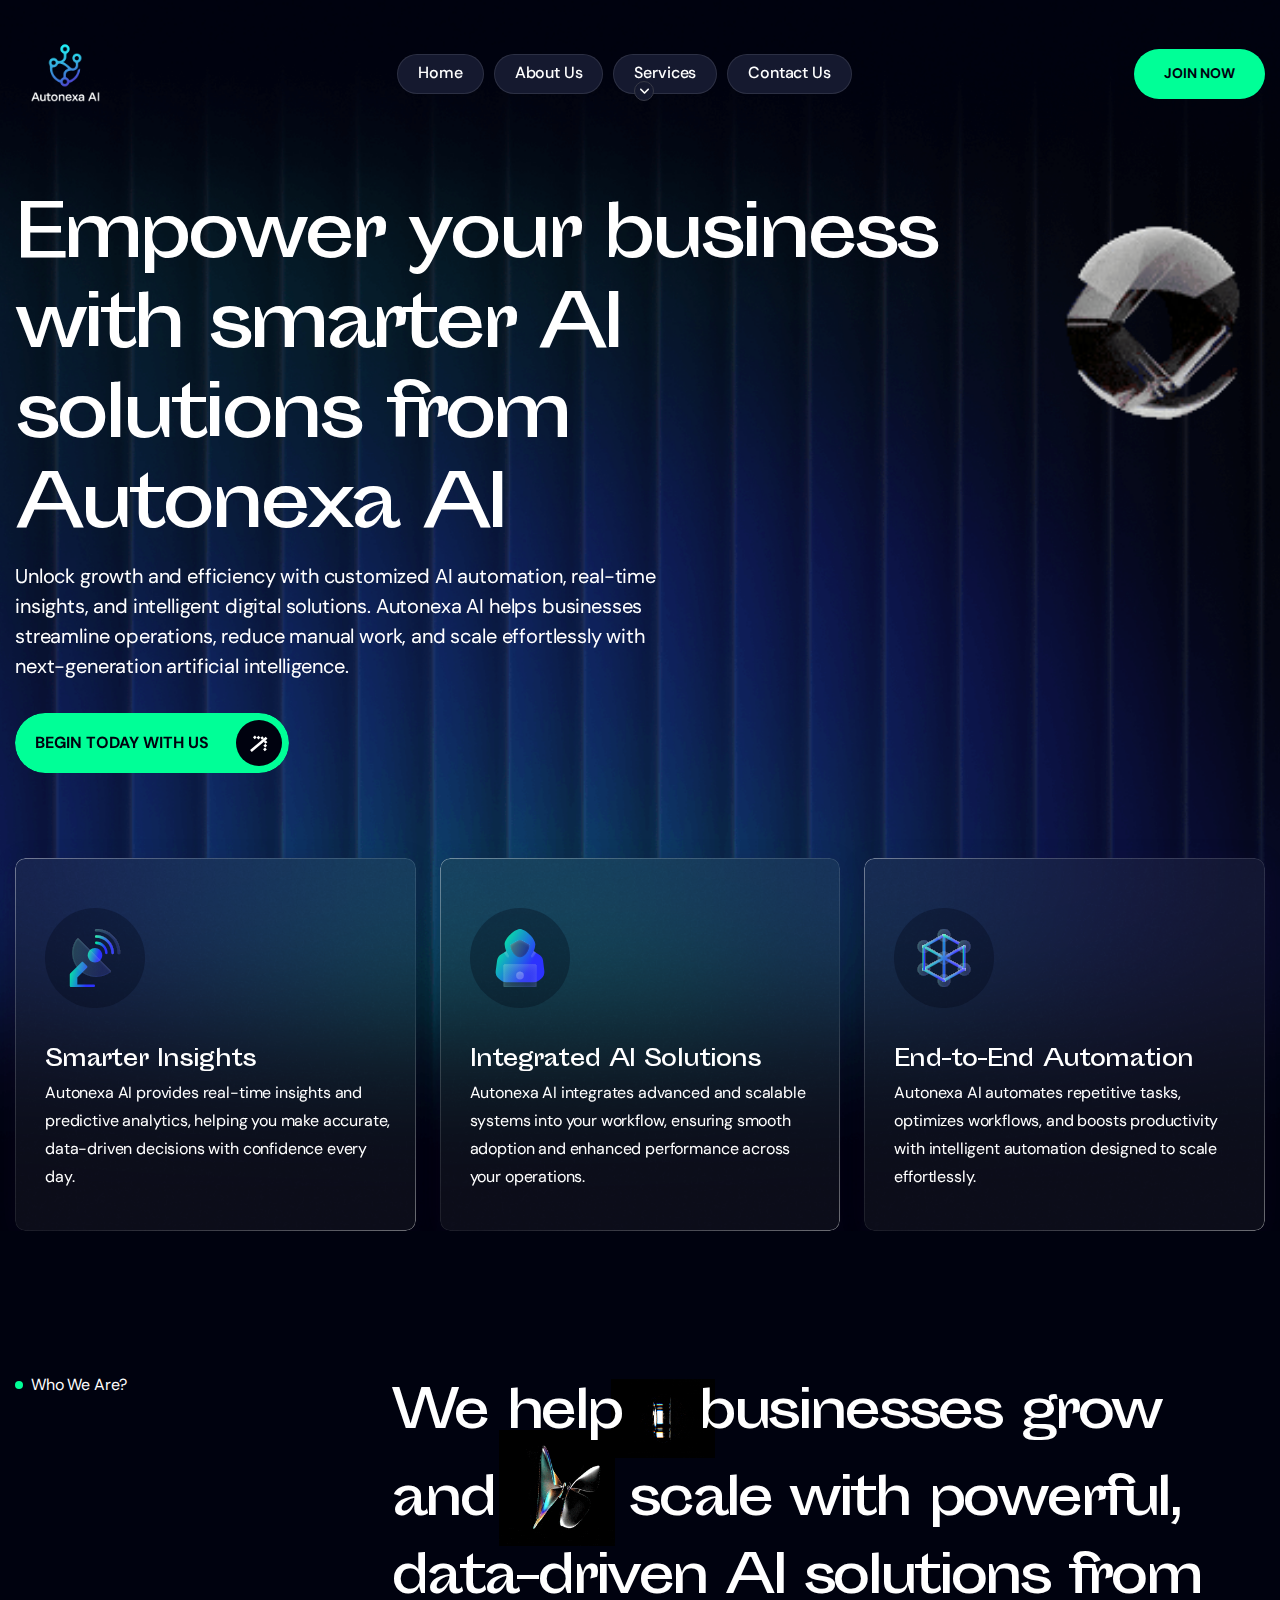
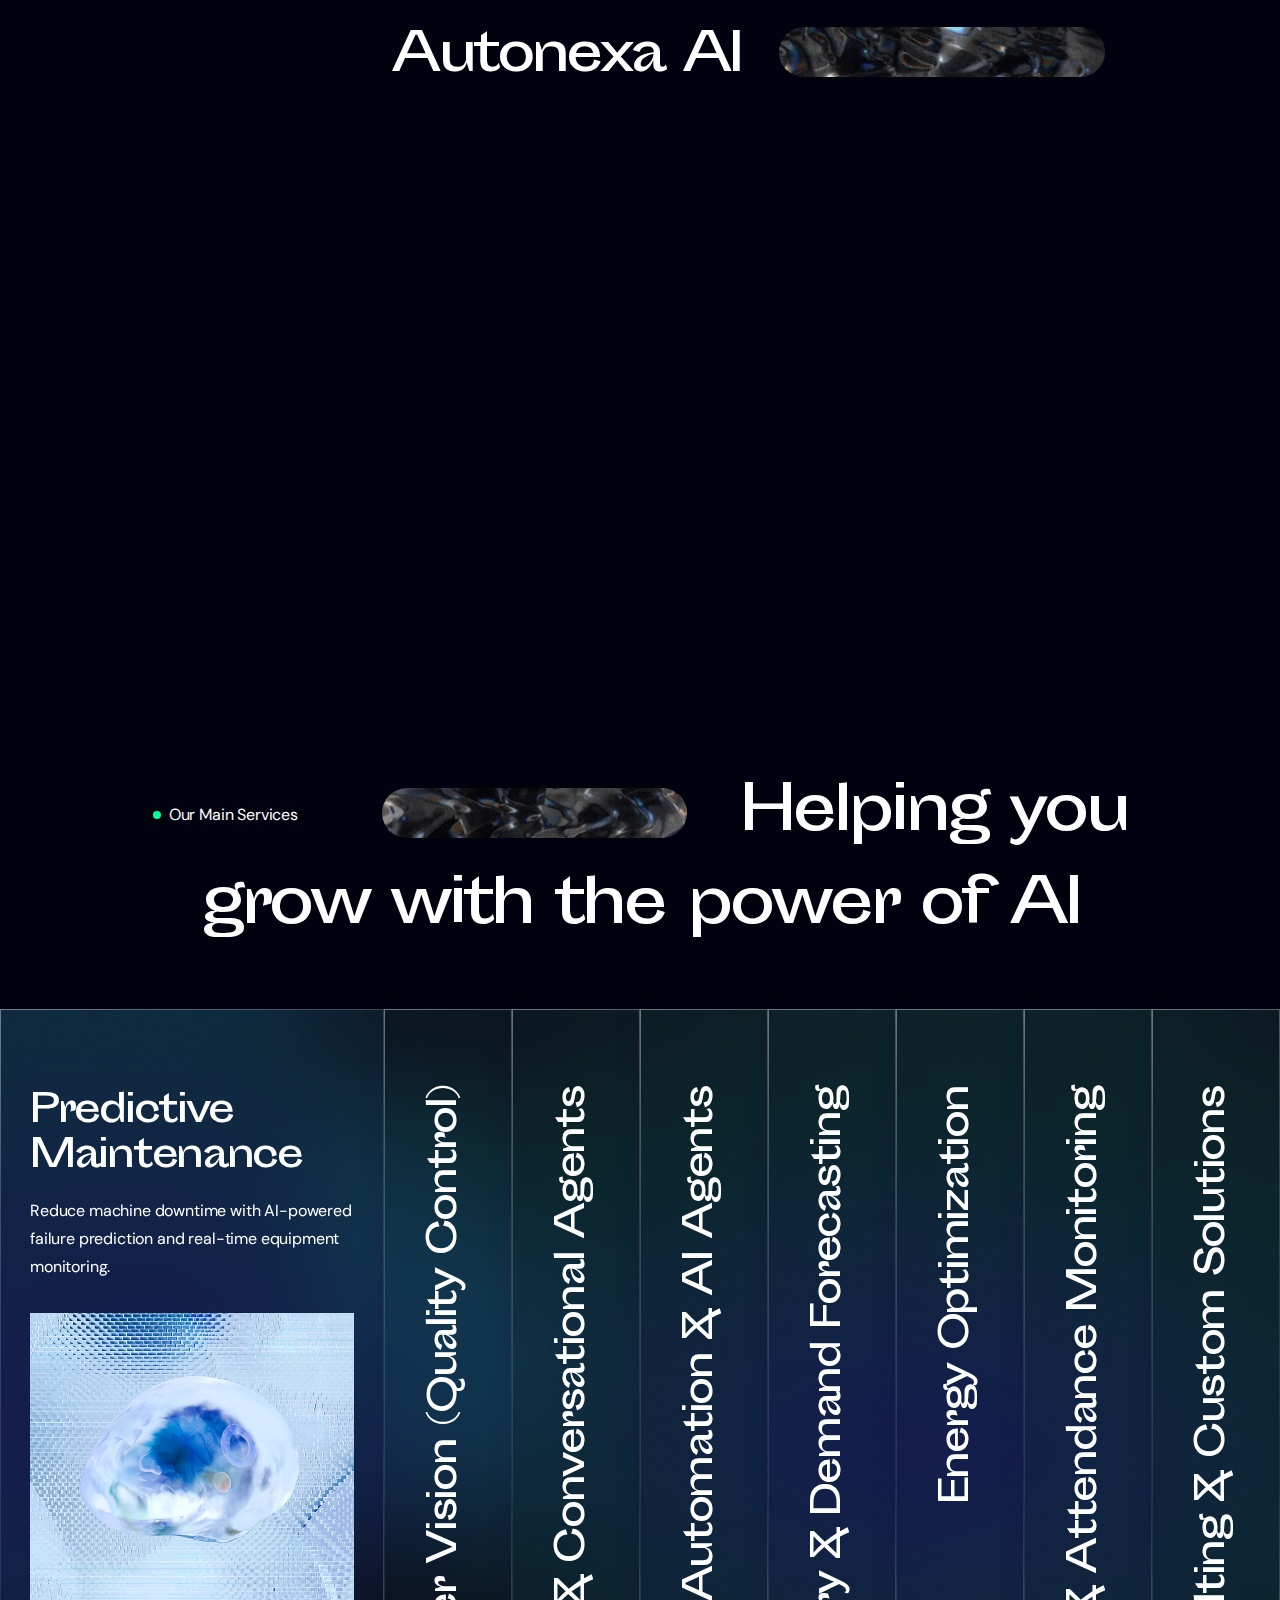
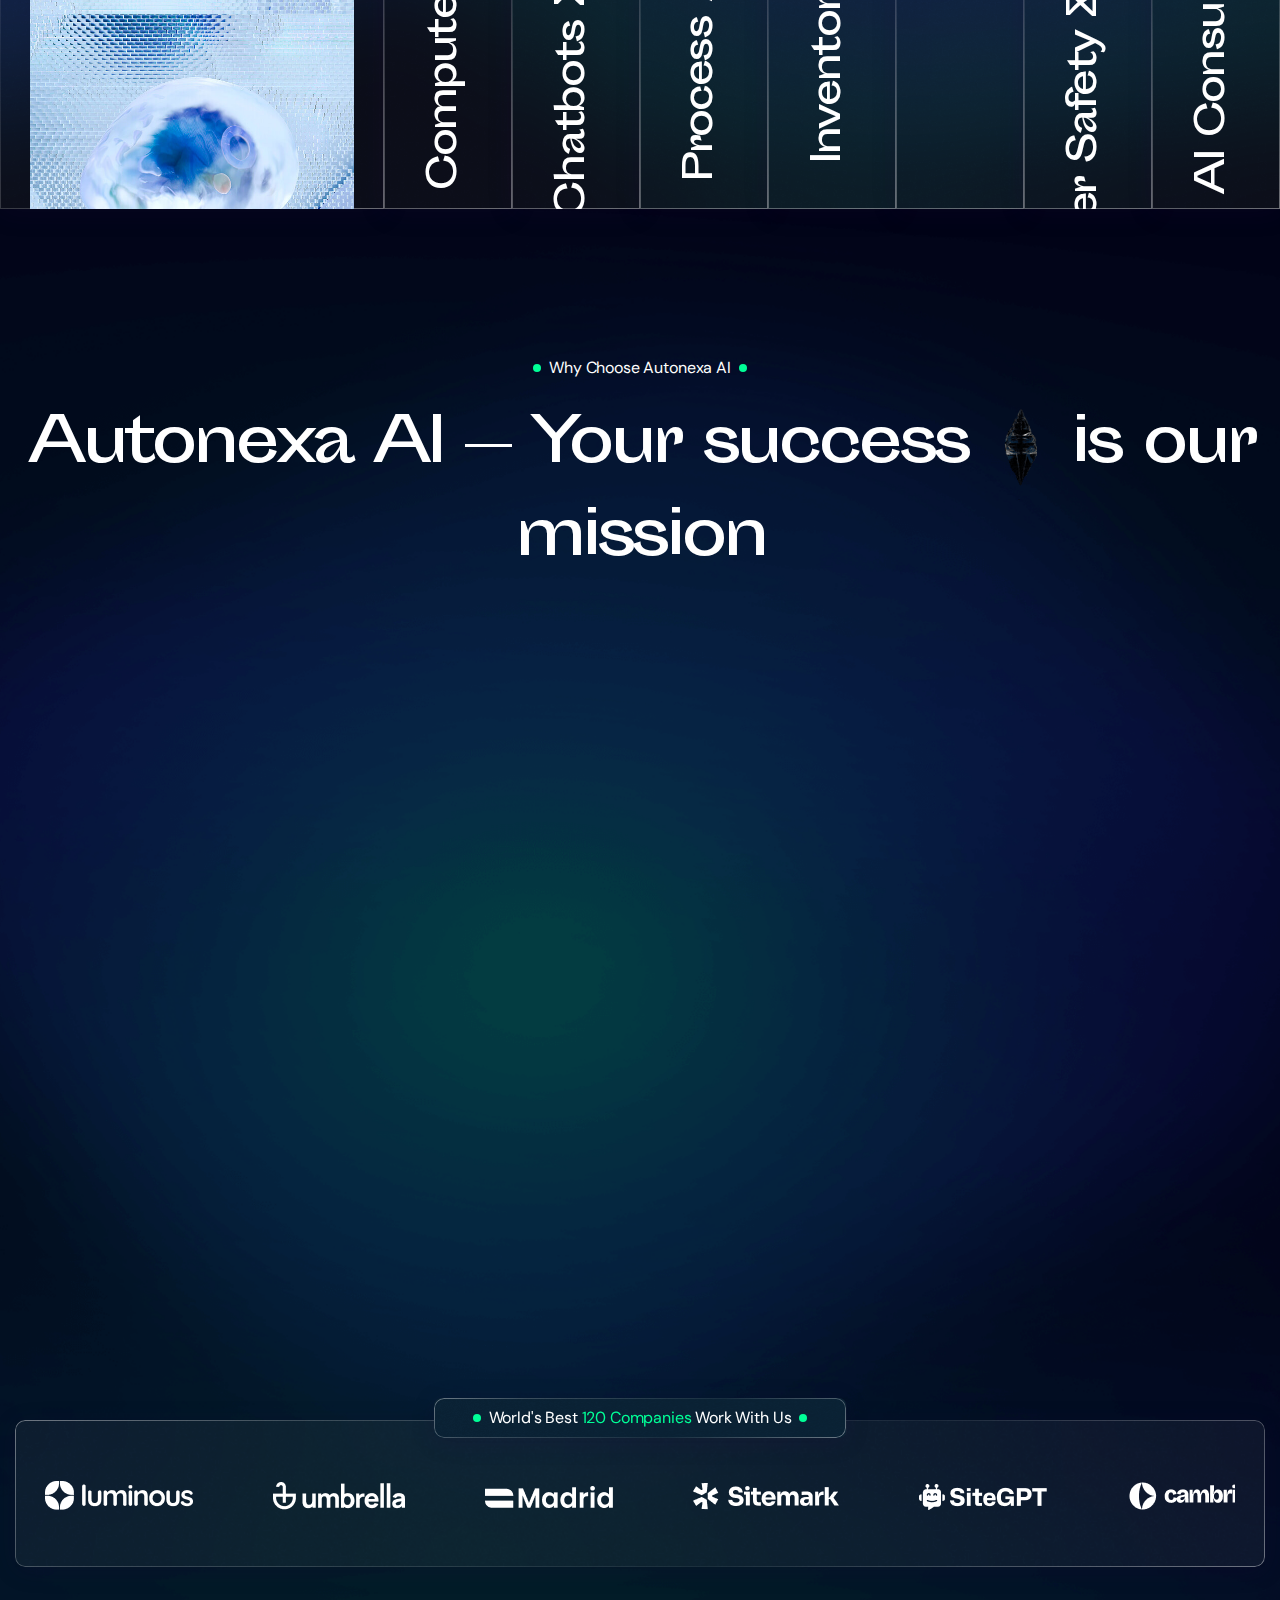
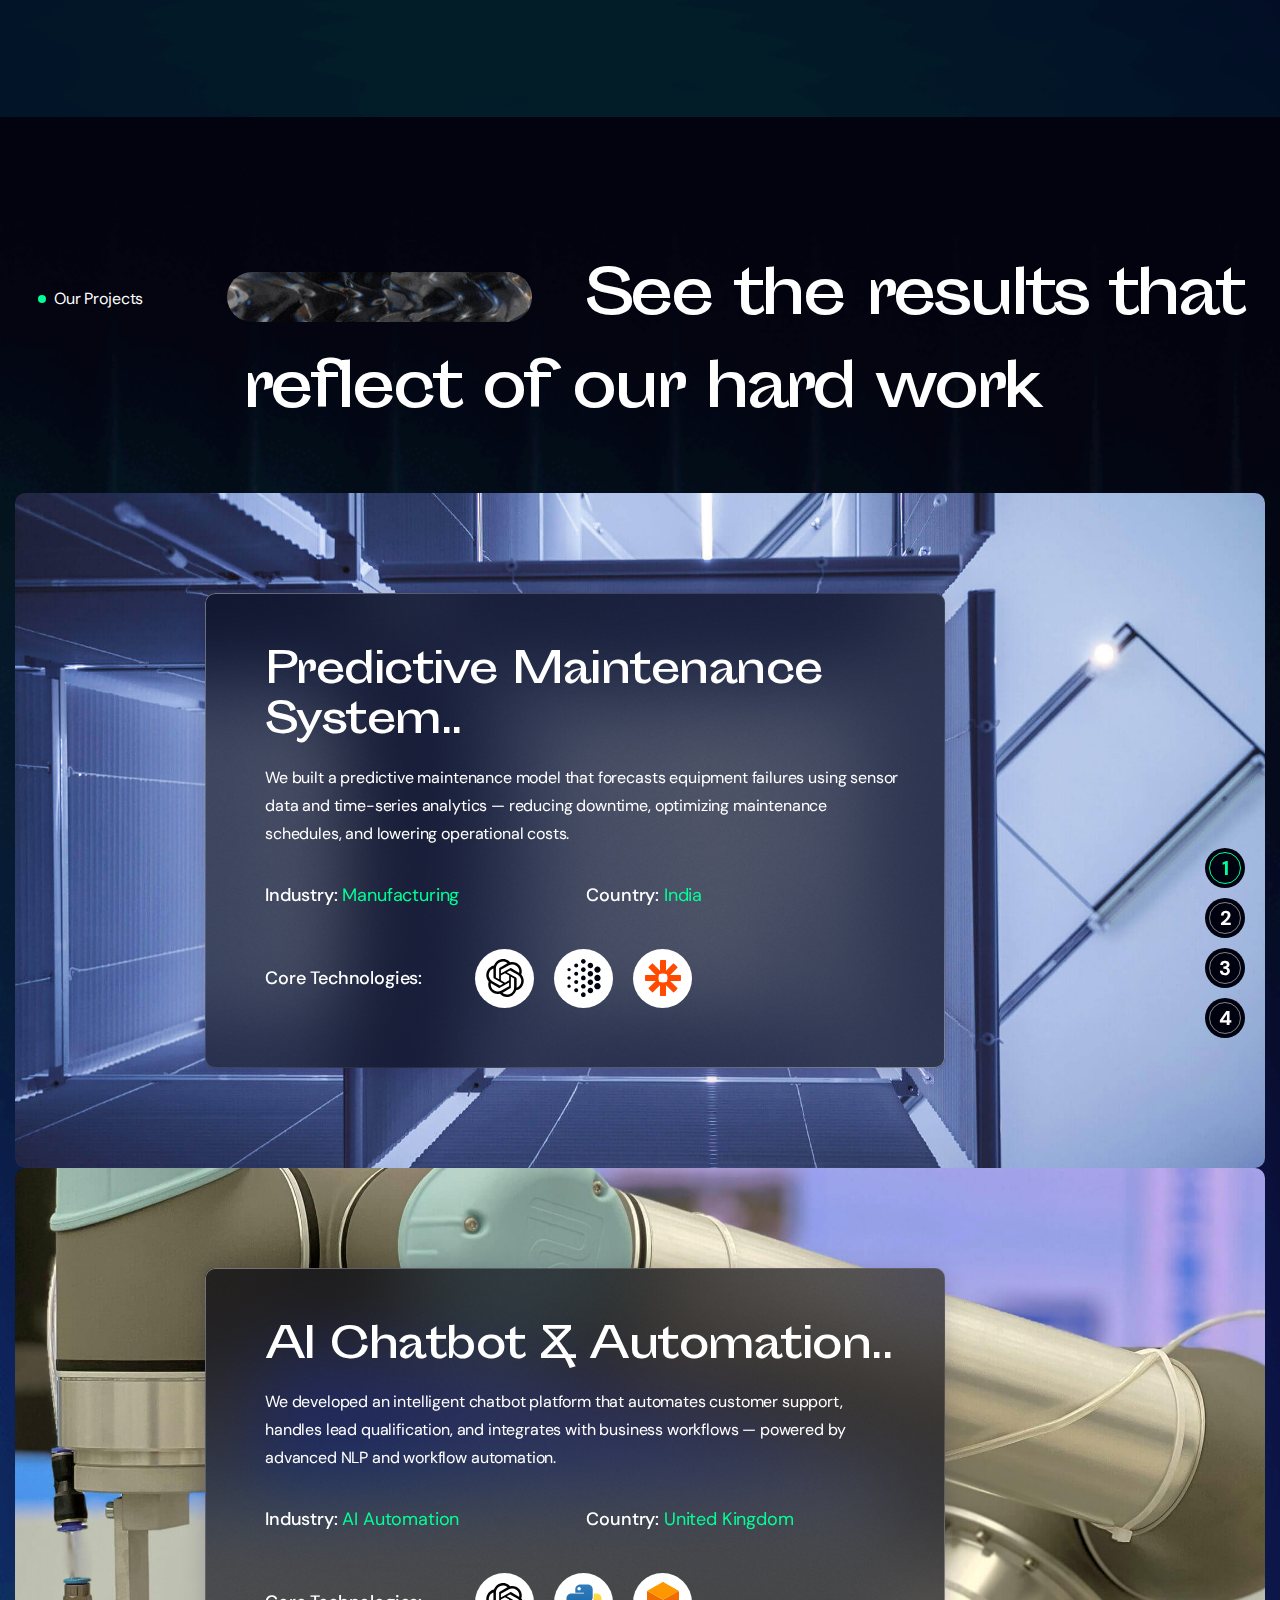
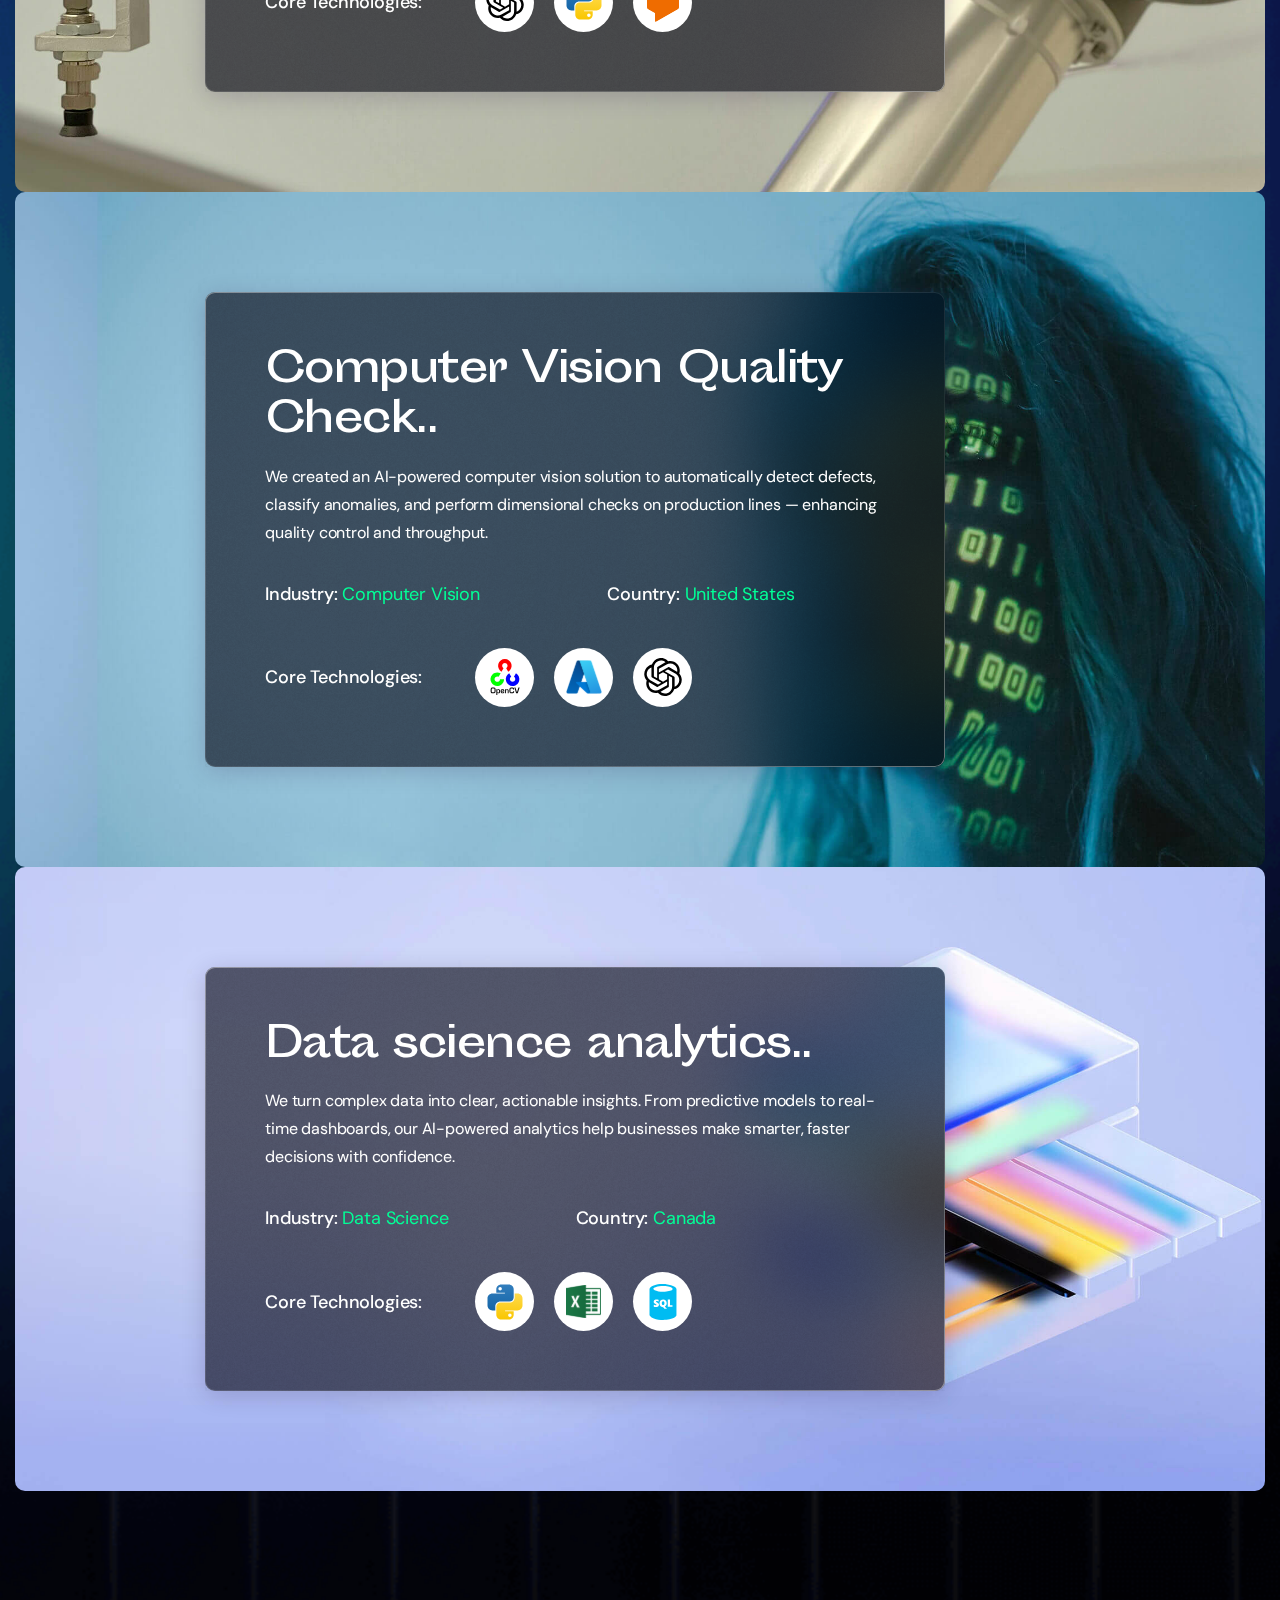
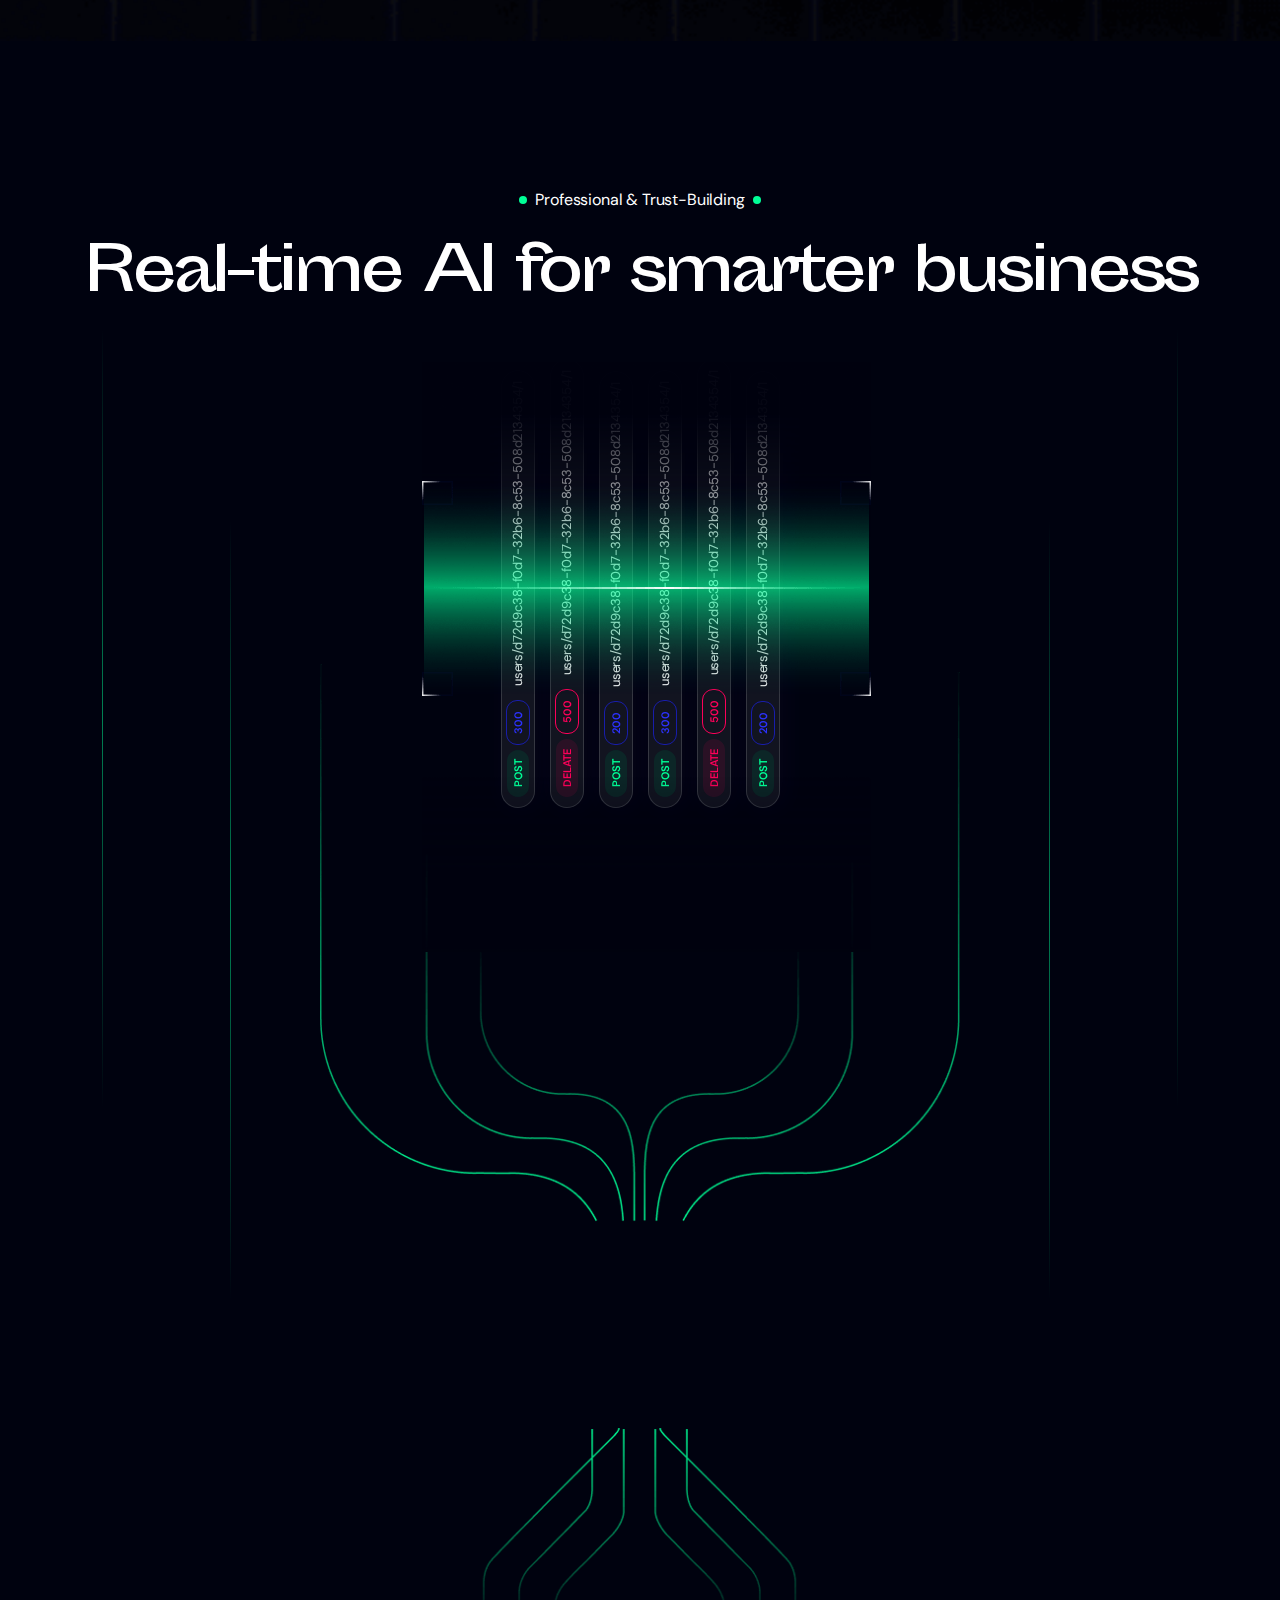
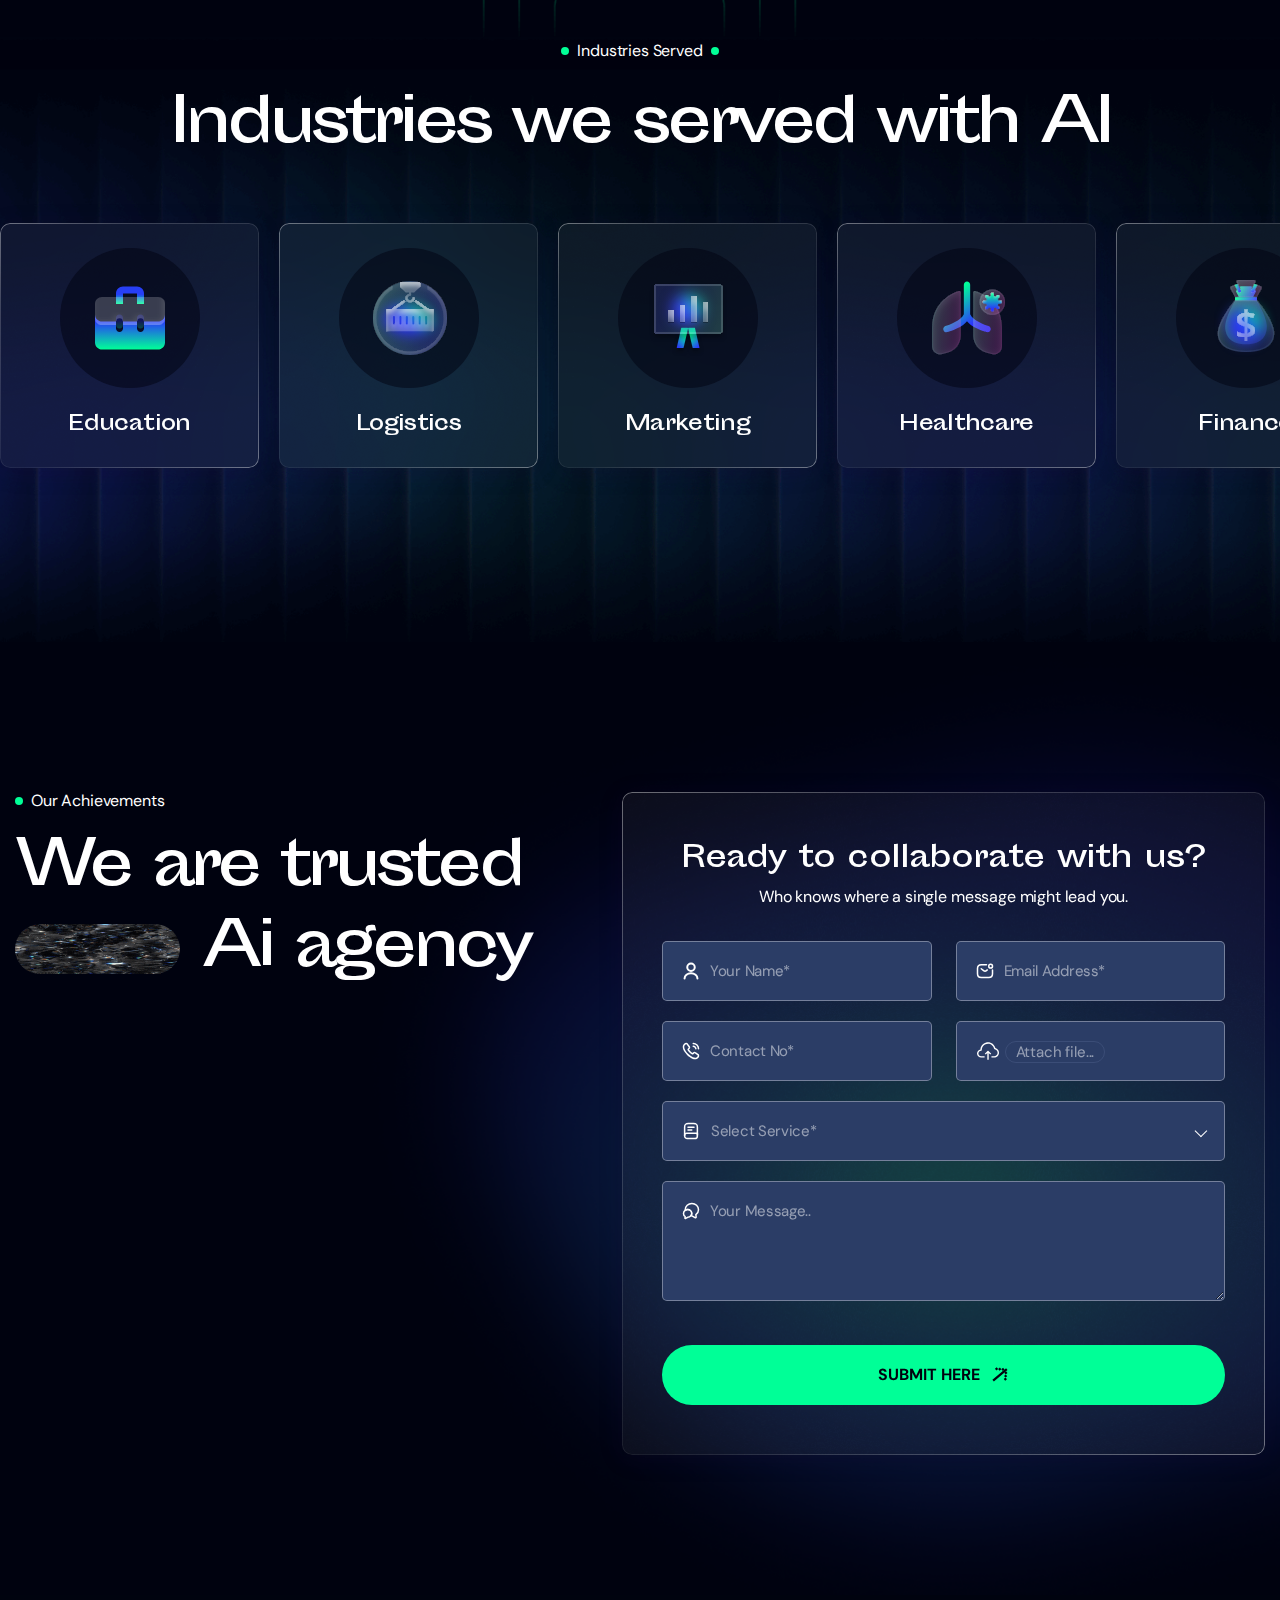
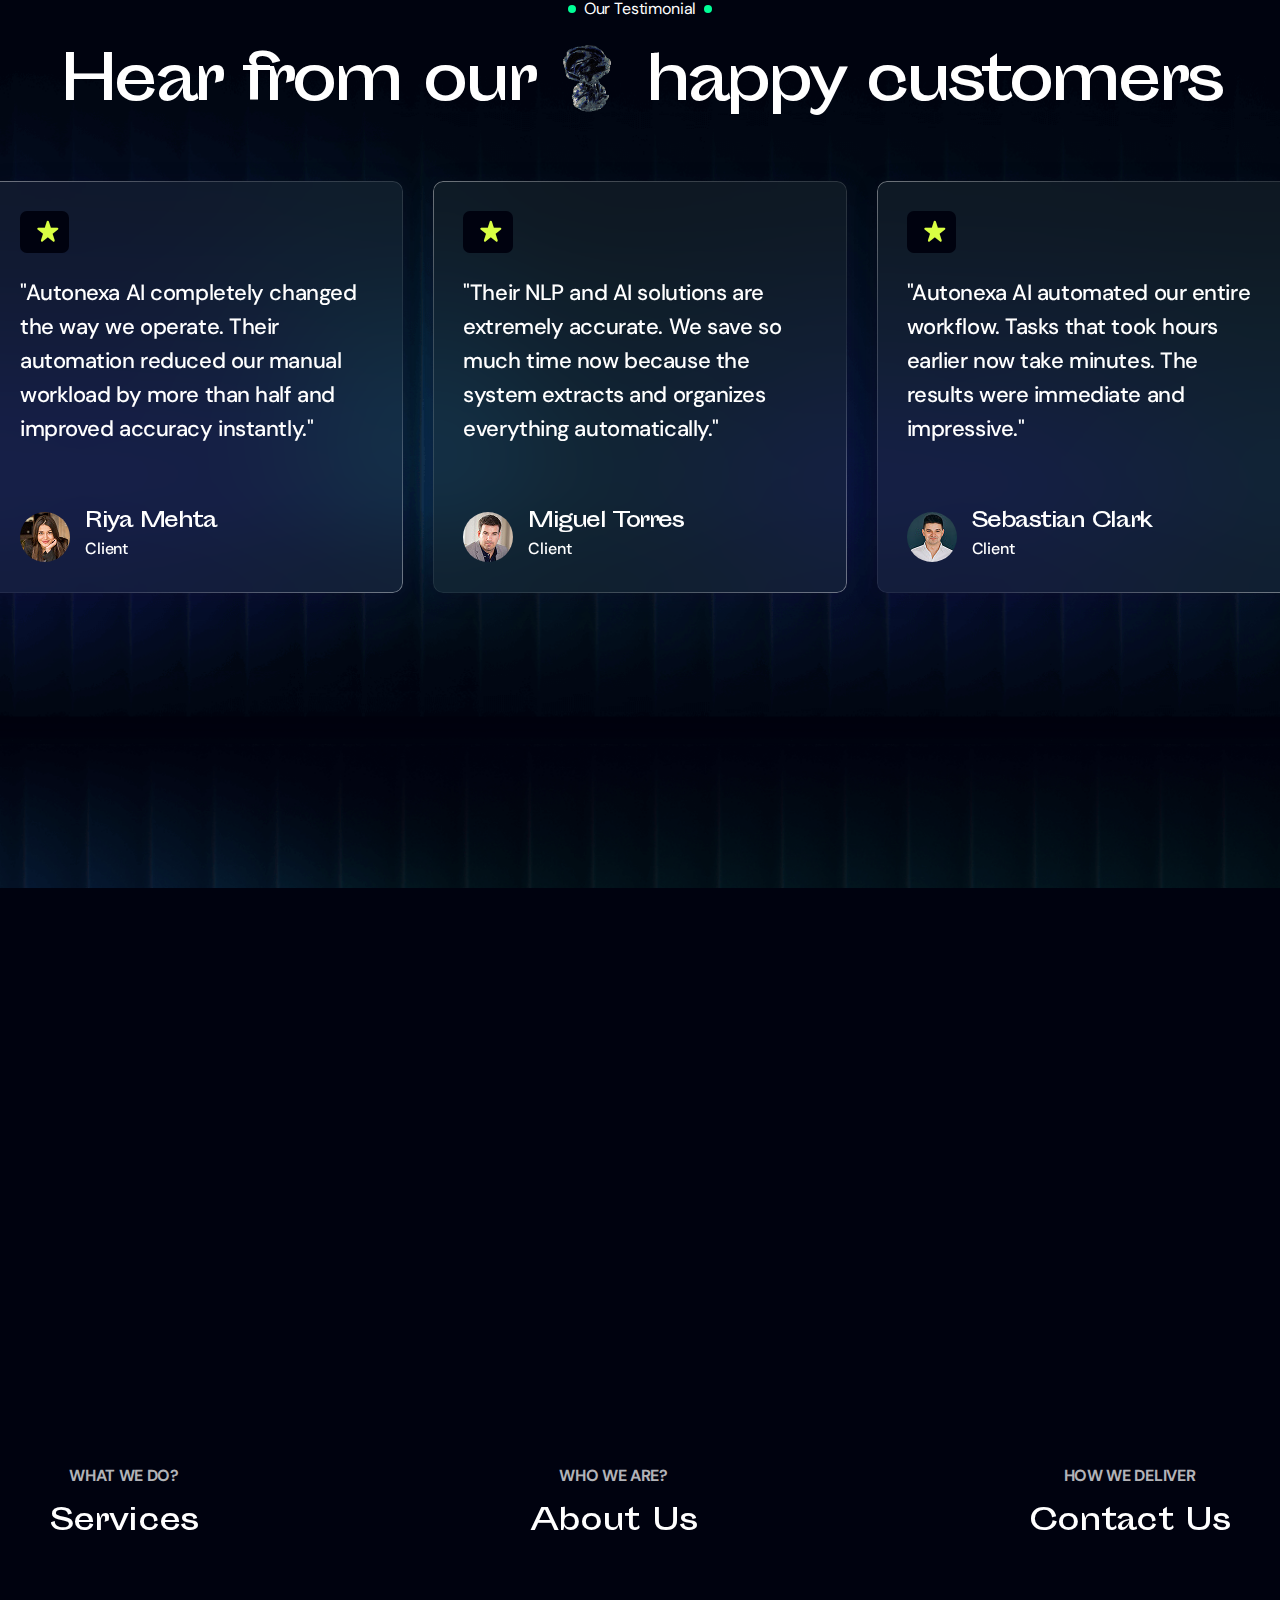
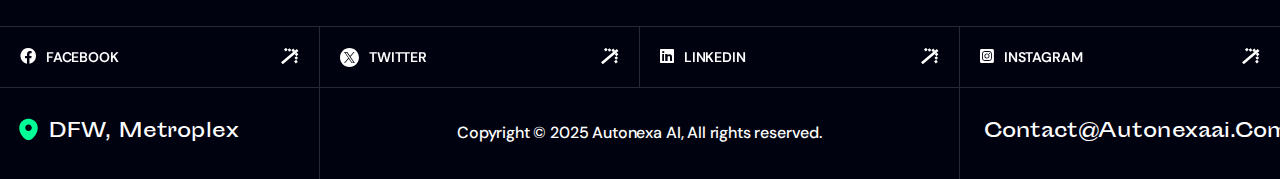
<file: index.html>
<!doctype html>
<html lang="zxx">

<head>

    <!--========= Required meta tags =========-->
    <meta charset="utf-8">
    <meta http-equiv="x-ua-compatible" content="ie=edge">
    <meta name="description" content="">
    <meta name="viewport" content="width=device-width, initial-scale=1, shrink-to-fit=no">

    <title>Autonexa AI</title>

    <link rel="shortcut icon" href="assets/img/logo/Logo.png" type="images/x-icon">

    <!-- css include -->
    <link rel="stylesheet" href="assets/css/bootstrap.min.css">
    <link rel="stylesheet" href="assets/css/fontawesome.css">
    <link rel="stylesheet" href="assets/css/animate.css">
    <link rel="stylesheet" href="assets/css/swiper.min.css">
    <link rel="stylesheet" href="assets/css/odometer.css">
    <link rel="stylesheet" href="assets/css/mousecursor.css">
    <link rel="stylesheet" href="assets/css/nice-select.css">
    <link rel="stylesheet" href="assets/css/custom-fonts.css">
    <link rel="stylesheet" href="assets/css/magnific-popup.css">
    <link rel="stylesheet" href="assets/css/jquery-ui.css">
    <link rel="stylesheet" href="assets/css/main.css">
</head>

<body class="ai-agency">

    <!-- backtotop-start -->
    <div class="xb-backtotop">
        <a href="#" class="scroll">
        <i class="far fa-arrow-up"></i>
    </a>
    </div>
    <!-- backtotop-end -->

    <!-- Preloader-Start -->
    <div id="preloader" class="preloader">
        <div class="loader-circle">
            <div class="loader-line-mask">
                <div class="loader-line"></div>
            </div>
            <div class="loader-logo">
                <img src="assets/img/logo/Logo.png" alt="Site Logo – aivora – AI Agency & Technology HTML Template" style="width: 100px;">
            </div>
        </div>
    </div>
    <!-- Preloader-end -->

    <div class="body_wrap o-clip">

        <!-- header start -->
        <header id="xb-header-area" class="header-area header-style--one header-transparent is-sticky">
            <div class="xb-header stricky">
                <div class="container mxw-1650">
                    <div class="header__wrap ul_li_between">
                        <div class="xb-header-logo">
                            <a href="index.html" class="logo1"><img src="assets/img/logo/Logo.png" alt="" style="width: 100px;"></a>
                        </div>
                        <div class="main-menu__wrap  navbar navbar-expand-lg p-0">
                            <nav class="main-menu collapse navbar-collapse">
                                <ul>
                                    <li class="active">
                                        <a href="index.html"><span>Home</span></a>
                                      
                                    </li>
                                    <li class=""><a href="#about"><span>About Us</span></a></li>
                                  
                                    <li class="menu-item-has-children megamenu">
                                        <a href="service.html"><span>Services</span></a>
                                        <ul class="submenu">
                                            <li>
                                                <div class="mega_menu_wrapper">
                                                    <div class="container-fluid p-0">
                                                        <div class="mega_menu_wrapper_inner megamenu_widget_wrapper">
                                                            <div class="row justify-content-lg-between">
                                                                <div class="col-xl-9 col-lg-8">
                                                                    <div class="mega_menu_box">
                                                                        <div class="megamenu_widget_inner">
                                                                            <div class="row">
                                                                                <div class="col-xl-4 col-lg-6 megamenu-col">
                                                                                    <div class="megamenu_widget">
                                                                                        <ul class="icon_list unordered_list_block">
                                                                                            <li>
                                                                                                
                                                                                                <span class="icon_list_text">Predictive Maintenance</span>
                                                                                            </a>
                                                                                            </li>
                                                                                            <li>
                                                                                                
                                                                                                <span class="icon_list_text">Computer Vision (Quality Control)</span>
                                                                                            </a>
                                                                                            </li>
                                                                                            <li>
                                                                                                
                                                                                                <span class="icon_list_text">AI Chatbots & Conversational Agents</span>
                                                                                            </a>
                                                                                            </li>
                                                                                            <li>
                                                                                               
                                                                                                <span class="icon_list_text">Process Automation & AI Agents</span>
                                                                                            </a>
                                                                                            </li>
                                                                                        </ul>
                                                                                    </div>
                                                                                </div>
                                                                                <div class="col-xl-8 col-lg-6 megamenu-col">
                                                                                    <div class="megamenu_widget">
                                                                                        <ul class="icon_list unordered_list_block">
                                                                                            <li>
                                                                                                
                                                                                                <span class="icon_list_text">Inventory & Demand Forecasting</span>
                                                                                            </a>
                                                                                            </li>
                                                                                            <li>
                                                                                                
                                                                                                <span class="icon_list_text">Energy Optimization</span>
                                                                                            </a>
                                                                                            </li>
                                                                                            <li>
                                                                                                
                                                                                                <span class="icon_list_text">Worker Safety & Attendance Monitoring</span>
                                                                                            </a>
                                                                                            </li>
                                                                                            <li>
                                                                                              
                                                                                                <span class="icon_list_text">AI Consulting & Custom Solutions</span>
                                                                                            </a>
                                                                                            </li>
                                                                                        </ul>
                                                                                    </div>
                                                                                </div>
                                                                            </div>
                                                                        </div>
                                                                      
                                                                    </div>
                                                                </div>
                                                                
                                                            </div>
                                                        </div>
                                                    </div>
                                                </div>
                                            </li>
                                        </ul>
                                    </li>
                                   
                                    <li><a href="contact.html"><span>Contact Us</span></a></li>
                                </ul>
                            </nav>
                        </div>
                        <div class="header-btn">
                            <a class="thm-btn" href="contact.html">join now</a>
                        </div>
                        <div class="header-bar-mobile side-menu d-lg-none">
                            <a class="xb-nav-mobile" href="javascript:void(0);">
                            <i class="far fa-bars"></i>
                        </a>
                        </div>
                    </div>
                    <div class="xb-header-wrap">
                        <div class="xb-header-menu">
                            <div class="xb-header-menu-scroll">
                                <div class="xb-menu-close xb-hide-xl xb-close"></div>
                                <div class="xb-logo-mobile xb-hide-xl">
                                    <a href="index.html" rel="home"><img src="assets/img/logo/Logo.png" alt=""></a></div>
                                <div class="xb-header-mobile-search xb-hide-xl">
                                    <form role="search" action="#">
                                        <input type="text" placeholder="Search..." name="s" class="search-field">
                                        <button class="search-submit" type="submit"><i class="far fa-search"></i></button>
                                    </form>
                                </div>
                                <nav class="xb-header-nav">
                                    <ul class="xb-menu-primary clearfix">
                                        <li class="menu-item menu-item-has-children">
                                            <a href="index.html"><span>Home</span></a>
                                           
                                        </li>
                                        <li><a href="#about"><span>about us</span></a></li>
                                       
                                        <li class="menu-item menu-item-has-children">
                                            <a href="#services"><span>services</span></a>
                                            <ul class="sub-menu">
                                                <li>
                                                                                                
                                                                                                <span class="icon_list_text">Predictive Maintenance</span>
                                                                                            </a>
                                                                                            </li>
                                                                                            <li>
                                                                                                
                                                                                                <span class="icon_list_text">Computer Vision (Quality Control)</span>
                                                                                            </a>
                                                                                            </li>
                                                                                            <li>
                                                                                              
                                                                                                <span class="icon_list_text">AI Chatbots & Conversational Agents</span>
                                                                                            </a>
                                                                                            </li>
                                                                                            <li>
                                                                                               
                                                                                                <span class="icon_list_text">Process Automation & AI Agents</span>
                                                                                            </a>
                                                                                            </li>
                                                                                            <li>
                                                                                              
                                                                                                <span class="icon_list_text">Inventory & Demand Forecasting</span>
                                                                                            </a>
                                                                                            </li>
                                                                                            <li>
                                                                                                
                                                                                                <span class="icon_list_text">Energy Optimization</span>
                                                                                            </a>
                                                                                            </li>
                                                                                            <li>
                                                                                               
                                                                                                <span class="icon_list_text">Worker Safety & Attendance Monitoring</span>
                                                                                            </a>
                                                                                            </li>
                                                                                            <li>
                                                                                               
                                                                                                <span class="icon_list_text">AI Consulting & Custom Solutions</span>
                                                                                            </a>
                                                                                            </li>
                                            </ul>
                                        </li>
                                       
                                        <li><a href="contact.html"><span>Contact Us</span></a></li>
                                    </ul>
                                </nav>
                            </div>
                        </div>
                        <div class="xb-header-menu-backdrop"></div>
                    </div>
                </div>
            </div>
        </header>
        <!-- header end -->

        <div class="body-overlay"></div>

        <!-- main area start -->
        <main>
            <!-- hero start -->
            <section class="hero hero-style pos-rel bg_img" data-background="assets/img/bg/hero_bg.png">
                <div class="container">
                    <div class="row">
                        <div class="col-lg-9 col-md-9">
                            <div class="hero-content">
                               <h2 class="title scale-animation wow">
    Empower your business with smarter AI solutions from Autonexa AI
</h2>
<p class="sub-title scale-animation wow">
    Unlock growth and efficiency with customized AI automation, real-time insights, and intelligent digital solutions. Autonexa AI helps businesses streamline operations, reduce manual work, and scale effortlessly with next-generation artificial intelligence.
</p>

                                <div class="hero-btn scale-animation wow">
                                    <a class="thm-btn agency-btn" href="contact.html">
                                    <span class="text">
                                        Begin Today with us
                                    </span>
                                    <span class="arrow">
                                        <span class="arrow-icon">
                                            <svg width="28" height="28" viewBox="0 0 28 28" fill="none" xmlns="http://www.w3.org/2000/svg">
                                            <rect x="5.06592" y="19.9785" width="20.5712" height="2.61221" transform="rotate(-40.2798 5.06592 19.9785)" fill="white" />
                                            <rect x="7.97095" y="7.24463" width="2.61221" height="2.61221" transform="rotate(-40.2798 7.97095 7.24463)" fill="white" />
                                            <rect x="11.6523" y="7.54834" width="2.61221" height="2.61221" transform="rotate(-40.2798 11.6523 7.54834)" fill="white" />
                                            <rect x="15.334" y="7.85205" width="2.61221" height="2.61221" transform="rotate(-40.2798 15.334 7.85205)" fill="white" />
                                            <rect x="18.7119" y="11.8374" width="2.61221" height="2.61221" transform="rotate(-40.2798 18.7119 11.8374)" fill="white" />
                                            <rect x="18.4084" y="15.52" width="2.61221" height="2.61221" transform="rotate(-40.2798 18.4084 15.52)" fill="white" />
                                            <rect x="18.104" y="19.2012" width="2.61221" height="2.61221" transform="rotate(-40.2798 18.104 19.2012)" fill="white" />
                                            </svg>
                                            <svg width="28" height="28" viewBox="0 0 28 28" fill="none" xmlns="http://www.w3.org/2000/svg">
                                            <rect x="5.06592" y="19.9785" width="20.5712" height="2.61221" transform="rotate(-40.2798 5.06592 19.9785)" fill="white" />
                                            <rect x="7.97095" y="7.24463" width="2.61221" height="2.61221" transform="rotate(-40.2798 7.97095 7.24463)" fill="white" />
                                            <rect x="11.6523" y="7.54834" width="2.61221" height="2.61221" transform="rotate(-40.2798 11.6523 7.54834)" fill="white" />
                                            <rect x="15.334" y="7.85205" width="2.61221" height="2.61221" transform="rotate(-40.2798 15.334 7.85205)" fill="white" />
                                            <rect x="18.7119" y="11.8374" width="2.61221" height="2.61221" transform="rotate(-40.2798 18.7119 11.8374)" fill="white" />
                                            <rect x="18.4084" y="15.52" width="2.61221" height="2.61221" transform="rotate(-40.2798 18.4084 15.52)" fill="white" />
                                            <rect x="18.104" y="19.2012" width="2.61221" height="2.61221" transform="rotate(-40.2798 18.104 19.2012)" fill="white" />
                                            </svg>
                                        </span>
                                    </span>
                                </a>
                                </div>
                            </div>
                        </div>
                        <div class="col-lg-3 col-md-3">
                            <div class="hero-icon wow zoomIn" data-wow-delay="700ms" data-wow-duration="800ms">
                                <img src="assets/img/icon/animated-gif02.gif" alt="icon">
                            </div>
                        </div>
                    </div>
                    <div class="row mt-55">
    <div class="col-lg-4 col-md-6 mt-30">
        <div class="xb-feature-item wow fadeInUp" data-wow-delay="700ms" data-wow-duration="600ms">
            <div class="xb-item--inner xb-border">
                <span class="xb-item--icon"><img src="assets/img/icon/feature-icon01.svg" alt="icon"></span>
                <div class="xb-item--holder">
                    <h2 class="xb-item--title">Smarter Insights</h2>
                    <p class="xb-item--content">Autonexa AI provides real-time insights and predictive analytics, helping you make accurate, data-driven decisions with confidence every day.</p>
                </div>
            </div>
        </div>
    </div>

    <div class="col-lg-4 col-md-6 mt-30">
        <div class="xb-feature-item wow fadeInUp" data-wow-delay="800ms" data-wow-duration="600ms">
            <div class="xb-item--inner xb-border">
                <span class="xb-item--icon"><img src="assets/img/icon/feature-icon02.svg" alt="icon"></span>
                <div class="xb-item--holder">
                    <h2 class="xb-item--title">Integrated AI Solutions</h2>
                    <p class="xb-item--content">Autonexa AI integrates advanced and scalable systems into your workflow, ensuring smooth adoption and enhanced performance across your operations.</p>
                </div>
            </div>
        </div>
    </div>

    <div class="col-lg-4 col-md-6 mt-30">
        <div class="xb-feature-item wow fadeInUp" data-wow-delay="900ms" data-wow-duration="600ms">
            <div class="xb-item--inner xb-border">
                <span class="xb-item--icon"><img src="assets/img/icon/feature-icon03.svg" alt="icon"></span>
                <div class="xb-item--holder">
                    <h2 class="xb-item--title">End-to-End Automation</h2>
                    <p class="xb-item--content">Autonexa AI automates repetitive tasks, optimizes workflows, and boosts productivity with intelligent automation designed to scale effortlessly.</p>
                </div>
            </div>
        </div>
    </div>
</div>
      </section>
            <!-- hero end -->

            <!-- about start -->
            <section class="about pt-140" id="about">
                <div class="container">
                    <div class="sec-title about-sec-title mb-75">
                        <span class="sub-title">Who We are?</span>
                       <h2 class="title">
    We help<span><img src="assets/img/icon/original-66948a0d81d.gif" alt="image"></span> businesses grow and<span><img src="assets/img/icon/0deec720000b2066289b.gif" alt="image"></span> scale with powerful, data-driven AI solutions from Autonexa AI
    <span><img src="assets/img/icon/b10c3e43e836d32554bf.gif" alt="image"></span>
</h2>

                    </div>
                </div>
                <div class="xb-about-img-wrap bg_img wow" data-background="assets/img/bg/about-bg.png">
                    <div class="marquee-left">
                        <div class="xb-about-img-inner ul_li">
                            <div class="xb-about-img-item img-hove-effect">
                                <div class="xb-img">
                                    <a href="#!"><img src="assets/img/about/img01.jpg" alt="image"></a>
                                    <a href="#!"><img src="assets/img/about/img01.jpg" alt="image"></a>
                                    <a href="#!"><img src="assets/img/about/img01.jpg" alt="image"></a>
                                    <a href="#!"><img src="assets/img/about/img01.jpg" alt="image"></a>
                                </div>
                            </div>
                            <div class="xb-about-img-item img-hove-effect">
                                <div class="xb-img">
                                    <a href="#!"><img src="assets/img/about/img02.jpg" alt="image"></a>
                                    <a href="#!"><img src="assets/img/about/img02.jpg" alt="image"></a>
                                    <a href="#!"><img src="assets/img/about/img02.jpg" alt="image"></a>
                                    <a href="#!"><img src="assets/img/about/img02.jpg" alt="image"></a>
                                </div>
                            </div>
                            <div class="xb-about-img-item img-hove-effect">
                                <div class="xb-img">
                                    <a href="#!"><img src="assets/img/about/img03.jpg" alt="image"></a>
                                    <a href="#!"><img src="assets/img/about/img03.jpg" alt="image"></a>
                                    <a href="#!"><img src="assets/img/about/img03.jpg" alt="image"></a>
                                    <a href="#!"><img src="assets/img/about/img03.jpg" alt="image"></a>
                                </div>
                            </div>
                            <div class="xb-about-img-item img-hove-effect">
                                <div class="xb-img">
                                    <a href="#!"><img src="assets/img/about/img04.jpg" alt="image"></a>
                                    <a href="#!"><img src="assets/img/about/img04.jpg" alt="image"></a>
                                    <a href="#!"><img src="assets/img/about/img04.jpg" alt="image"></a>
                                    <a href="#!"><img src="assets/img/about/img04.jpg" alt="image"></a>
                                </div>
                            </div>
                        </div>
                    </div>
                </div>
            </section>

            <!-- about end -->

           <!-- service start -->
<section class="service pt-135" id="services">
    <div class="container">
        <div class="row justify-content-center">
            <div class="col-lg-11">
                <div class="sec-title custom-sec-title xb-sec-padding text-center">
                    <span class="sub-title">Our Main Services</span>
                    <h2 class="title">
                        <span class="round-img"><img src="assets/img/icon/b10c3e43e836d32554bf.gif" alt="image"></span> Helping you grow with the power of AI
                    </h2>
                   
                </div>
            </div>
        </div>
    </div>

    <div class="xb-service-wrap bg_img" data-background="assets/img/bg/service-bg.png">

        <!-- 1. Predictive Maintenance -->
        <div class="xb-service-item xb-border xb-mouseenter active">
            <div class="xb-item--inner">
                <div class="xb-item--item">
                    <div class="xb-item--head-item">
                        <h3 class="xb-item--title border-effect">
                            Predictive Maintenance
                        </h3>
                      
                           
                      
                    </div>
                    <p class="xb-item--content">Reduce machine downtime with AI-powered failure prediction and real-time equipment monitoring.</p>
                    <div class=" img-hove-effect">
                        <div class="xb-item--img xb-img">
                            <img src="assets/img/service/img01.jpg" alt="image">
                            <img src="assets/img/service/img01.jpg" alt="image">
                            <img src="assets/img/service/img01.jpg" alt="image">
                            <img src="assets/img/service/img01.jpg" alt="image">
                        </div>
                    </div>
                </div>
                <div class="service-vertical-text">
                    <h3 class="xb-item--title">
                     Predictive Maintenance
                    </h3>
                   
                </div>
            </div>
        </div>

        <!-- 2. Computer Vision (Quality Control) -->
        <div class="xb-service-item xb-border xb-mouseenter">
            <div class="xb-item--inner">
                <div class="xb-item--item">
                    <div class="xb-item--head-item">
                        <h3 class="xb-item--title border-effect">
                            Computer Vision (Quality Control)
                        </h3>
                        
                    </div>
                    <p class="xb-item--content">Automate defect detection and quality inspection using real-time AI-powered visual analysis.</p>
                    <div class=" img-hove-effect">
                        <div class="xb-item--img xb-img">
                            <img src="assets/img/service/img02.jpg" alt="image">
                            <img src="assets/img/service/img02.jpg" alt="image">
                            <img src="assets/img/service/img02.jpg" alt="image">
                            <img src="assets/img/service/img02.jpg" alt="image">
                        </div>
                    </div>
                </div>
                <div class="service-vertical-text">
                    <h3 class="xb-item--title">
                        Computer Vision (Quality Control)
                    </h3>
                   
                </div>
            </div>
        </div>

        <!-- 3. AI Chatbots & Conversational Agents -->
        <div class="xb-service-item xb-border xb-mouseenter">
            <div class="xb-item--inner">
                <div class="xb-item--item">
                    <div class="xb-item--head-item">
                        <h3 class="xb-item--title border-effect">
                          AI Chatbots & Conversational Agents
                        </h3>
                      
                    </div>
                    <p class="xb-item--content">Deploy intelligent chatbots that automate support, handle queries, and improve customer communication 24/7.</p>
                    <div class=" img-hove-effect">
                        <div class="xb-item--img xb-img">
                            <img src="assets/img/service/img03.jpg" alt="image">
                            <img src="assets/img/service/img03.jpg" alt="image">
                            <img src="assets/img/service/img03.jpg" alt="image">
                            <img src="assets/img/service/img03.jpg" alt="image">
                        </div>
                    </div>
                </div>
                <div class="service-vertical-text">
                    <h3 class="xb-item--title">
                        AI Chatbots & Conversational Agents
                    </h3>
                 
                </div>
            </div>
        </div>

        <!-- 4. Process Automation & AI Agents -->
        <div class="xb-service-item xb-border xb-mouseenter">
            <div class="xb-item--inner">
                <div class="xb-item--item">
                    <div class="xb-item--head-item">
                        <h3 class="xb-item--title border-effect">
                          Process Automation & AI Agents
                        </h3>
                       
                    </div>
                    <p class="xb-item--content">Automate workflows, reduce manual tasks, and accelerate operations with intelligent AI agents.</p>
                    <div class=" img-hove-effect">
                        <div class="xb-item--img xb-img">
                            <img src="assets/img/service/img04.jpg" alt="image">
                            <img src="assets/img/service/img04.jpg" alt="image">
                            <img src="assets/img/service/img04.jpg" alt="image">
                            <img src="assets/img/service/img04.jpg" alt="image">
                        </div>
                    </div>
                </div>
                <div class="service-vertical-text">
                    <h3 class="xb-item--title">
                        Process Automation & AI Agents
                    </h3>
                 
                </div>
            </div>
        </div>

        <!-- 5. Inventory & Demand Forecasting -->
        <div class="xb-service-item xb-border xb-mouseenter">
            <div class="xb-item--inner">
                <div class="xb-item--item">
                    <div class="xb-item--head-item">
                        <h3 class="xb-item--title border-effect">
                          Inventory & Demand Forecasting
                        </h3>
                       
                    </div>
                    <p class="xb-item--content">Predict inventory needs, reduce stockouts, and optimize planning with accurate AI-driven forecasting.</p>
                    <div class=" img-hove-effect">
                        <div class="xb-item--img xb-img">
                           <img src="assets/img/service/img05.jpg" alt="image">
                           <img src="assets/img/service/img05.jpg" alt="image">
                           <img src="assets/img/service/img05.jpg" alt="image">
                           <img src="assets/img/service/img05.jpg" alt="image">
                        </div>
                    </div>
                </div>
                <div class="service-vertical-text">
                    <h3 class="xb-item--title">
                       Inventory & Demand Forecasting
                    </h3>
                 
                </div>
            </div>
        </div>

        <!-- 6. Energy Optimization -->
        <div class="xb-service-item xb-border xb-mouseenter">
            <div class="xb-item--inner">
                <div class="xb-item--item">
                    <div class="xb-item--head-item">
                        <h3 class="xb-item--title border-effect">
                            Energy Optimization
                        </h3>
                       
                    </div>
                    <p class="xb-item--content">Reduce energy costs and improve efficiency with AI systems that optimize power usage across processes.</p>
                    <div class=" img-hove-effect">
                        <div class="xb-item--img xb-img">
                           <img src="assets/img/service/img06.jpg" alt="image">
                           <img src="assets/img/service/img06.jpg" alt="image">
                           <img src="assets/img/service/img06.jpg" alt="image">
                           <img src="assets/img/service/img06.jpg" alt="image">
                        </div>
                    </div>
                </div>
                <div class="service-vertical-text">
                    <h3 class="xb-item--title">
                       Energy Optimization</a>
                    </h3>
                    
                </div>
            </div>
        </div>

        <!-- 7. Worker Safety & Attendance Monitoring -->
        <div class="xb-service-item xb-border xb-mouseenter">
            <div class="xb-item--inner">
                <div class="xb-item--item">
                    <div class="xb-item--head-item">
                        <h3 class="xb-item--title border-effect">
                            Worker Safety & Attendance Monitoring
                        </h3>
                      
                    </div>
                    <p class="xb-item--content">Enhance worker safety with AI monitoring for PPE detection, attendance tracking, and hazard alerts.</p>
                    <div class=" img-hove-effect">
                        <div class="xb-item--img xb-img">
                            <img src="assets/img/service/img01.jpg" alt="image">
                            <img src="assets/img/service/img01.jpg" alt="image">
                            <img src="assets/img/service/img01.jpg" alt="image">
                            <img src="assets/img/service/img01.jpg" alt="image">
                        </div>
                    </div>
                </div>
                <div class="service-vertical-text">
                    <h3 class="xb-item--title">
                        Worker Safety & Attendance Monitoring
                    </h3>
                   
                </div>
            </div>
        </div>

        <!-- 8. AI Consulting & Custom Solutions -->
        <div class="xb-service-item xb-border xb-mouseenter">
            <div class="xb-item--inner">
                <div class="xb-item--item">
                    <div class="xb-item--head-item">
                        <h3 class="xb-item--title border-effect">
                            AI Consulting & Custom Solutions
                        </h3>
                       
                    </div>
                    <p class="xb-item--content">Get expert guidance on AI adoption, strategy building, and creating custom solutions tailored to your operations.</p>
                    <div class=" img-hove-effect">
                        <div class="xb-item--img xb-img">
                            <img src="assets/img/service/img02.jpg" alt="image">
                            <img src="assets/img/service/img02.jpg" alt="image">
                            <img src="assets/img/service/img02.jpg" alt="image">
                            <img src="assets/img/service/img02.jpg" alt="image">
                        </div>
                    </div>
                </div>
                <div class="service-vertical-text">
                    <h3 class="xb-item--title">
                        AI Consulting & Custom Solutions
                    </h3>
                    
                </div>
            </div>
        </div>

    </div>
</section>
<!-- service end -->

            <div class="bg_img" data-background="assets/img/bg/features-gradient-bg.png">
                <!-- feature start -->
<section class="feature pt-145">
    <div class="container">
        <div class="sec-title sec-title-center fea-sec-title text-center mb-50">
            <span class="sub-title">Why Choose Autonexa AI</span>
            <h2 class="title">Autonexa AI — Your success <span><img src="assets/img/icon/diamond-icon02.gif" alt="icon"></span> is our mission</h2>
        </div>
        <div class="row mt-none-30 align-items-center">
            <div class="col-lg-4 col-md-6 mt-30">
                <div class="xb-feature-left-item">
                    <div class="xb-feature-item xb-feature-item2 wow fadeInUp" data-wow-delay="100ms" data-wow-duration="600ms">
                        <div class="xb-item--inner justify-content-end xb-border">
                            <h2 class="xb-item--title text-end">Privacy-first, compliant <br> AI you can trust</h2>
                            <span class="xb-item--icon"><img src="assets/img/icon/fea-small-icon01.svg" alt="icon"></span>
                        </div>
                    </div>
                    <div class="xb-feature-item xb-feature-item2 wow fadeInUp" data-wow-delay="200ms" data-wow-duration="600ms">
                        <div class="xb-item--inner justify-content-end xb-border">
                            <h2 class="xb-item--title text-end">Industry-tailored <br> turnkey solutions</h2>
                            <span class="xb-item--icon"><img src="assets/img/icon/fea-small-icon02.svg" alt="icon"></span>
                        </div>
                    </div>
                    <div class="xb-feature-item xb-feature-item2 wow fadeInUp" data-wow-delay="300ms" data-wow-duration="600ms">
                        <div class="xb-item--inner justify-content-end xb-border">
                            <h2 class="xb-item--title text-end">Explainable, responsible <br> AI for better decisions</h2>
                            <span class="xb-item--icon"><img src="assets/img/icon/fea-small-icon03.svg" alt="icon"></span>
                        </div>
                    </div>
                </div>
            </div>
            <div class="col-lg-4 col-md-6 order-lg-last mt-30">
                <div class="xb-feature-right-item">
                    <div class="xb-feature-item xb-feature-item2 xb-border wow fadeInUp" data-wow-delay="100ms" data-wow-duration="600ms">
                        <div class="xb-item--inner xb-border">
                            <span class="xb-item--icon"><img src="assets/img/icon/fea-small-icon04.svg" alt="icon"></span>
                            <h2 class="xb-item--title">Senior AI engineers & <br> domain experts</h2>
                        </div>
                    </div>
                    <div class="xb-feature-item xb-feature-item2 xb-border wow fadeInUp" data-wow-delay="200ms" data-wow-duration="600ms">
                        <div class="xb-item--inner xb-border">
                            <span class="xb-item--icon"><img src="assets/img/icon/fea-small-icon05.svg" alt="icon"></span>
                            <h2 class="xb-item--title">Rapid deployment with <br> measurable ROI</h2>
                        </div>
                    </div>
                    <div class="xb-feature-item xb-feature-item2 xb-border wow fadeInUp" data-wow-delay="300ms" data-wow-duration="600ms">
                        <div class="xb-item--inner xb-border">
                            <span class="xb-item--icon"><img src="assets/img/icon/fea-small-icon06.svg" alt="icon"></span>
                            <h2 class="xb-item--title">Customer-first support <br> & continuous training</h2>
                        </div>
                    </div>
                </div>
            </div>
            <div class="col-lg-4 col-md-12 mt-30">
                <div class="xb-feature-img pos-rel text-center wow zoomIn" data-wow-delay="0ms" data-wow-duration="600ms">
                    <ul class="xb-feature-shape list-unstyled">
                        <li>
                            <svg width="391" height="235" viewBox="0 0 391 235" fill="none" xmlns="http://www.w3.org/2000/svg">
                                <path d="M197.522 0.0078125C198.87 0.0160182 200.213 0.0321374 201.554 0.0566406L201.541 0.804688C202.878 0.82914 204.213 0.861789 205.543 0.902344L205.565 0.15332C206.915 0.194471 208.262 0.245203 209.604 0.302734L209.573 1.05078C210.913 1.10819 212.249 1.17348 213.581 1.24707L213.621 0.5C214.966 0.574268 216.306 0.655545 217.643 0.746094L217.593 1.49414C218.934 1.585 220.271 1.6839 221.604 1.79102L221.662 1.04492C223 1.15244 224.333 1.26693 225.662 1.39062L225.594 2.13672C226.935 2.2616 228.273 2.3949 229.605 2.53613L229.684 1.79102C231.019 1.93257 232.35 2.08345 233.676 2.24121L233.589 2.98438C234.925 3.14329 236.255 3.31014 237.581 3.48535L237.679 2.74219C239.013 2.91858 240.343 3.10321 241.667 3.2959L241.561 4.03809C242.888 4.23121 244.21 4.43226 245.526 4.6416L245.643 3.90234C246.975 4.11429 248.303 4.33415 249.624 4.5625L249.498 5.30078C250.816 5.52853 252.128 5.76391 253.435 6.00781L253.571 5.27051C254.901 5.5188 256.224 5.7772 257.542 6.04199L257.395 6.77539C258.709 7.03951 260.017 7.3124 261.318 7.59277L261.476 6.86035C262.795 7.14452 264.107 7.43668 265.413 7.7373L265.246 8.46777C266.555 8.76909 267.857 9.07881 269.152 9.39648L269.33 8.66797C270.638 8.98873 271.938 9.31809 273.231 9.65527L273.043 10.3799C274.345 10.7194 275.64 11.0678 276.928 11.4238L277.126 10.7031C278.421 11.0613 279.709 11.4272 280.988 11.8018L280.779 12.5195C282.073 12.8983 283.359 13.2854 284.637 13.6807L284.857 12.9648C286.139 13.3613 287.412 13.7658 288.677 14.1787H288.678L288.445 14.8916C289.729 15.3107 291.004 15.738 292.271 16.1738L292.514 15.4658C293.784 15.9031 295.046 16.3489 296.298 16.8027L296.043 17.5068C297.311 17.9664 298.57 18.4339 299.819 18.9102L300.086 18.2119C301.342 18.6909 302.589 19.1782 303.825 19.6738L303.548 20.3682C304.799 20.8696 306.04 21.3803 307.271 21.8984L307.561 21.208C308.801 21.7306 310.032 22.2615 311.251 22.8008L310.948 23.4854C312.18 24.0302 313.401 24.5839 314.61 25.1455L314.925 24.4668C316.147 25.0343 317.358 25.609 318.557 26.1934L318.229 26.8672C319.439 27.4573 320.638 28.0551 321.824 28.6621L322.165 27.9961C323.365 28.6099 324.551 29.2325 325.726 29.8633L325.372 30.5225C326.559 31.1599 327.732 31.8065 328.893 32.4609L329.26 31.8086C330.433 32.4704 331.592 33.1414 332.738 33.8203L332.358 34.4639C333.518 35.1509 334.663 35.8467 335.794 36.5508L336.188 35.916C337.331 36.6275 338.459 37.3475 339.571 38.0762L339.163 38.7021C340.292 39.4414 341.405 40.1899 342.502 40.9463L342.926 40.3301C344.033 41.0933 345.124 41.8642 346.198 42.6445L345.759 43.251C346.852 44.045 347.928 44.8479 348.986 45.6592L349.441 45.0645C350.51 45.8833 351.559 46.7117 352.592 47.5479L352.122 48.1299C353.17 48.9788 354.2 49.837 355.21 50.7031L355.695 50.1348C356.72 51.0135 357.726 51.8998 358.712 52.7959L358.208 53.3496C359.202 54.2539 360.177 55.1665 361.13 56.0879L361.649 55.5488C362.623 56.4896 363.572 57.4411 364.502 58.3994L363.967 58.9199C364.898 59.8802 365.808 60.849 366.694 61.8262L367.249 61.3223C368.161 62.327 369.047 63.342 369.911 64.3643L369.341 64.8477C370.206 65.871 371.046 66.9032 371.861 67.9434L372.449 67.4814C373.283 68.5453 374.092 69.6172 374.874 70.6982L374.269 71.1367C375.055 72.2246 375.815 73.3214 376.548 74.4258L377.17 74.0117C377.914 75.1341 378.63 76.2652 379.318 77.4043L378.679 77.791C379.373 78.9398 380.037 80.0968 380.672 81.2617L381.329 80.9023C381.975 82.0872 382.588 83.2813 383.172 84.4824L382.501 84.8096C383.084 86.0089 383.636 87.2161 384.156 88.4307L384.845 88.1357C385.376 89.377 385.872 90.627 386.337 91.8838L385.637 92.1436C386.099 93.3938 386.529 94.6514 386.924 95.916L387.636 95.6934C388.036 96.9764 388.405 98.2661 388.735 99.5635H388.736L388.01 99.748C388.338 101.038 388.632 102.335 388.89 103.638L389.624 103.492C389.884 104.808 390.108 106.131 390.295 107.46H390.296L389.554 107.565C389.739 108.88 389.887 110.201 389.999 111.527L390.746 111.465V111.464C390.858 112.797 390.933 114.135 390.971 115.479L390.222 115.501C390.24 116.166 390.25 116.832 390.25 117.5C390.25 118.168 390.24 118.834 390.222 119.499L390.971 119.519C390.933 120.863 390.858 122.202 390.746 123.535L389.999 123.473C389.887 124.799 389.739 126.12 389.554 127.435L390.295 127.538C390.108 128.867 389.884 130.19 389.624 131.507L388.89 131.362C388.632 132.665 388.338 133.962 388.01 135.252L388.735 135.436C388.405 136.733 388.036 138.023 387.636 139.306L386.924 139.084C386.529 140.349 386.099 141.606 385.637 142.856L386.337 143.115C385.872 144.372 385.376 145.622 384.845 146.863L384.156 146.569C383.636 147.784 383.084 148.991 382.501 150.19L383.172 150.517C382.588 151.718 381.975 152.912 381.329 154.097L380.672 153.738C380.037 154.903 379.373 156.06 378.679 157.209L379.318 157.595C378.63 158.734 377.914 159.865 377.17 160.987L376.548 160.574C375.815 161.679 375.055 162.775 374.269 163.863L374.874 164.301C374.092 165.382 373.283 166.454 372.449 167.518L371.861 167.057C371.046 168.097 370.206 169.129 369.341 170.152L369.911 170.635C369.047 171.657 368.161 172.672 367.249 173.677L366.694 173.174C365.808 174.151 364.898 175.12 363.967 176.08L364.502 176.6C363.572 177.558 362.623 178.509 361.649 179.45L361.13 178.911C360.177 179.833 359.202 180.746 358.208 181.65L358.712 182.203C357.727 183.099 356.721 183.986 355.696 184.864L355.21 184.297C354.2 185.163 353.17 186.021 352.122 186.87L352.592 187.451C351.559 188.287 350.51 189.116 349.441 189.935L348.986 189.341C347.928 190.152 346.852 190.955 345.759 191.749L346.198 192.354C345.124 193.135 344.033 193.906 342.926 194.669L342.502 194.054C341.405 194.81 340.292 195.559 339.163 196.298L339.572 196.922C338.459 197.651 337.331 198.371 336.188 199.083L335.794 198.449C334.663 199.153 333.518 199.849 332.358 200.536L332.738 201.179C331.592 201.858 330.433 202.529 329.26 203.19L328.893 202.539C327.732 203.193 326.559 203.84 325.372 204.478L325.726 205.136C324.551 205.766 323.365 206.389 322.165 207.003L321.824 206.338C320.638 206.945 319.439 207.543 318.229 208.133L318.557 208.806C317.358 209.39 316.147 209.965 314.925 210.532L314.61 209.854C313.401 210.416 312.18 210.97 310.948 211.515L311.251 212.198C310.032 212.738 308.801 213.268 307.561 213.791L307.271 213.102C306.04 213.62 304.799 214.13 303.548 214.632L303.826 215.325C302.589 215.821 301.342 216.308 300.086 216.787L299.819 216.09C298.57 216.566 297.311 217.034 296.043 217.493L296.298 218.196C295.046 218.65 293.784 219.096 292.514 219.533L292.271 218.826C291.004 219.262 289.729 219.689 288.445 220.108L288.677 220.82C287.412 221.233 286.139 221.638 284.857 222.034L284.637 221.319C283.359 221.715 282.073 222.102 280.779 222.48L280.988 223.197C279.709 223.572 278.421 223.938 277.126 224.296L276.928 223.576C275.64 223.932 274.345 224.281 273.043 224.62L273.231 225.344C271.938 225.681 270.638 226.01 269.33 226.331L269.152 225.604C267.857 225.921 266.555 226.231 265.246 226.532L265.413 227.262C264.107 227.562 262.795 227.854 261.476 228.139L261.318 227.407C260.017 227.688 258.709 227.96 257.395 228.225L257.542 228.957C256.224 229.222 254.901 229.48 253.571 229.729L253.435 228.992C252.128 229.236 250.816 229.471 249.498 229.699L249.624 230.437C248.303 230.665 246.975 230.885 245.643 231.097L245.526 230.358C244.21 230.568 242.888 230.769 241.561 230.962L241.667 231.703C240.343 231.896 239.013 232.08 237.679 232.257L237.581 231.515C236.255 231.69 234.925 231.857 233.589 232.016L233.676 232.758C232.35 232.916 231.019 233.066 229.684 233.208L229.605 232.464C228.273 232.605 226.935 232.738 225.594 232.863L225.662 233.608C224.333 233.732 223 233.847 221.662 233.954L221.604 233.209C220.271 233.316 218.934 233.415 217.593 233.506L217.643 234.253C216.306 234.343 214.966 234.425 213.621 234.499L213.581 233.753C212.249 233.827 210.913 233.892 209.573 233.949L209.604 234.696C208.262 234.754 206.915 234.805 205.565 234.846L205.543 234.098C204.213 234.138 202.878 234.171 201.541 234.195L201.554 234.942C200.213 234.967 198.87 234.983 197.522 234.991L197.519 234.244C196.847 234.248 196.174 234.25 195.5 234.25C194.826 234.25 194.153 234.248 193.481 234.244L193.477 234.991C192.129 234.983 190.786 234.967 189.445 234.942L189.459 234.195C188.122 234.171 186.787 234.138 185.457 234.098L185.434 234.846C184.084 234.805 182.737 234.754 181.395 234.696L181.427 233.949C180.087 233.892 178.751 233.827 177.419 233.753L177.378 234.499C176.033 234.425 174.693 234.343 173.356 234.253L173.407 233.506C172.066 233.415 170.729 233.316 169.396 233.209L169.337 233.954C167.999 233.847 166.666 233.732 165.337 233.608L165.406 232.863C164.065 232.738 162.727 232.605 161.395 232.464L161.315 233.208C159.98 233.066 158.649 232.916 157.323 232.758L157.411 232.016C156.075 231.857 154.745 231.69 153.419 231.515L153.32 232.257C151.986 232.08 150.656 231.896 149.332 231.703L149.439 230.962C148.112 230.769 146.79 230.568 145.474 230.358L145.356 231.097C144.024 230.885 142.696 230.665 141.375 230.437L141.502 229.699C140.184 229.471 138.872 229.236 137.565 228.992L137.428 229.729C136.098 229.48 134.775 229.222 133.457 228.957L133.605 228.225C132.291 227.96 130.983 227.688 129.682 227.407L129.523 228.139C128.204 227.854 126.892 227.562 125.586 227.262L125.754 226.532C124.445 226.231 123.143 225.921 121.848 225.604L121.669 226.331C120.361 226.01 119.061 225.681 117.768 225.344L117.957 224.62C116.655 224.281 115.36 223.932 114.072 223.576L113.873 224.296C112.578 223.938 111.29 223.572 110.011 223.197L110.221 222.48C108.927 222.102 107.641 221.715 106.363 221.319L106.142 222.034C104.86 221.638 103.587 221.233 102.322 220.82L102.555 220.108C101.271 219.689 99.9956 219.262 98.7295 218.826L98.4854 219.533C97.2149 219.096 95.9535 218.65 94.7012 218.196L94.957 217.493C93.6888 217.034 92.4298 216.566 91.1807 216.09L90.9131 216.787C89.6569 216.308 88.4104 215.821 87.1738 215.325L87.4521 214.632C86.2011 214.13 84.9598 213.62 83.7295 213.102L83.4385 213.791C82.1977 213.268 80.9675 212.738 79.748 212.198L80.0518 211.515C78.8199 210.97 77.599 210.416 76.3896 209.854L76.0742 210.532C74.8522 209.965 73.6412 209.39 72.4424 208.806L72.7715 208.133C71.5609 207.543 70.3619 206.945 69.1758 206.338L68.834 207.003C67.6345 206.389 66.4477 205.766 65.2734 205.136L65.6279 204.478C64.4412 203.84 63.2676 203.193 62.1074 202.539L61.7393 203.19C60.5659 202.529 59.4066 201.858 58.2607 201.179L58.6416 200.536C57.482 199.849 56.3366 199.153 55.2061 198.449L54.8105 199.083C53.6681 198.371 52.5403 197.651 51.4277 196.923L51.8369 196.298C50.7081 195.559 49.5951 194.81 48.498 194.054L48.0732 194.669C46.9664 193.906 45.875 193.135 44.8008 192.354L45.2412 191.749C44.1481 190.955 43.072 190.152 42.0137 189.341L41.5576 189.935C40.4895 189.116 39.4396 188.287 38.4072 187.451L38.8789 186.87C37.8306 186.021 36.8004 185.163 35.79 184.297L35.3037 184.864C34.2789 183.986 33.2726 183.099 32.2871 182.203L32.792 181.65C31.7976 180.746 30.8232 179.833 29.8701 178.912L29.3496 179.45C28.3765 178.509 27.4268 177.558 26.4971 176.6L27.0332 176.08C26.1016 175.12 25.1923 174.151 24.3057 173.174L23.75 173.677C22.8383 172.672 21.9518 171.657 21.0879 170.635L21.6592 170.152C20.7944 169.129 19.954 168.097 19.1387 167.057L18.5498 167.518C17.7159 166.454 16.9069 165.382 16.125 164.301L16.7314 163.863C15.9446 162.775 15.1847 161.679 14.4521 160.574L13.8291 160.987C13.0847 159.865 12.3687 158.734 11.6807 157.595L12.3213 157.209C11.6274 156.06 10.9628 154.903 10.3281 153.738L9.66992 154.097C9.02434 152.912 8.41118 151.718 7.82715 150.517L8.49902 150.19C7.91588 148.991 7.36368 147.784 6.84375 146.569L6.1543 146.863C5.62298 145.622 5.12704 144.372 4.66211 143.115L5.36328 142.856C4.90074 141.606 4.47108 140.349 4.07617 139.084L3.36328 139.306C2.96264 138.023 2.5943 136.733 2.26367 135.436L2.99023 135.252C2.66153 133.962 2.3679 132.665 2.11035 131.362L1.375 131.507C1.1149 130.191 0.891203 128.868 0.704102 127.539L1.44629 127.435C1.26122 126.12 1.11266 124.799 1.00098 123.473L0.253906 123.535H0.25293C0.140736 122.202 0.0660103 120.864 0.0283203 119.52L0.77832 119.499C0.759669 118.834 0.75 118.168 0.75 117.5C0.75 116.832 0.75967 116.166 0.77832 115.501L0.0283203 115.48C0.0660194 114.136 0.140691 112.797 0.25293 111.464L0.253906 111.465L1.00098 111.527C1.11266 110.201 1.26122 108.88 1.44629 107.565L0.704102 107.461C0.891248 106.132 1.11482 104.809 1.375 103.492L2.11035 103.638C2.3679 102.335 2.66153 101.038 2.99023 99.748L2.26367 99.5635C2.59432 98.2661 2.96263 96.9764 3.36328 95.6934L4.07617 95.916C4.47108 94.6513 4.90074 93.3938 5.36328 92.1436L4.66211 91.8838C5.12705 90.6271 5.62297 89.377 6.1543 88.1357L6.84375 88.4307C7.36368 87.2161 7.91587 86.0089 8.49902 84.8096L7.82715 84.4824C8.41119 83.2813 9.02433 82.0872 9.66992 80.9023L10.3281 81.2617C10.9628 80.0968 11.6274 78.9398 12.3213 77.791L11.6807 77.4043C12.3687 76.2652 13.0847 75.1341 13.8291 74.0117L14.4521 74.4258C15.1847 73.3214 15.9446 72.2246 16.7314 71.1367L16.125 70.6982C16.9069 69.6172 17.7159 68.5453 18.5498 67.4814L19.1387 67.9434C19.954 66.9032 20.7944 65.871 21.6592 64.8477L21.0879 64.3643C21.9518 63.342 22.8383 62.327 23.75 61.3223L24.3057 61.8262C25.1923 60.849 26.1016 59.8802 27.0332 58.9199L26.4971 58.3994C27.4268 57.4411 28.3765 56.4896 29.3496 55.5488L29.8701 56.0889C30.8232 55.1675 31.7976 54.2539 32.792 53.3496L32.2871 52.7959C33.2724 51.9 34.2781 51.0133 35.3027 50.1348L35.79 50.7031C36.8002 49.837 37.8298 48.9788 38.8779 48.1299L38.4072 47.5479C39.4396 46.7117 40.4895 45.8833 41.5576 45.0645L42.0137 45.6592C43.072 44.8479 44.1481 44.045 45.2412 43.251L44.8008 42.6445C45.875 41.8642 46.9664 41.0933 48.0732 40.3301L48.498 40.9463C49.5951 40.1899 50.7081 39.4414 51.8369 38.7021L51.4268 38.0771C52.5397 37.3483 53.6677 36.6278 54.8105 35.916L55.2061 36.5508C56.3366 35.8467 57.482 35.1509 58.6416 34.4639L58.2607 33.8203C59.4066 33.1414 60.5659 32.4704 61.7393 31.8086L62.1074 32.4609C63.2676 31.8065 64.4412 31.1599 65.6279 30.5225L65.2734 29.8633C66.4477 29.2325 67.6345 28.6099 68.834 27.9961L69.1758 28.6621C70.3619 28.0552 71.5609 27.4573 72.7715 26.8672L72.4424 26.1934C73.6412 25.609 74.8522 25.0343 76.0742 24.4668L76.3896 25.1455C77.599 24.5839 78.8199 24.0302 80.0518 23.4854L79.748 22.8008C80.9675 22.2615 82.1977 21.7306 83.4385 21.208L83.7295 21.8984C84.9598 21.3803 86.2011 20.8696 87.4521 20.3682L87.1729 19.6738C88.4097 19.1781 89.6566 18.691 90.9131 18.2119L91.1807 18.9102C92.4298 18.4339 93.6888 17.9664 94.957 17.5068L94.7012 16.8027C95.9535 16.3489 97.2149 15.9031 98.4854 15.4658L98.7295 16.1738C99.9956 15.738 101.271 15.3107 102.555 14.8916L102.322 14.1787C103.587 13.7658 104.86 13.3613 106.142 12.9648L106.363 13.6807C107.641 13.2854 108.927 12.8983 110.221 12.5195L110.011 11.8018C111.29 11.4272 112.578 11.0613 113.873 10.7031L114.072 11.4238C115.36 11.0678 116.655 10.7194 117.957 10.3799L117.768 9.65527C119.061 9.31808 120.361 8.98874 121.669 8.66797L121.848 9.39648C123.143 9.07881 124.445 8.7691 125.754 8.46777L125.586 7.7373C126.892 7.43667 128.204 7.14453 129.523 6.86035L129.682 7.59277C130.983 7.3124 132.291 7.03951 133.605 6.77539L133.457 6.04199C134.775 5.77719 136.098 5.5188 137.428 5.27051L137.565 6.00781C138.872 5.76391 140.184 5.52853 141.502 5.30078L141.375 4.5625C142.696 4.33415 144.024 4.1143 145.356 3.90234L145.474 4.6416C146.79 4.43226 148.112 4.23121 149.439 4.03809L149.332 3.2959C150.656 3.10321 151.986 2.91858 153.32 2.74219L153.419 3.48535C154.745 3.31014 156.075 3.14329 157.411 2.98438L157.323 2.24121C158.649 2.08345 159.98 1.93257 161.315 1.79102L161.395 2.53613C162.727 2.3949 164.065 2.2616 165.406 2.13672L165.337 1.39062C166.666 1.26693 167.999 1.15244 169.337 1.04492L169.396 1.79102C170.729 1.6839 172.066 1.585 173.407 1.49414L173.356 0.746094C174.693 0.655542 176.033 0.574272 177.378 0.5L177.419 1.24707C178.751 1.17348 180.087 1.10819 181.427 1.05078L181.395 0.302734C182.737 0.245199 184.084 0.194475 185.434 0.15332L185.457 0.902344C186.787 0.861789 188.122 0.82914 189.459 0.804688L189.445 0.0566406C190.786 0.0321334 192.129 0.0160222 193.477 0.0078125L193.481 0.755859C194.153 0.751764 194.826 0.75 195.5 0.75C196.174 0.75 196.847 0.751764 197.519 0.755859L197.522 0.0078125Z" stroke="url(#paint0_linear_743_3666)" stroke-width="1.5" stroke-dasharray="4 4" />
                                <defs>
                                    <linearGradient id="paint0_linear_743_3666" x1="-7.0258" y1="239.726" x2="163.705" y2="-106.496" gradientUnits="userSpaceOnUse">
                                        <stop offset="0.0001" stop-color="#4CBDD4" />
                                        <stop offset="0.615" stop-color="#00FF97" />
                                        <stop offset="1" stop-color="#4CBDD4" />
                                    </linearGradient>
                                </defs>
                            </svg>
                        </li>
                        <li>
                            <svg width="391" height="235" viewBox="0 0 391 235" fill="none" xmlns="http://www.w3.org/2000/svg">
                                <path d="M197.522 0.0078125C198.87 0.0160182 200.213 0.0321374 201.554 0.0566406L201.541 0.804688C202.878 0.82914 204.213 0.861789 205.543 0.902344L205.565 0.15332C206.915 0.194471 208.262 0.245203 209.604 0.302734L209.573 1.05078C210.913 1.10819 212.249 1.17348 213.581 1.24707L213.621 0.5C214.966 0.574268 216.306 0.655545 217.643 0.746094L217.593 1.49414C218.934 1.585 220.271 1.6839 221.604 1.79102L221.662 1.04492C223 1.15244 224.333 1.26693 225.662 1.39062L225.594 2.13672C226.935 2.2616 228.273 2.3949 229.605 2.53613L229.684 1.79102C231.019 1.93257 232.35 2.08345 233.676 2.24121L233.589 2.98438C234.925 3.14329 236.255 3.31014 237.581 3.48535L237.679 2.74219C239.013 2.91858 240.343 3.10321 241.667 3.2959L241.561 4.03809C242.888 4.23121 244.21 4.43226 245.526 4.6416L245.643 3.90234C246.975 4.11429 248.303 4.33415 249.624 4.5625L249.498 5.30078C250.816 5.52853 252.128 5.76391 253.435 6.00781L253.571 5.27051C254.901 5.5188 256.224 5.7772 257.542 6.04199L257.395 6.77539C258.709 7.03951 260.017 7.3124 261.318 7.59277L261.476 6.86035C262.795 7.14452 264.107 7.43668 265.413 7.7373L265.246 8.46777C266.555 8.76909 267.857 9.07881 269.152 9.39648L269.33 8.66797C270.638 8.98873 271.938 9.31809 273.231 9.65527L273.043 10.3799C274.345 10.7194 275.64 11.0678 276.928 11.4238L277.126 10.7031C278.421 11.0613 279.709 11.4272 280.988 11.8018L280.779 12.5195C282.073 12.8983 283.359 13.2854 284.637 13.6807L284.857 12.9648C286.139 13.3613 287.412 13.7658 288.677 14.1787H288.678L288.445 14.8916C289.729 15.3107 291.004 15.738 292.271 16.1738L292.514 15.4658C293.784 15.9031 295.046 16.3489 296.298 16.8027L296.043 17.5068C297.311 17.9664 298.57 18.4339 299.819 18.9102L300.086 18.2119C301.342 18.6909 302.589 19.1782 303.825 19.6738L303.548 20.3682C304.799 20.8696 306.04 21.3803 307.271 21.8984L307.561 21.208C308.801 21.7306 310.032 22.2615 311.251 22.8008L310.948 23.4854C312.18 24.0302 313.401 24.5839 314.61 25.1455L314.925 24.4668C316.147 25.0343 317.358 25.609 318.557 26.1934L318.229 26.8672C319.439 27.4573 320.638 28.0551 321.824 28.6621L322.165 27.9961C323.365 28.6099 324.551 29.2325 325.726 29.8633L325.372 30.5225C326.559 31.1599 327.732 31.8065 328.893 32.4609L329.26 31.8086C330.433 32.4704 331.592 33.1414 332.738 33.8203L332.358 34.4639C333.518 35.1509 334.663 35.8467 335.794 36.5508L336.188 35.916C337.331 36.6275 338.459 37.3475 339.571 38.0762L339.163 38.7021C340.292 39.4414 341.405 40.1899 342.502 40.9463L342.926 40.3301C344.033 41.0933 345.124 41.8642 346.198 42.6445L345.759 43.251C346.852 44.045 347.928 44.8479 348.986 45.6592L349.441 45.0645C350.51 45.8833 351.559 46.7117 352.592 47.5479L352.122 48.1299C353.17 48.9788 354.2 49.837 355.21 50.7031L355.695 50.1348C356.72 51.0135 357.726 51.8998 358.712 52.7959L358.208 53.3496C359.202 54.2539 360.177 55.1665 361.13 56.0879L361.649 55.5488C362.623 56.4896 363.572 57.4411 364.502 58.3994L363.967 58.9199C364.898 59.8802 365.808 60.849 366.694 61.8262L367.249 61.3223C368.161 62.327 369.047 63.342 369.911 64.3643L369.341 64.8477C370.206 65.871 371.046 66.9032 371.861 67.9434L372.449 67.4814C373.283 68.5453 374.092 69.6172 374.874 70.6982L374.269 71.1367C375.055 72.2246 375.815 73.3214 376.548 74.4258L377.17 74.0117C377.914 75.1341 378.63 76.2652 379.318 77.4043L378.679 77.791C379.373 78.9398 380.037 80.0968 380.672 81.2617L381.329 80.9023C381.975 82.0872 382.588 83.2813 383.172 84.4824L382.501 84.8096C383.084 86.0089 383.636 87.2161 384.156 88.4307L384.845 88.1357C385.376 89.377 385.872 90.627 386.337 91.8838L385.637 92.1436C386.099 93.3938 386.529 94.6514 386.924 95.916L387.636 95.6934C388.036 96.9764 388.405 98.2661 388.735 99.5635H388.736L388.01 99.748C388.338 101.038 388.632 102.335 388.89 103.638L389.624 103.492C389.884 104.808 390.108 106.131 390.295 107.46H390.296L389.554 107.565C389.739 108.88 389.887 110.201 389.999 111.527L390.746 111.465V111.464C390.858 112.797 390.933 114.135 390.971 115.479L390.222 115.501C390.24 116.166 390.25 116.832 390.25 117.5C390.25 118.168 390.24 118.834 390.222 119.499L390.971 119.519C390.933 120.863 390.858 122.202 390.746 123.535L389.999 123.473C389.887 124.799 389.739 126.12 389.554 127.435L390.295 127.538C390.108 128.867 389.884 130.19 389.624 131.507L388.89 131.362C388.632 132.665 388.338 133.962 388.01 135.252L388.735 135.436C388.405 136.733 388.036 138.023 387.636 139.306L386.924 139.084C386.529 140.349 386.099 141.606 385.637 142.856L386.337 143.115C385.872 144.372 385.376 145.622 384.845 146.863L384.156 146.569C383.636 147.784 383.084 148.991 382.501 150.19L383.172 150.517C382.588 151.718 381.975 152.912 381.329 154.097L380.672 153.738C380.037 154.903 379.373 156.06 378.679 157.209L379.318 157.595C378.63 158.734 377.914 159.865 377.17 160.987L376.548 160.574C375.815 161.679 375.055 162.775 374.269 163.863L374.874 164.301C374.092 165.382 373.283 166.454 372.449 167.518L371.861 167.057C371.046 168.097 370.206 169.129 369.341 170.152L369.911 170.635C369.047 171.657 368.161 172.672 367.249 173.677L366.694 173.174C365.808 174.151 364.898 175.12 363.967 176.08L364.502 176.6C363.572 177.558 362.623 178.509 361.649 179.45L361.13 178.911C360.177 179.833 359.202 180.746 358.208 181.65L358.712 182.203C357.727 183.099 356.721 183.986 355.696 184.864L355.21 184.297C354.2 185.163 353.17 186.021 352.122 186.87L352.592 187.451C351.559 188.287 350.51 189.116 349.441 189.935L348.986 189.341C347.928 190.152 346.852 190.955 345.759 191.749L346.198 192.354C345.124 193.135 344.033 193.906 342.926 194.669L342.502 194.054C341.405 194.81 340.292 195.559 339.163 196.298L339.572 196.922C338.459 197.651 337.331 198.371 336.188 199.083L335.794 198.449C334.663 199.153 333.518 199.849 332.358 200.536L332.738 201.179C331.592 201.858 330.433 202.529 329.26 203.19L328.893 202.539C327.732 203.193 326.559 203.84 325.372 204.478L325.726 205.136C324.551 205.766 323.365 206.389 322.165 207.003L321.824 206.338C320.638 206.945 319.439 207.543 318.229 208.133L318.557 208.806C317.358 209.39 316.147 209.965 314.925 210.532L314.61 209.854C313.401 210.416 312.18 210.97 310.948 211.515L311.251 212.198C310.032 212.738 308.801 213.268 307.561 213.791L307.271 213.102C306.04 213.62 304.799 214.13 303.548 214.632L303.826 215.325C302.589 215.821 301.342 216.308 300.086 216.787L299.819 216.09C298.57 216.566 297.311 217.034 296.043 217.493L296.298 218.196C295.046 218.65 293.784 219.096 292.514 219.533L292.271 218.826C291.004 219.262 289.729 219.689 288.445 220.108L288.677 220.82C287.412 221.233 286.139 221.638 284.857 222.034L284.637 221.319C283.359 221.715 282.073 222.102 280.779 222.48L280.988 223.197C279.709 223.572 278.421 223.938 277.126 224.296L276.928 223.576C275.64 223.932 274.345 224.281 273.043 224.62L273.231 225.344C271.938 225.681 270.638 226.01 269.33 226.331L269.152 225.604C267.857 225.921 266.555 226.231 265.246 226.532L265.413 227.262C264.107 227.562 262.795 227.854 261.476 228.139L261.318 227.407C260.017 227.688 258.709 227.96 257.395 228.225L257.542 228.957C256.224 229.222 254.901 229.48 253.571 229.729L253.435 228.992C252.128 229.236 250.816 229.471 249.498 229.699L249.624 230.437C248.303 230.665 246.975 230.885 245.643 231.097L245.526 230.358C244.21 230.568 242.888 230.769 241.561 230.962L241.667 231.703C240.343 231.896 239.013 232.08 237.679 232.257L237.581 231.515C236.255 231.69 234.925 231.857 233.589 232.016L233.676 232.758C232.35 232.916 231.019 233.066 229.684 233.208L229.605 232.464C228.273 232.605 226.935 232.738 225.594 232.863L225.662 233.608C224.333 233.732 223 233.847 221.662 233.954L221.604 233.209C220.271 233.316 218.934 233.415 217.593 233.506L217.643 234.253C216.306 234.343 214.966 234.425 213.621 234.499L213.581 233.753C212.249 233.827 210.913 233.892 209.573 233.949L209.604 234.696C208.262 234.754 206.915 234.805 205.565 234.846L205.543 234.098C204.213 234.138 202.878 234.171 201.541 234.195L201.554 234.942C200.213 234.967 198.87 234.983 197.522 234.991L197.519 234.244C196.847 234.248 196.174 234.25 195.5 234.25C194.826 234.25 194.153 234.248 193.481 234.244L193.477 234.991C192.129 234.983 190.786 234.967 189.445 234.942L189.459 234.195C188.122 234.171 186.787 234.138 185.457 234.098L185.434 234.846C184.084 234.805 182.737 234.754 181.395 234.696L181.427 233.949C180.087 233.892 178.751 233.827 177.419 233.753L177.378 234.499C176.033 234.425 174.693 234.343 173.356 234.253L173.407 233.506C172.066 233.415 170.729 233.316 169.396 233.209L169.337 233.954C167.999 233.847 166.666 233.732 165.337 233.608L165.406 232.863C164.065 232.738 162.727 232.605 161.395 232.464L161.315 233.208C159.98 233.066 158.649 232.916 157.323 232.758L157.411 232.016C156.075 231.857 154.745 231.69 153.419 231.515L153.32 232.257C151.986 232.08 150.656 231.896 149.332 231.703L149.439 230.962C148.112 230.769 146.79 230.568 145.474 230.358L145.356 231.097C144.024 230.885 142.696 230.665 141.375 230.437L141.502 229.699C140.184 229.471 138.872 229.236 137.565 228.992L137.428 229.729C136.098 229.48 134.775 229.222 133.457 228.957L133.605 228.225C132.291 227.96 130.983 227.688 129.682 227.407L129.523 228.139C128.204 227.854 126.892 227.562 125.586 227.262L125.754 226.532C124.445 226.231 123.143 225.921 121.848 225.604L121.669 226.331C120.361 226.01 119.061 225.681 117.768 225.344L117.957 224.62C116.655 224.281 115.36 223.932 114.072 223.576L113.873 224.296C112.578 223.938 111.29 223.572 110.011 223.197L110.221 222.48C108.927 222.102 107.641 221.715 106.363 221.319L106.142 222.034C104.86 221.638 103.587 221.233 102.322 220.82L102.555 220.108C101.271 219.689 99.9956 219.262 98.7295 218.826L98.4854 219.533C97.2149 219.096 95.9535 218.65 94.7012 218.196L94.957 217.493C93.6888 217.034 92.4298 216.566 91.1807 216.09L90.9131 216.787C89.6569 216.308 88.4104 215.821 87.1738 215.325L87.4521 214.632C86.2011 214.13 84.9598 213.62 83.7295 213.102L83.4385 213.791C82.1977 213.268 80.9675 212.738 79.748 212.198L80.0518 211.515C78.8199 210.97 77.599 210.416 76.3896 209.854L76.0742 210.532C74.8522 209.965 73.6412 209.39 72.4424 208.806L72.7715 208.133C71.5609 207.543 70.3619 206.945 69.1758 206.338L68.834 207.003C67.6345 206.389 66.4477 205.766 65.2734 205.136L65.6279 204.478C64.4412 203.84 63.2676 203.193 62.1074 202.539L61.7393 203.19C60.5659 202.529 59.4066 201.858 58.2607 201.179L58.6416 200.536C57.482 199.849 56.3366 199.153 55.2061 198.449L54.8105 199.083C53.6681 198.371 52.5403 197.651 51.4277 196.923L51.8369 196.298C50.7081 195.559 49.5951 194.81 48.498 194.054L48.0732 194.669C46.9664 193.906 45.875 193.135 44.8008 192.354L45.2412 191.749C44.1481 190.955 43.072 190.152 42.0137 189.341L41.5576 189.935C40.4895 189.116 39.4396 188.287 38.4072 187.451L38.8789 186.87C37.8306 186.021 36.8004 185.163 35.79 184.297L35.3037 184.864C34.2789 183.986 33.2726 183.099 32.2871 182.203L32.792 181.65C31.7976 180.746 30.8232 179.833 29.8701 178.912L29.3496 179.45C28.3765 178.509 27.4268 177.558 26.4971 176.6L27.0332 176.08C26.1016 175.12 25.1923 174.151 24.3057 173.174L23.75 173.677C22.8383 172.672 21.9518 171.657 21.0879 170.635L21.6592 170.152C20.7944 169.129 19.954 168.097 19.1387 167.057L18.5498 167.518C17.7159 166.454 16.9069 165.382 16.125 164.301L16.7314 163.863C15.9446 162.775 15.1847 161.679 14.4521 160.574L13.8291 160.987C13.0847 159.865 12.3687 158.734 11.6807 157.595L12.3213 157.209C11.6274 156.06 10.9628 154.903 10.3281 153.738L9.66992 154.097C9.02434 152.912 8.41118 151.718 7.82715 150.517L8.49902 150.19C7.91588 148.991 7.36368 147.784 6.84375 146.569L6.1543 146.863C5.62298 145.622 5.12704 144.372 4.66211 143.115L5.36328 142.856C4.90074 141.606 4.47108 140.349 4.07617 139.084L3.36328 139.306C2.96264 138.023 2.5943 136.733 2.26367 135.436L2.99023 135.252C2.66153 133.962 2.3679 132.665 2.11035 131.362L1.375 131.507C1.1149 130.191 0.891203 128.868 0.704102 127.539L1.44629 127.435C1.26122 126.12 1.11266 124.799 1.00098 123.473L0.253906 123.535H0.25293C0.140736 122.202 0.0660103 120.864 0.0283203 119.52L0.77832 119.499C0.759669 118.834 0.75 118.168 0.75 117.5C0.75 116.832 0.75967 116.166 0.77832 115.501L0.0283203 115.48C0.0660194 114.136 0.140691 112.797 0.25293 111.464L0.253906 111.465L1.00098 111.527C1.11266 110.201 1.26122 108.88 1.44629 107.565L0.704102 107.461C0.891248 106.132 1.11482 104.809 1.375 103.492L2.11035 103.638C2.3679 102.335 2.66153 101.038 2.99023 99.748L2.26367 99.5635C2.59432 98.2661 2.96263 96.9764 3.36328 95.6934L4.07617 95.916C4.47108 94.6513 4.90074 93.3938 5.36328 92.1436L4.66211 91.8838C5.12705 90.6271 5.62297 89.377 6.1543 88.1357L6.84375 88.4307C7.36368 87.2161 7.91587 86.0089 8.49902 84.8096L7.82715 84.4824C8.41119 83.2813 9.02433 82.0872 9.66992 80.9023L10.3281 81.2617C10.9628 80.0968 11.6274 78.9398 12.3213 77.791L11.6807 77.4043C12.3687 76.2652 13.0847 75.1341 13.8291 74.0117L14.4521 74.4258C15.1847 73.3214 15.9446 72.2246 16.7314 71.1367L16.125 70.6982C16.9069 69.6172 17.7159 68.5453 18.5498 67.4814L19.1387 67.9434C19.954 66.9032 20.7944 65.871 21.6592 64.8477L21.0879 64.3643C21.9518 63.342 22.8383 62.327 23.75 61.3223L24.3057 61.8262C25.1923 60.849 26.1016 59.8802 27.0332 58.9199L26.4971 58.3994C27.4268 57.4411 28.3765 56.4896 29.3496 55.5488L29.8701 56.0889C30.8232 55.1675 31.7976 54.2539 32.792 53.3496L32.2871 52.7959C33.2724 51.9 34.2781 51.0133 35.3027 50.1348L35.79 50.7031C36.8002 49.837 37.8298 48.9788 38.8779 48.1299L38.4072 47.5479C39.4396 46.7117 40.4895 45.8833 41.5576 45.0645L42.0137 45.6592C43.072 44.8479 44.1481 44.045 45.2412 43.251L44.8008 42.6445C45.875 41.8642 46.9664 41.0933 48.0732 40.3301L48.498 40.9463C49.5951 40.1899 50.7081 39.4414 51.8369 38.7021L51.4268 38.0771C52.5397 37.3483 53.6677 36.6278 54.8105 35.916L55.2061 36.5508C56.3366 35.8467 57.482 35.1509 58.6416 34.4639L58.2607 33.8203C59.4066 33.1414 60.5659 32.4704 61.7393 31.8086L62.1074 32.4609C63.2676 31.8065 64.4412 31.1599 65.6279 30.5225L65.2734 29.8633C66.4477 29.2325 67.6345 28.6099 68.834 27.9961L69.1758 28.6621C70.3619 28.0552 71.5609 27.4573 72.7715 26.8672L72.4424 26.1934C73.6412 25.609 74.8522 25.0343 76.0742 24.4668L76.3896 25.1455C77.599 24.5839 78.8199 24.0302 80.0518 23.4854L79.748 22.8008C80.9675 22.2615 82.1977 21.7306 83.4385 21.208L83.7295 21.8984C84.9598 21.3803 86.2011 20.8696 87.4521 20.3682L87.1729 19.6738C88.4097 19.1781 89.6566 18.691 90.9131 18.2119L91.1807 18.9102C92.4298 18.4339 93.6888 17.9664 94.957 17.5068L94.7012 16.8027C95.9535 16.3489 97.2149 15.9031 98.4854 15.4658L98.7295 16.1738C99.9956 15.738 101.271 15.3107 102.555 14.8916L102.322 14.1787C103.587 13.7658 104.86 13.3613 106.142 12.9648L106.363 13.6807C107.641 13.2854 108.927 12.8983 110.221 12.5195L110.011 11.8018C111.29 11.4272 112.578 11.0613 113.873 10.7031L114.072 11.4238C115.36 11.0678 116.655 10.7194 117.957 10.3799L117.768 9.65527C119.061 9.31808 120.361 8.98874 121.669 8.66797L121.848 9.39648C123.143 9.07881 124.445 8.7691 125.754 8.46777L125.586 7.7373C126.892 7.43667 128.204 7.14453 129.523 6.86035L129.682 7.59277C130.983 7.3124 132.291 7.03951 133.605 6.77539L133.457 6.04199C134.775 5.77719 136.098 5.5188 137.428 5.27051L137.565 6.00781C138.872 5.76391 140.184 5.52853 141.502 5.30078L141.375 4.5625C142.696 4.33415 144.024 4.1143 145.356 3.90234L145.474 4.6416C146.79 4.43226 148.112 4.23121 149.439 4.03809L149.332 3.2959C150.656 3.10321 151.986 2.91858 153.32 2.74219L153.419 3.48535C154.745 3.31014 156.075 3.14329 157.411 2.98438L157.323 2.24121C158.649 2.08345 159.98 1.93257 161.315 1.79102L161.395 2.53613C162.727 2.3949 164.065 2.2616 165.406 2.13672L165.337 1.39062C166.666 1.26693 167.999 1.15244 169.337 1.04492L169.396 1.79102C170.729 1.6839 172.066 1.585 173.407 1.49414L173.356 0.746094C174.693 0.655542 176.033 0.574272 177.378 0.5L177.419 1.24707C178.751 1.17348 180.087 1.10819 181.427 1.05078L181.395 0.302734C182.737 0.245199 184.084 0.194475 185.434 0.15332L185.457 0.902344C186.787 0.861789 188.122 0.82914 189.459 0.804688L189.445 0.0566406C190.786 0.0321334 192.129 0.0160222 193.477 0.0078125L193.481 0.755859C194.153 0.751764 194.826 0.75 195.5 0.75C196.174 0.75 196.847 0.751764 197.519 0.755859L197.522 0.0078125Z" stroke="white" stroke-width="1.5" stroke-dasharray="4 4" />
                            </svg>
                        </li>
                        <span class="shape">
                            <img src="assets/img/feature/feature-img01.png" alt="image">
                        </span>
                    </ul>
                </div>
            </div>
        </div>
    </div>
</section>
<!-- feature end -->


                <!-- brand start -->
                <section class="brand pt-170 pb-150">
                    <div class="container">
                        <div class="xb-brand-wrap xb-border">
                            <div class="brand-sub-title xb-border">
                                <p>World's Best <span>120 Companies</span> Work With Us</p>
                            </div>
                            <div class="brand-marquee marquee-left">
                                <div class="xb-brand-inner ul_li_between">
                                    <div class="xb-brand-item">
                                        <img src="assets/img/brand/logo01.png" alt="logo">
                                    </div>
                                    <div class="xb-brand-item">
                                        <img src="assets/img/brand/logo02.png" alt="logo">
                                    </div>
                                    <div class="xb-brand-item">
                                        <img src="assets/img/brand/logo03.png" alt="logo">
                                    </div>
                                    <div class="xb-brand-item">
                                        <img src="assets/img/brand/logo04.png" alt="logo">
                                    </div>
                                    <div class="xb-brand-item">
                                        <img src="assets/img/brand/logo05.png" alt="logo">
                                    </div>
                                    <div class="xb-brand-item">
                                        <img src="assets/img/brand/logo06.png" alt="logo">
                                    </div>
                                </div>
                            </div>
                        </div>
                    </div>
                </section>
                <!-- brand end -->
            </div>

           <!-- project start -->
            <section class="project bg_img pt-135 pb-150" data-background="assets/img/bg/project-bg.png">
                <div class="container">
                    <div class="sec-title custom-sec-title xb-sec-padding text-center">
                        <span class="sub-title">Our Projects</span>
                        <h2 class="title"><span class="round-img"><img src="assets/img/icon/b10c3e43e836d32554bf.gif" alt="image"></span> See the results that reflect of our hard work
                        </h2>
                       
                    </div>
                </div>
                <div class="container mxw-1800">
                    <div class="xb-project-wrap">
                        <div class="xb-project-pagination-wrap">
                            <ul class="xb-project-pagination">
                                <li>1</li>
                                <li class="active">2</li>
                                <li>3</li>
                                <li>4</li>
                            </ul>
                        </div>
                        <div class="xb-project-inner">
                            <div class="xb-project-item bg_img" data-background="assets/img/project/project-img01.jpg">
                                <div class="xb-project-content">
                                    <div class="xb-item--inner xb-border">
                                        <h2 class="xb-item--title">Predictive Maintenance System..</h2>
                                        <p class="xb-item--content">We built a predictive maintenance model that forecasts equipment failures using sensor data and time-series analytics — reducing downtime, optimizing maintenance schedules, and lowering operational costs.</p>
                                        <ul class="xb-item--list ul_li">
                                            <li>Industry: <span>Manufacturing</span></li>
                                            <li>Country: <span>India</span></li>
                                        </ul>
                                        <div class="xb-item--technologie ul_li">
                                            <span>Core Technologies:</span>
                                            <ul class="list-unstyled ul_li">
                                                <li><img src="assets/img/icon/project-icon01.svg" alt="icon"></li>
                                                <li><img src="assets/img/icon/project-icon02.svg" alt="icon"></li>
                                                <li><img src="assets/img/icon/project-icon03.svg" alt="icon"></li>
                                            </ul>
                                        </div>
                                        
                                    </div>
                                </div>
                            </div>
                            <div class="xb-project-item bg_img" data-background="assets/img/project/project-img02.jpg">
                                <div class="xb-project-content">
                                    <div class="xb-item--inner xb-border">
                                        <h2 class="xb-item--title">AI Chatbot & Automation..</h2>
                                        <p class="xb-item--content">We developed an intelligent chatbot platform that automates customer support, handles lead qualification, and integrates with business workflows — powered by advanced NLP and workflow automation.</p>
                                        <ul class="xb-item--list ul_li">
                                            <li>Industry: <span>AI Automation</span></li>
                                            <li>Country: <span>United Kingdom</span></li>
                                        </ul>
                                        <div class="xb-item--technologie ul_li">
                                            <span>Core Technologies:</span>
                                            <ul class="list-unstyled ul_li">
                                                <li><img src="assets/img/icon/project-icon01.svg" alt="icon"></li>
                                                <li><img src="assets/img/icon/project-icon08.svg" alt="icon"></li>
                                                <li><img src="assets/img/icon/project-icon09.svg" alt="icon"></li>
                                            </ul>
                                        </div>
                                       
                                    </div>
                                </div>
                            </div>
                            <div class="xb-project-item bg_img" data-background="assets/img/project/project-img03.jpg">
                                <div class="xb-project-content">
                                    <div class="xb-item--inner xb-border">
                                        <h2 class="xb-item--title">Computer Vision Quality Check..</h2>
                                        <p class="xb-item--content">We created an AI-powered computer vision solution to automatically detect defects, classify anomalies, and perform dimensional checks on production lines — enhancing quality control and throughput.</p>
                                        <ul class="xb-item--list ul_li">
                                            <li>Industry: <span>Computer Vision</span></li>
                                            <li>Country: <span>United States</span></li>
                                        </ul>
                                        <div class="xb-item--technologie ul_li">
                                            <span>Core Technologies:</span>
                                            <ul class="list-unstyled ul_li">
                                                <li><img src="assets/img/icon/project-icon10.svg" alt="icon"></li>
                                                <li><img src="assets/img/icon/project-icon11.svg" alt="icon"></li>
                                                <li><img src="assets/img/icon/project-icon01.svg" alt="icon"></li>
                                            </ul>
                                        </div>
                                        
                                        
                                    </div>
                                </div>
                            </div>
                            <div class="xb-project-item bg_img" data-background="assets/img/project/project-img04.jpg">
                                <div class="xb-project-content">
                                    <div class="xb-item--inner xb-border">
                                        <h2 class="xb-item--title">Data science analytics..</h2>
                                        <p class="xb-item--content">We turn complex data into clear, actionable insights. From predictive models to real-time dashboards, our AI-powered analytics help businesses make smarter, faster decisions with confidence.</p>
                                        <ul class="xb-item--list ul_li">
                                            <li>Industry: <span>Data Science</span></li>
                                            <li>Country: <span>Canada</span></li>
                                        </ul>
                                        <div class="xb-item--technologie ul_li">
                                            <span>Core Technologies:</span>
                                            <ul class="list-unstyled ul_li">
                                                <li><img src="assets/img/icon/project-icon08.svg" alt="icon"></li>
                                                <li><img src="assets/img/icon/project-icon12.svg" alt="icon"></li>
                                                <li><img src="assets/img/icon/project-icon13.svg" alt="icon"></li>
                                            </ul>
                                        </div>
                                       
                                    </div>
                                </div>
                            </div>
                        </div>
                    </div>
                </div>
            </section>
            <!-- project end -->


            <!-- industries start -->
            <section class="industries pos-rel pt-145 pb-50 bg_img">
                <div class="container">
                    <div class="sec-title sec-title-center text-center mb-40">
                        <span class="sub-title mb-15">Professional & Trust-Building</span>
                        <h2 class="title">Real-time AI for smarter business</h2>
                    </div>
                    <div class="row justify-content-center">
                        <div class="col-xl-6 col-lg-8">
                            <div class="xb-industries-wrapper">
                                <div class="xb-industries-marquee">
                                    <div class="xb-indus-marquee-inner">
                                        <div class="xb-marquee-items marquee-horizontal">
                                            <div class="xb-marquee-item">
                                                <span class="tag">post</span>
                                                <span class="number">300</span>
                                                <p>users/d72d9c38-f0d7-32b6-8c53-508d2134354/1</p>
                                            </div>
                                            <div class="xb-marquee-item">
                                                <span class="tag">GET</span>
                                                <span class="number">200</span>
                                                <p>users/d72d9c38-f0d7-32b6-8c53-508d2134354/1</p>
                                            </div>
                                            <div class="xb-marquee-item">
                                                <span class="tag tag-red">delate</span>
                                                <span class="number number-red">500</span>
                                                <p>users/d72d9c38-f0d7-32b6-8c53-508d2134354/1</p>
                                            </div>
                                            <div class="xb-marquee-item">
                                                <span class="tag">GET</span>
                                                <span class="number">200</span>
                                                <p>users/d72d9c38-f0d7-32b6-8c53-508d2134354/1</p>
                                            </div>
                                            <div class="xb-marquee-item">
                                                <span class="tag">post</span>
                                                <span class="number">300</span>
                                                <p>users/d72d9c38-f0d7-32b6-8c53-508d2134354/1</p>
                                            </div>
                                            <div class="xb-marquee-item">
                                                <span class="tag">GET</span>
                                                <span class="number">200</span>
                                                <p>users/d72d9c38-f0d7-32b6-8c53-508d2134354/1</p>
                                            </div>
                                            <div class="xb-marquee-item">
                                                <span class="tag tag-red">delate</span>
                                                <span class="number number-red">500</span>
                                                <p>users/d72d9c38-f0d7-32b6-8c53-508d2134354/1</p>
                                            </div>
                                            <div class="xb-marquee-item">
                                                <span class="tag">GET</span>
                                                <span class="number">200</span>
                                                <p>users/d72d9c38-f0d7-32b6-8c53-508d2134354/1</p>
                                            </div>
                                            <div class="xb-marquee-item">
                                                <span class="tag">GET</span>
                                                <span class="number">200</span>
                                                <p>users/d72d9c38-f0d7-32b6-8c53-508d2134354/1</p>
                                            </div>
                                            <div class="xb-marquee-item">
                                                <span class="tag tag-red">delate</span>
                                                <span class="number number-red">500</span>
                                                <p>users/d72d9c38-f0d7-32b6-8c53-508d2134354/1</p>
                                            </div>
                                            <div class="xb-marquee-item">
                                                <span class="tag">GET</span>
                                                <span class="number">200</span>
                                                <p>users/d72d9c38-f0d7-32b6-8c53-508d2134354/1</p>
                                            </div>
                                        </div>
                                        <div class="xb-marquee-items marquee-horizontal-bottom">
                                            <div class="xb-marquee-item">
                                                <span class="tag tag-red">delate</span>
                                                <span class="number number-red">500</span>
                                                <p>users/d72d9c38-f0d7-32b6-8c53-508d2134354/1</p>
                                            </div>
                                            <div class="xb-marquee-item">
                                                <span class="tag">post</span>
                                                <span class="number">300</span>
                                                <p>users/d72d9c38-f0d7-32b6-8c53-508d2134354/1</p>
                                            </div>
                                            <div class="xb-marquee-item">
                                                <span class="tag tag-red">delate</span>
                                                <span class="number number-red">500</span>
                                                <p>users/d72d9c38-f0d7-32b6-8c53-508d2134354/1</p>
                                            </div>
                                            <div class="xb-marquee-item">
                                                <span class="tag">post</span>
                                                <span class="number">300</span>
                                                <p>users/d72d9c38-f0d7-32b6-8c53-508d2134354/1</p>
                                            </div>
                                            <div class="xb-marquee-item">
                                                <span class="tag tag-red">delate</span>
                                                <span class="number number-red">500</span>
                                                <p>users/d72d9c38-f0d7-32b6-8c53-508d2134354/1</p>
                                            </div>
                                            <div class="xb-marquee-item">
                                                <span class="tag">post</span>
                                                <span class="number">300</span>
                                                <p>users/d72d9c38-f0d7-32b6-8c53-508d2134354/1</p>
                                            </div>
                                            <div class="xb-marquee-item">
                                                <span class="tag tag-red">delate</span>
                                                <span class="number number-red">500</span>
                                                <p>users/d72d9c38-f0d7-32b6-8c53-508d2134354/1</p>
                                            </div>
                                            <div class="xb-marquee-item">
                                                <span class="tag">post</span>
                                                <span class="number">300</span>
                                                <p>users/d72d9c38-f0d7-32b6-8c53-508d2134354/1</p>
                                            </div>
                                            <div class="xb-marquee-item">
                                                <span class="tag tag-red">delate</span>
                                                <span class="number number-red">500</span>
                                                <p>users/d72d9c38-f0d7-32b6-8c53-508d2134354/1</p>
                                            </div>
                                            <div class="xb-marquee-item">
                                                <span class="tag">post</span>
                                                <span class="number">300</span>
                                                <p>users/d72d9c38-f0d7-32b6-8c53-508d2134354/1</p>
                                            </div>
                                        </div>
                                        <div class="xb-marquee-items marquee-horizontal">
                                            <div class="xb-marquee-item">
                                                <span class="tag">post</span>
                                                <span class="number">200</span>
                                                <p>users/d72d9c38-f0d7-32b6-8c53-508d2134354/1</p>
                                            </div>
                                            <div class="xb-marquee-item">
                                                <span class="tag tag-red">delate</span>
                                                <span class="number number-red">500</span>
                                                <p>users/d72d9c38-f0d7-32b6-8c53-508d2134354/1</p>
                                            </div>
                                            <div class="xb-marquee-item">
                                                <span class="tag">post</span>
                                                <span class="number">200</span>
                                                <p>users/d72d9c38-f0d7-32b6-8c53-508d2134354/1</p>
                                            </div>
                                            <div class="xb-marquee-item">
                                                <span class="tag tag-red">delate</span>
                                                <span class="number number-red">500</span>
                                                <p>users/d72d9c38-f0d7-32b6-8c53-508d2134354/1</p>
                                            </div>
                                            <div class="xb-marquee-item">
                                                <span class="tag">post</span>
                                                <span class="number">200</span>
                                                <p>users/d72d9c38-f0d7-32b6-8c53-508d2134354/1</p>
                                            </div>
                                            <div class="xb-marquee-item">
                                                <span class="tag tag-red">delate</span>
                                                <span class="number number-red">500</span>
                                                <p>users/d72d9c38-f0d7-32b6-8c53-508d2134354/1</p>
                                            </div>
                                            <div class="xb-marquee-item">
                                                <span class="tag">post</span>
                                                <span class="number">200</span>
                                                <p>users/d72d9c38-f0d7-32b6-8c53-508d2134354/1</p>
                                            </div>
                                            <div class="xb-marquee-item">
                                                <span class="tag tag-red">delate</span>
                                                <span class="number number-red">500</span>
                                                <p>users/d72d9c38-f0d7-32b6-8c53-508d2134354/1</p>
                                            </div>
                                            <div class="xb-marquee-item">
                                                <span class="tag">post</span>
                                                <span class="number">200</span>
                                                <p>users/d72d9c38-f0d7-32b6-8c53-508d2134354/1</p>
                                            </div>
                                            <div class="xb-marquee-item">
                                                <span class="tag tag-red">delate</span>
                                                <span class="number number-red">500</span>
                                                <p>users/d72d9c38-f0d7-32b6-8c53-508d2134354/1</p>
                                            </div>
                                        </div>
                                        <div class="xb-marquee-items marquee-horizontal-bottom">
                                            <div class="xb-marquee-item">
                                                <span class="tag">post</span>
                                                <span class="number">300</span>
                                                <p>users/d72d9c38-f0d7-32b6-8c53-508d2134354/1</p>
                                            </div>
                                            <div class="xb-marquee-item">
                                                <span class="tag tag-red">delate</span>
                                                <span class="number number-red">500</span>
                                                <p>users/d72d9c38-f0d7-32b6-8c53-508d2134354/1</p>
                                            </div>
                                            <div class="xb-marquee-item">
                                                <span class="tag">GET</span>
                                                <span class="number">200</span>
                                                <p>users/d72d9c38-f0d7-32b6-8c53-508d2134354/1</p>
                                            </div>
                                            <div class="xb-marquee-item">
                                                <span class="tag tag-red">delate</span>
                                                <span class="number number-red">500</span>
                                                <p>users/d72d9c38-f0d7-32b6-8c53-508d2134354/1</p>
                                            </div>
                                            <div class="xb-marquee-item">
                                                <span class="tag">post</span>
                                                <span class="number">300</span>
                                                <p>users/d72d9c38-f0d7-32b6-8c53-508d2134354/1</p>
                                            </div>
                                            <div class="xb-marquee-item">
                                                <span class="tag tag-red">delate</span>
                                                <span class="number number-red">500</span>
                                                <p>users/d72d9c38-f0d7-32b6-8c53-508d2134354/1</p>
                                            </div>
                                            <div class="xb-marquee-item">
                                                <span class="tag">GET</span>
                                                <span class="number">200</span>
                                                <p>users/d72d9c38-f0d7-32b6-8c53-508d2134354/1</p>
                                            </div>
                                            <div class="xb-marquee-item">
                                                <span class="tag tag-red">delate</span>
                                                <span class="number number-red">500</span>
                                                <p>users/d72d9c38-f0d7-32b6-8c53-508d2134354/1</p>
                                            </div>
                                            <div class="xb-marquee-item">
                                                <span class="tag">GET</span>
                                                <span class="number">200</span>
                                                <p>users/d72d9c38-f0d7-32b6-8c53-508d2134354/1</p>
                                            </div>
                                            <div class="xb-marquee-item">
                                                <span class="tag tag-red">delate</span>
                                                <span class="number number-red">500</span>
                                                <p>users/d72d9c38-f0d7-32b6-8c53-508d2134354/1</p>
                                            </div>
                                        </div>
                                        <div class="xb-marquee-items marquee-horizontal">
                                            <div class="xb-marquee-item">
                                                <span class="tag tag-red">delate</span>
                                                <span class="number number-red">500</span>
                                                <p>users/d72d9c38-f0d7-32b6-8c53-508d2134354/1</p>
                                            </div>
                                            <div class="xb-marquee-item">
                                                <span class="tag">post</span>
                                                <span class="number">300</span>
                                                <p>users/d72d9c38-f0d7-32b6-8c53-508d2134354/1</p>
                                            </div>
                                            <div class="xb-marquee-item">
                                                <span class="tag">get</span>
                                                <span class="number">100</span>
                                                <p>users/d72d9c38-f0d7-32b6-8c53-508d2134354/1</p>
                                            </div>
                                            <div class="xb-marquee-item">
                                                <span class="tag">post</span>
                                                <span class="number">300</span>
                                                <p>users/d72d9c38-f0d7-32b6-8c53-508d2134354/1</p>
                                            </div>
                                            <div class="xb-marquee-item">
                                                <span class="tag tag-red">delate</span>
                                                <span class="number number-red">500</span>
                                                <p>users/d72d9c38-f0d7-32b6-8c53-508d2134354/1</p>
                                            </div>
                                            <div class="xb-marquee-item">
                                                <span class="tag">post</span>
                                                <span class="number">300</span>
                                                <p>users/d72d9c38-f0d7-32b6-8c53-508d2134354/1</p>
                                            </div>
                                            <div class="xb-marquee-item">
                                                <span class="tag">get</span>
                                                <span class="number">100</span>
                                                <p>users/d72d9c38-f0d7-32b6-8c53-508d2134354/1</p>
                                            </div>
                                            <div class="xb-marquee-item">
                                                <span class="tag">post</span>
                                                <span class="number">300</span>
                                                <p>users/d72d9c38-f0d7-32b6-8c53-508d2134354/1</p>
                                            </div>
                                            <div class="xb-marquee-item">
                                                <span class="tag">get</span>
                                                <span class="number">100</span>
                                                <p>users/d72d9c38-f0d7-32b6-8c53-508d2134354/1</p>
                                            </div>
                                            <div class="xb-marquee-item">
                                                <span class="tag">post</span>
                                                <span class="number">300</span>
                                                <p>users/d72d9c38-f0d7-32b6-8c53-508d2134354/1</p>
                                            </div>
                                        </div>
                                        <div class="xb-marquee-items marquee-horizontal-bottom">
                                            <div class="xb-marquee-item">
                                                <span class="tag">post</span>
                                                <span class="number">200</span>
                                                <p>users/d72d9c38-f0d7-32b6-8c53-508d2134354/1</p>
                                            </div>
                                            <div class="xb-marquee-item">
                                                <span class="tag tag-red">delate</span>
                                                <span class="number number-red">500</span>
                                                <p>users/d72d9c38-f0d7-32b6-8c53-508d2134354/1</p>
                                            </div>
                                            <div class="xb-marquee-item">
                                                <span class="tag">get</span>
                                                <span class="number">200</span>
                                                <p>users/d72d9c38-f0d7-32b6-8c53-508d2134354/1</p>
                                            </div>
                                            <div class="xb-marquee-item">
                                                <span class="tag tag-red">delate</span>
                                                <span class="number number-red">500</span>
                                                <p>users/d72d9c38-f0d7-32b6-8c53-508d2134354/1</p>
                                            </div>
                                            <div class="xb-marquee-item">
                                                <span class="tag">post</span>
                                                <span class="number">200</span>
                                                <p>users/d72d9c38-f0d7-32b6-8c53-508d2134354/1</p>
                                            </div>
                                            <div class="xb-marquee-item">
                                                <span class="tag tag-red">delate</span>
                                                <span class="number number-red">500</span>
                                                <p>users/d72d9c38-f0d7-32b6-8c53-508d2134354/1</p>
                                            </div>
                                            <div class="xb-marquee-item">
                                                <span class="tag">get</span>
                                                <span class="number">200</span>
                                                <p>users/d72d9c38-f0d7-32b6-8c53-508d2134354/1</p>
                                            </div>
                                            <div class="xb-marquee-item">
                                                <span class="tag tag-red">delate</span>
                                                <span class="number number-red">500</span>
                                                <p>users/d72d9c38-f0d7-32b6-8c53-508d2134354/1</p>
                                            </div>
                                            <div class="xb-marquee-item">
                                                <span class="tag">get</span>
                                                <span class="number">200</span>
                                                <p>users/d72d9c38-f0d7-32b6-8c53-508d2134354/1</p>
                                            </div>
                                            <div class="xb-marquee-item">
                                                <span class="tag tag-red">delate</span>
                                                <span class="number number-red">500</span>
                                                <p>users/d72d9c38-f0d7-32b6-8c53-508d2134354/1</p>
                                            </div>
                                        </div>
                                    </div>
                                    <div class="xb-gardiant-shape">
                                        <img src="assets/img/industries/gradient.png" alt="gardiant-image">
                                    </div>
                                    <div class="xb-gardiant-shape-two updown-2">
                                        <img src="assets/img/industries/gradient02.png" alt="gardiant-image">
                                    </div>
                                </div>
                                <div class="xb-industries-logo wow zoomIn" data-wow-delay="0ms" data-wow-duration="600ms">
                                    <img src="assets/img/industries/indus-logo.png" alt="logo">
                                </div>
                            </div>
                        </div>
                    </div>
                    <div class="indu-shape">
                        <img src="assets/img/shape/indus-shape.png" alt="shape">
                    </div>
                </div>
                <div class="xb-gradiant-line">
                    <span></span>
                    <span></span>
                    <span></span>
                    <span></span>
                </div>
            </section>
            <!-- industries end -->

            <!-- industries end -->
            <section class="industries pb-165 bg_img" data-background="assets/img/bg/industries-bg02.png">
                <div class="container">
                    <div class="sec-title sec-title-center text-center mb-50">
                        <span class="sub-title mb-15">Industries Served</span>
                        <h2 class="title">Industries we served with AI</h2>
                    </div>
                </div>
                <div class="xb-industries-wrapper d-inline-block">
                    <div class="marquee-right">
                        <div class="xb-industries-inner ul_li">
                            <div class="xb-industries-item xb-border">
                                <div class="xb-icon">
                                    <img src="assets/img/icon/service-icon01.svg" alt="icon">
                                </div>
                                <h3 class="xb-title">Education</h3>
                            </div>
                            <div class="xb-industries-item xb-border">
                                <div class="xb-icon">
                                    <img src="assets/img/icon/service-icon02.svg" alt="icon">
                                </div>
                                <h3 class="xb-title">Logistics</h3>
                            </div>
                            <div class="xb-industries-item xb-border">
                                <div class="xb-icon">
                                    <img src="assets/img/icon/service-icon03.svg" alt="icon">
                                </div>
                                <h3 class="xb-title">Marketing</h3>
                            </div>
                            <div class="xb-industries-item xb-border">
                                <div class="xb-icon">
                                    <img src="assets/img/icon/service-icon04.svg" alt="icon">
                                </div>
                                <h3 class="xb-title">Healthcare</h3>
                            </div>
                            <div class="xb-industries-item xb-border">
                                <div class="xb-icon">
                                    <img src="assets/img/icon/service-icon05.svg" alt="icon">
                                </div>
                                <h3 class="xb-title">Finance</h3>
                            </div>
                            <div class="xb-industries-item xb-border">
                                <div class="xb-icon">
                                    <img src="assets/img/icon/service-icon06.svg" alt="icon">
                                </div>
                                <h3 class="xb-title">Manufacturing</h3>
                            </div>
                            <div class="xb-industries-item xb-border">
                                <div class="xb-icon">
                                    <img src="assets/img/icon/service-icon07.svg" alt="icon">
                                </div>
                                <h3 class="xb-title">E-commerce</h3>
                            </div>
                        </div>
                    </div>
                </div>
            </section>
            <!-- industries end -->

            <!-- contact start -->
            <section class="contact-section pt-150 pb-140 bg_img" data-background="assets/img/bg/contact-bg.png">
                <div class="container">
                    <div class="row mt-none-50 justify-content-center">
                        <div class="col-lg-6 mt-50">
                            <div class="xb-content-wrap">
                                <div class="sec-title contact-sec-title">
                                    <span class="sub-title mb-15">Our Achievements</span>
                                    <h2 class="title horizontal-shape">We are trusted <img src="assets/img/icon/b10c3e43e836d32554bf.gif" alt="shape"> Ai agency</h2>
                                </div>
                                <div class="xb-contact-conent wow fadeInLeft" data-wow-delay="0ms" data-wow-duration="600ms">
                                    <div class="xb-contact-inner ul_li_between">
                                        <div class="xb-contact-item">
                                            <h3 class="xb-item--number xb-odm"><span class="xbo" data-count="100">00</span><span class="suffix">+</span></h3>
                                            <p class="xb-item--content">Projects Successfully Delivered</p>
                                        </div>
                                        <div class="xb-contact-item">
                                            <h3 class="xb-item--number xb-odm"><span class="xbo" data-count="100">00</span><span class="suffix">%</span></h3>
                                            <p class="xb-item--content">Client Satisfaction Rate on Our Results</p>
                                        </div>
                                    </div>
                                    <div class="shape shape--1"><img src="assets/img/shape/contact-shape01.png" alt="shape"></div>
                                    <div class="shape shape--2"><img src="assets/img/shape/contact-shape02.png" alt="shape"></div>
                                </div>
                            </div>
                        </div>
                        <div class="col-lg-6 mt-50">
                            <div class="xb-contact-form xb-border">
                                <div class="form-heading text-center mb-30">
                                    <h3 class="title">Ready to collaborate with us?</h3>
                                    <p class="sub-title">Who knows where a single message might lead you.</p>
                                </div>
                                <form action="#!" class="xb-contact-input-form">
                                    <div class="row mt-none-20">
                                        <div class="col-lg-6 col-md-6 mt-20">
                                            <div class="xb-input-field">
                                                <input id="author-name" type="text" required>
                                                <label for="author-name">Your Name*</label>
                                                <img src="assets/img/icon/user-balck-icon.svg" alt="icon">
                                            </div>
                                        </div>
                                        <div class="col-lg-6 col-md-6 mt-20">
                                            <div class="xb-input-field">
                                                <input id="author-email" type="email" required>
                                                <label for="author-email">Email Address*</label>
                                                <img src="assets/img/icon/sms-balck-icon.svg" alt="icon">
                                            </div>
                                        </div>
                                        <div class="col-lg-6 col-md-6 mt-20">
                                            <div class="xb-input-field">
                                                <input id="author-phone" type="text" required>
                                                <label for="author-phone">Contact No*</label>
                                                <img src="assets/img/icon/call-icon02.svg" alt="icon">
                                            </div>
                                        </div>
                                        <div class="col-lg-6 col-md-6 mt-20">
                                            <div class="xb-input-field xb-select-file">
                                                <input type="file" required>
                                                <img src="assets/img/icon/upload-icon.svg" alt="icon">
                                                <span>Attach file...</span>
                                            </div>
                                        </div>
                                        <div class="col-lg-12 col-md-12 mt-20">
                                            <div class="xb-input-field xb-select-field">
                                                <select class="nice-select">
                                                <option value="1">Select Service*</option>
                                                <option value="2">AI - marketing</option>
                                                <option value="3">AI consulting</option>
                                                <option value="4">AI chatbot virtual</option>
                                            </select>
                                                <img src="assets/img/icon/list-icon.svg" alt="icon">
                                            </div>
                                        </div>
                                        <div class="col-lg-12 col-md-12 mt-20">
                                            <div class="xb-input-field xb-massage-field">
                                                <textarea id="massage" required></textarea>
                                                <label for="massage">Your Message..</label>
                                                <img src="assets/img/icon/messages-icon.svg" alt="icon">
                                            </div>
                                        </div>
                                    </div>
                                    <div class="form-submit-btn mt-35">
                                        <button type="submit" class="thm-btn form-btn">
                                        submit here
                                        <span class="xb-icon">
                                            <img src="assets/img/icon/rotate-arrow-black02.svg" alt="icon">
                                            <img src="assets/img/icon/rotate-arrow-black02.svg" alt="icon">
                                        </span>
                                    </button>
                                    </div>
                                </form>
                            </div>
                        </div>
                    </div>
                </div>
            </section>
            <!-- contact end -->

           <!-- testimonial start -->
<section class="testimonial pb-150 bg_img" data-background="assets/img/bg/testimonial-bg.png">
    <div class="container">
        <div class="sec-title sec-title-center tes-sec-title text-center mb-50">
            <span class="sub-title mb-15">Our Testimonial</span>
            <h2 class="title">Hear from our<img src="assets/img/icon/animated-gif03.gif" alt="shape">happy customers</h2>
        </div>
    </div>
    <div class="xb-testimonial-slider">
        <div class="swiper-wrapper">

            <div class="swiper-slide">
                <div class="xb-testimonial-item">
                    <div class="xb-item--inner xb-border">
                        <ul class="xb-item--rating list-unstyled ul_li">
                            <li><i class="fa-solid fa-star-sharp"></i></li>
                           
                        </ul>
                        <p class="xb-item--content">
                            "Autonexa AI completely changed the way we operate. Their automation reduced our manual workload by more than half and improved accuracy instantly."
                        </p>
                        <div class="xb-item--author ul_li">
                            <div class="xb-item--avatar"><img src="assets/img/avatar/img01.jpg" alt="avatar-image"></div>
                            <div class="xb-item--holder">
                                <h3 class="xb-item--name">Riya Mehta</h3>
                                <span class="xb-item--desig">Client</span>
                            </div>
                        </div>
                    </div>
                </div>
            </div>

            <div class="swiper-slide">
                <div class="xb-testimonial-item">
                    <div class="xb-item--inner xb-border">
                        <ul class="xb-item--rating list-unstyled ul_li">
                            <li><i class="fa-solid fa-star-sharp"></i></li>
                          
                        </ul>
                        <p class="xb-item--content">
                            "Their NLP and AI solutions are extremely accurate. We save so much time now because the system extracts and organizes everything automatically."
                        </p>
                        <div class="xb-item--author ul_li">
                            <div class="xb-item--avatar"><img src="assets/img/avatar/img02.jpg" alt="avatar-image"></div>
                            <div class="xb-item--holder">
                                <h3 class="xb-item--name">Miguel Torres</h3>
                                <span class="xb-item--desig">Client</span>
                            </div>
                        </div>
                    </div>
                </div>
            </div>

            <div class="swiper-slide">
                <div class="xb-testimonial-item">
                    <div class="xb-item--inner xb-border">
                        <ul class="xb-item--rating list-unstyled ul_li">
                            <li><i class="fa-solid fa-star-sharp"></i></li>
                          
                        </ul>
                        <p class="xb-item--content">
                            "Autonexa AI automated our entire workflow. Tasks that took hours earlier now take minutes. The results were immediate and impressive."
                        </p>
                        <div class="xb-item--author ul_li">
                            <div class="xb-item--avatar"><img src="assets/img/avatar/img03.jpg" alt="avatar-image"></div>
                            <div class="xb-item--holder">
                                <h3 class="xb-item--name">Sebastian Clark</h3>
                                <span class="xb-item--desig">Client</span>
                            </div>
                        </div>
                    </div>
                </div>
            </div>

            <div class="swiper-slide">
                <div class="xb-testimonial-item">
                    <div class="xb-item--inner xb-border">
                        <ul class="xb-item--rating list-unstyled ul_li">
                            <li><i class="fa-solid fa-star-sharp"></i></li>
                           
                        </ul>
                        <p class="xb-item--content">
                            "Their AI chatbot is outstanding. It manages most of our queries automatically and our response time is now almost instant."
                        </p>
                        <div class="xb-item--author ul_li">
                            <div class="xb-item--avatar"><img src="assets/img/avatar/img02.jpg" alt="avatar-image"></div>
                            <div class="xb-item--holder">
                                <h3 class="xb-item--name">Siddharth Verma</h3>
                                <span class="xb-item--desig">Client</span>
                            </div>
                        </div>
                    </div>
                </div>
            </div>

            <div class="swiper-slide">
                <div class="xb-testimonial-item">
                    <div class="xb-item--inner xb-border">
                        <ul class="xb-item--rating list-unstyled ul_li">
                            <li><i class="fa-solid fa-star-sharp"></i></li>
                            <li>Clutch</li>
                            <li>4.8</li>
                        </ul>
                        <p class="xb-item--content">
                            "Their analytics dashboards gave us clarity and insights we never had before. Our decision-making has improved significantly."
                        </p>
                        <div class="xb-item--author ul_li">
                            <div class="xb-item--avatar"><img src="assets/img/avatar/img05.jpg" alt="avatar-image"></div>
                            <div class="xb-item--holder">
                                <h3 class="xb-item--name">Mark Wilson</h3>
                                <span class="xb-item--desig">Client</span>
                            </div>
                        </div>
                    </div>
                </div>
            </div>

            <div class="swiper-slide">
                <div class="xb-testimonial-item">
                    <div class="xb-item--inner xb-border">
                        <ul class="xb-item--rating list-unstyled ul_li">
                            <li><i class="fa-solid fa-star-sharp"></i></li>
                           
                        </ul>
                        <p class="xb-item--content">
                            "Amazing experience! The AI solutions delivered by Autonexa AI were reliable, fast, and perfectly fitted to our requirements."
                        </p>
                        <div class="xb-item--author ul_li">
                            <div class="xb-item--avatar"><img src="assets/img/avatar/img03.jpg" alt="avatar-image"></div>
                            <div class="xb-item--holder">
                                <h3 class="xb-item--name">Sanjay Patel</h3>
                                <span class="xb-item--desig">Client</span>
                            </div>
                        </div>
                    </div>
                </div>
            </div>

        </div>
    </div>
</section>
<!-- testimonial end -->

            <!-- blog start -
            <section class="blog pt-150 bg_img" data-background="assets/img/bg/blog-bg.png">
                <div class="container">
                    <div class="row mt-none-30">
                        <div class="col-lg-4 mt-30">
                            <div class="sec-title blog-sec-title mb-70">
                                <span class="sub-title mb-15">Our Latest News</span>
                                <h2 class="title">Our latest news <img src="assets/img/icon/original-9e54f87f13d.gif" alt="shape"></h2>
                            </div>
                            <div class="blog-btn">
                                <a class="thm-btn agency-btn" href="blog.html">
                                <span class="text">
                                    view more blog
                                </span>
                                <span class="arrow">
                                    <span class="arrow-icon">
                                        <svg width="28" height="28" viewBox="0 0 28 28" fill="none" xmlns="http://www.w3.org/2000/svg">
                                        <rect x="5.06592" y="19.9785" width="20.5712" height="2.61221" transform="rotate(-40.2798 5.06592 19.9785)" fill="white" />
                                        <rect x="7.97095" y="7.24463" width="2.61221" height="2.61221" transform="rotate(-40.2798 7.97095 7.24463)" fill="white" />
                                        <rect x="11.6523" y="7.54834" width="2.61221" height="2.61221" transform="rotate(-40.2798 11.6523 7.54834)" fill="white" />
                                        <rect x="15.334" y="7.85205" width="2.61221" height="2.61221" transform="rotate(-40.2798 15.334 7.85205)" fill="white" />
                                        <rect x="18.7119" y="11.8374" width="2.61221" height="2.61221" transform="rotate(-40.2798 18.7119 11.8374)" fill="white" />
                                        <rect x="18.4084" y="15.52" width="2.61221" height="2.61221" transform="rotate(-40.2798 18.4084 15.52)" fill="white" />
                                        <rect x="18.104" y="19.2012" width="2.61221" height="2.61221" transform="rotate(-40.2798 18.104 19.2012)" fill="white" />
                                        </svg>
                                        <svg width="28" height="28" viewBox="0 0 28 28" fill="none" xmlns="http://www.w3.org/2000/svg">
                                        <rect x="5.06592" y="19.9785" width="20.5712" height="2.61221" transform="rotate(-40.2798 5.06592 19.9785)" fill="white" />
                                        <rect x="7.97095" y="7.24463" width="2.61221" height="2.61221" transform="rotate(-40.2798 7.97095 7.24463)" fill="white" />
                                        <rect x="11.6523" y="7.54834" width="2.61221" height="2.61221" transform="rotate(-40.2798 11.6523 7.54834)" fill="white" />
                                        <rect x="15.334" y="7.85205" width="2.61221" height="2.61221" transform="rotate(-40.2798 15.334 7.85205)" fill="white" />
                                        <rect x="18.7119" y="11.8374" width="2.61221" height="2.61221" transform="rotate(-40.2798 18.7119 11.8374)" fill="white" />
                                        <rect x="18.4084" y="15.52" width="2.61221" height="2.61221" transform="rotate(-40.2798 18.4084 15.52)" fill="white" />
                                        <rect x="18.104" y="19.2012" width="2.61221" height="2.61221" transform="rotate(-40.2798 18.104 19.2012)" fill="white" />
                                        </svg>
                                    </span>
                                </span>
                            </a>
                            </div>
                        </div>
                        <div class="col-lg-8 mt-30">
                            <div class="row mt-none-30">
                                <div class="col-lg-12 mt-30">
                                    <div class="xb-blog-item wow fadeInUp" data-wow-delay="0ms" data-wow-duration="600ms">
                                        <div class="xb-item--inner img-hove-effect xb-border">
                                            <div class="xb-img">
                                                <a href="blog-details.html"><img src="assets/img/blog/img01.jpg" alt="image"></a>
                                                <a href="blog-details.html"><img src="assets/img/blog/img01.jpg" alt="image"></a>
                                                <a href="blog-details.html"><img src="assets/img/blog/img01.jpg" alt="image"></a>
                                                <a href="blog-details.html"><img src="assets/img/blog/img01.jpg" alt="image"></a>
                                            </div>
                                            <div class="xb-item--holder">
                                                <ul class="xb-item--meta list-unstyled ul_li">
                                                    <li><img src="assets/img/icon/blog-icon01.svg" alt="icon">ai business tips</li>
                                                    <li><img src="assets/img/icon/blog-icon02.svg" alt="icon">march 24,2025 </li>
                                                </ul>
                                                <h2 class="xb-item--title">
                                                    <a href="blog-details.html">How AI is transforming modern business operations and driving innovation everything you need to know..</a>
                                                </h2>
                                            </div>
                                        </div>
                                    </div>
                                </div>
                                <div class="col-lg-6 col-md-6 mt-30">
                                    <div class="xb-blog-item xb-small-blog-item wow fadeInUp" data-wow-delay="150ms" data-wow-duration="600ms">
                                        <div class="xb-item--inner img-hove-effect xb-border">
                                            <div class="xb-img">
                                                <a href="blog-details.html"><img src="assets/img/blog/img02.jpg" alt="image"></a>
                                                <a href="blog-details.html"><img src="assets/img/blog/img02.jpg" alt="image"></a>
                                                <a href="blog-details.html"><img src="assets/img/blog/img02.jpg" alt="image"></a>
                                                <a href="blog-details.html"><img src="assets/img/blog/img02.jpg" alt="image"></a>
                                            </div>
                                            <div class="xb-item--holder">
                                                <ul class="xb-item--meta list-unstyled ul_li">
                                                    <li><img src="assets/img/icon/blog-icon01.svg" alt="icon">chatbots tips</li>
                                                    <li><img src="assets/img/icon/blog-icon02.svg" alt="icon">April 27,2025 </li>
                                                </ul>
                                                <h2 class="xb-item--title">
                                                    <a href="blog-details.html">AI chatbots vs human support which is best for?..</a>
                                                </h2>
                                            </div>
                                        </div>
                                    </div>
                                </div>
                                <div class="col-lg-6 col-md-6 mt-30">
                                    <div class="xb-blog-item xb-small-blog-item wow fadeInUp" data-wow-delay="300ms" data-wow-duration="600ms">
                                        <div class="xb-item--inner img-hove-effect xb-border">
                                            <div class="xb-img">
                                                <a href="blog-details.html"><img src="assets/img/blog/img03.jpg" alt="image"></a>
                                                <a href="blog-details.html"><img src="assets/img/blog/img03.jpg" alt="image"></a>
                                                <a href="blog-details.html"><img src="assets/img/blog/img03.jpg" alt="image"></a>
                                                <a href="blog-details.html"><img src="assets/img/blog/img03.jpg" alt="image"></a>
                                            </div>
                                            <div class="xb-item--holder">
                                                <ul class="xb-item--meta list-unstyled ul_li">
                                                    <li><img src="assets/img/icon/blog-icon01.svg" alt="icon">ai business</li>
                                                    <li><img src="assets/img/icon/blog-icon02.svg" alt="icon">march 17,2025 </li>
                                                </ul>
                                                <h2 class="xb-item--title">
                                                    <a href="blog-details.html">How E-commerce brands use AI to increase sales..</a>
                                                </h2>
                                            </div>
                                        </div>
                                    </div>
                                </div>
                            </div>
                        </div>
                    </div>
                </div>
            </section>
            <!-- blog end -->

        </main>
        <!-- main area end -->

        <!-- footer strt -->
        <footer class="footer footer-style-one pt-145 bg_img" data-background="assets/img/bg/footer-bg.png">
            <div class="xb-footer-wrap">
                <div class="xb-footer-heading wow zoomIn" data-wow-delay="0ms" data-wow-duration="600ms">
                    <h1 class="title">Autonexa AI</h1>
                    <a class="mail" href="mailto:aivora@domain.com"><img src="assets/img/icon/email-icon.svg" alt="icon">contact@autonexaai.com</a>
                </div>
                <div class="xb-footer-nav">
                    <div class="xb-footer-nav-item">
                        <span class="sub-title">What we do?</span>
                        <h2 class="title"><a href="#services">Services</a></h2>
                    </div>
                    <div class="xb-footer-nav-item">
                        <span class="sub-title">Who we are?</span>
                        <h2 class="title"><a href="#about">About us</a></h2>
                    </div>
                    <div class="xb-footer-nav-item">
                        <span class="sub-title">How we deliver</span>
                        <h2 class="title"><a href="contact.html">Contact us</a></h2>
                    </div>
                    
                    
                </div>
                <div class="xb-social-media-wrap">
                    <div class="xb-social-media-item ul_li_between">
                        <div class="xb-item--holder ul_li">
                            <div class="xb-item--icon">
                                <i class="fa-brands fa-facebook"></i>
                            </div>
                            <span class="xb-item--name">Facebook</span>
                        </div>
                        <span class="xb-item--arrow">
                        <svg width="28" height="28" viewBox="0 0 28 28" fill="none" xmlns="http://www.w3.org/2000/svg">
                        <rect x="5.06641" y="19.2783" width="20.5712" height="2.61221" transform="rotate(-40.2798 5.06641 19.2783)" fill="white" />
                        <rect x="7.97144" y="6.54443" width="2.61221" height="2.61221" transform="rotate(-40.2798 7.97144 6.54443)" fill="white" />
                        <rect x="11.6528" y="6.84814" width="2.61221" height="2.61221" transform="rotate(-40.2798 11.6528 6.84814)" fill="white" />
                        <rect x="15.3345" y="7.15186" width="2.61221" height="2.61221" transform="rotate(-40.2798 15.3345 7.15186)" fill="white" />
                        <rect x="18.7124" y="11.1372" width="2.61221" height="2.61221" transform="rotate(-40.2798 18.7124 11.1372)" fill="white" />
                        <rect x="18.4089" y="14.8198" width="2.61221" height="2.61221" transform="rotate(-40.2798 18.4089 14.8198)" fill="white" />
                        <rect x="18.1045" y="18.501" width="2.61221" height="2.61221" transform="rotate(-40.2798 18.1045 18.501)" fill="white" />
                        </svg>
                    </span>
                        <a class="xb-overlay" href="#!"></a>
                    </div>
                    <div class="xb-social-media-item ul_li_between">
                        <div class="xb-item--holder ul_li">
                            <div class="xb-item--icon">
                                <svg width="19" height="19" viewBox="0 0 19 19" fill="none" xmlns="http://www.w3.org/2000/svg">
                            <path d="M9.46973 0C14.6996 0 18.9395 4.25357 18.9395 9.5C18.9394 14.7464 14.6996 19 9.46973 19C4.24002 18.9998 8.74258e-05 14.7463 0 9.5C0 4.25366 4.23997 0.000150177 9.46973 0ZM8.27441 10.1201L4.02344 15.0771H4.98438L8.70117 10.7422L11.6709 15.0771H14.9131L10.5039 8.64062L14.5586 3.91309H13.5977L10.0771 8.01758L7.26562 3.91309H4.02344L8.27441 10.1201ZM13.5977 14.3848H12.1221L5.33008 4.63867H6.80566L13.5977 14.3848Z" fill="#FFF" />
                            </svg>
                            </div>
                            <span class="xb-item--name">Twitter</span>
                        </div>
                        <span class="xb-item--arrow">
                        <svg width="28" height="28" viewBox="0 0 28 28" fill="none" xmlns="http://www.w3.org/2000/svg">
                        <rect x="5.06641" y="19.2783" width="20.5712" height="2.61221" transform="rotate(-40.2798 5.06641 19.2783)" fill="white" />
                        <rect x="7.97144" y="6.54443" width="2.61221" height="2.61221" transform="rotate(-40.2798 7.97144 6.54443)" fill="white" />
                        <rect x="11.6528" y="6.84814" width="2.61221" height="2.61221" transform="rotate(-40.2798 11.6528 6.84814)" fill="white" />
                        <rect x="15.3345" y="7.15186" width="2.61221" height="2.61221" transform="rotate(-40.2798 15.3345 7.15186)" fill="white" />
                        <rect x="18.7124" y="11.1372" width="2.61221" height="2.61221" transform="rotate(-40.2798 18.7124 11.1372)" fill="white" />
                        <rect x="18.4089" y="14.8198" width="2.61221" height="2.61221" transform="rotate(-40.2798 18.4089 14.8198)" fill="white" />
                        <rect x="18.1045" y="18.501" width="2.61221" height="2.61221" transform="rotate(-40.2798 18.1045 18.501)" fill="white" />
                        </svg>
                    </span>
                        <a class="xb-overlay" href="#!"></a>
                    </div>
                    <div class="xb-social-media-item ul_li_between">
                        <div class="xb-item--holder ul_li">
                            <div class="xb-item--icon">
                                <i class="fa-brands fa-linkedin"></i>
                            </div>
                            <span class="xb-item--name">LinkedIn</span>
                        </div>
                        <span class="xb-item--arrow">
                        <svg width="28" height="28" viewBox="0 0 28 28" fill="none" xmlns="http://www.w3.org/2000/svg">
                        <rect x="5.06641" y="19.2783" width="20.5712" height="2.61221" transform="rotate(-40.2798 5.06641 19.2783)" fill="white" />
                        <rect x="7.97144" y="6.54443" width="2.61221" height="2.61221" transform="rotate(-40.2798 7.97144 6.54443)" fill="white" />
                        <rect x="11.6528" y="6.84814" width="2.61221" height="2.61221" transform="rotate(-40.2798 11.6528 6.84814)" fill="white" />
                        <rect x="15.3345" y="7.15186" width="2.61221" height="2.61221" transform="rotate(-40.2798 15.3345 7.15186)" fill="white" />
                        <rect x="18.7124" y="11.1372" width="2.61221" height="2.61221" transform="rotate(-40.2798 18.7124 11.1372)" fill="white" />
                        <rect x="18.4089" y="14.8198" width="2.61221" height="2.61221" transform="rotate(-40.2798 18.4089 14.8198)" fill="white" />
                        <rect x="18.1045" y="18.501" width="2.61221" height="2.61221" transform="rotate(-40.2798 18.1045 18.501)" fill="white" />
                        </svg>
                    </span>
                        <a class="xb-overlay" href="#!"></a>
                    </div>
                    <div class="xb-social-media-item ul_li_between">
                        <div class="xb-item--holder ul_li">
                            <div class="xb-item--icon">
                                <i class="fa-brands fa-square-instagram"></i>
                            </div>
                            <span class="xb-item--name">Instagram</span>
                        </div>
                        <span class="xb-item--arrow">
                        <svg width="28" height="28" viewBox="0 0 28 28" fill="none" xmlns="http://www.w3.org/2000/svg">
                        <rect x="5.06641" y="19.2783" width="20.5712" height="2.61221" transform="rotate(-40.2798 5.06641 19.2783)" fill="white" />
                        <rect x="7.97144" y="6.54443" width="2.61221" height="2.61221" transform="rotate(-40.2798 7.97144 6.54443)" fill="white" />
                        <rect x="11.6528" y="6.84814" width="2.61221" height="2.61221" transform="rotate(-40.2798 11.6528 6.84814)" fill="white" />
                        <rect x="15.3345" y="7.15186" width="2.61221" height="2.61221" transform="rotate(-40.2798 15.3345 7.15186)" fill="white" />
                        <rect x="18.7124" y="11.1372" width="2.61221" height="2.61221" transform="rotate(-40.2798 18.7124 11.1372)" fill="white" />
                        <rect x="18.4089" y="14.8198" width="2.61221" height="2.61221" transform="rotate(-40.2798 18.4089 14.8198)" fill="white" />
                        <rect x="18.1045" y="18.501" width="2.61221" height="2.61221" transform="rotate(-40.2798 18.1045 18.501)" fill="white" />
                        </svg>
                    </span>
                        <a class="xb-overlay" href="#!"></a>
                    </div>
                </div>
                <div class="xb-footer-bottom">
                    <div class="contact-item">
                        <img src="assets/img/icon/location-icon.svg" alt="icon">
                        <span class="contact-method">DFW, Metroplex</span>
                    </div>
                    <div class="contact-item copyright-item">
                        <p>Copyright © 2025 <a href="index.html">Autonexa AI</a>, All rights reserved.</p>
                    </div>
                    <div class="contact-item">
                        <a href="mailto:contact@autonexaai.com"><img src="assets/img/icon/email-icon.svg" alt="icon"></a>
                        <a class="contact-method" href="mailto:contact@autonexaai.com">contact@autonexaai.com</a>
                    </div>
                </div>
            </div>
        </footer>
        <!-- footer end -->

    </div>

    <!-- jquery include -->

    <!-- Core dependencies -->
    <script src="assets/js/jquery-3.7.1.min.js"></script>
    <script src="assets/js/bootstrap.bundle.min.js"></script>

    <!-- Core utilities / layout helpers -->
    <script src="assets/js/imagesloaded.pkgd.min.js"></script>
    <script src="assets/js/isotope.pkgd.min.js"></script>
    <script src="assets/js/easing.min.js"></script>
    <script src="assets/js/scrollspy.js"></script>

    <!-- Animation & Effect libraries -->
    <script src="assets/js/wow.min.js"></script>
    <script src="assets/js/appear.js"></script>
    <script src="assets/js/parallaxie.js"></script>
    <script src="assets/js/parallax-scroll.js"></script>
    <script src="assets/js/imageRevealHover.js"></script>
    <script src="assets/js/jquery.marquee.min.js"></script>
    <script src="assets/js/jquery.magnific-popup.min.js"></script>
    <script src="assets/js/jquery.nice-select.min.js"></script>
    <script src="assets/js/odometer.min.js"></script>

    <!-- Sliders -->
    <script src="assets/js/swiper.min.js"></script>

    <!-- Special plugins -->
    <script src="assets/js/plugin.js"></script>
    <script src="assets/js/lenis.js"></script>
    <script src="assets/js/magiccursor.js"></script>

    <!-- Main custom script -->
    <script src="assets/js/main.js"></script>


</body>

</html>
</file>
<file: assets/css/odometer.css>
.xbo.xbo-auto-theme,
.xbo.xbo-theme-default {
    display: inline-block;
    vertical-align: middle;
    *vertical-align: auto;
    *zoom: 1;
    *display: inline;
    position: relative;
}

.xbo.xbo-auto-theme .xbo-digit,
.xbo.xbo-theme-default .xbo-digit {
    display: inline-block;
    vertical-align: middle;
    *vertical-align: auto;
    *zoom: 1;
    *display: inline;
    position: relative;
}

.xbo.xbo-auto-theme .xbo-digit .xbo-digit-spacer,
.xbo.xbo-theme-default .xbo-digit .xbo-digit-spacer {
    display: inline-block;
    vertical-align: middle;
    *vertical-align: auto;
    *zoom: 1;
    *display: inline;
    visibility: hidden;
}

.xbo.xbo-auto-theme .xbo-digit .xbo-digit-inner,
.xbo.xbo-theme-default .xbo-digit .xbo-digit-inner {
    text-align: left;
    display: block;
    position: absolute;
    top: 0;
    left: 0;
    right: 0;
    bottom: 0;
    overflow: hidden;
}

.xbo.xbo-auto-theme .xbo-digit .xbo-ribbon,
.xbo.xbo-theme-default .xbo-digit .xbo-ribbon {
    display: block;
}

.xbo.xbo-auto-theme .xbo-digit .xbo-ribbon-inner,
.xbo.xbo-theme-default .xbo-digit .xbo-ribbon-inner {
    display: block;
    backface-visibility: hidden;
    -webkit-backface-visibility: hidden;
}

.xbo.xbo-auto-theme .xbo-digit .xbo-value,
.xbo.xbo-theme-default .xbo-digit .xbo-value {
    display: block;
    transform: translateZ(0);
    -webkit-transform: translateZ(0);
}

.xbo.xbo-auto-theme .xbo-digit .xbo-value.xbo-last-value,
.xbo.xbo-theme-default .xbo-digit .xbo-value.xbo-last-value {
    position: absolute;
}

.xbo.xbo-auto-theme.xbo-animating-up .xbo-ribbon-inner,
.xbo.xbo-theme-default.xbo-animating-up .xbo-ribbon-inner {
    -webkit-transition: -webkit-transform 2s;
    -moz-transition: -moz-transform 2s;
    -ms-transition: -ms-transform 2s;
    -o-transition: -o-transform 2s;
    transition: transform 2s;
}

.xbo.xbo-auto-theme.xbo-animating-up.xbo-animating .xbo-ribbon-inner,
.xbo.xbo-theme-default.xbo-animating-up.xbo-animating .xbo-ribbon-inner {
    -webkit-transform: translateY(-100%);
    -moz-transform: translateY(-100%);
    -ms-transform: translateY(-100%);
    -o-transform: translateY(-100%);
    transform: translateY(-100%);
}

.xbo.xbo-auto-theme.xbo-animating-down .xbo-ribbon-inner,
.xbo.xbo-theme-default.xbo-animating-down .xbo-ribbon-inner {
    -webkit-transform: translateY(-100%);
    -moz-transform: translateY(-100%);
    -ms-transform: translateY(-100%);
    -o-transform: translateY(-100%);
    transform: translateY(-100%);
}

.xbo.xbo-auto-theme.xbo-animating-down.xbo-animating .xbo-ribbon-inner,
.xbo.xbo-theme-default.xbo-animating-down.xbo-animating .xbo-ribbon-inner {
    -webkit-transition: -webkit-transform 2s;
    -moz-transition: -moz-transform 2s;
    -ms-transition: -ms-transform 2s;
    -o-transition: -o-transform 2s;
    transition: transform 2s;
    -webkit-transform: translateY(0);
    -moz-transform: translateY(0);
    -ms-transform: translateY(0);
    -o-transform: translateY(0);
    transform: translateY(0);
}

.xbo.xbo-auto-theme,
.xbo.xbo-theme-default {
    line-height: 1.1em;
}

.xbo.xbo-auto-theme .xbo-value,
.xbo.xbo-theme-default .xbo-value {
    text-align: center;
}
</file>
<file: assets/css/mousecursor.css>
.cb-cursor {
    position: fixed;
    top: 0;
    left: 0;
    z-index: 999;
    contain: layout style size;
    pointer-events: none;
    will-change: transform;
    -webkit-transition: opacity 0.3s, color 0.4s;
    -o-transition: opacity 0.3s, color 0.4s;
    -moz-transition: opacity 0.3s, color 0.4s;
    transition: opacity 0.3s, color 0.4s;
}

.cb-cursor:before {
    content: "";
    position: absolute;
    top: -24px;
    left: -24px;
    display: block;
    width: 48px;
    height: 48px;
    -webkit-transform: scale(0);
    -moz-transform: scale(0);
    -ms-transform: scale(0);
    -o-transform: scale(0);
    transform: scale(0);
    background: var(--color-primary);
    -webkit-border-radius: 50%;
    -moz-border-radius: 50%;
    border-radius: 50%;
    -webkit-transition: opacity 0.1s, -webkit-transform 0.3s ease-in-out;
    transition: opacity 0.1s, -webkit-transform 0.3s ease-in-out;
    -o-transition: opacity 0.1s, -o-transform 0.3s ease-in-out;
    -moz-transition: transform 0.3s ease-in-out, opacity 0.1s, -moz-transform 0.3s ease-in-out;
    transition: transform 0.3s ease-in-out, opacity 0.1s;
    transition: transform 0.3s ease-in-out, opacity 0.1s, -webkit-transform 0.3s ease-in-out, -moz-transform 0.3s ease-in-out, -o-transform 0.3s ease-in-out;
}

.cb-cursor-text {
    position: absolute;
    top: -18px;
    left: -18px;
    width: 36px;
    height: 36px;
    display: -webkit-box;
    display: -webkit-flex;
    display: -moz-box;
    display: -ms-flexbox;
    display: flex;
    -webkit-box-align: center;
    -webkit-align-items: center;
    -moz-box-align: center;
    -ms-flex-align: center;
    align-items: center;
    -webkit-box-pack: center;
    -webkit-justify-content: center;
    -moz-box-pack: center;
    -ms-flex-pack: center;
    justify-content: center;
    -webkit-transform: scale(0) rotate(10deg);
    -moz-transform: scale(0) rotate(10deg);
    -ms-transform: scale(0) rotate(10deg);
    -o-transform: scale(0) rotate(10deg);
    transform: scale(0) rotate(10deg);
    opacity: 0;
    color: var(--bs-dark);
    font-size: 22px;
    font-weight: 500;
    line-height: 1;
    text-align: center;
    letter-spacing: -0.01em;
    -webkit-transition: opacity 0.4s, -webkit-transform 0.3s;
    transition: opacity 0.4s, -webkit-transform 0.3s;
    -o-transition: opacity 0.4s, -o-transform 0.3s;
    -moz-transition: opacity 0.4s, transform 0.3s, -moz-transform 0.3s;
    transition: opacity 0.4s, transform 0.3s;
    transition: opacity 0.4s, transform 0.3s, -webkit-transform 0.3s, -moz-transform 0.3s, -o-transform 0.3s;
}

@supports (mix-blend-mode: exclusion) {
    .cb-cursor.-exclusion,
    .cb-cursor.-opaque {
        mix-blend-mode: exclusion;
    }
}

@supports (mix-blend-mode: exclusion) {
    .cb-cursor.-exclusion:before,
    .cb-cursor.-opaque:before {
        background: white;
    }
}

.cb-cursor.-normal,
.cb-cursor.-text {
    mix-blend-mode: normal;
}

.cb-cursor.-normal:before,
.cb-cursor.-text:before {
    background: var(--bs-primary);
}

.cb-cursor.-inverse {
    color: white;
}

.cb-cursor.-visible:before {
    -webkit-transform: scale(0.3);
    -moz-transform: scale(0.3);
    -ms-transform: scale(0.3);
    -o-transform: scale(0.3);
    transform: scale(0.3);
}

.cb-cursor.-visible.-active:before {
    -webkit-transform: scale(0.23);
    -moz-transform: scale(0.23);
    -ms-transform: scale(0.23);
    -o-transform: scale(0.23);
    transform: scale(0.23);
    -webkit-transition-duration: 0.2s;
    -moz-transition-duration: 0.2s;
    -o-transition-duration: 0.2s;
    transition-duration: 0.2s;
}

.cb-cursor.-pointer:before {
    -webkit-transform: scale(0.15);
    -moz-transform: scale(0.15);
    -ms-transform: scale(0.15);
    -o-transform: scale(0.15);
    transform: scale(0.15);
}

.cb-cursor.-text:before {
    -webkit-transform: scale(2.5);
    -moz-transform: scale(2.5);
    -ms-transform: scale(2.5);
    -o-transform: scale(2.5);
    transform: scale(2.5);
}

.cb-cursor.-text .cb-cursor-text {
    opacity: 1;
    -webkit-transform: scale(1);
    -moz-transform: scale(1);
    -ms-transform: scale(1);
    -o-transform: scale(1);
    transform: scale(1);
}

.cb-cursor.-text.-active:before {
    -webkit-transform: scale(1.6);
    -moz-transform: scale(1.6);
    -ms-transform: scale(1.6);
    -o-transform: scale(1.6);
    transform: scale(1.6);
    -webkit-transition-duration: 0.2s;
    -moz-transition-duration: 0.2s;
    -o-transition-duration: 0.2s;
    transition-duration: 0.2s;
}

.cb-cursor.-opaque:before {
    -webkit-transform: scale(1.32);
    -moz-transform: scale(1.32);
    -ms-transform: scale(1.32);
    -o-transform: scale(1.32);
    transform: scale(1.32);
}

.cb-cursor.-opaque.-active:before {
    -webkit-transform: scale(1.2);
    -moz-transform: scale(1.2);
    -ms-transform: scale(1.2);
    -o-transform: scale(1.2);
    transform: scale(1.2);
}

.cb-cursor.-lg:before {
    -webkit-transform: scale(2);
    -moz-transform: scale(2);
    -ms-transform: scale(2);
    -o-transform: scale(2);
    transform: scale(2);
}

.cb-cursor.-hidden:before {
    -webkit-transform: scale(0);
    -moz-transform: scale(0);
    -ms-transform: scale(0);
    -o-transform: scale(0);
    transform: scale(0);
}

.-cursor-default {
    color: var(--color-primary);
}

.cb-demo {
    background: var(--color-white);
}

.cb-demo-content {
    display: -webkit-box;
    display: -webkit-flex;
    display: -moz-box;
    display: -ms-flexbox;
    display: flex;
    -webkit-box-align: center;
    -webkit-align-items: center;
    -moz-box-align: center;
    -ms-flex-align: center;
    align-items: center;
    -webkit-box-pack: center;
    -webkit-justify-content: center;
    -moz-box-pack: center;
    -ms-flex-pack: center;
    justify-content: center;
    height: 100vh;
}

.cb-demo-container {
    padding: 0 20px;
}

@media (min-width: 1600px) {
    .cb-demo-container {
        padding: 0 120px;
    }
}

.cb-demo-row {
    display: -webkit-box;
    display: -webkit-flex;
    display: -moz-box;
    display: -ms-flexbox;
    display: flex;
    -webkit-box-pack: center;
    -webkit-justify-content: center;
    -moz-box-pack: center;
    -ms-flex-pack: center;
    justify-content: center;
    text-align: center;
    margin: 30px 0;
}

@media (min-width: 1600px) {
    .cb-demo-row {
        margin: 60px 0;
    }
}

.cb-demo-item {
    position: relative;
    -webkit-box-flex: 1;
    -webkit-flex: 1;
    -moz-box-flex: 1;
    -ms-flex: 1;
    flex: 1;
    padding: 50px 30px;
    margin: 0 20px;
    color: #000;
}

@media (min-width: 1600px) {
    .cb-demo-item {
        padding: 90px 30px;
        margin: 0 30px;
    }
}

.cb-demo-item-title {
    position: relative;
    margin: 0 0 25px 0;
    font-size: 30px;
    font-weight: bold;
}

.cb-demo-item-text {
    position: relative;
    max-width: 70%;
    margin: 0 auto;
    color: rgba(0, 0, 0, 0.5);
    font-size: 16px;
    font-weight: 300;
    line-height: 150%;
}

.cb-demo-item:before {
    content: "";
    display: block;
    position: absolute;
    top: 0;
    left: 0;
    right: 0;
    bottom: 0;
    -webkit-border-radius: 30px;
    -moz-border-radius: 30px;
    border-radius: 30px;
    background: #f8f8f8;
    -webkit-transition: -webkit-box-shadow 0.2s;
    transition: -webkit-box-shadow 0.2s;
    -o-transition: box-shadow 0.2s;
    -moz-transition: box-shadow 0.2s, -moz-box-shadow 0.2s;
    transition: box-shadow 0.2s;
    transition: box-shadow 0.2s, -webkit-box-shadow 0.2s, -moz-box-shadow 0.2s;
}
</file>
<file: assets/css/nice-select.css>
.nice-select {
    -webkit-tap-highlight-color: transparent;
    background-color: #fff;
    border-radius: 5px;
    border: solid 1px #e8e8e8;
    box-sizing: border-box;
    clear: both;
    cursor: pointer;
    display: block;
    float: left;
    font-family: inherit;
    font-size: 14px;
    font-weight: normal;
    height: 42px;
    line-height: 40px;
    outline: none;
    padding-left: 18px;
    padding-right: 30px;
    position: relative;
    text-align: left !important;
    -webkit-transition: all 0.2s ease-in-out;
    transition: all 0.2s ease-in-out;
    -webkit-user-select: none;
    -moz-user-select: none;
    -ms-user-select: none;
    user-select: none;
    white-space: nowrap;
    width: auto;
}

.nice-select:hover {
    border-color: #dbdbdb;
}

.nice-select:active,
.nice-select.open,
.nice-select:focus {
    border-color: #999;
}

.nice-select:after {
    border-bottom: 2px solid #999;
    border-right: 2px solid #999;
    content: '';
    display: block;
    height: 5px;
    margin-top: -4px;
    pointer-events: none;
    position: absolute;
    right: 12px;
    top: 50%;
    -webkit-transform-origin: 66% 66%;
    -ms-transform-origin: 66% 66%;
    transform-origin: 66% 66%;
    -webkit-transform: rotate(45deg);
    -ms-transform: rotate(45deg);
    transform: rotate(45deg);
    -webkit-transition: all 0.15s ease-in-out;
    transition: all 0.15s ease-in-out;
    width: 5px;
}

.nice-select.open:after {
    -webkit-transform: rotate(-135deg);
    -ms-transform: rotate(-135deg);
    transform: rotate(-135deg);
}

.nice-select.open .list {
    opacity: 1;
    pointer-events: auto;
    -webkit-transform: scale(1) translateY(0);
    -ms-transform: scale(1) translateY(0);
    transform: scale(1) translateY(0);
}

.nice-select.disabled {
    border-color: #ededed;
    color: #999;
    pointer-events: none;
}

.nice-select.disabled:after {
    border-color: #cccccc;
}

.nice-select.wide {
    width: 100%;
}

.nice-select.wide .list {
    left: 0 !important;
    right: 0 !important;
}

.nice-select.right {
    float: right;
}

.nice-select.right .list {
    left: auto;
    right: 0;
}

.nice-select.small {
    font-size: 12px;
    height: 36px;
    line-height: 34px;
}

.nice-select.small:after {
    height: 4px;
    width: 4px;
}

.nice-select.small .option {
    line-height: 34px;
    min-height: 34px;
}

.nice-select .list {
    background-color: #fff;
    border-radius: 5px;
    box-shadow: 0 0 0 1px rgba(68, 68, 68, 0.11);
    box-sizing: border-box;
    margin-top: 4px;
    opacity: 0;
    overflow: hidden;
    padding: 0;
    pointer-events: none;
    position: absolute;
    top: 100%;
    left: 0;
    -webkit-transform-origin: 50% 0;
    -ms-transform-origin: 50% 0;
    transform-origin: 50% 0;
    -webkit-transform: scale(0.75) translateY(-21px);
    -ms-transform: scale(0.75) translateY(-21px);
    transform: scale(0.75) translateY(-21px);
    -webkit-transition: all 0.2s cubic-bezier(0.5, 0, 0, 1.25), opacity 0.15s ease-out;
    transition: all 0.2s cubic-bezier(0.5, 0, 0, 1.25), opacity 0.15s ease-out;
    z-index: 9;
}

.nice-select .list:hover .option:not(:hover) {
    background-color: transparent !important;
}

.nice-select .option {
    cursor: pointer;
    font-weight: 400;
    line-height: 40px;
    list-style: none;
    min-height: 40px;
    outline: none;
    padding-left: 18px;
    padding-right: 29px;
    text-align: left;
    -webkit-transition: all 0.2s;
    transition: all 0.2s;
}

.nice-select .option:hover,
.nice-select .option.focus,
.nice-select .option.selected.focus {
    background-color: #f6f6f6;
}

.nice-select .option.selected {
    font-weight: bold;
}

.nice-select .option.disabled {
    background-color: transparent;
    color: #999;
    cursor: default;
}

.no-csspointerevents .nice-select .list {
    display: none;
}

.no-csspointerevents .nice-select.open .list {
    display: block;
}
</file>
<file: assets/css/custom-fonts.css>
@font-face {
    font-family: 'SportingGrotesque';
    src: url('../fonts/SportingGrotesque-Regular.woff2') format('woff2'), url('../fonts/SportingGrotesque-Regular.woff') format('woff');
    font-weight: 400;
    font-style: normal;
}

@font-face {
    font-family: 'SportingGrotesque';
    src: url('../fonts/SportingGrotesque-Bold.woff2') format('woff2'), url('../fonts/SportingGrotesque-Bold.woff') format('woff');
    font-weight: 700;
    font-style: normal;
}
</file>
<file: assets/css/main.css>
/*-----------------------------------------------------------------------------------

    Project Name: Aivora - AI Agency & Technology HTML Template
    Author: XpressBuddy -->> (https://themeforest.net/user/xpressbuddy)
    Support: support@xpressbuddy.com
    Description: Aivora - AI Agency & Technology HTML Template
    Developer: Mohammad Wasim Mia -> contact@xpressbuddy.com
    Version: 1.0

-----------------------------------------------------------------------------------

    CSS INDEX
    ==================
    
	01. Theme default CSS
    02. header
    03. global
    04. hero
    05. feature
    06. about
    07. service
    08. team
    09. testimonial
    10. contact
    11. blog
    12. bramd
    13. pricing
    14. project
    15. cta
    16. funfact
    17. marquee
    18. process
    19. banner
    20. portfolio
    21. accordion
    22. mission
    23. career
    24. shop
    25. breadcrumb
    26. sidebar
    27. backtotop
    28. sec-title
    29. search
    30. mobile-menu
    31. 404
    32. preloader
    

-----------------------------------------------------------------------------------*/

@import url("https://fonts.googleapis.com/css2?family=DM+Sans:ital,opsz,wght@0,9..40,100..1000;1,9..40,100..1000&display=swap");
:root {
    --font-body: "DM Sans", sans-serif;
    --font-heading: 'SportingGrotesque';
    --color-primary: #00ff97;
    --color-secondary: #00020f;
    --color-heading: #fff;
    --color-default: #414047;
    --color-border: #cbcad3;
    --color-gray: #b2b3b7;
    --color-white: #fff;
    --color-black: #000;
    --color-body: #00020f;
    --easing: cubic-bezier(0.67, 0.04, 0.3, 0.91);
}

.ai-marketing {
    --color-primary: #01ff97;
}

/* reset css start */

:root {
    scroll-behavior: auto;
}

html {
    scroll-behavior: smooth;
}

body {
    padding: 0;
    margin: 0;
    font-size: 16px;
    font-weight: 400;
    line-height: 28px;
    letter-spacing: -0.01em;
    position: relative;
    color: var(--color-white);
    font-family: var(--font-body);
    background-color: var(--color-body);
}

img {
    max-width: 100%;
    height: auto;
}

ul {
    margin: 0px;
    padding: 0px;
}

button {
    cursor: pointer;
}

*:focus {
    outline: none;
}

button {
    border: none;
    -webkit-transition: 0.3s;
    -o-transition: 0.3s;
    transition: 0.3s;
}

button:focus {
    outline: none;
}

a {
    text-decoration: none;
    -webkit-transition: 0.3s;
    -o-transition: 0.3s;
    transition: 0.3s;
}

a:hover {
    color: inherit;
}

select {
    height: 55px;
    -webkit-appearance: none;
    -moz-appearance: none;
    appearance: none;
    background-image: url(../img/icon/select-arrow.png);
    background-position: calc(100% - 10px) 50%;
    background-repeat: no-repeat;
    padding-right: 20px;
    background-color: transparent;
    border: 0;
}

input[type="text"],
input[type="password"],
input[type="email"],
input[type="tel"],
form select,
textarea {
    width: 100%;
    height: 75px;
    border-radius: 0;
    background-color: #F3F4F5;
    padding: 10px 20px;
    border: 0;
    -webkit-transition: 0.3s;
    -o-transition: 0.3s;
    transition: 0.3s;
    color: var(--color-black);
    font-weight: 500;
}

input[type="text"]::-webkit-input-placeholder,
input[type="password"]::-webkit-input-placeholder,
input[type="email"]::-webkit-input-placeholder,
input[type="tel"]::-webkit-input-placeholder,
form select::-webkit-input-placeholder,
textarea::-webkit-input-placeholder {
    color: #888686;
    opacity: 1;
}

input[type="text"]::-moz-placeholder,
input[type="password"]::-moz-placeholder,
input[type="email"]::-moz-placeholder,
input[type="tel"]::-moz-placeholder,
form select::-moz-placeholder,
textarea::-moz-placeholder {
    color: #888686;
    opacity: 1;
}

input[type="text"]:-ms-input-placeholder,
input[type="password"]:-ms-input-placeholder,
input[type="email"]:-ms-input-placeholder,
input[type="tel"]:-ms-input-placeholder,
form select:-ms-input-placeholder,
textarea:-ms-input-placeholder {
    color: #888686;
    opacity: 1;
}

input[type="text"]:-moz-placeholder,
input[type="password"]:-moz-placeholder,
input[type="email"]:-moz-placeholder,
input[type="tel"]:-moz-placeholder,
form select:-moz-placeholder,
textarea:-moz-placeholder {
    color: #888686;
    opacity: 1;
}

textarea {
    height: 100px;
}

button {
    border: 0;
}

table {
    width: 100%;
}

p,
li,
span {
    margin-bottom: 0;
}

/* reset css end */

/* global css start */

.nice-select {
    background-color: transparent;
    height: 60px;
    line-height: 59px;
    min-height: 60px;
    padding: 0 20px;
    width: 100%;
    padding: 0 46px;
    margin-bottom: 20px;
    background-color: #F3F4F5;
    border: 0;
    font-size: 16px;
}

.nice-select::after {
    border-bottom: 1.9px solid #fff;
    border-right: 1.9px solid #fff;
    height: 9px;
    right: 20px;
    width: 9px;
}

.nice-select .option {
    line-height: 38px;
    min-height: 38px;
}

.nice-select .option:hover,
.nice-select .option.focus,
.nice-select .option.selected.focus {
    background-color: rgba(255, 255, 255, 0.05);
}

.nice-select.open .list {
    transform: scale(1) translateY(2px);
}

.nice-select .list {
    width: 100%;
    margin-top: 0;
    padding: 12px 18px;
    border-radius: 0 0 5px 5px;
    -webkit-transform: scale(1) translateY(30px);
    -ms-transform: scale(1) translateY(30px);
    transform: scale(1) translateY(30px);
    -webkit-transition: all 0.25s cubic-bezier(0.645, 0.045, 0.355, 1);
    -khtml-transition: all 0.25s cubic-bezier(0.645, 0.045, 0.355, 1);
    -moz-transition: all 0.25s cubic-bezier(0.645, 0.045, 0.355, 1);
    -ms-transition: all 0.25s cubic-bezier(0.645, 0.045, 0.355, 1);
    -o-transition: all 0.25s cubic-bezier(0.645, 0.045, 0.355, 1);
    transition: all 0.25s cubic-bezier(0.645, 0.045, 0.355, 1);
    background-color: #2b3d66;
}

.nice-select .list li {
    margin-right: 0 !important;
    border-radius: 5px;
    -webkit-border-radius: 5px;
    -moz-border-radius: 5px;
    -ms-border-radius: 5px;
    -o-border-radius: 5px;
}

.nice-select .list .option {
    color: var(--color-white);
    font-weight: 500;
}

.nice-select .list .option.selected {
    font-weight: 500;
}

.nice-select .list .option.selected,
.nice-select .list .option:hover {
    border: none !important;
}

/* global css end */

.body_wrap {
    position: relative;
}

.bg_img {
    background-position: center center;
    background-size: cover;
    background-repeat: no-repeat;
    width: 100%;
    height: 100%;
}

.white-bg {
    background: var(--color-white);
}

.black-bg {
    background: var(--color-black);
}

.clr-white {
    color: var(--color-white) !important;
}

.clr-black {
    color: var(--color-black);
}

.pos-rel {
    position: relative;
}

.pos-absolute {
    position: absolute;
}

.f-right {
    float: right;
}

.mb-5 {
    margin-bottom: 5px !important;
}

.mt-5 {
    margin-top: 5px !important;
}

.btn-video {
    width: 100px;
    height: 100px;
    z-index: 2;
    border-radius: 50%;
    -webkit-border-radius: 50%;
    -moz-border-radius: 50%;
    -ms-border-radius: 50%;
    -o-border-radius: 50%;
    display: flex;
    align-items: center;
    justify-content: center;
    font-size: 22px;
    color: #011689;
    position: relative;
    background-color: rgba(255, 255, 255, 0.2);
}

@media (max-width: 767px) {
    .btn-video {
        width: 60px;
        height: 60px;
        font-size: 18px;
    }
}

.btn-video:hover {
    color: var(--color-primary);
}

.btn-video::before,
.btn-video::after {
    content: "";
    position: absolute;
    left: 0;
    top: 0;
    display: block;
    width: 100%;
    height: 100%;
    border-radius: 50%;
    -webkit-border-radius: 50%;
    -moz-border-radius: 50%;
    -ms-border-radius: 50%;
    -o-border-radius: 50%;
    background-color: var(--color-white);
    animation: push-scale 1500ms ease-out infinite;
    -webkit-animation: push-scale 1500ms ease-out infinite;
    z-index: -2;
}

.btn-video-center {
    position: absolute;
    top: 50%;
    left: 50%;
    -webkit-transform: translate(-50%, -50%);
    -ms-transform: translate(-50%, -50%);
    transform: translate(-50%, -50%);
}

.border-effect a,
.border-effect-2 a {
    display: inline !important;
    width: 100%;
    background-repeat: no-repeat;
    background-position-y: -2px;
    background-image: linear-gradient(transparent calc(100% - 2px), currentColor 1px);
    -webkit-transition: 0.6s cubic-bezier(0.215, 0.61, 0.355, 1);
    -o-transition: 0.6s cubic-bezier(0.215, 0.61, 0.355, 1);
    transition: 0.6s cubic-bezier(0.215, 0.61, 0.355, 1);
    background-size: 0 100%;
    -webkit-backface-visibility: hidden;
    backface-visibility: hidden;
}

.border-effect a:hover,
.border-effect-2 a:hover {
    background-size: 100% 100%;
    color: inherit;
}

.border-effect-2 a {
    background-image: linear-gradient(transparent calc(100% - 1px), currentColor 1px);
}

.border_effect a {
    display: inline !important;
    width: 100%;
    background-repeat: no-repeat;
    background-position-y: -2px;
    background-image: linear-gradient(transparent calc(100% - 2px), currentColor 1px);
    transition: 0.6s cubic-bezier(0.215, 0.61, 0.355, 1);
    background-size: 0 100%;
    -webkit-backface-visibility: hidden;
    backface-visibility: hidden;
}

.border_effect a:hover {
    background-size: 100% 100%;
    color: inherit;
}

@media (max-width: 991px) {
    .tx-col-md-6 {
        width: 50%;
    }
}

@media (max-width: 767px) {
    .tx-col-md-6 {
        width: 100%;
    }
}

.xb-close {
    background: rgba(0, 0, 0, 0.04);
    border: 9px solid transparent;
    color: #777;
    width: 36px;
    height: 36px;
    display: inline-flex;
    justify-content: center;
    align-items: center;
    cursor: pointer;
    position: relative;
}

.xb-close::before,
.xb-close::after {
    content: '';
    position: absolute;
    height: 2px;
    width: 100%;
    top: 50%;
    left: 0;
    margin-top: -1px;
    transform-origin: 50% 50%;
    -webkit-transition: all 0.25s cubic-bezier(0.645, 0.045, 0.355, 1);
    -khtml-transition: all 0.25s cubic-bezier(0.645, 0.045, 0.355, 1);
    -moz-transition: all 0.25s cubic-bezier(0.645, 0.045, 0.355, 1);
    -ms-transition: all 0.25s cubic-bezier(0.645, 0.045, 0.355, 1);
    -o-transition: all 0.25s cubic-bezier(0.645, 0.045, 0.355, 1);
    transition: all 0.25s cubic-bezier(0.645, 0.045, 0.355, 1);
    background-color: #fff;
}

.xb-close::before {
    -webkit-transform: rotate(45deg);
    -khtml-transform: rotate(45deg);
    -moz-transform: rotate(45deg);
    -ms-transform: rotate(45deg);
    -o-transform: rotate(45deg);
    transform: rotate(45deg);
}

.xb-close::after {
    -webkit-transform: rotate(-45deg);
    -khtml-transform: rotate(-45deg);
    -moz-transform: rotate(-45deg);
    -ms-transform: rotate(-45deg);
    -o-transform: rotate(-45deg);
    transform: rotate(-45deg);
}

.xb-close:hover::before,
.xb-close:hover::after {
    -webkit-transform: rotate(0);
    -khtml-transform: rotate(0);
    -moz-transform: rotate(0);
    -ms-transform: rotate(0);
    -o-transform: rotate(0);
    transform: rotate(0);
}

/* order & unorder list reset - start */

.ul_li,
.ul_li_right,
.ul_li_center,
.ul_li_between {
    margin: 0px;
    padding: 0px;
    display: flex;
    flex-wrap: wrap;
    align-items: center;
}

.ul_li>li,
.ul_li_right>li,
.ul_li_center>li,
.ul_li_between>li {
    float: left;
    list-style: none;
    display: inline-block;
}

.ul_li {
    justify-content: flex-start;
}

.ul_li_center {
    justify-content: center;
}

.ul_li_right {
    justify-content: flex-end;
}

.ul_li_between {
    justify-content: space-between;
}

.ul_li_block {
    margin: 0px;
    padding: 0px;
    display: block;
}

.ul_li_block>li {
    display: block;
    list-style: none;
}

.flex-1 {
    flex: 1;
}

.pagination_wrap ul {
    display: flex;
    flex-wrap: wrap;
    justify-content: center;
    margin: -5px;
    list-style: none;
}

.pagination_wrap ul li {
    padding: 5px;
}

.pagination_wrap ul li a {
    height: 50px;
    width: 50px;
    display: flex;
    align-items: center;
    justify-content: center;
    font-size: 16px;
    font-weight: 600;
    color: var(--color-primary);
    border: 1px solid #EEE5E5;
    background-color: var(--color-white);
    -webkit-transition: all 0.3s ease-out 0s;
    -o-transition: all 0.3s ease-out 0s;
    transition: all 0.3s ease-out 0s;
    z-index: 1;
    border-radius: 50%;
    -webkit-border-radius: 50%;
    -moz-border-radius: 50%;
    -ms-border-radius: 50%;
    -o-border-radius: 50%;
    overflow: hidden;
}

@media (max-width: 767px) {
    .pagination_wrap ul li a {
        height: 40px;
        width: 40px;
        font-size: 15px;
    }
}

.pagination_wrap ul li a.current_page,
.pagination_wrap ul li a:hover {
    background-color: var(--color-yellow);
    border-color: var(--color-yellow);
}

.xb-odm {
    overflow: hidden;
}

.xb-odm .xbo.xbo-auto-theme .xbo-digit .xbo-digit-inner,
.xb-odm .xbo.xbo-theme-default .xbo-digit .xbo-digit-inner {
    overflow: initial;
    overscroll-behavior-y: hidden;
}

/*--
    - Margin & Padding
-----------------------------------------*/

/*-- Margin Top --*/

.mt-none-5 {
    margin-top: -5px;
}

.mt-none-10 {
    margin-top: -10px;
}

.mt-none-15 {
    margin-top: -15px;
}

.mt-none-20 {
    margin-top: -20px;
}

.mt-none-25 {
    margin-top: -25px;
}

.mt-none-30 {
    margin-top: -30px;
}

.mt-none-35 {
    margin-top: -35px;
}

.mt-none-40 {
    margin-top: -40px;
}

.mt-none-45 {
    margin-top: -45px;
}

.mt-none-50 {
    margin-top: -50px;
}

.mt-none-55 {
    margin-top: -55px;
}

.mt-none-60 {
    margin-top: -60px;
}

.mt-none-65 {
    margin-top: -65px;
}

.mt-none-70 {
    margin-top: -70px;
}

.mt-none-75 {
    margin-top: -75px;
}

.mt-none-80 {
    margin-top: -80px;
}

.mt-none-85 {
    margin-top: -85px;
}

.mt-none-90 {
    margin-top: -90px;
}

.mt-none-95 {
    margin-top: -95px;
}

.mt-none-100 {
    margin-top: -100px;
}

/*-- Margin Top --*/

.mt-5 {
    margin-top: 5px;
}

.mt-10 {
    margin-top: 10px;
}

.mt-15 {
    margin-top: 15px;
}

.mt-20 {
    margin-top: 20px;
}

.mt-25 {
    margin-top: 25px;
}

.mt-30 {
    margin-top: 30px;
}

.mt-35 {
    margin-top: 35px;
}

.mt-40 {
    margin-top: 40px;
}

.mt-45 {
    margin-top: 45px;
}

.mt-50 {
    margin-top: 50px;
}

.mt-55 {
    margin-top: 55px;
}

.mt-60 {
    margin-top: 60px;
}

.mt-65 {
    margin-top: 65px;
}

.mt-70 {
    margin-top: 70px;
}

.mt-75 {
    margin-top: 75px;
}

.mt-80 {
    margin-top: 80px;
}

.mt-85 {
    margin-top: 85px;
}

.mt-90 {
    margin-top: 90px;
}

.mt-95 {
    margin-top: 95px;
}

.mt-100 {
    margin-top: 100px;
}

.mt-105 {
    margin-top: 105px;
}

.mt-110 {
    margin-top: 110px;
}

.mt-115 {
    margin-top: 115px;
}

.mt-120 {
    margin-top: 120px;
}

.mt-125 {
    margin-top: 125px;
}

.mt-130 {
    margin-top: 130px;
}

.mt-135 {
    margin-top: 135px;
}

.mt-140 {
    margin-top: 140px;
}

.mt-145 {
    margin-top: 145px;
}

.mt-150 {
    margin-top: 150px;
}

.mt-155 {
    margin-top: 155px;
}

.mt-160 {
    margin-top: 160px;
}

.mt-165 {
    margin-top: 165px;
}

.mt-170 {
    margin-top: 170px;
}

.mt-175 {
    margin-top: 175px;
}

.mt-180 {
    margin-top: 180px;
}

.mt-185 {
    margin-top: 185px;
}

.mt-190 {
    margin-top: 190px;
}

.mt-195 {
    margin-top: 195px;
}

.mt-200 {
    margin-top: 200px;
}

/*-- Margin Bottom --*/

.mb-5 {
    margin-bottom: 5px;
}

.mb-10 {
    margin-bottom: 10px;
}

.mb-15 {
    margin-bottom: 15px;
}

.mb-20 {
    margin-bottom: 20px;
}

.mb-25 {
    margin-bottom: 25px;
}

.mb-30 {
    margin-bottom: 30px;
}

.mb-35 {
    margin-bottom: 35px;
}

.mb-40 {
    margin-bottom: 40px;
}

.mb-45 {
    margin-bottom: 45px;
}

.mb-50 {
    margin-bottom: 50px;
}

.mb-55 {
    margin-bottom: 55px;
}

.mb-60 {
    margin-bottom: 60px;
}

.mb-65 {
    margin-bottom: 65px;
}

.mb-70 {
    margin-bottom: 70px;
}

.mb-75 {
    margin-bottom: 75px;
}

.mb-80 {
    margin-bottom: 80px;
}

.mb-85 {
    margin-bottom: 85px;
}

.mb-90 {
    margin-bottom: 90px;
}

.mb-95 {
    margin-bottom: 95px;
}

.mb-100 {
    margin-bottom: 100px;
}

.mb-105 {
    margin-bottom: 105px;
}

.mb-110 {
    margin-bottom: 110px;
}

.mb-115 {
    margin-bottom: 115px;
}

.mb-120 {
    margin-bottom: 120px;
}

.mb-125 {
    margin-bottom: 125px;
}

.mb-130 {
    margin-bottom: 130px;
}

.mb-135 {
    margin-bottom: 135px;
}

.mb-140 {
    margin-bottom: 140px;
}

.mb-145 {
    margin-bottom: 145px;
}

.mb-150 {
    margin-bottom: 150px;
}

.mb-155 {
    margin-bottom: 155px;
}

.mb-160 {
    margin-bottom: 160px;
}

.mb-165 {
    margin-bottom: 165px;
}

.mb-170 {
    margin-bottom: 170px;
}

.mb-175 {
    margin-bottom: 175px;
}

.mb-180 {
    margin-bottom: 180px;
}

.mb-185 {
    margin-bottom: 185px;
}

.mb-190 {
    margin-bottom: 190px;
}

.mb-195 {
    margin-bottom: 195px;
}

.mb-200 {
    margin-bottom: 200px;
}

/*-- Margin Left --*/

.ml-5 {
    margin-left: 5px;
}

.ml-10 {
    margin-left: 10px;
}

.ml-15 {
    margin-left: 15px;
}

.ml-20 {
    margin-left: 20px;
}

.ml-25 {
    margin-left: 25px;
}

.ml-30 {
    margin-left: 30px;
}

.ml-35 {
    margin-left: 35px;
}

.ml-40 {
    margin-left: 40px;
}

.ml-45 {
    margin-left: 45px;
}

.ml-50 {
    margin-left: 50px;
}

.ml-55 {
    margin-left: 55px;
}

.ml-60 {
    margin-left: 60px;
}

.ml-65 {
    margin-left: 65px;
}

.ml-70 {
    margin-left: 70px;
}

.ml-75 {
    margin-left: 75px;
}

.ml-80 {
    margin-left: 80px;
}

.ml-85 {
    margin-left: 85px;
}

.ml-90 {
    margin-left: 90px;
}

.ml-95 {
    margin-left: 95px;
}

.ml-100 {
    margin-left: 100px;
}

.ml-105 {
    margin-left: 105px;
}

.ml-110 {
    margin-left: 110px;
}

.ml-115 {
    margin-left: 115px;
}

.ml-120 {
    margin-left: 120px;
}

.ml-125 {
    margin-left: 125px;
}

.ml-130 {
    margin-left: 130px;
}

.ml-135 {
    margin-left: 135px;
}

.ml-140 {
    margin-left: 140px;
}

.ml-145 {
    margin-left: 145px;
}

.ml-150 {
    margin-left: 150px;
}

.ml-155 {
    margin-left: 155px;
}

.ml-160 {
    margin-left: 160px;
}

.ml-165 {
    margin-left: 165px;
}

.ml-170 {
    margin-left: 170px;
}

.ml-175 {
    margin-left: 175px;
}

.ml-180 {
    margin-left: 180px;
}

.ml-185 {
    margin-left: 185px;
}

.ml-190 {
    margin-left: 190px;
}

.ml-195 {
    margin-left: 195px;
}

.ml-200 {
    margin-left: 200px;
}

/*-- Margin Right --*/

.mr-5 {
    margin-right: 5px;
}

.mr-10 {
    margin-right: 10px;
}

.mr-15 {
    margin-right: 15px;
}

.mr-20 {
    margin-right: 20px;
}

.mr-25 {
    margin-right: 25px;
}

.mr-30 {
    margin-right: 30px;
}

.mr-35 {
    margin-right: 35px;
}

.mr-40 {
    margin-right: 40px;
}

.mr-45 {
    margin-right: 45px;
}

.mr-50 {
    margin-right: 50px;
}

.mr-55 {
    margin-right: 55px;
}

.mr-60 {
    margin-right: 60px;
}

.mr-65 {
    margin-right: 65px;
}

.mr-70 {
    margin-right: 70px;
}

.mr-75 {
    margin-right: 75px;
}

.mr-80 {
    margin-right: 80px;
}

.mr-85 {
    margin-right: 85px;
}

.mr-90 {
    margin-right: 90px;
}

.mr-95 {
    margin-right: 95px;
}

.mr-100 {
    margin-right: 100px;
}

.mr-105 {
    margin-right: 105px;
}

.mr-110 {
    margin-right: 110px;
}

.mr-115 {
    margin-right: 115px;
}

.mr-120 {
    margin-right: 120px;
}

.mr-125 {
    margin-right: 125px;
}

.mr-130 {
    margin-right: 130px;
}

.mr-135 {
    margin-right: 135px;
}

.mr-140 {
    margin-right: 140px;
}

.mr-145 {
    margin-right: 145px;
}

.mr-150 {
    margin-right: 150px;
}

.mr-155 {
    margin-right: 155px;
}

.mr-160 {
    margin-right: 160px;
}

.mr-165 {
    margin-right: 165px;
}

.mr-170 {
    margin-right: 170px;
}

.mr-175 {
    margin-right: 175px;
}

.mr-180 {
    margin-right: 180px;
}

.mr-185 {
    margin-right: 185px;
}

.mr-190 {
    margin-right: 190px;
}

.mr-195 {
    margin-right: 195px;
}

.mr-200 {
    margin-right: 200px;
}

/*-- Padding Top --*/

.pt-5 {
    padding-top: 5px;
}

.pt-10 {
    padding-top: 10px;
}

.pt-15 {
    padding-top: 15px;
}

.pt-20 {
    padding-top: 20px;
}

.pt-25 {
    padding-top: 25px;
}

.pt-30 {
    padding-top: 30px;
}

.pt-35 {
    padding-top: 35px;
}

.pt-40 {
    padding-top: 40px;
}

.pt-45 {
    padding-top: 45px;
}

.pt-50 {
    padding-top: 50px;
}

.pt-55 {
    padding-top: 55px;
}

.pt-60 {
    padding-top: 60px;
}

.pt-65 {
    padding-top: 65px;
}

.pt-70 {
    padding-top: 70px;
}

.pt-75 {
    padding-top: 75px;
}

.pt-80 {
    padding-top: 80px;
}

.pt-85 {
    padding-top: 85px;
}

.pt-90 {
    padding-top: 90px;
}

.pt-95 {
    padding-top: 95px;
}

.pt-100 {
    padding-top: 100px;
}

.pt-105 {
    padding-top: 105px;
}

.pt-110 {
    padding-top: 110px;
}

.pt-115 {
    padding-top: 115px;
}

.pt-120 {
    padding-top: 120px;
}

.pt-125 {
    padding-top: 125px;
}

.pt-130 {
    padding-top: 130px;
}

.pt-135 {
    padding-top: 135px;
}

.pt-140 {
    padding-top: 140px;
}

.pt-145 {
    padding-top: 145px;
}

.pt-150 {
    padding-top: 150px;
}

.pt-155 {
    padding-top: 155px;
}

.pt-160 {
    padding-top: 160px;
}

.pt-165 {
    padding-top: 165px;
}

.pt-170 {
    padding-top: 170px;
}

.pt-175 {
    padding-top: 175px;
}

.pt-180 {
    padding-top: 180px;
}

.pt-185 {
    padding-top: 185px;
}

.pt-190 {
    padding-top: 190px;
}

.pt-195 {
    padding-top: 195px;
}

.pt-200 {
    padding-top: 200px;
}

/*-- Padding Bottom --*/

.pb-5 {
    padding-bottom: 5px;
}

.pb-10 {
    padding-bottom: 10px;
}

.pb-15 {
    padding-bottom: 15px;
}

.pb-20 {
    padding-bottom: 20px;
}

.pb-25 {
    padding-bottom: 25px;
}

.pb-30 {
    padding-bottom: 30px;
}

.pb-35 {
    padding-bottom: 35px;
}

.pb-40 {
    padding-bottom: 40px;
}

.pb-45 {
    padding-bottom: 45px;
}

.pb-50 {
    padding-bottom: 50px;
}

.pb-55 {
    padding-bottom: 55px;
}

.pb-60 {
    padding-bottom: 60px;
}

.pb-65 {
    padding-bottom: 65px;
}

.pb-70 {
    padding-bottom: 70px;
}

.pb-75 {
    padding-bottom: 75px;
}

.pb-80 {
    padding-bottom: 80px;
}

.pb-85 {
    padding-bottom: 85px;
}

.pb-90 {
    padding-bottom: 90px;
}

.pb-95 {
    padding-bottom: 95px;
}

.pb-100 {
    padding-bottom: 100px;
}

.pb-105 {
    padding-bottom: 105px;
}

.pb-110 {
    padding-bottom: 110px;
}

.pb-115 {
    padding-bottom: 115px;
}

.pb-120 {
    padding-bottom: 120px;
}

.pb-125 {
    padding-bottom: 125px;
}

.pb-130 {
    padding-bottom: 130px;
}

.pb-135 {
    padding-bottom: 135px;
}

.pb-140 {
    padding-bottom: 140px;
}

.pb-145 {
    padding-bottom: 145px;
}

.pb-150 {
    padding-bottom: 150px;
}

.pb-155 {
    padding-bottom: 155px;
}

.pb-160 {
    padding-bottom: 160px;
}

.pb-165 {
    padding-bottom: 165px;
}

.pb-170 {
    padding-bottom: 170px;
}

.pb-175 {
    padding-bottom: 175px;
}

.pb-180 {
    padding-bottom: 180px;
}

.pb-185 {
    padding-bottom: 185px;
}

.pb-190 {
    padding-bottom: 190px;
}

.pb-195 {
    padding-bottom: 195px;
}

.pb-200 {
    padding-bottom: 200px;
}

/*-- Padding Left --*/

.pl-5 {
    padding-left: 5px;
}

.pl-10 {
    padding-left: 10px;
}

.pl-15 {
    padding-left: 15px;
}

.pl-20 {
    padding-left: 20px;
}

.pl-25 {
    padding-left: 25px;
}

.pl-30 {
    padding-left: 30px;
}

.pl-35 {
    padding-left: 35px;
}

.pl-40 {
    padding-left: 40px;
}

.pl-45 {
    padding-left: 45px;
}

.pl-50 {
    padding-left: 50px;
}

.pl-55 {
    padding-left: 55px;
}

.pl-60 {
    padding-left: 60px;
}

.pl-65 {
    padding-left: 65px;
}

.pl-70 {
    padding-left: 70px;
}

.pl-75 {
    padding-left: 75px;
}

.pl-80 {
    padding-left: 80px;
}

.pl-85 {
    padding-left: 85px;
}

.pl-90 {
    padding-left: 90px;
}

.pl-95 {
    padding-left: 95px;
}

.pl-100 {
    padding-left: 100px;
}

.pl-105 {
    padding-left: 105px;
}

.pl-110 {
    padding-left: 110px;
}

.pl-115 {
    padding-left: 115px;
}

.pl-120 {
    padding-left: 120px;
}

.pl-125 {
    padding-left: 125px;
}

.pl-130 {
    padding-left: 130px;
}

.pl-135 {
    padding-left: 135px;
}

.pl-140 {
    padding-left: 140px;
}

.pl-145 {
    padding-left: 145px;
}

.pl-150 {
    padding-left: 150px;
}

.pl-155 {
    padding-left: 155px;
}

.pl-160 {
    padding-left: 160px;
}

.pl-165 {
    padding-left: 165px;
}

.pl-170 {
    padding-left: 170px;
}

.pl-175 {
    padding-left: 175px;
}

.pl-180 {
    padding-left: 180px;
}

.pl-185 {
    padding-left: 185px;
}

.pl-190 {
    padding-left: 190px;
}

.pl-195 {
    padding-left: 195px;
}

.pl-200 {
    padding-left: 200px;
}

/*-- Padding Right --*/

.pr-5 {
    padding-right: 5px;
}

.pr-10 {
    padding-right: 10px;
}

.pr-15 {
    padding-right: 15px;
}

.pr-20 {
    padding-right: 20px;
}

.pr-25 {
    padding-right: 25px;
}

.pr-30 {
    padding-right: 30px;
}

.pr-35 {
    padding-right: 35px;
}

.pr-40 {
    padding-right: 40px;
}

.pr-45 {
    padding-right: 45px;
}

.pr-50 {
    padding-right: 50px;
}

.pr-55 {
    padding-right: 55px;
}

.pr-60 {
    padding-right: 60px;
}

.pr-65 {
    padding-right: 65px;
}

.pr-70 {
    padding-right: 70px;
}

.pr-75 {
    padding-right: 75px;
}

.pr-80 {
    padding-right: 80px;
}

.pr-85 {
    padding-right: 85px;
}

.pr-90 {
    padding-right: 90px;
}

.pr-95 {
    padding-right: 95px;
}

.pr-100 {
    padding-right: 100px;
}

.pr-105 {
    padding-right: 105px;
}

.pr-110 {
    padding-right: 110px;
}

.pr-115 {
    padding-right: 115px;
}

.pr-120 {
    padding-right: 120px;
}

.pr-125 {
    padding-right: 125px;
}

.pr-130 {
    padding-right: 130px;
}

.pr-135 {
    padding-right: 135px;
}

.pr-140 {
    padding-right: 140px;
}

.pr-145 {
    padding-right: 145px;
}

.pr-150 {
    padding-right: 150px;
}

.pr-155 {
    padding-right: 155px;
}

.pr-160 {
    padding-right: 160px;
}

.pr-165 {
    padding-right: 165px;
}

.pr-170 {
    padding-right: 170px;
}

.pr-175 {
    padding-right: 175px;
}

.pr-180 {
    padding-right: 180px;
}

.pr-185 {
    padding-right: 185px;
}

.pr-190 {
    padding-right: 190px;
}

.pr-195 {
    padding-right: 195px;
}

.pr-200 {
    padding-right: 200px;
}

/* typography css start */

h1,
h2,
h3,
h4,
h5,
h6 {
    margin: 0;
    font-weight: 400;
    line-height: 1.2;
    letter-spacing: -0.07em;
    color: var(--color-heading);
    font-family: var(--font-heading);
}

h2 {
    font-size: 32px;
}

h3 {
    font-size: 22px;
}

h4 {
    font-size: 20px;
}

h5 {
    font-size: 18px;
}

h6 {
    font-size: 16px;
}

/* typography css end */

@-webkit-keyframes jump {
    0% {
        -webkit-transform: translate3d(0, 0, 0);
        transform: translate3d(0, 0, 0);
    }
    40% {
        -webkit-transform: translate3d(0, 50%, 0);
        transform: translate3d(0, 50%, 0);
    }
    100% {
        -webkit-transform: translate3d(0, 0, 0);
        transform: translate3d(0, 0, 0);
    }
}

@keyframes jump {
    0% {
        -webkit-transform: translate3d(0, 0, 0);
        transform: translate3d(0, 0, 0);
    }
    40% {
        -webkit-transform: translate3d(0, 50%, 0);
        transform: translate3d(0, 50%, 0);
    }
    100% {
        -webkit-transform: translate3d(0, 0, 0);
        transform: translate3d(0, 0, 0);
    }
}

@-webkit-keyframes rotated {
    0% {
        -webkit-transform: rotate(0);
        transform: rotate(0);
    }
    100% {
        -webkit-transform: rotate(360deg);
        transform: rotate(360deg);
    }
}

@keyframes rotated {
    0% {
        -webkit-transform: rotate(0);
        transform: rotate(0);
    }
    100% {
        -webkit-transform: rotate(360deg);
        transform: rotate(360deg);
    }
}

@-webkit-keyframes rotatedHalf {
    0% {
        -webkit-transform: rotate(0);
        transform: rotate(0);
    }
    50% {
        -webkit-transform: rotate(90deg);
        transform: rotate(90deg);
    }
    100% {
        -webkit-transform: rotate(0);
        transform: rotate(0);
    }
}

@keyframes rotatedHalf {
    0% {
        -webkit-transform: rotate(0);
        transform: rotate(0);
    }
    50% {
        -webkit-transform: rotate(90deg);
        transform: rotate(90deg);
    }
    100% {
        -webkit-transform: rotate(0);
        transform: rotate(0);
    }
}

@-webkit-keyframes rotatedHalfTwo {
    0% {
        -webkit-transform: rotate(-90deg);
        transform: rotate(-90deg);
    }
    100% {
        -webkit-transform: rotate(90deg);
        transform: rotate(90deg);
    }
}

@keyframes rotatedHalfTwo {
    0% {
        -webkit-transform: rotate(-90deg);
        transform: rotate(-90deg);
    }
    100% {
        -webkit-transform: rotate(90deg);
        transform: rotate(90deg);
    }
}

@-webkit-keyframes scale-upOne {
    0% {
        -webkit-transform: scale(1);
        transform: scale(1);
    }
    100% {
        -webkit-transform: scale(0.2);
        transform: scale(0.2);
    }
}

@keyframes scale-upOne {
    0% {
        -webkit-transform: scale(1);
        transform: scale(1);
    }
    100% {
        -webkit-transform: scale(0.2);
        transform: scale(0.2);
    }
}

.scale-upOne {
    animation: scale-upOne 5s linear infinite;
}

@-webkit-keyframes scale-right {
    0% {
        -webkit-transform: translateX(-50%);
        transform: translateX(-50%);
    }
    50% {
        -webkit-transform: translateX(50%);
        transform: translateX(50%);
    }
    100% {
        -webkit-transform: translateX(-50%);
        transform: translateX(-50%);
    }
}

@keyframes scale-right {
    0% {
        -webkit-transform: translateX(-50%);
        transform: translateX(-50%);
    }
    50% {
        -webkit-transform: translateX(50%);
        transform: translateX(50%);
    }
    100% {
        -webkit-transform: translateX(-50%);
        transform: translateX(-50%);
    }
}

@-webkit-keyframes fade-in {
    0% {
        opacity: 0.7;
    }
    40% {
        opacity: 1;
    }
    100% {
        opacity: 0.7;
    }
}

@keyframes fade-in {
    0% {
        opacity: 0.7;
    }
    40% {
        opacity: 1;
    }
    100% {
        opacity: 0.7;
    }
}

@keyframes hvr-ripple-out {
    0% {
        top: 0;
        right: 0;
        bottom: 0;
        left: 0;
    }
    100% {
        top: -6px;
        right: -6px;
        bottom: -6px;
        left: -6px;
    }
}

@keyframes hvr-ripple-out-two {
    0% {
        top: 0;
        right: 0;
        bottom: 0;
        left: 0;
    }
    100% {
        top: -18px;
        right: -18px;
        bottom: -18px;
        left: -18px;
        opacity: 0;
    }
}

@-webkit-keyframes scale-up-one {
    0% {
        -webkit-transform: scale(1);
        transform: scale(1);
    }
    40% {
        -webkit-transform: scale(0.5);
        transform: scale(0.5);
    }
    100% {
        -webkit-transform: scale(1);
        transform: scale(1);
    }
}

@keyframes scale-up-one {
    0% {
        -webkit-transform: scale(1);
        transform: scale(1);
    }
    40% {
        -webkit-transform: scale(0.5);
        transform: scale(0.5);
    }
    100% {
        -webkit-transform: scale(1);
        transform: scale(1);
    }
}

@-webkit-keyframes scale-up-two {
    0% {
        -webkit-transform: scale(0.5);
        transform: scale(0.5);
    }
    40% {
        -webkit-transform: scale(0.8);
        transform: scale(0.8);
    }
    100% {
        -webkit-transform: scale(0.5);
        transform: scale(0.5);
    }
}

@keyframes scale-up-two {
    0% {
        -webkit-transform: scale(0.5);
        transform: scale(0.5);
    }
    40% {
        -webkit-transform: scale(0.8);
        transform: scale(0.8);
    }
    100% {
        -webkit-transform: scale(0.5);
        transform: scale(0.5);
    }
}

@-webkit-keyframes scale-up-three {
    0% {
        -webkit-transform: scale(0.7);
        transform: scale(0.7);
    }
    40% {
        -webkit-transform: scale(0.4);
        transform: scale(0.4);
    }
    100% {
        -webkit-transform: scale(0.7);
        transform: scale(0.7);
    }
}

@keyframes scale-up-three {
    0% {
        -webkit-transform: scale(0.7);
        transform: scale(0.7);
    }
    40% {
        -webkit-transform: scale(0.4);
        transform: scale(0.4);
    }
    100% {
        -webkit-transform: scale(0.7);
        transform: scale(0.7);
    }
}

@keyframes animationFramesOne {
    0% {
        transform: translate(0px, 0px) rotate(0deg);
        -webkit-transform: translate(0px, 0px) rotate(0deg);
        -moz-transform: translate(0px, 0px) rotate(0deg);
        -ms-transform: translate(0px, 0px) rotate(0deg);
        -o-transform: translate(0px, 0px) rotate(0deg);
    }
    20% {
        transform: translate(73px, -1px) rotate(36deg);
        -webkit-transform: translate(73px, -1px) rotate(36deg);
        -moz-transform: translate(73px, -1px) rotate(36deg);
        -ms-transform: translate(73px, -1px) rotate(36deg);
        -o-transform: translate(73px, -1px) rotate(36deg);
    }
    40% {
        transform: translate(141px, -20px) rotate(72deg);
        -webkit-transform: translate(141px, -20px) rotate(72deg);
        -moz-transform: translate(141px, -20px) rotate(72deg);
        -ms-transform: translate(141px, -20px) rotate(72deg);
        -o-transform: translate(141px, -20px) rotate(72deg);
    }
    60% {
        transform: translate(83px, -60px) rotate(108deg);
        -webkit-transform: translate(83px, -60px) rotate(108deg);
        -moz-transform: translate(83px, -60px) rotate(108deg);
        -ms-transform: translate(83px, -60px) rotate(108deg);
        -o-transform: translate(83px, -60px) rotate(108deg);
    }
    80% {
        transform: translate(-40px, 72px) rotate(144deg);
        -webkit-transform: translate(-40px, 72px) rotate(144deg);
        -moz-transform: translate(-40px, 72px) rotate(144deg);
        -ms-transform: translate(-40px, 72px) rotate(144deg);
        -o-transform: translate(-40px, 72px) rotate(144deg);
    }
    100% {
        transform: translate(0px, 0px) rotate(0deg);
        -webkit-transform: translate(0px, 0px) rotate(0deg);
        -moz-transform: translate(0px, 0px) rotate(0deg);
        -ms-transform: translate(0px, 0px) rotate(0deg);
        -o-transform: translate(0px, 0px) rotate(0deg);
    }
}

@-webkit-keyframes animationFramesOne {
    0% {
        -webkit-transform: translate(0px, 0px) rotate(0deg);
    }
    20% {
        -webkit-transform: translate(73px, -1px) rotate(36deg);
    }
    40% {
        -webkit-transform: translate(141px, 72px) rotate(72deg);
    }
    60% {
        -webkit-transform: translate(83px, 122px) rotate(108deg);
    }
    80% {
        -webkit-transform: translate(-40px, 72px) rotate(144deg);
    }
    100% {
        -webkit-transform: translate(0px, 0px) rotate(0deg);
    }
}

@keyframes animationFramesTwo {
    0% {
        transform: translate(0px, 0px) rotate(0deg) scale(1);
    }
    20% {
        transform: translate(73px, -1px) rotate(36deg) scale(0.9);
    }
    40% {
        transform: translate(141px, 72px) rotate(72deg) scale(1);
    }
    60% {
        transform: translate(83px, 122px) rotate(108deg) scale(1.2);
    }
    80% {
        transform: translate(-40px, 72px) rotate(144deg) scale(1.1);
    }
    100% {
        transform: translate(0px, 0px) rotate(0deg) scale(1);
    }
}

@-webkit-keyframes animationFramesTwo {
    0% {
        -webkit-transform: translate(0px, 0px) rotate(0deg) scale(1);
    }
    20% {
        -webkit-transform: translate(73px, -1px) rotate(36deg) scale(0.9);
    }
    40% {
        -webkit-transform: translate(141px, 72px) rotate(72deg) scale(1);
    }
    60% {
        -webkit-transform: translate(83px, 122px) rotate(108deg) scale(1.2);
    }
    80% {
        -webkit-transform: translate(-40px, 72px) rotate(144deg) scale(1.1);
    }
    100% {
        -webkit-transform: translate(0px, 0px) rotate(0deg) scale(1);
    }
}

@keyframes animationFramesThree {
    0% {
        transform: translate(165px, -30px);
        -webkit-transform: translate(165px, -30px);
        -moz-transform: translate(165px, -30px);
        -ms-transform: translate(165px, -30px);
        -o-transform: translate(165px, -30px);
    }
    100% {
        transform: translate(-60px, 80px);
        -webkit-transform: translate(-60px, 80px);
        -moz-transform: translate(-60px, 80px);
        -ms-transform: translate(-60px, 80px);
        -o-transform: translate(-60px, 80px);
    }
}

@-webkit-keyframes animationFramesThree {
    0% {
        transform: translate(165px, -30px);
        -webkit-transform: translate(165px, -30px);
        -moz-transform: translate(165px, -30px);
        -ms-transform: translate(165px, -30px);
        -o-transform: translate(165px, -30px);
    }
    100% {
        transform: translate(-60px, 80px);
        -webkit-transform: translate(-60px, 80px);
        -moz-transform: translate(-60px, 80px);
        -ms-transform: translate(-60px, 80px);
        -o-transform: translate(-60px, 80px);
    }
}

@keyframes animationFramesFour {
    0% {
        transform: translate(0px, 60px) rotate(0deg);
        -webkit-transform: translate(0px, 60px) rotate(0deg);
        -moz-transform: translate(0px, 60px) rotate(0deg);
        -ms-transform: translate(0px, 60px) rotate(0deg);
        -o-transform: translate(0px, 60px) rotate(0deg);
    }
    100% {
        transform: translate(-100px, -100px) rotate(180deg);
        -webkit-transform: translate(-100px, -100px) rotate(180deg);
        -moz-transform: translate(-100px, -100px) rotate(180deg);
        -ms-transform: translate(-100px, -100px) rotate(180deg);
        -o-transform: translate(-100px, -100px) rotate(180deg);
    }
}

@-webkit-keyframes animationFramesFour {
    0% {
        transform: translate(0px, 60px) rotate(0deg);
        -webkit-transform: translate(0px, 60px) rotate(0deg);
        -moz-transform: translate(0px, 60px) rotate(0deg);
        -ms-transform: translate(0px, 60px) rotate(0deg);
        -o-transform: translate(0px, 60px) rotate(0deg);
    }
    100% {
        transform: translate(-100px, -100px) rotate(180deg);
        -webkit-transform: translate(-100px, -100px) rotate(180deg);
        -moz-transform: translate(-100px, -100px) rotate(180deg);
        -ms-transform: translate(-100px, -100px) rotate(180deg);
        -o-transform: translate(-100px, -100px) rotate(180deg);
    }
}

@keyframes animationFramesFive {
    0% {
        transform: translate(0, 0) rotate(0deg);
        -webkit-transform: translate(0, 0) rotate(0deg);
        -moz-transform: translate(0, 0) rotate(0deg);
        -ms-transform: translate(0, 0) rotate(0deg);
        -o-transform: translate(0, 0) rotate(0deg);
    }
    21% {
        transform: translate(4px, -20px) rotate(38deg);
        -webkit-transform: translate(4px, -20px) rotate(38deg);
        -moz-transform: translate(4px, -20px) rotate(38deg);
        -ms-transform: translate(4px, -20px) rotate(38deg);
        -o-transform: translate(4px, -20px) rotate(38deg);
    }
    41% {
        transform: translate(-50px, -60px) rotate(74deg);
        -webkit-transform: translate(-50px, -60px) rotate(74deg);
        -moz-transform: translate(-50px, -60px) rotate(74deg);
        -ms-transform: translate(-50px, -60px) rotate(74deg);
        -o-transform: translate(-50px, -60px) rotate(74deg);
    }
    60% {
        transform: translate(-20px, -30px) rotate(108deg);
        -webkit-transform: translate(-20px, -30px) rotate(108deg);
        -moz-transform: translate(-20px, -30px) rotate(108deg);
        -ms-transform: translate(-20px, -30px) rotate(108deg);
        -o-transform: translate(-20px, -30px) rotate(108deg);
    }
    80% {
        transform: translate(-195px, -49px) rotate(144deg);
        -webkit-transform: translate(-195px, -49px) rotate(144deg);
        -moz-transform: translate(-195px, -49px) rotate(144deg);
        -ms-transform: translate(-195px, -49px) rotate(144deg);
        -o-transform: translate(-195px, -49px) rotate(144deg);
    }
    100% {
        transform: translate(-1px, 0px) rotate(180deg);
        -webkit-transform: translate(-1px, 0px) rotate(180deg);
        -moz-transform: translate(-1px, 0px) rotate(180deg);
        -ms-transform: translate(-1px, 0px) rotate(180deg);
        -o-transform: translate(-1px, 0px) rotate(180deg);
    }
}

@-webkit-keyframes animationFramesFive {
    0% {
        transform: translate(0, 0) rotate(0deg);
        -webkit-transform: translate(0, 0) rotate(0deg);
        -moz-transform: translate(0, 0) rotate(0deg);
        -ms-transform: translate(0, 0) rotate(0deg);
        -o-transform: translate(0, 0) rotate(0deg);
    }
    21% {
        transform: translate(4px, -20px) rotate(38deg);
        -webkit-transform: translate(4px, -20px) rotate(38deg);
        -moz-transform: translate(4px, -20px) rotate(38deg);
        -ms-transform: translate(4px, -20px) rotate(38deg);
        -o-transform: translate(4px, -20px) rotate(38deg);
    }
    41% {
        transform: translate(-50px, -60px) rotate(74deg);
        -webkit-transform: translate(-50px, -60px) rotate(74deg);
        -moz-transform: translate(-50px, -60px) rotate(74deg);
        -ms-transform: translate(-50px, -60px) rotate(74deg);
        -o-transform: translate(-50px, -60px) rotate(74deg);
    }
    60% {
        transform: translate(-20px, -30px) rotate(108deg);
        -webkit-transform: translate(-20px, -30px) rotate(108deg);
        -moz-transform: translate(-20px, -30px) rotate(108deg);
        -ms-transform: translate(-20px, -30px) rotate(108deg);
        -o-transform: translate(-20px, -30px) rotate(108deg);
    }
    80% {
        transform: translate(-195px, -49px) rotate(144deg);
        -webkit-transform: translate(-195px, -49px) rotate(144deg);
        -moz-transform: translate(-195px, -49px) rotate(144deg);
        -ms-transform: translate(-195px, -49px) rotate(144deg);
        -o-transform: translate(-195px, -49px) rotate(144deg);
    }
    100% {
        transform: translate(-1px, 0px) rotate(180deg);
        -webkit-transform: translate(-1px, 0px) rotate(180deg);
        -moz-transform: translate(-1px, 0px) rotate(180deg);
        -ms-transform: translate(-1px, 0px) rotate(180deg);
        -o-transform: translate(-1px, 0px) rotate(180deg);
    }
}

@keyframes zoominup {
    0% {
        transform: scale(0.8);
    }
    50% {
        transform: scale(1);
    }
    100% {
        transform: scale(0.8);
    }
}

@-webkit-keyframes zoominup {
    0% {
        transform: scale(0.8);
    }
    50% {
        transform: scale(1);
    }
    100% {
        transform: scale(0.8);
    }
}

.zoominup {
    animation: zoominup 5s linear infinite;
}

@keyframes zoominup2 {
    0% {
        opacity: 1;
    }
    100% {
        opacity: 0;
    }
}

@-webkit-keyframes zoominup2 {
    0% {
        opacity: 1;
    }
    100% {
        opacity: 0;
    }
}

.zoominup2 {
    animation: zoominup2 1.5s linear infinite;
}

@-webkit-keyframes updown {
    0% {
        transform: translateY(-10px);
        -webkit-transform: translateY(-10px);
        -moz-transform: translateY(-10px);
        -ms-transform: translateY(-10px);
        -o-transform: translateY(-10px);
    }
    50% {
        transform: translateY(-5px);
        -webkit-transform: translateY(-5px);
        -moz-transform: translateY(-5px);
        -ms-transform: translateY(-5px);
        -o-transform: translateY(-5px);
    }
    100% {
        transform: translateY(-10px);
        -webkit-transform: translateY(-10px);
        -moz-transform: translateY(-10px);
        -ms-transform: translateY(-10px);
        -o-transform: translateY(-10px);
    }
}

@keyframes updown {
    0% {
        transform: translateY(-10px);
        -webkit-transform: translateY(-10px);
        -moz-transform: translateY(-10px);
        -ms-transform: translateY(-10px);
        -o-transform: translateY(-10px);
    }
    50% {
        transform: translateY(-5px);
        -webkit-transform: translateY(-5px);
        -moz-transform: translateY(-5px);
        -ms-transform: translateY(-5px);
        -o-transform: translateY(-5px);
    }
    100% {
        transform: translateY(-10px);
        -webkit-transform: translateY(-10px);
        -moz-transform: translateY(-10px);
        -ms-transform: translateY(-10px);
        -o-transform: translateY(-10px);
    }
}

.updown {
    animation: updown 3s linear infinite;
}

@-webkit-keyframes updown-2 {
    0% {
        transform: translateY(-15px);
        -webkit-transform: translateY(-15px);
        -moz-transform: translateY(-15px);
        -ms-transform: translateY(-15px);
        -o-transform: translateY(-15px);
    }
    50% {
        transform: translateY(-5px);
        -webkit-transform: translateY(-5px);
        -moz-transform: translateY(-5px);
        -ms-transform: translateY(-5px);
        -o-transform: translateY(-5px);
    }
    100% {
        transform: translateY(-15px);
        -webkit-transform: translateY(-15px);
        -moz-transform: translateY(-15px);
        -ms-transform: translateY(-15px);
        -o-transform: translateY(-15px);
    }
}

.updown-2 {
    animation: updown-2 2s linear infinite;
}

@-webkit-keyframes leftRight-animation {
    0% {
        transform: translateX(-20px);
        -webkit-transform: translateX(-20px);
        -moz-transform: translateX(-20px);
        -ms-transform: translateX(-20px);
        -o-transform: translateX(-20px);
    }
    50% {
        transform: translateX(-10px);
        -webkit-transform: translateX(-10px);
        -moz-transform: translateX(-10px);
        -ms-transform: translateX(-10px);
        -o-transform: translateX(-10px);
    }
    100% {
        transform: translateX(-20px);
        -webkit-transform: translateX(-20px);
        -moz-transform: translateX(-20px);
        -ms-transform: translateX(-20px);
        -o-transform: translateX(-20px);
    }
}

.leftRight-animation {
    animation: leftRight-animation 4s linear infinite;
}

@keyframes leftToRight {
    0% {
        transform: translateX(0);
        -webkit-transform: translateX(0);
        -moz-transform: translateX(0);
        -ms-transform: translateX(0);
        -o-transform: translateX(0);
    }
    100% {
        transform: translateX(257px);
        -webkit-transform: translateX(257px);
        -moz-transform: translateX(257px);
        -ms-transform: translateX(257px);
        -o-transform: translateX(257px);
    }
}

@keyframes leftToRight {
    0% {
        transform: translateX(0);
        -webkit-transform: translateX(0);
        -moz-transform: translateX(0);
        -ms-transform: translateX(0);
        -o-transform: translateX(0);
    }
    100% {
        transform: translateX(257px);
        -webkit-transform: translateX(257px);
        -moz-transform: translateX(257px);
        -ms-transform: translateX(257px);
        -o-transform: translateX(257px);
    }
}

@keyframes ltr {
    0% {
        width: 0;
    }
    15% {
        width: 95%;
    }
    85% {
        opacity: 1;
    }
    90% {
        width: 95%;
        opacity: 0;
    }
    to {
        width: 0;
        opacity: 0;
    }
}

/*circleAnimation*/

@-webkit-keyframes circleAnimation {
    0%,
    100% {
        border-radius: 42% 58% 70% 30% / 45% 45% 55% 55%;
        -webkit-transform: translate3d(0, 0, 0) rotateZ(0.01deg);
        transform: translate3d(0, 0, 0) rotateZ(0.01deg);
    }
    34% {
        border-radius: 70% 30% 46% 54% / 30% 29% 71% 70%;
        -webkit-transform: translate3d(0, 5px, 0) rotateZ(0.01deg);
        transform: translate3d(0, 5px, 0) rotateZ(0.01deg);
    }
    50% {
        -webkit-transform: translate3d(0, 0, 0) rotateZ(0.01deg);
        transform: translate3d(0, 0, 0) rotateZ(0.01deg);
    }
    67% {
        border-radius: 100% 60% 60% 100% / 100% 100% 60% 60%;
        -webkit-transform: translate3d(0, -3px, 0) rotateZ(0.01deg);
        transform: translate3d(0, -3px, 0) rotateZ(0.01deg);
    }
}

@-webkit-keyframes icon-bounce {
    0%,
    100%,
    20%,
    50%,
    80% {
        -webkit-transform: translateY(0);
        transform: translateY(0);
    }
    40% {
        -webkit-transform: translateY(-10px);
        transform: translateY(-10px);
    }
    60% {
        -webkit-transform: translateY(-5px);
        transform: translateY(-5px);
    }
}

@keyframes icon-bounce {
    0%,
    100%,
    20%,
    50%,
    80% {
        -webkit-transform: translateY(0);
        transform: translateY(0);
    }
    40% {
        -webkit-transform: translateY(-10px);
        transform: translateY(-10px);
    }
    60% {
        -webkit-transform: translateY(-5px);
        transform: translateY(-5px);
    }
}

@keyframes lr-animation {
    0% {
        -webkit-transform: translateX(40px);
        -ms-transform: translateX(40px);
        transform: translateX(40px);
    }
    100% {
        -webkit-transform: translateX(0);
        -ms-transform: translateX(0);
        transform: translateX(0);
    }
}

@keyframes tb-animation {
    0% {
        -webkit-transform: translateY(30px);
        -ms-transform: translateY(30px);
        transform: translateY(30px);
    }
    100% {
        -webkit-transform: translateY(0);
        -ms-transform: translateY(0);
        transform: translateY(0);
    }
}

@keyframes xb_up_down {
    0% {
        transform: translateY(0);
    }
    100% {
        transform: translateY(-20px);
    }
}

.slide-up-down {
    animation: xb_up_down 1s ease infinite alternate;
}

@keyframes xb_ltr {
    0% {
        transform: translateX(0);
    }
    100% {
        transform: translateX(-20px);
    }
}

.slide-ltr {
    animation: xb_ltr 5s ease infinite alternate;
}

@-webkit-keyframes spin {
    0% {
        transform: rotate(0deg);
    }
    100% {
        transform: rotate(360deg);
    }
}

@keyframes spin {
    0% {
        transform: rotate(0deg);
    }
    100% {
        transform: rotate(360deg);
    }
}

@-webkit-keyframes zoom {
    0% {
        -webkit-transform: scale(1);
        -ms-transform: scale(1);
        transform: scale(1);
    }
    50% {
        -webkit-transform: scale(1.05);
        -ms-transform: scale(1.05);
        transform: scale(1.05);
    }
    100% {
        -webkit-transform: scale(1.1);
        -ms-transform: scale(1.1);
        transform: scale(1.1);
    }
}

@keyframes zoom {
    0% {
        -webkit-transform: scale(1.1);
        -ms-transform: scale(1.1);
        transform: scale(1.1);
    }
    50% {
        -webkit-transform: scale(1.05);
        -ms-transform: scale(1.05);
        transform: scale(1.05);
    }
    100% {
        -webkit-transform: scale(1);
        -ms-transform: scale(1);
        transform: scale(1);
    }
}

@-webkit-keyframes shake {
    0% {
        -webkit-transform: rotate(7deg);
        -ms-transform: rotate(7deg);
        transform: rotate(7deg);
    }
    50% {
        -webkit-transform: rotate(0deg);
        -ms-transform: rotate(0deg);
        transform: rotate(0deg);
    }
    100% {
        -webkit-transform: rotate(7deg);
        -ms-transform: rotate(7deg);
        transform: rotate(7deg);
    }
}

@keyframes shake {
    0% {
        -webkit-transform: rotate(7deg);
        -ms-transform: rotate(7deg);
        transform: rotate(7deg);
    }
    50% {
        -webkit-transform: rotate(0deg);
        -ms-transform: rotate(0deg);
        transform: rotate(0deg);
    }
    100% {
        -webkit-transform: rotate(7deg);
        -ms-transform: rotate(7deg);
        transform: rotate(7deg);
    }
}

@-webkit-keyframes down {
    0% {
        -webkit-transform: translateY(5px);
        -ms-transform: translateY(5px);
        transform: translateY(5px);
    }
    50% {
        -webkit-transform: translateY(0px);
        -ms-transform: translateY(0px);
        transform: translateY(0px);
    }
    100% {
        -webkit-transform: translateY(5px);
        -ms-transform: translateY(5px);
        transform: translateY(5px);
    }
}

@keyframes down {
    0% {
        -webkit-transform: translateY(5px);
        -ms-transform: translateY(5px);
        transform: translateY(5px);
    }
    50% {
        -webkit-transform: translateY(0px);
        -ms-transform: translateY(0px);
        transform: translateY(0px);
    }
    100% {
        -webkit-transform: translateY(5px);
        -ms-transform: translateY(5px);
        transform: translateY(5px);
    }
}

@keyframes outer-ripple {
    0% {
        transform: scale(1);
        filter: alpha(opacity=50);
        opacity: 0.5;
        -webkit-transform: scale(1);
        -moz-transform: scale(1);
        -ms-transform: scale(1);
        -o-transform: scale(1);
        -webkit-filter: alpha(opacity=50);
    }
    80% {
        transform: scale(1.5);
        filter: alpha(opacity=0);
        opacity: 0;
        -webkit-transform: scale(1.5);
        -moz-transform: scale(1.5);
        -ms-transform: scale(1.5);
        -o-transform: scale(1.5);
    }
    100% {
        transform: scale(2.5);
        filter: alpha(opacity=0);
        opacity: 0;
        -webkit-transform: scale(2.5);
        -moz-transform: scale(2.5);
        -ms-transform: scale(2.5);
        -o-transform: scale(2.5);
    }
}

@-webkit-keyframes outer-ripple {
    0% {
        transform: scale(1);
        filter: alpha(opacity=50);
        opacity: 0.5;
        -webkit-transform: scale(1);
        -moz-transform: scale(1);
        -ms-transform: scale(1);
        -o-transform: scale(1);
    }
    80% {
        transform: scale(2.5);
        filter: alpha(opacity=0);
        opacity: 0;
        -webkit-transform: scale(2.5);
        -moz-transform: scale(2.5);
        -ms-transform: scale(2.5);
        -o-transform: scale(2.5);
    }
    100% {
        transform: scale(3.5);
        filter: alpha(opacity=0);
        opacity: 0;
        -webkit-transform: scale(3.5);
        -moz-transform: scale(3.5);
        -ms-transform: scale(3.5);
        -o-transform: scale(3.5);
    }
}

@-moz-keyframes outer-ripple {
    0% {
        transform: scale(1);
        filter: alpha(opacity=50);
        opacity: 0.5;
        -webkit-transform: scale(1);
        -moz-transform: scale(1);
        -ms-transform: scale(1);
        -o-transform: scale(1);
    }
    80% {
        transform: scale(2.5);
        filter: alpha(opacity=0);
        opacity: 0;
        -webkit-transform: scale(2.5);
        -moz-transform: scale(2.5);
        -ms-transform: scale(2.5);
        -o-transform: scale(2.5);
    }
    100% {
        transform: scale(3.5);
        filter: alpha(opacity=0);
        opacity: 0;
        -webkit-transform: scale(3.5);
        -moz-transform: scale(3.5);
        -ms-transform: scale(3.5);
        -o-transform: scale(3.5);
    }
}

@keyframes blink {
    from,
    to {
        opacity: 0;
    }
    50% {
        opacity: 1;
    }
}

@-moz-keyframes blink {
    from,
    to {
        opacity: 0;
    }
    50% {
        opacity: 1;
    }
}

@-webkit-keyframes blink {
    from,
    to {
        opacity: 0;
    }
    50% {
        opacity: 1;
    }
}

@-ms-keyframes blink {
    from,
    to {
        opacity: 0;
    }
    50% {
        opacity: 1;
    }
}

@-o-keyframes blink {
    from,
    to {
        opacity: 0;
    }
    50% {
        opacity: 1;
    }
}

@keyframes pulse-border {
    0% {
        transform: scale(1);
        opacity: 0.5;
    }
    100% {
        transform: scale(1.8);
        opacity: 0;
    }
}

@-webkit-keyframes pulse-border {
    0% {
        transform: scale(1);
        opacity: 0.5;
    }
    100% {
        transform: scale(1.8);
        opacity: 0;
    }
}

@keyframes pulse-border-small {
    0% {
        transform: scale(1);
        opacity: 0.5;
    }
    100% {
        transform: scale(1.4);
        opacity: 0;
    }
}

@-webkit-keyframes pulse-border-small {
    0% {
        transform: scale(1);
        opacity: 0.5;
    }
    100% {
        transform: scale(1.4);
        opacity: 0;
    }
}

@keyframes pulse-border-big {
    0% {
        transform: scale(1);
        opacity: 0.67;
    }
    100% {
        transform: scale(2.4);
        opacity: 0;
    }
}

@-webkit-keyframes pulse-border-big {
    0% {
        transform: scale(1);
        opacity: 0.67;
    }
    100% {
        transform: scale(2.4);
        opacity: 0;
    }
}

@keyframes push-scale-one {
    0% {
        transform: scale(1);
        opacity: 0.5;
    }
    100% {
        transform: scale(1.5);
        opacity: 0;
    }
}

@-webkit-keyframes push-scale-one {
    0% {
        transform: scale(1);
        opacity: 0.5;
    }
    100% {
        transform: scale(1.5);
        opacity: 0;
    }
}

@keyframes push-scale-two {
    0% {
        transform: scale(1);
    }
    100% {
        transform: scale(2.4);
    }
}

@-webkit-keyframes push-scale-two {
    0% {
        transform: scale(1);
        opacity: 0.67;
    }
    100% {
        transform: scale(2.4);
        opacity: 0;
    }
}

@-webkit-keyframes tada {
    0% {
        -webkit-transform: scale(1);
        transform: scale(1);
    }
    10%,
    20% {
        -webkit-transform: scale(0.9) rotate(-5deg);
        transform: scale(0.9) rotate(-5deg);
    }
    50%,
    50%,
    70%,
    90% {
        -webkit-transform: scale(1.1) rotate(5deg);
        transform: scale(1.1) rotate(5deg);
    }
    40%,
    60%,
    80% {
        -webkit-transform: scale(1.1) rotate(-5deg);
        transform: scale(1.1) rotate(-5deg);
    }
    100% {
        -webkit-transform: scale(1) rotate(0);
        transform: scale(1) rotate(0);
    }
}

@keyframes tada {
    0% {
        -webkit-transform: scale(1);
        -ms-transform: scale(1);
        transform: scale(1);
    }
    10%,
    20% {
        -webkit-transform: scale(0.9) rotate(-5deg);
        -ms-transform: scale(0.9) rotate(-5deg);
        transform: scale(0.9) rotate(-5deg);
    }
    50%,
    50%,
    70%,
    90% {
        -webkit-transform: scale(1.1) rotate(5deg);
        -ms-transform: scale(1.1) rotate(5deg);
        transform: scale(1.1) rotate(5deg);
    }
    40%,
    60%,
    80% {
        -webkit-transform: scale(1.1) rotate(-5deg);
        -ms-transform: scale(1.1) rotate(-5deg);
        transform: scale(1.1) rotate(-5deg);
    }
    100% {
        -webkit-transform: scale(1) rotate(0);
        -ms-transform: scale(1) rotate(0);
        transform: scale(1) rotate(0);
    }
}

.wow.skewIn.animated {
    -webkit-animation-name: xbSkewIn;
    animation-name: xbSkewIn;
    -webkit-animation-fill-mode: both;
    animation-fill-mode: both;
    -webkit-animation-duration: .7s;
    animation-duration: .7s;
    -webkit-animation-timing-function: cubic-bezier(0.67, 0.04, 0.3, 0.91);
    animation-timing-function: cubic-bezier(0.67, 0.04, 0.3, 0.91);
    will-change: transform;
    -webkit-backface-visibility: hidden;
    backface-visibility: hidden;
}

@-webkit-keyframes xbSkewIn {
    0% {
        -webkit-clip-path: inset(0 100% 0 0);
        clip-path: inset(0 100% 0 0);
        -webkit-transform: translateX(20px);
        transform: translateX(20px);
    }
    100% {
        -webkit-clip-path: inset(0 0 0 0);
        clip-path: inset(0 0 0 0);
        -webkit-transform: translateX(0);
        transform: translateX(0);
    }
}

@keyframes xbSkewIn {
    0% {
        -webkit-clip-path: inset(0 100% 0 0);
        clip-path: inset(0 100% 0 0);
        -webkit-transform: translateX(20px);
        transform: translateX(20px);
    }
    100% {
        -webkit-clip-path: inset(0 0 0 0);
        clip-path: inset(0 0 0 0);
        -webkit-transform: translateX(0);
        transform: translateX(0);
    }
}

.skewInImg {
    clip-path: polygon(0% 0%, 0% 0%, 0% 100%, 0% 100%);
    display: inline-block;
    position: relative;
    overflow: hidden;
    transition: 1.3s cubic-bezier(0.5, 0.5, 0, 1);
}

.skewInImg img {
    transform-origin: 50% 50%;
    transition: 1.3s cubic-bezier(0.5, 0.5, 0, 1);
    max-width: 100%;
    height: auto;
    transform: scale(1.5) translate(100px, 0px);
}

.skewInImg.animated {
    clip-path: polygon(0% 0%, 100% 0%, 100% 100%, 0% 100%);
}

.skewInImg.animated img {
    transform: scale(1) translate(0px, 0px);
}

[data-aos=fade-up] {
    transform: translateY(50px);
}

[data-aos=fade-down] {
    transform: translateY(-50px);
}

[data-aos=fade-right] {
    transform: translate(-50px);
}

[data-aos=fade-left] {
    transform: translate(50px);
}

[data-aos=fade-up-right] {
    transform: translate(-50px, 50px);
}

[data-aos=fade-up-left] {
    transform: translate(50px, 50px);
}

[data-aos=fade-down-right] {
    transform: translate(-50px, -50px);
}

[data-aos=fade-down-left] {
    transform: translate(50px, -50px);
}

[data-aos][data-aos][data-aos-easing=ease],
body[data-aos-easing=ease] [data-aos] {
    transition-timing-function: cubic-bezier(0.18, 0.57, 0.25, 0.97);
}

@-webkit-keyframes xb-danceTop {
    16% {
        -webkit-transform: skew(-14deg);
        transform: skew(-14deg);
    }
    33% {
        -webkit-transform: skew(12deg);
        transform: skew(12deg);
    }
    49% {
        -webkit-transform: skew(-8deg);
        transform: skew(-8deg);
    }
    66% {
        -webkit-transform: skew(6deg);
        transform: skew(6deg);
    }
    83% {
        -webkit-transform: skew(-4deg);
        transform: skew(-4deg);
    }
}

@keyframes xb-danceTop {
    16% {
        -webkit-transform: skew(-14deg);
        transform: skew(-14deg);
    }
    33% {
        -webkit-transform: skew(12deg);
        transform: skew(12deg);
    }
    49% {
        -webkit-transform: skew(-8deg);
        transform: skew(-8deg);
    }
    66% {
        -webkit-transform: skew(6deg);
        transform: skew(6deg);
    }
    83% {
        -webkit-transform: skew(-4deg);
        transform: skew(-4deg);
    }
}

@keyframes xbzoominzoomup {
    0% {
        transform: scale(0.8);
    }
    50% {
        transform: scale(1.2);
    }
    100% {
        transform: scale(0.8);
    }
}

.xbzoominzoomup {
    animation: xbzoominzoomup 5s linear infinite;
}

@keyframes rotateme {
    0% {
        transform: rotate(0deg);
        opacity: 1;
    }
    50% {
        transform: rotate(-180deg);
    }
    100% {
        transform: rotate(-360deg);
        opacity: 1;
    }
}

@keyframes rotateme2 {
    0% {
        transform: rotate(0deg);
        opacity: 1;
    }
    50% {
        transform: rotate(180deg);
    }
    100% {
        transform: rotate(360deg);
        opacity: 1;
    }
}

.rotateme {
    animation-name: rotateme;
    animation-duration: 12s;
    animation-iteration-count: infinite;
    animation-timing-function: linear;
}

.rotateme2 {
    animation-name: rotateme2;
    animation-duration: 12s;
    animation-iteration-count: infinite;
    animation-timing-function: linear;
}

@-webkit-keyframes marquee {
    from {
        -webkit-transform: translateY(-50%);
        transform: translateY(-50%);
    }
    to {
        -webkit-transform: translateY(0);
        transform: translateY(0);
    }
}

@keyframes marquee {
    from {
        -webkit-transform: translateY(-50%);
        transform: translateY(-50%);
    }
    to {
        -webkit-transform: translateY(0);
        transform: translateY(0);
    }
}

.marquee-first {
    -webkit-animation: marquee 25s linear infinite;
    animation: marquee 25s linear infinite;
}

@-webkit-keyframes marquee2 {
    from {
        -webkit-transform: translateY(0);
        transform: translateY(0);
    }
    to {
        -webkit-transform: translateY(-50%);
        transform: translateY(-50%);
    }
}

@keyframes marquee2 {
    from {
        -webkit-transform: translateY(0);
        transform: translateY(0);
    }
    to {
        -webkit-transform: translateY(-50%);
        transform: translateY(-50%);
    }
}

.marquee2 {
    -webkit-animation: marquee2 25s linear infinite;
    animation: marquee2 25s linear infinite;
}

@-webkit-keyframes marquee-3 {
    from {
        -webkit-transform: translateX(0);
        transform: translateX(0);
    }
    to {
        -webkit-transform: translateX(-400%);
        transform: translateX(-400%);
    }
}

@keyframes marquee-3 {
    from {
        -webkit-transform: translateX(0);
        transform: translateX(0);
    }
    to {
        -webkit-transform: translateX(-400%);
        transform: translateX(-400%);
    }
}

.marquee-horizontal {
    -webkit-animation: marquee-3 5s linear infinite;
    animation: marquee-3 5s linear infinite;
}

@-webkit-keyframes marquee-4 {
    from {
        -webkit-transform: translateX(0);
        transform: translateX(0);
    }
    to {
        -webkit-transform: translateX(-400%);
        transform: translateX(-400%);
    }
}

@keyframes marquee-3 {
    from {
        -webkit-transform: translateX(0);
        transform: translateX(0);
    }
    to {
        -webkit-transform: translateX(-400%);
        transform: translateX(-400%);
    }
}

.marquee-horizontal-bottom {
    -webkit-animation: marquee-4 4s linear infinite;
    animation: marquee-4 6s linear infinite;
}

.path {
    stroke-dasharray: 6;
    stroke-dashoffset: 6;
    animation: dash 4s linear infinite;
}

@keyframes dash {
    0% {
        stroke-dashoffset: 100;
    }
    100% {
        stroke-dashoffset: 0;
    }
}

.path_2 {
    stroke-dasharray: 6;
    stroke-dashoffset: 6;
    animation: dashTwo 4s linear infinite;
}

@keyframes dashTwo {
    0% {
        stroke-dashoffset: 0;
    }
    100% {
        stroke-dashoffset: 100;
    }
}

@keyframes phoneRinging {
    from {
        transform: rotate3d(0, 0, 1, 0deg);
    }
    20%,
    32%,
    44%,
    56%,
    68% {
        transform: rotate3d(0, 0, 1, 0deg);
    }
    23%,
    35%,
    47%,
    59%,
    71% {
        transform: rotate3d(0, 0, 1, 15deg);
    }
    26%,
    38%,
    50%,
    62%,
    74% {
        transform: rotate3d(0, 0, 1, 0deg);
    }
    29%,
    41%,
    53%,
    65%,
    77% {
        transform: rotate3d(0, 0, 1, -15deg);
    }
    80% {
        transform: rotate3d(0, 0, 1, 0deg);
    }
}

.phoneRinging {
    animation: phoneRinging 1.5s infinite linear;
}

@keyframes ring {
    0% {
        transform: rotate(0) scale(1) skew(1deg);
    }
    10% {
        transform: rotate(-15deg) scale(1) skew(1deg);
    }
    20% {
        transform: rotate(30deg) scale(1) skew(1deg);
    }
    30% {
        transform: rotate(-15deg) scale(1) skew(1deg);
    }
    40% {
        transform: rotate(30deg) scale(1) skew(1deg);
    }
    100%,
    50% {
        transform: rotate(0) scale(1) skew(1deg);
    }
}

@keyframes ring2 {
    0% {
        transform: rotate(0) scale(1) skew(1deg);
    }
    10% {
        transform: rotate(-15deg) scale(1) skew(1deg);
    }
    20% {
        transform: rotate(30deg) scale(1) skew(1deg);
    }
    50% {
        transform: rotate(-15deg) scale(1) skew(1deg);
    }
    70% {
        transform: rotate(30deg) scale(1) skew(1deg);
    }
    100% {
        transform: rotate(0) scale(1) skew(1deg);
    }
}

@keyframes sliderShape {
    0%,
    100% {
        border-radius: 42% 58% 70% 30% / 45% 45% 55% 55%;
        transform: translate3d(0, 0, 0) rotateZ(0.01deg);
    }
    34% {
        border-radius: 70% 30% 46% 54% / 30% 29% 71% 70%;
        transform: translate3d(0, 5px, 0) rotateZ(0.01deg);
    }
    50% {
        transform: translate3d(0, 0, 0) rotateZ(0.01deg);
    }
    67% {
        border-radius: 100% 60% 60% 100%/100% 100% 60% 60%;
        transform: translate3d(0, -3px, 0) rotateZ(0.01deg);
    }
}

.xb-animetion-right {
    animation: xb-animetion-right 1.3s forwards cubic-bezier(0.645, 0.045, 0.355, 1) 0.4s;
    opacity: 0;
}

@keyframes xb-animetion-right {
    0% {
        transform: translateX(5%);
        clip-path: inset(0 0 0 100%);
        opacity: 0;
    }
    100% {
        transform: translateX(0);
        clip-path: inset(0 0 0 0);
        opacity: 1;
    }
}

.xb-animetion-left {
    animation: xb-animetion-left 1.3s forwards cubic-bezier(0.645, 0.045, 0.355, 1) 0.4s;
    opacity: 0;
}

@keyframes xb-animetion-left {
    0% {
        transform: translateX(0);
        clip-path: inset(0 100% 0 0);
        opacity: 0;
    }
    100% {
        transform: translateX(0);
        clip-path: inset(0 0 0 0);
        opacity: 1;
    }
}

.xb-animetion-left-2 {
    animation: xb-animetion-left-2 2.8s forwards cubic-bezier(0.645, 0.045, 0.355, 1);
}

@keyframes xb-animetion-left-2 {
    0% {
        transform: translateX(0);
        clip-path: inset(0 100% 0 0);
    }
    100% {
        transform: translateX(0);
        clip-path: inset(0 0 0 0);
    }
}

.xb-animetion-top {
    animation: xb-animetion-top 1.3s forwards cubic-bezier(0.645, 0.045, 0.355, 1);
    opacity: 0;
}

@keyframes xb-animetion-top {
    0% {
        transform: translateY(-5%);
        clip-path: inset(0 0 100% 0);
        opacity: 0;
    }
    100% {
        transform: translateY(0);
        clip-path: inset(0 0 0 0);
        opacity: 1;
    }
}

/*--
    - Overlay
------------------------------------------*/

[data-overlay] {
    position: relative;
    background-size: cover;
    background-repeat: no-repeat;
    background-position: center center;
}

[data-overlay]::before {
    position: absolute;
    left: 0;
    top: 0;
    right: 0;
    bottom: 0;
    content: "";
    width: 100%;
    height: 100%;
}

/*-- Overlay Color --*/

[data-overlay="light"]::before {
    background-color: var(--color-white);
}

[data-overlay="dark"]::before {
    background-color: var(--color-black);
}

/*-- Overlay Opacity --*/

[data-opacity="1"]::before {
    opacity: 0.1;
}

[data-opacity="2"]::before {
    opacity: 0.2;
}

[data-opacity="3"]::before {
    opacity: 0.3;
}

[data-opacity="4"]::before {
    opacity: 0.4;
}

[data-opacity="5"]::before {
    opacity: 0.5;
}

[data-opacity="6"]::before {
    opacity: 0.6;
}

[data-opacity="7"]::before {
    opacity: 0.7;
}

[data-opacity="8"]::before {
    opacity: 0.8;
}

[data-opacity="9"]::before {
    opacity: 0.9;
}

.header-style--one.header-transparent {
    top: 24px;
}

.header-style--one .main-menu>ul {
    gap: 10px;
}

.header-style--one .main-menu>ul>li.menu-item-has-children>a span::after {
    position: absolute;
    margin: 0;
    bottom: -8px;
    left: 20px;
    height: 20px;
    width: 20px;
    font-size: 12px;
    font-weight: 600;
    padding-top: 2px;
    display: flex;
    align-items: center;
    justify-content: center;
    border-radius: 100px;
    background: #15192f;
    color: var(--color-white);
    border: 1px solid #373946;
}

.header-style--one .main-menu>ul>li.menu-item-has-children:hover>.submenu {
    top: calc(100% + 10px);
}

.header-style--one .main-menu>ul>li>a {
    background: #15192f;
    padding: 4px 20px 6px;
    border-radius: 23px;
    -webkit-border-radius: 23px;
    -moz-border-radius: 23px;
    -ms-border-radius: 23px;
    -o-border-radius: 23px;
    border: 1px solid rgba(255, 255, 255, 0.1);
}

.header-style--one .main-menu>ul>li:hover>a>span::after,
.header-style--one .main-menu>ul>li.active>a>span::after {
    color: #00020F;
    background: var(--color-primary);
}

@media (max-width: 1199px) {
    .header-style--one .header-btn {
        display: none;
    }
}

.header-style--one .header-btn a {
    z-index: 3;
    font-size: 14px;
    padding: 17px 30px;
    border-radius: 50px;
    -webkit-border-radius: 50px;
    -moz-border-radius: 50px;
    -ms-border-radius: 50px;
    -o-border-radius: 50px;
    color: var(--color-secondary);
    background: var(--color-primary);
}

.header-style--one .header-btn a::before {
    position: absolute;
    content: '';
    height: 100%;
    width: 100%;
    left: 0;
    bottom: 0;
    z-index: -1;
    transform: scaleY(0);
    -webkit-transition: 0.3s;
    -o-transition: 0.3s;
    transition: 0.3s;
    border-radius: 50px;
    -webkit-border-radius: 50px;
    -moz-border-radius: 50px;
    -ms-border-radius: 50px;
    -o-border-radius: 50px;
    background: var(--color-white);
}

.header-style--one .header-btn a:hover::before {
    transform: scaleY(1);
}

.header-style--one .xb-header-area-sticky {
    padding: 30px 0;
    background: var(--color-secondary) !important;
}

@media (max-width: 767px) {
    .header-style--one .xb-header-area-sticky {
        padding: 20px 0;
    }
}

.header-style--two .header__wrap {
    position: relative;
    padding: 0 7px 0 20px;
    backdrop-filter: blur(40px);
    border-radius: 100px;
    -webkit-border-radius: 100px;
    -moz-border-radius: 100px;
    -ms-border-radius: 100px;
    -o-border-radius: 100px;
    box-shadow: 0 4px 24px -1px rgba(28, 9, 61, 0.2);
    background: linear-gradient(209deg, rgba(255, 255, 255, 0.05) 0%, rgba(255, 255, 255, 0.05) 100%);
}

@media (max-width: 991px) {
    .header-style--two .header__wrap {
        padding: 10px 20px;
    }
}

.header-style--two .header__wrap::before {
    position: absolute;
    content: '';
    top: 0;
    left: 0;
    z-index: -1;
    height: 100%;
    width: 100%;
    border-radius: inherit;
    background-image: url(../img/shape/header-noise.png);
    background-repeat: no-repeat;
    background-size: cover;
}

.header-style--two .header__wrap:after {
    border-radius: 100px;
    -webkit-border-radius: 100px;
    -moz-border-radius: 100px;
    -ms-border-radius: 100px;
    -o-border-radius: 100px;
}

.header-style--two .main-menu>ul {
    gap: 30px;
}

@media (max-width: 1199px) {
    .header-style--two .main-menu>ul {
        gap: 25px;
    }
}

.header-style--two .header-btn a {
    gap: 5px;
    font-size: 14px;
    padding: 15.5px 30px;
}

.header-style--two .header-btn a .rotate-icon svg {
    -webkit-transition: 0.3s;
    -o-transition: 0.3s;
    transition: 0.3s;
}

.header-style--two .header-btn a:hover .rotate-icon svg {
    transform: rotate(40deg);
}

@media (max-width: 991px) {
    .header-style--two .xb-header-logo {
        padding-top: 5px;
    }
}

@media (max-width: 767px) {
    .header-style--two .xb-header-logo {
        max-width: 40%;
    }
}

.header-style--two .header-right {
    gap: 33px;
}

@media only screen and (max-width: 1023px) {
    .header-style--two .header-right {
        gap: 10px;
    }
}

@media (max-width: 991px) {
    .header-style--two .header-right {
        display: none;
    }
}

.header-style--two .xb-header-area-sticky {
    box-shadow: none;
    backdrop-filter: blur(40px);
    background-color: linear-gradient(209deg, rgba(255, 255, 255, 0.05) 0%, rgba(255, 255, 255, 0.05) 100%) !important;
}

.header-style--two .xb-header-area-sticky .header__wrap {
    border-radius: 0;
    -webkit-border-radius: 0;
    -moz-border-radius: 0;
    -ms-border-radius: 0;
    -o-border-radius: 0;
    box-shadow: none;
    background-image: none;
}

@media (max-width: 991px) {
    .header-style--two .xb-header-area-sticky .header__wrap {
        padding: 15px 0;
    }
}

.header-style--two .xb-header-area-sticky .header__wrap::after {
    display: none;
}

.header-style--two .xb-header-area-sticky .header__wrap::before {
    background-image: none;
}

.header-style--two .xb-header-area-sticky .main-menu>ul>li>a {
    padding: 26px 0px;
}

@media (max-width: 991px) {
    .header-style--two .xb-nav-mobile {
        border-radius: 50px;
    }
}

.header-style--three .header__wrap {
    padding: 0 20px 0 30px;
    border-radius: 0;
    -webkit-border-radius: 0;
    -moz-border-radius: 0;
    -ms-border-radius: 0;
    -o-border-radius: 0;
    border: 1px solid rgba(255, 255, 255, 0.15);
}

@media (max-width: 1199px) {
    .header-style--three .header__wrap {
        padding: 0 30px;
    }
}

@media (max-width: 991px) {
    .header-style--three .header__wrap {
        padding: 15px 25px;
    }
}

.header-style--three .main-menu ul li a {
    padding: 30px 0px;
}

@media (max-width: 1199px) {
    .header-style--three .header-right {
        display: none;
    }
}

@media (max-width: 991px) {
    .header-style--three .xb-nav-mobile {
        border-radius: 0;
    }
}

.header-style--three .xb-header-area-sticky .header__wrap {
    border: none;
    padding: 15px 0;
}

/************************
Drop Down menu start 
*************************/

.language_dropdown {
    display: -webkit-box;
    display: -ms-flexbox;
    display: flex;
    position: relative;
}

.language_dropdown>button {
    gap: 6px;
    line-height: 1;
    -webkit-box-align: center;
    -ms-flex-align: center;
    align-items: center;
    display: -webkit-inline-box;
    display: -ms-inline-flexbox;
    display: inline-flex;
    background: transparent;
}

.language_dropdown>button i {
    font-size: 16px;
    color: #fff;
}

.language_dropdown>button span {
    width: 25px;
    height: 25px;
    -webkit-box-flex: 0;
    -ms-flex: 0 0 auto;
    flex: 0 0 auto;
    display: -webkit-inline-box;
    display: -ms-inline-flexbox;
    display: inline-flex;
    align-items: center;
    overflow: hidden;
    border-radius: 50px;
    -webkit-border-radius: 50px;
    -moz-border-radius: 50px;
    -ms-border-radius: 50px;
    -o-border-radius: 50px;
}

.language_dropdown>button span img {
    height: 40px;
    object-fit: cover;
}

.language_dropdown .language_dropdown {
    left: 0;
    top: 100%;
    z-index: 1;
    padding: 6px;
    display: none;
    margin-top: 16px;
    position: absolute;
    border-radius: 6px;
    background-color: var(--bs-white);
    -webkit-box-shadow: 0 30px 50px rgba(0, 0, 0, 0.6);
    box-shadow: 0 30px 50px rgba(0, 0, 0, 0.6);
}

.language_dropdown .language_dropdown:before {
    left: 0;
    right: 0;
    top: -16px;
    content: "";
    height: 16px;
    position: absolute;
}

.language_dropdown .language_dropdown>ul {
    width: 180px;
    display: block;
    max-height: 240px;
    overflow-y: scroll;
}

.language_dropdown .language_dropdown li {
    gap: 14px;
    display: -webkit-box;
    display: -ms-flexbox;
    display: flex;
    line-height: 1;
    font-size: 16px;
    font-weight: 500;
    padding: 6px 10px;
    border-radius: 6px;
    -webkit-box-align: center;
    -ms-flex-align: center;
    align-items: center;
    color: var(--bs-dark);
    -webkit-transition: var(--bs-transition);
    transition: var(--bs-transition);
}

.language_dropdown .language_dropdown li:hover {
    cursor: pointer;
    background-color: rgba(var(--bs-primary-rgb), 0.1);
}

.language_dropdown .language_dropdown li img {
    -webkit-box-ordinal-group: 0;
    -ms-flex-order: -1;
    order: -1;
    width: 28px;
}

.language_dropdown:hover .language_dropdown {
    display: block;
}

.language_dropdown ::-webkit-scrollbar {
    width: 4px;
    height: 10px;
}

.language_dropdown ::-webkit-scrollbar-thumb {
    border-radius: 4px;
    background: rgba(var(--bs-dark-rgb), 0.4);
}

/************************
Drop Down menu end 
*************************/

.side-menu a {
    display: flex;
    align-items: center;
    justify-content: center;
    position: relative;
}

.side-menu a span {
    position: absolute;
    left: 47px;
    top: 50%;
    -webkit-transform: translateY(-50%);
    -ms-transform: translateY(-50%);
    transform: translateY(-50%);
    text-transform: uppercase;
    color: var(--color-white);
    font-size: 14px;
    font-weight: 600;
    padding-left: 8px;
}

.side-menu a svg {
    position: absolute;
    top: 50%;
    left: 50%;
    -webkit-transform: translate(-50%, -50%);
    -ms-transform: translate(-50%, -50%);
    transform: translate(-50%, -50%);
    z-index: -1;
}

.side-menu a svg path {
    fill: var(--color-primary);
}

.header-transparent {
    position: absolute;
    top: 30px;
    left: 0;
    right: 0;
    width: 100%;
    z-index: 3;
}

#xb-header-area .xb-header-area-sticky {
    position: fixed;
    top: 0;
    left: 0;
    right: 0;
    z-index: 999;
    -webkit-transform: translateY(-100%);
    -ms-transform: translateY(-100%);
    transform: translateY(-100%);
    -webkit-transition: 0.6s cubic-bezier(0.23, 0.76, 0.53, 0.99);
    -o-transition: 0.6s cubic-bezier(0.23, 0.76, 0.53, 0.99);
    transition: 0.6s cubic-bezier(0.23, 0.76, 0.53, 0.99);
    visibility: hidden;
    background-color: #11121d;
}

#xb-header-area .xb-header-area-sticky.xb-header-fixed {
    -webkit-transform: translateY(0%);
    -ms-transform: translateY(0%);
    transform: translateY(0%);
    visibility: visible;
    -webkit-box-shadow: 0 3px 18px rgba(6, 27, 92, 0.09);
    -khtml-box-shadow: 0 3px 18px rgba(6, 27, 92, 0.09);
    -moz-box-shadow: 0 3px 18px rgba(6, 27, 92, 0.09);
    -ms-box-shadow: 0 3px 18px rgba(6, 27, 92, 0.09);
    -o-box-shadow: 0 3px 18px rgba(6, 27, 92, 0.09);
    box-shadow: 0 3px 18px rgba(6, 27, 92, 0.09);
}

.main-menu {
    display: flex;
    align-items: center;
    flex-grow: 1;
}

.main-menu>ul {
    display: -ms-flexbox;
    display: flex;
    -ms-flex-wrap: wrap;
    flex-wrap: wrap;
    list-style: none;
    padding: 0;
    margin: 0;
}

.main-menu>ul>li {
    position: relative;
}

.main-menu>ul>li>a {
    z-index: 4;
    font-size: 16px;
    font-weight: 500;
    letter-spacing: -0.01em;
    position: relative;
    padding: 16px 0px;
    text-decoration: none;
    display: inline-block;
    -webkit-transition: 0.3s;
    -o-transition: 0.3s;
    transition: 0.3s;
    text-transform: capitalize;
    color: var(--color-white);
    font-family: var(--font-body);
}

.main-menu>ul>li.menu-item-has-children>a span::after {
    content: '\f107';
    font-weight: 500;
    color: #fff;
    margin: 1px 0 0 3px;
    -webkit-transition: 0.3s;
    -o-transition: 0.3s;
    transition: 0.3s;
    font-family: "Font Awesome 6 Pro";
}

.main-menu>ul>li.menu-item-has-children:hover>.submenu {
    opacity: 1;
    visibility: visible;
    top: calc(100% + 0px);
}

.main-menu>ul>li:hover>a,
.main-menu>ul>li.active>a {
    color: var(--color-white);
}

.main-menu>ul>li:hover>a>span::after,
.main-menu>ul>li.active>a>span::after {
    color: var(--color-white);
}

.main-menu>ul>li .submenu {
    -webkit-box-orient: vertical;
    -webkit-box-direction: normal;
    -ms-flex-direction: column;
    flex-direction: column;
    position: absolute;
    min-width: 240px;
    left: 0;
    z-index: 3;
    opacity: 0;
    padding: 20px 0;
    text-align: left;
    list-style: none;
    visibility: hidden;
    top: calc(100% + 20px);
    background: #15192f;
    -webkit-transition: 0.3s;
    -o-transition: 0.3s;
    transition: 0.3s;
    border-radius: 10px;
    -webkit-border-radius: 10px;
    -moz-border-radius: 10px;
    -ms-border-radius: 10px;
    -o-border-radius: 10px;
    box-shadow: 0 0.5rem 1.875rem rgba(0, 0, 0, 0.1);
    border: 1px solid rgba(255, 255, 255, 0.1);
}

.main-menu>ul>li .submenu>li {
    margin-left: 20px;
    margin-right: 20px;
    position: relative;
}

.main-menu>ul>li .submenu>li:not(:last-child) {
    margin-bottom: 13px;
}

.main-menu>ul>li .submenu>li>a {
    padding: 0 18px;
    display: inline-block;
    font-size: 16px;
    font-weight: 600;
    letter-spacing: 0;
    position: relative;
    -webkit-transition: 0.3s;
    -o-transition: 0.3s;
    transition: 0.3s;
    background: transparent;
    text-transform: capitalize;
    color: var(--color-heading);
    border-radius: 5px;
    -webkit-border-radius: 5px;
    -moz-border-radius: 5px;
    -ms-border-radius: 5px;
    -o-border-radius: 5px;
    color: var(--color-white);
    transform: translateX(-15px);
}

.main-menu>ul>li .submenu>li>a:after {
    position: absolute;
    content: '';
    left: 0;
    top: 45%;
    height: 2px;
    width: 10px;
    opacity: 0;
    text-decoration: left;
    -webkit-transition: 0.3s;
    -o-transition: 0.3s;
    transition: 0.3s;
    background: var(--color-white);
    -webkit-transform: translateY(50%);
    -ms-transform: translateY(50%);
    transform: translateY(50%);
}

.main-menu>ul>li .submenu>li ul {
    left: 100%;
    top: 0px;
}

.main-menu>ul>li .submenu>li:hover>a,
.main-menu>ul>li .submenu>li.active>a {
    transform: translateX(0);
    color: var(--color-primary);
}

.main-menu>ul>li .submenu>li:hover>a::after,
.main-menu>ul>li .submenu>li.active>a::after {
    opacity: 1;
    background: var(--color-primary);
}

.main-menu>ul>li .submenu>li:hover>a span::after,
.main-menu>ul>li .submenu>li.active>a span::after {
    color: var(--color-primary) !important;
}

.main-menu ul li.menu-last ul.submenu {
    right: 0;
    left: auto;
}

.main-menu ul li.menu-last ul.submenu ul {
    right: auto;
    left: -100%;
}

.main-menu ul li ul.submenu .menu-item-has-children>a span::after {
    position: absolute;
    top: 0px;
    right: 15px;
    content: "\f0d7";
    font-size: 16px;
    font-family: 'Font Awesome 6 Pro';
    -webkit-transition: 0.3s;
    -o-transition: 0.3s;
    transition: 0.3s;
    transform: rotate(-90deg);
    color: var(--color-heading);
}

.mega_menu_wrapper {
    width: 100%;
    left: 0;
    right: 0;
    margin: auto;
    position: fixed;
    padding: 0 15px;
    max-width: 1650px;
}

.mega_menu_wrapper_inner {
    z-index: 2;
    padding: 30px;
    overflow: hidden;
    padding-bottom: 40px;
    background: #222746;
    border-radius: 10px;
    -webkit-border-radius: 10px;
    -moz-border-radius: 10px;
    -ms-border-radius: 10px;
    -o-border-radius: 10px;
    border-radius: 10px;
    -webkit-border-radius: 10px;
    -moz-border-radius: 10px;
    -ms-border-radius: 10px;
    -o-border-radius: 10px;
    border: 1px solid rgba(255, 255, 255, 0.2);
}

.mega_menu_wrapper_inner::before {
    position: absolute;
    content: '';
    left: 0;
    bottom: -20px;
    z-index: -1;
    height: 100%;
    width: 100%;
    opacity: 0.9;
    filter: blur(20.5px);
    background: linear-gradient(52deg, #2c32fe 0%, #00a4af 49%, #00ff97 100%);
}

.main-menu ul li.megamenu .submenu {
    padding: 0;
    background: transparent;
    box-shadow: none !important;
    border: none;
}

.stricked-menu .main-menu ul li.megamenu .submenu {
    position: fixed;
    left: 0;
    right: 0;
}

.iconbox_block {
    padding: 50px 50px 42px;
    -webkit-transition: 0.3s;
    -o-transition: 0.3s;
    transition: 0.3s;
    border-radius: 10px;
    -webkit-border-radius: 10px;
    -moz-border-radius: 10px;
    -ms-border-radius: 10px;
    -o-border-radius: 10px;
    box-shadow: 0 1px 2px 0 rgba(174, 191, 210, 0.3);
}

.iconbox_block:hover {
    transform: translateY(-2px);
    box-shadow: 0 20px 30px 0 rgba(174, 191, 210, 0.3);
}

.iconbox_block .iconbox_icon {
    width: 80px;
    height: 80px;
    flex: 0 0 auto;
    margin: 0 0 32px;
    border-radius: 100%;
    align-items: center;
    display: inline-flex;
    justify-content: center;
    color: var(--color-primary-two);
    background-color: var(--bs-primary-bg-subtle);
}

.iconbox_block .iconbox_icon svg {
    max-width: 40px;
}

.iconbox_block .iconbox_title {
    font-size: 30px;
    font-weight: 600;
    line-height: 36px;
    margin-bottom: 20px;
}

.iconbox_block p {
    font-size: 16px;
}

.iconbox_block.layout_icon_left {
    padding: 30px;
    display: inline-flex;
    align-items: flex-start;
    border-radius: var(--bs-border-radius);
}

.iconbox_block.layout_icon_left .iconbox_icon {
    width: 70px;
    height: 70px;
    margin: 0 30px 0 0;
    border-radius: 10px;
}

.iconbox_block.layout_icon_left .iconbox_icon svg {
    max-width: 32px;
}

.iconbox_block.layout_icon_left .iconbox_title {
    font-size: 20px;
    line-height: 28px;
    margin-bottom: 12px;
}

.mega_menu_wrapper .iconbox_block_2 {
    z-index: 1;
    width: 100%;
    display: block;
    line-height: 1.3;
    position: relative;
    -webkit-transition: 0.3s;
    -o-transition: 0.3s;
    transition: 0.3s;
    margin-bottom: 10px !important;
    padding: 12px 15px !important;
    background: #00020f !important;
    border-radius: 10px !important;
    -webkit-border-radius: 10px !important;
    -moz-border-radius: 10px !important;
    -ms-border-radius: 10px !important;
    -o-border-radius: 10px !important;
    border: 1px solid rgba(255, 255, 255, 0.25);
}

.mega_menu_wrapper .iconbox_block_2::after {
    position: absolute;
    content: "";
    inset: 0;
    padding: 1px;
    z-index: -1;
    opacity: 0;
    -webkit-transition: 0.3s;
    -o-transition: 0.3s;
    transition: 0.3s;
    border-radius: 10px;
    -webkit-border-radius: 10px;
    -moz-border-radius: 10px;
    -ms-border-radius: 10px;
    -o-border-radius: 10px;
    background: linear-gradient(52deg, #2c32fe 0%, #00a4af 49%, #00ff97 100%);
    -webkit-mask: linear-gradient(#fff 0 0) content-box, linear-gradient(#fff 0 0);
    -webkit-mask-composite: xor;
    mask-composite: exclude;
    pointer-events: none;
}

.mega_menu_wrapper .iconbox_block_2:hover:after,
.mega_menu_wrapper .iconbox_block_2.active:after {
    opacity: 1;
}

.mega_menu_wrapper .iconbox_block_2:hover .iconbox_title,
.mega_menu_wrapper .iconbox_block_2.active .iconbox_title {
    color: var(--color-primary);
}

.mega_menu_wrapper .iconbox_block_2 .icon_title_wrap {
    gap: 10px;
    display: flex !important;
    margin-bottom: 10px;
    align-items: center;
}

.mega_menu_wrapper .iconbox_block_2 .iconbox_icon {
    width: 30px;
    height: 30px;
    flex: 0 0 auto;
    border-radius: 5px;
    align-items: center;
    display: inline-flex;
    justify-content: center;
    background-color: rgba(255, 255, 235, 0.15);
}

.mega_menu_wrapper .iconbox_block_2 .iconbox_icon svg {
    height: 16px;
}

.iconbox_block_2 .iconbox_icon img {
    max-width: 16px;
}

.mega_menu_wrapper .iconbox_block_2 .iconbox_title {
    line-height: 1;
    font-size: 20px;
    font-weight: 400;
    margin-top: 3px;
    color: var(--color-white);
    -webkit-transition: 0.3s;
    -o-transition: 0.3s;
    transition: 0.3s;
    font-family: var(--font-heading);
}

.mega_menu_wrapper .iconbox_block_2 .badge {
    font-weight: 500;
    font-size: 12px;
    color: #ec1a23;
    margin-left: 5px;
    padding: 4px 12px;
    position: relative;
    text-transform: capitalize;
    border-radius: 3px;
    -webkit-border-radius: 3px;
    -moz-border-radius: 3px;
    -ms-border-radius: 3px;
    -o-border-radius: 3px;
    background: rgba(236, 26, 36, 0.2);
}

.mega_menu_wrapper .iconbox_block_2 .badge::before {
    position: absolute;
    content: '';
    left: -5px;
    top: 6px;
    height: 8px;
    width: 5px;
    background-image: url(../img/icon/polygon-icon.png);
    background-repeat: no-repeat;
    background-size: cover;
}

.mega_menu_wrapper .iconbox_block_2 .description {
    font-size: 16px;
    color: #b2b3b7;
    font-weight: 400;
}

@media only screen and (min-width: 1200px) and (max-width: 1500px) {
    .mega_menu_wrapper .iconbox_block_2 .description {
        font-size: 15px;
    }
}

.mega_menu_wrapper .iconbox_block_2:hover {
    background-color: #E8EFFF;
}

.review_short_info_2 {
    display: flex;
    align-items: center;
    border-radius: 7px;
    -webkit-border-radius: 7px;
    -moz-border-radius: 7px;
    -ms-border-radius: 7px;
    -o-border-radius: 7px;
    border: 1px solid #525568;
    background-color: rgba(0, 2, 15, 0.3);
}

.review_short_info_2 .review_admin_logo {
    height: 52px;
    width: 110px;
    flex: 0 0 auto;
    align-items: center;
    display: inline-flex;
    justify-content: center;
    border-right: 1px solid #525568;
}

@media (max-width: 1199px) {
    .review_short_info_2 .review_admin_logo {
        width: 95px;
    }
}

.review_admin_logo img {
    max-width: 72px;
}

.review_short_info_2 .review_info_content {
    flex: 0 0 auto;
    padding: 2px 25px;
}

.review_short_info_2 .rating_block {
    display: flex;
    align-items: center;
    list-style: none;
    margin-bottom: 8px;
}

.review_short_info_2 .rating_block>li {
    padding: 0 !important;
    font-size: 11px;
}

.review_short_info_2 .review_counter {
    line-height: 1;
    font-size: 12px;
}

.author_box .author_image {
    flex: 0 0 auto;
    overflow: hidden;
    border-radius: 10px 0 0 10px;
}

@media only screen and (min-width: 1200px) and (max-width: 1300px) {
    .author_box .author_image {
        border-radius: 10px;
    }
}

.mega_menu_wrapper .mega_menu_left {
    margin-left: -55px;
}

@media only screen and (min-width: 1200px) and (max-width: 1300px) {
    .mega_menu_wrapper .mega_menu_left {
        margin-left: 55px;
        text-align: center;
    }
}

@media (max-width: 1199px) {
    .mega_menu_wrapper .mega_menu_left {
        display: grid;
        gap: 20px;
        margin-left: 0;
        grid-template-columns: repeat(2, 1fr);
    }
}

.mega_menu_wrapper .author_box {
    gap: 25px;
    display: flex;
    overflow: hidden;
    align-items: center;
    background: #00020f;
    padding: 10px;
    border-radius: 10px;
    -webkit-border-radius: 10px;
    -moz-border-radius: 10px;
    -ms-border-radius: 10px;
    -o-border-radius: 10px;
}

@media only screen and (min-width: 1200px) and (max-width: 1300px) {
    .mega_menu_wrapper .author_box {
        flex-wrap: wrap;
        justify-content: center;
    }
}

.mega_menu_wrapper .author_box:not(:last-child) {
    margin-bottom: 10px;
}

@media (max-width: 1199px) {
    .mega_menu_wrapper .author_box:not(:last-child) {
        margin-bottom: 0;
    }
}

.author_box_content h4 {
    font-size: 16px;
}

@media only screen and (max-width: 1023px) {
    .author_box_content a .text {
        font-size: 14px;
    }
}

@media only screen and (max-width: 1023px) {
    .author_box_content a .arrow-icon {
        height: 34px !important;
        width: 34px !important;
    }
}

.author_box_content h3 {
    line-height: 1.6;
    font-size: 22px;
    font-weight: 400;
}

@media only screen and (min-width: 1200px) and (max-width: 1500px) {
    .author_box_content h3 {
        font-size: 20px;
        line-height: 1.4;
    }
}

@media only screen and (min-width: 1200px) and (max-width: 1300px) {
    .author_box_content h3 {
        margin-bottom: 20px;
    }
}

@media (max-width: 1199px) {
    .author_box_content h3 {
        font-size: 20px;
        line-height: 1.4;
    }
}

.mega_menu_wrapper .author_designation {
    font-size: 12px;
}

.mega_menu_wrapper .author_designation a {
    color: var(--color-primary);
}

.mega_menu_wrapper .author_box p {
    font-size: 16px;
    font-weight: 600;
    line-height: 28px;
}

@media only screen and (min-width: 1200px) and (max-width: 1300px) {
    .mega_menu_wrapper .author_box p {
        margin-bottom: 20px;
    }
}

@media (max-width: 1199px) {
    .mega_menu_wrapper .author_box p {
        font-size: 15px;
        line-height: 26px;
    }
}

.megamenu-btn .text {
    padding: 16.2px 20px !important;
}

.megamenu-btn .arrow-icon {
    height: 36px !important;
    width: 36px !important;
}

.megamenu-btn .arrow-icon svg {
    top: 6px !important;
    left: 5px !important;
}

.megamenu_pages_wrapper {
    margin-right: 115px;
}

@media only screen and (min-width: 1200px) and (max-width: 1500px) {
    .megamenu_pages_wrapper {
        margin-right: 70px;
    }
}

@media only screen and (min-width: 1200px) and (max-width: 1300px) {
    .megamenu_pages_wrapper {
        margin-right: -30px;
    }
}

@media (max-width: 1199px) {
    .megamenu_pages_wrapper {
        margin-right: 0;
    }
}

.rating_block li {
    color: #FFB600;
    line-height: 1.2;
    font-size: 11px;
}

.rating_block li:not(:last-child) {
    margin-right: 4px !important;
}

.mega_menu_wrapper_inner .btns_group {
    gap: 30px;
    display: flex;
    list-style: none;
    align-items: center;
}

@media only screen and (min-width: 1200px) and (max-width: 1500px) {
    .mega_menu_wrapper_inner .btns_group {
        gap: 30px 60px;
        justify-content: flex-start;
    }
}

@media (max-width: 1199px) {
    .mega_menu_wrapper_inner .btns_group {
        gap: 30px 60px;
        margin-top: 30px;
    }
}

.mega_menu_wrapper_inner .btns_group li {
    padding: 0 !important;
}

.mega_menu_wrapper .social_area {
    padding: 70px 0 35px;
    border-top: 1px solid rgba(255, 255, 255, 0.2);
}

@media (max-width: 1199px) {
    .mega_menu_wrapper .social_area {
        padding: 50px 0 0px;
    }
}

.mega_menu_wrapper .social_icons_list {
    gap: 20px;
    display: flex;
    list-style: none;
    align-items: center;
}

.social_inner {
    gap: 30px;
}

.social_inner span {
    font-size: 14px;
    font-weight: 700;
    text-transform: uppercase;
    letter-spacing: -0.02em;
}

.mega_menu_wrapper .social_icons_list li a:hover svg path {
    fill: #00ff97;
}

.service_link {
    gap: 30px;
    display: flex;
    align-items: center;
    position: relative;
    padding: 15px 20px 7px;
    border-radius: 5px;
    -webkit-border-radius: 5px;
    -moz-border-radius: 5px;
    -ms-border-radius: 5px;
    -o-border-radius: 5px;
    justify-content: space-between;
    background: linear-gradient(61deg, #2c32fe 0%, #00a4af 49%, #00ff97 100%);
}

.service_link .xb-item--holder {
    gap: 10px;
    margin-bottom: 7px;
}

.service_link .xb-item--icon {
    width: 30px;
    height: 30px;
    display: flex;
    align-items: center;
    justify-content: center;
    border-radius: 5px;
    -webkit-border-radius: 5px;
    -moz-border-radius: 5px;
    -ms-border-radius: 5px;
    -o-border-radius: 5px;
    background: rgba(255, 255, 255, 0.1);
}

.service_link .xb-item--title {
    font-size: 20px;
    letter-spacing: -0.04em;
    color: var(--color-white);
}

@media only screen and (min-width: 1200px) and (max-width: 1300px) {
    .service_link .xb-item--title {
        font-size: 18px;
    }
}

.service_link .xb-item--title a {
    color: currentColor;
}

.service_link .xb-item--btn {
    height: 50px;
    width: 50px;
    overflow: hidden;
    position: relative;
    display: inline-block;
    -webkit-transition: 0.3s;
    -o-transition: 0.3s;
    transition: 0.3s;
    border-radius: 50px;
    -webkit-border-radius: 50px;
    -moz-border-radius: 50px;
    -ms-border-radius: 50px;
    -o-border-radius: 50px;
    background: var(--color-secondary);
}

.service_link .xb-item--btn svg {
    position: absolute;
    left: 9px;
    top: 10px;
    -webkit-transition: 0.3s;
    -o-transition: 0.3s;
    transition: 0.3s;
}

.service_link .xb-item--btn svg:first-child {
    transform: translate(0);
}

.service_link .xb-item--btn svg:last-child {
    transform: translate(-30px, 30px);
}

.service_link .xb-item--btn svg rect {
    -webkit-transition: 0.3s;
    -o-transition: 0.3s;
    transition: 0.3s;
}

.service_link:hover .xb-item--btn svg:nth-child(1) {
    transform: translate(30px, -30px);
}

.service_link:hover .xb-item--btn svg:nth-child(2) {
    transition-delay: .1s;
    transform: translate(0, 0);
}

.mega_menu_wrapper .social_icons_list a {
    width: auto;
    height: auto;
    border: none;
    background: none;
    font-size: 14px !important;
    background: none !important;
}

.mega_menu_wrapper .social_icons_list a:hover i {
    color: var(--color-primary) !important;
}

.mega_menu_wrapper .social_icons_list a [class*="fa-facebook"] {
    color: var(--color-white) !important;
}

.mega_menu_wrapper .social_icons_list a [class*="fa-twitter"] {
    color: var(--color-white) !important;
}

.mega_menu_wrapper .social_icons_list a [class*="fa-linkedin"] {
    color: var(--color-white) !important;
}

.mega_menu_wrapper .social_icons_list a [class*="fa-dribbble"] {
    color: var(--color-white) !important;
}

.c {
    padding: 0 50px 85px;
    margin-top: 67px;
}

@media (max-width: 1199px) {
    .c {
        padding: 0 10px;
        margin-top: 10px;
    }
}

.mega_menu_wrapper .megamenu_widget ul {
    gap: 29px 22px;
    flex-direction: column;
    list-style: none;
    display: flex;
    flex-wrap: wrap;
}

@media (max-width: 1199px) {
    .mega_menu_wrapper .megamenu_widget ul {
        gap: 14px 22px;
    }
}

.megamenu_widget_wrapper {
    padding: 0 30px 0 50px;
}

.mega_menu_wrapper .megamenu_widget ul li {
    padding: 0 !important;
}

.mega_menu_wrapper .megamenu_widget ul li a {
    line-height: 1;
    padding: 0 !important;
    font-size: 22px !important;
    font-weight: 700;
    display: inline-block !important;
    color: var(--color-white);
}

@media (max-width: 1199px) {
    .mega_menu_wrapper .megamenu_widget ul li a {
        font-size: 20px !important;
    }
}

.mega_menu_wrapper .megamenu_widget ul li a:hover {
    color: var(--color-primary);
}

.mega_menu_wrapper .megamenu_widget ul li a:hover,
.mega_menu_wrapper .megamenu_widget ul li:hover a {
    background-color: transparent !important;
}

.mega_menu_wrapper .megamenu_widget ul li a:hover {
    color: var(--color-primary) !important;
}

.stricked-menu .main-menu .megamenu_widget ul li a {
    padding: 0 !important;
}

.mega_menu_wrapper .social_icons_list li a svg {
    height: 14px;
    width: 14px;
}

@media screen and (min-width: 992px) {
    .dropdown:hover>.mega_menu_wrapper {
        transform: translate(0%, 0px);
    }
}

.megamenu_case {
    padding: 30px 0;
    margin-left: 36px;
    height: 100%;
}

@media only screen and (min-width: 1200px) and (max-width: 1500px) {
    .megamenu_case {
        margin-left: -30px;
    }
}

@media only screen and (min-width: 1200px) and (max-width: 1300px) {
    .megamenu_case {
        margin-left: -65px;
    }
}

@media (max-width: 1199px) {
    .megamenu_case {
        margin-left: -30px;
    }
}

.megamenu_case .xb-item--inner {
    height: 100%;
    overflow: hidden;
    border-radius: 10px;
    -webkit-border-radius: 10px;
    -moz-border-radius: 10px;
    -ms-border-radius: 10px;
    -o-border-radius: 10px;
    background-color: var(--color-secondary);
}

.megamenu_case .xb-item--holder {
    padding: 30px;
}

@media only screen and (max-width: 1023px) {
    .megamenu_case .xb-item--holder {
        padding: 30px 20px;
    }
}

.megamenu_case .xb-item--title {
    font-size: 22px;
    letter-spacing: -0.05em;
    color: var(--color-white);
}

.megamenu_case .xb-item--text {
    line-height: 28px;
    margin: 6px 0 30px;
    color: var(--color-white);
}

.megamenu_case .btn:hover {
    color: var(--color-black) !important;
    background: var(--color-white) !important;
}

.megamenu_btn {
    color: var(--color-white) !important;
    text-decoration: underline !important;
    font-size: 18px !important;
    display: flex !important;
    gap: 15px;
    padding: 0 !important;
}

.megamenu_widget_inner>.row {
    margin: 0;
}

@media (max-width: 1199px) {
    .megamenu_widget_inner>.row {
        margin: 0;
    }
}

.mega_menu_wrapper .row:has(>[class*="col-"]>.megamenu_widget)>[class*="col-"] {
    padding: 47px 50px 40px;
}

@media (max-width: 1199px) {
    .mega_menu_wrapper .row:has(>[class*="col-"]>.megamenu_widget)>[class*="col-"] {
        padding: 47px 10px 40px 50px;
    }
}

.mega_menu_wrapper .row:has(>[class*="col-"]>.megamenu_widget)>[class*="col-"]:not(:last-child) {
    border-style: solid;
    border-width: 0 1px 0 0;
    border-color: rgba(255, 255, 255, 0.2);
}

@media only screen and (min-width: 1200px) and (max-width: 1300px) {
    .mega_menu_wrapper .row:has(>[class*="col-"]>.megamenu_widget)>[class*="col-"]:not(:last-child) {
        padding-right: 10px;
    }
}

.megamenu-col:nth-child(1) {
    padding-left: 0 !important;
}

.mega_menu_box {
    margin-right: 10px;
}

@media only screen and (min-width: 1200px) and (max-width: 1500px) {
    .mega_menu_box {
        margin-right: 60px;
    }
}

@media only screen and (min-width: 1200px) and (max-width: 1300px) {
    .mega_menu_box {
        margin-right: 80px;
    }
}

@media (max-width: 1199px) {
    .mega_menu_box {
        margin-right: 60px;
    }
}

.xb-brand-wrap {
    position: relative;
    text-align: center;
    padding: 20px 30px 55px;
    border-radius: 10px;
    -webkit-border-radius: 10px;
    -moz-border-radius: 10px;
    -ms-border-radius: 10px;
    -o-border-radius: 10px;
    backdrop-filter: blur(40px);
    box-shadow: 0 4px 24px -1px rgba(28, 9, 61, 0.2);
    background: linear-gradient(215deg, rgba(255, 255, 255, 0.05) 0%, rgba(255, 255, 255, 0.05) 100%);
}

.xb-brand-wrap::before {
    position: absolute;
    content: '';
    top: 0;
    left: 0;
    z-index: -1;
    height: 100%;
    width: 100%;
    background-image: url(../img/service/noise.png);
    background-repeat: no-repeat;
    background-size: cover;
}

.xb-brand-item {
    -webkit-transition: 0.3s;
    -o-transition: 0.3s;
    transition: 0.3s;
}

@media (max-width: 767px) {
    .xb-brand-item {
        max-width: 105px;
    }
}

.xb-brand-item:hover {
    opacity: 0.5;
}

.xb-brand-inner {
    gap: 80px;
    margin-right: 80px;
}

@media (max-width: 767px) {
    .xb-brand-inner {
        gap: 40px;
        margin-right: 40px;
    }
}

.brand-marquee {
    overflow: hidden;
}

.brand-sub-title {
    padding: 6px 39px;
    text-align: center;
    position: relative;
    display: inline-block;
    border-radius: 7px;
    -webkit-border-radius: 7px;
    -moz-border-radius: 7px;
    -ms-border-radius: 7px;
    -o-border-radius: 7px;
    transform: translateY(-42px);
    backdrop-filter: blur(40px);
    background: #0b2336;
    box-shadow: 0 4px 24px -1px rgba(28, 9, 61, 0.2);
}

@media (max-width: 767px) {
    .brand-sub-title {
        transform: translateY(-67px);
    }
}

@media only screen and (min-width: 576px) and (max-width: 767px) {
    .brand-sub-title {
        transform: translateY(-42px);
    }
}

.brand-sub-title::before {
    position: absolute;
    content: '';
    top: 0;
    left: 0;
    z-index: -1;
    height: 100%;
    width: 100%;
    background-image: url(../img/brand/noise.png);
    background-repeat: no-repeat;
    background-size: cover;
}

.brand-sub-title p {
    font-size: 16px;
    font-weight: 400;
    padding: 0 16px;
    position: relative;
    display: inline-block;
    letter-spacing: -0.01em;
    color: var(--color-white);
    text-transform: capitalize;
}

.brand-sub-title p::before,
.brand-sub-title p::after {
    position: absolute;
    content: '';
    left: 0;
    top: 50%;
    height: 8px;
    width: 8px;
    transform: translateY(-50%);
    border-radius: 100%;
    -webkit-border-radius: 100%;
    -moz-border-radius: 100%;
    -ms-border-radius: 100%;
    -o-border-radius: 100%;
    background: var(--color-primary);
}

.brand-sub-title p::before {
    left: auto;
    right: 0;
}

.brand-sub-title p span {
    color: var(--color-primary);
}

.ac-brand-marquee {
    padding: 36px 0;
    background: #00020f;
    position: relative;
}

.ac-brand-marquee::before,
.ac-brand-marquee::after {
    position: absolute;
    content: '';
    top: 0;
    left: 0;
    height: 1px;
    width: 100%;
    background: linear-gradient(90deg, rgba(0, 2, 15, 0.01) 0%, rgba(255, 255, 255, 0.3) 52.02%, rgba(0, 2, 15, 0.01) 100%);
}

.ac-brand-marquee::after {
    top: auto;
    bottom: 0;
}

.ac-brand-inner {
    gap: 60px;
    margin-right: 60px;
}

.ac-brand-inner .xb-brand-item {
    opacity: 0.5;
}

.ac-brand-inner .xb-brand-item:hover {
    opacity: 1;
}

.brand-sec-title .sub-title span {
    color: var(--color-primary);
}

.ai-brand-heading {
    gap: 30px;
    flex-wrap: nowrap;
}

@media (max-width: 767px) {
    .ai-brand-heading {
        flex-wrap: wrap;
        justify-content: center;
    }
}

.ai-brand-heading .title {
    max-width: 900px;
}

.ai-brand-wrap {
    min-height: 772px;
    margin-bottom: 50px;
}

.ai-brand-content {
    max-width: 710px;
    min-height: 772px;
    margin: 0 auto;
    z-index: 1;
    position: relative;
    padding: 45px 30px 50px;
    backdrop-filter: blur(40px);
    background: rgba(17, 18, 29, 0.1);
}

@media (max-width: 991px) {
    .ai-brand-content {
        max-width: 490px;
    }
}

@media (max-width: 767px) {
    .ai-brand-content {
        padding: 45px 5px 50px;
    }
}

@media only screen and (min-width: 576px) and (max-width: 767px) {
    .ai-brand-content {
        max-width: 420px;
        padding: 45px 20px 50px;
    }
}

.ai-brand-content::before {
    position: absolute;
    content: '';
    left: 0;
    top: 0;
    z-index: -1;
    height: 100%;
    width: 100%;
    background-image: url(../img/brand/noise02.png);
    background-position: center center;
    background-repeat: no-repeat;
    background-size: cover;
}

.ai-brand-content .content {
    font-size: 23px;
    line-height: 30px;
}

.ai-brand-inner {
    margin-top: 40px;
    padding: 65px 0 75px;
    border-top: 1px solid rgba(232, 232, 232, 0.2);
}

.ai-brand-list {
    width: 50%;
}

.ai-brand-list li a {
    font-size: 17px;
    padding: 8px 0;
    letter-spacing: -0.02em;
    position: relative;
    display: flex;
    align-items: center;
    justify-content: space-between;
    -webkit-transition: 0.3s;
    -o-transition: 0.3s;
    transition: 0.3s;
    color: rgba(232, 232, 232, 0.2);
    border-bottom: 1px solid rgba(232, 232, 232, 0.2);
}

.ai-brand-list li a::before {
    position: absolute;
    content: '';
    right: 0;
    top: 50%;
    height: 6px;
    width: 6px;
    -webkit-transition: 0.3s;
    -o-transition: 0.3s;
    transition: 0.3s;
    transform: translateY(-50%);
    background: rgba(232, 232, 232, 0.2);
}

.ai-brand-list li a svg {
    opacity: 0;
    -webkit-transition: 0.3s;
    -o-transition: 0.3s;
    transition: 0.3s;
}

.ai-brand-list li.current a {
    color: var(--color-white);
}

.ai-brand-list li.current a svg {
    opacity: 1;
}

.ai-brand-logo {
    width: 50%;
    padding-top: 14px;
}

.ai-brand-logo li {
    display: none;
}

.ai-brand-logo li img {
    transition: 0.5s;
}

@media (max-width: 1199px) {
    .ai-brand-logo li img {
        max-width: 55%;
    }
}

.ai-brand-logo li.active {
    display: block;
}

.background_video {
    position: absolute;
    top: 0;
    left: 0;
    z-index: 0;
    height: 100%;
    width: 100%;
}

.background_video video {
    width: 100%;
    height: 100%;
    object-fit: cover;
}

.xb-industries-item {
    width: 259px;
    text-align: center;
    position: relative;
    display: inline-block;
    padding: 25px 10px 30px;
    border-radius: 10px;
    -webkit-border-radius: 10px;
    -moz-border-radius: 10px;
    -ms-border-radius: 10px;
    -o-border-radius: 10px;
    backdrop-filter: blur(40px);
    box-shadow: 0 4px 24px -1px rgba(28, 9, 61, 0.2);
    background: linear-gradient(209deg, rgba(255, 255, 255, 0.05) 0%, rgba(255, 255, 255, 0.05) 100%);
}

@media (max-width: 767px) {
    .xb-industries-item {
        width: 190px;
    }
}

.xb-industries-item:not(:last-child) {
    margin-right: 20px;
}

.xb-industries-item::before {
    position: absolute;
    content: '';
    top: 0;
    left: 0;
    z-index: -1;
    height: 100%;
    width: 100%;
    background-image: url(../img/service/noise.png);
    background-repeat: no-repeat;
    background-size: cover;
}

.xb-industries-item:hover .xb-icon img {
    transform-origin: top;
    animation: ring 1.8s ease-out infinite;
}

.xb-industries-item .xb-icon {
    height: 140px;
    width: 140px;
    display: flex;
    align-items: center;
    justify-content: center;
    display: inline-flex;
    margin-bottom: 25px;
    border-radius: 100px;
    -webkit-border-radius: 100px;
    -moz-border-radius: 100px;
    -ms-border-radius: 100px;
    -o-border-radius: 100px;
    background: rgba(0, 2, 15, 0.5);
}

@media (max-width: 767px) {
    .xb-industries-item .xb-icon {
        width: 100px;
        height: 100px;
    }
}

@media (max-width: 767px) {
    .xb-industries-item .xb-icon img {
        width: 50%;
    }
}

.xb-industries-item .xb-title {
    font-size: 21px;
    letter-spacing: -0.03em;
}

@media (max-width: 767px) {
    .xb-industries-item .xb-title {
        font-size: 18px;
    }
}

.xb-industries-inner {
    margin-right: 20px;
}

.xb-industries-marquee {
    height: 590px;
    overflow: hidden;
    position: relative;
    margin-bottom: 118px;
}

@media (max-width: 1199px) {
    .xb-industries-marquee {
        margin-bottom: 55px;
    }
}

@media (max-width: 991px) {
    .xb-industries-marquee {
        margin-bottom: 80px;
    }
}

@media (max-width: 767px) {
    .xb-industries-marquee {
        height: 420px;
        margin-bottom: 95px;
    }
}

@media only screen and (min-width: 576px) and (max-width: 767px) {
    .xb-industries-marquee {
        height: 590px;
    }
}

.xb-gardiant-shape {
    position: absolute;
    z-index: 1;
    top: 0;
    left: 14.5%;
}

@media (max-width: 991px) {
    .xb-gardiant-shape {
        left: 17.5%;
    }
}

@media (max-width: 767px) {
    .xb-gardiant-shape {
        left: 15px;
        right: 15px;
    }
}

@media only screen and (min-width: 576px) and (max-width: 767px) {
    .xb-gardiant-shape {
        left: 32px;
    }
}

.xb-gardiant-shape-two {
    position: absolute;
    z-index: 2;
    top: 119px;
    left: 14.5%;
}

@media (max-width: 991px) {
    .xb-gardiant-shape-two {
        left: 17.5%;
    }
}

@media (max-width: 767px) {
    .xb-gardiant-shape-two {
        left: 0;
    }
}

@media only screen and (min-width: 576px) and (max-width: 767px) {
    .xb-gardiant-shape-two {
        left: 32px;
    }
}

.xb-indus-marquee-inner {
    gap: 15px;
    display: flex;
    flex-direction: column;
    transform: rotate(-90deg);
}

.xb-marquee-items {
    gap: 10px;
    display: flex;
    align-items: center;
}

.xb-marquee-item {
    display: inline-flex;
    align-items: center;
    background: #121420;
    padding: 2px 10px;
    white-space: nowrap;
    backdrop-filter: blur(40px);
    border-radius: 100px;
    -webkit-border-radius: 100px;
    -moz-border-radius: 100px;
    -ms-border-radius: 100px;
    -o-border-radius: 100px;
    border: 1px solid rgba(255, 255, 255, 0.15);
    box-shadow: 0 4px 24px -1px rgba(28, 9, 61, 0.2);
}

.xb-marquee-item .tag {
    background: #0c2627;
    color: var(--color-primary);
}

.xb-marquee-item .tag.tag-red {
    color: #FC0159;
    background: rgba(252, 1, 89, 0.1);
}

.xb-marquee-item .number {
    color: #2c32fe;
    border: 1px solid #181daa;
}

.xb-marquee-item .number.number-red {
    color: #FC0159;
    border: 1px solid #FC0159;
}

.xb-marquee-item span {
    font-weight: 600;
    font-size: 11px;
    padding: 0px 10px;
    line-height: 22px;
    display: inline-block;
    text-transform: uppercase;
    border-radius: 11px;
    -webkit-border-radius: 11px;
    -moz-border-radius: 11px;
    -ms-border-radius: 11px;
    -o-border-radius: 11px;
}

.xb-marquee-item span:nth-child(1) {
    margin-right: 5px;
}

.xb-marquee-item span:nth-child(2) {
    margin-right: 14px;
}

.xb-marquee-item p {
    font-size: 13px;
    display: ruby;
}

@media (max-width: 1199px) {
    .xb-industries-logo {
        max-width: 73%;
        margin: 0 auto;
    }
}

@media only screen and (max-width: 1023px) {
    .xb-industries-logo {
        max-width: 75%;
    }
}

@media (max-width: 991px) {
    .xb-industries-logo {
        max-width: 52%;
    }
}

@media (max-width: 767px) {
    .xb-industries-logo {
        max-width: 90%;
    }
}

.indu-shape {
    position: absolute;
    z-index: -1;
    left: 50%;
    bottom: -13px;
    transform: translateX(-50%);
}

@media only screen and (min-width: 1200px) and (max-width: 1300px) {
    .indu-shape {
        bottom: -4px;
    }
}

@media (max-width: 1199px) {
    .indu-shape {
        bottom: -1px;
    }
}

@media (max-width: 991px) {
    .indu-shape {
        bottom: 12px;
    }
}

@media (max-width: 767px) {
    .indu-shape {
        left: 0px;
        bottom: 18px;
        transform: translateX(20px);
    }
}

@media only screen and (min-width: 576px) and (max-width: 767px) {
    .indu-shape {
        bottom: 2px;
        transform: translateX(40px);
    }
}

@media (max-width: 767px) {
    .indu-shape img {
        max-width: 90%;
    }
}

@media only screen and (min-width: 576px) and (max-width: 767px) {
    .indu-shape img {
        max-width: 86%;
    }
}

.xb-gradiant-line span {
    position: absolute;
    height: 780px;
    width: 1px;
    z-index: -1;
    background: linear-gradient(0deg, rgba(0, 164, 175, 0) 0%, rgba(0, 255, 151, 0.5) 50%, rgba(0, 164, 175, 0) 100%);
}

@media (max-width: 767px) {
    .xb-gradiant-line span {
        display: none;
    }
}

.xb-gradiant-line span:nth-child(1) {
    left: 8%;
    top: 25px;
}

@media only screen and (min-width: 1200px) and (max-width: 1300px) {
    .xb-gradiant-line span:nth-child(1) {
        top: 18%;
    }
}

@media (max-width: 991px) {
    .xb-gradiant-line span:nth-child(1) {
        top: 20%;
        left: 5%;
    }
}

.xb-gradiant-line span:nth-child(2) {
    top: 21%;
    left: 18%;
}

@media only screen and (min-width: 1200px) and (max-width: 1300px) {
    .xb-gradiant-line span:nth-child(2) {
        top: 30%;
    }
}

@media (max-width: 991px) {
    .xb-gradiant-line span:nth-child(2) {
        top: 35%;
        left: 14%;
    }
}

.xb-gradiant-line span:nth-child(3) {
    top: 25px;
    right: 8%;
}

@media only screen and (min-width: 1200px) and (max-width: 1300px) {
    .xb-gradiant-line span:nth-child(3) {
        top: 18%;
    }
}

@media (max-width: 991px) {
    .xb-gradiant-line span:nth-child(3) {
        top: 20%;
        right: 5%;
    }
}

.xb-gradiant-line span:nth-child(4) {
    top: 26%;
    right: 18%;
}

@media only screen and (min-width: 1200px) and (max-width: 1300px) {
    .xb-gradiant-line span:nth-child(4) {
        top: 30%;
    }
}

@media (max-width: 991px) {
    .xb-gradiant-line span:nth-child(4) {
        top: 35%;
        right: 14%;
    }
}

.xb-project-content .xb-item--inner {
    width: 740px;
    position: relative;
    display: inline-block;
    padding: 55px 45px 60px 65px;
    border-radius: 10px;
    -webkit-border-radius: 10px;
    -moz-border-radius: 10px;
    -ms-border-radius: 10px;
    -o-border-radius: 10px;
    backdrop-filter: blur(40px);
    box-shadow: 0 4px 24px -1px rgba(28, 9, 61, 0.2);
    background: linear-gradient(209deg, rgba(0, 2, 15, 0.6) 0%, rgba(0, 2, 15, 0.6) 100%);
}

@media only screen and (min-width: 1200px) and (max-width: 1500px) {
    .xb-project-content .xb-item--inner {
        padding: 55px 45px 60px 60px;
    }
}

@media (max-width: 1199px) {
    .xb-project-content .xb-item--inner {
        padding: 55px 45px 60px 60px;
    }
}

@media (max-width: 991px) {
    .xb-project-content .xb-item--inner {
        width: 610px;
        padding: 55px 45px 60px 60px;
    }
}

@media (max-width: 767px) {
    .xb-project-content .xb-item--inner {
        width: 310px;
        padding: 55px 30px 60px;
    }
}

@media (max-width: 767px) {
    .xb-project-content .xb-item--inner {
        max-width: 100%;
        padding: 55px 30px 60px;
    }
}

.xb-project-content .xb-item--inner::before {
    position: absolute;
    content: '';
    top: 0;
    left: 0;
    z-index: -1;
    height: 100%;
    width: 100%;
    background-image: url(../img/project/noise.png);
    background-repeat: no-repeat;
    background-size: cover;
}

.xb-project-content .xb-item--title {
    font-size: 42px;
    margin-bottom: 15px;
    letter-spacing: -0.06em;
}

@media (max-width: 1199px) {
    .xb-project-content .xb-item--title {
        font-size: 38px;
    }
}

@media (max-width: 991px) {
    .xb-project-content .xb-item--title {
        font-size: 32px;
    }
}

@media (max-width: 767px) {
    .xb-project-content .xb-item--title {
        font-size: 26px;
    }
}

@media only screen and (min-width: 576px) and (max-width: 767px) {
    .xb-project-content .xb-item--title {
        font-size: 28px;
    }
}

.xb-project-content .xb-item--list {
    gap: 127px;
    font-size: 18px;
    font-weight: 500;
    margin: 33px 0 40px;
}

@media (max-width: 1199px) {
    .xb-project-content .xb-item--list {
        gap: 60px;
        justify-content: space-between;
    }
}

@media (max-width: 991px) {
    .xb-project-content .xb-item--list {
        gap: 15px;
    }
}

.xb-project-content .xb-item--list span {
    font-weight: 400;
    color: var(--color-primary);
}

.xb-project-content .xb-item--technologie {
    gap: 53px;
}

@media (max-width: 767px) {
    .xb-project-content .xb-item--technologie {
        gap: 20px;
    }
}

.xb-project-content .xb-item--technologie span {
    font-size: 18px;
    font-weight: 500;
    text-transform: capitalize;
}

.xb-project-content .xb-item--technologie ul {
    gap: 20px;
}

.xb-project-content .xb-item--technologie ul li {
    height: 59px;
    width: 59px;
    display: flex;
    align-items: center;
    justify-content: center;
    border-radius: 100px;
    -webkit-border-radius: 100px;
    -moz-border-radius: 100px;
    -ms-border-radius: 100px;
    -o-border-radius: 100px;
    background: var(--color-white);
}

.xb-project-content .xb-item--btn a .text {
    padding: 16.2px 20px;
}

.xb-project-content .xb-item--btn a .arrow {
    padding: 5px;
}

.xb-project-content .xb-item--btn a .arrow .arrow-icon {
    height: 40px;
    width: 40px;
}

.xb-project-content .xb-item--btn a .arrow .arrow-icon svg {
    top: 8px;
    left: 7px;
}

.xb-project-wrap {
    position: relative;
}

.xb-project-inner {
    width: 100%;
    height: 100%;
    margin-top: -100vh;
}

.xb-project-item {
    z-index: 1;
    display: flex;
    top: 50px;
    position: sticky;
    align-items: center;
    padding: 100px 190px;
    border-radius: 10px;
    -webkit-border-radius: 10px;
    -moz-border-radius: 10px;
    -ms-border-radius: 10px;
    -o-border-radius: 10px;
}

@media only screen and (min-width: 1200px) and (max-width: 1500px) {
    .xb-project-item {
        top: 30px;
    }
}

@media (max-width: 1199px) {
    .xb-project-item {
        padding: 80px 100px 80px 50px;
    }
}

@media (max-width: 991px) {
    .xb-project-item {
        top: 40px;
    }
}

@media (max-width: 767px) {
    .xb-project-item {
        top: 20px;
        padding: 20px;
    }
}

.xb-project-img {
    z-index: -1;
    overflow: hidden;
    position: relative;
    border-radius: 10px;
    -webkit-border-radius: 10px;
    -moz-border-radius: 10px;
    -ms-border-radius: 10px;
    -o-border-radius: 10px;
}

@media (max-width: 1199px) {
    .xb-project-img {
        max-width: 760px;
    }
}

@media (max-width: 991px) {
    .xb-project-img {
        max-width: 645px;
    }
}

@media (max-width: 767px) {
    .xb-project-img {
        display: none;
    }
}

.xb-project-pagination-wrap {
    z-index: 2;
    pointer-events: none;
    flex-direction: column;
    justify-content: center;
    align-items: flex-end;
    min-height: 100vh;
    display: flex;
    position: sticky;
    top: 0;
    padding-right: 20px;
}

.xb-project-pagination {
    gap: 10px;
    z-index: 1;
    display: flex;
    flex-direction: column;
}

@media (max-width: 767px) {
    .xb-project-pagination {
        display: none;
    }
}

.xb-project-pagination li {
    height: 40px;
    width: 40px;
    font-size: 20px;
    font-weight: 700;
    position: relative;
    display: flex;
    align-items: center;
    justify-content: center;
    cursor: pointer;
    color: var(--color-white);
    border-radius: 100px;
    -webkit-border-radius: 100px;
    -moz-border-radius: 100px;
    -ms-border-radius: 100px;
    -o-border-radius: 100px;
    background: var(--color-secondary);
}

.xb-project-pagination li::before {
    position: absolute;
    content: '';
    height: 80%;
    width: 80%;
    border-radius: inherit;
    border: 1px solid rgba(255, 255, 255, 0.5);
}

.xb-project-pagination li.active {
    color: var(--color-primary);
}

.xb-project-pagination li.active::before {
    border: 1px solid #00ff97;
}

.custom-sec-title .title {
    margin-left: 80px;
    display: inline !important;
}

@media (max-width: 767px) {
    .custom-sec-title .title {
        margin-left: 40px;
    }
}

.custom-sec-title .sub-title {
    transform: translateY(-10px);
}

.round-img img {
    height: 50px;
    width: 305px;
    margin-right: 30px;
    object-fit: cover;
    border-radius: 100px;
    -webkit-border-radius: 100px;
    -moz-border-radius: 100px;
    -ms-border-radius: 100px;
    -o-border-radius: 100px;
}

@media (max-width: 767px) {
    .round-img img {
        width: 160px;
        margin-right: 0;
    }
}

@media only screen and (min-width: 576px) and (max-width: 767px) {
    .round-img img {
        width: 305px;
    }
}

.xb-heading-btn {
    transform: translate(35px, -18px);
    display: inline-block !important;
}

@media only screen and (min-width: 1200px) and (max-width: 1300px) {
    .xb-heading-btn {
        transform: translate(0, 0);
    }
}

@media (max-width: 1199px) {
    .xb-heading-btn {
        transform: translate(0, 0);
    }
}

.xb-project-wrap_2 .xb-project-item {
    top: 0;
    padding: 0;
    position: relative;
    justify-content: start;
}

.xb-project-wrap_2 .xb-project-item:not(:last-child) {
    margin-bottom: 100px;
}

@media (max-width: 767px) {
    .xb-project-wrap_2 .xb-project-item:not(:last-child) {
        margin-bottom: 30px;
    }
}

.xb-project-wrap_2 .xb-project-item:nth-child(even) .xb-project-content {
    right: 0;
    left: auto;
}

.xb-project-wrap_2 .xb-project-item:nth-child(even) .xb-project-content .xb-item--inner {
    padding: 55px 60px 60px;
}

@media (max-width: 991px) {
    .xb-project-wrap_2 .xb-project-item:nth-child(even) .xb-project-content .xb-item--inner {
        padding: 40px 30px 45px;
    }
}

@media (max-width: 767px) {
    .xb-project-wrap_2 .xb-project-item:nth-child(even) .xb-project-content .xb-item--inner {
        padding: 40px 20px 45px;
    }
}

.xb-project-wrap_2 .xb-project-item:nth-child(even) .xb-project-content .xb-item--content {
    max-width: 626px;
}

.xb-project-wrap_2 .xb-project-item:nth-child(odd) {
    justify-content: end;
}

.xb-project-wrap_2 .xb-project-item .xb-project-content {
    left: 0;
    position: absolute;
}

@media (max-width: 767px) {
    .xb-project-wrap_2 .xb-project-item .xb-project-content {
        position: relative;
    }
}

.xb-project-wrap_2 .xb-project-item .xb-project-content .xb-item--inner {
    width: 840px;
    padding: 55px 45px 60px 165px;
    background: linear-gradient(209deg, rgba(255, 255, 255, 0.06) 0%, rgba(255, 255, 255, 0.06) 100%);
}

@media only screen and (min-width: 1200px) and (max-width: 1500px) {
    .xb-project-wrap_2 .xb-project-item .xb-project-content .xb-item--inner {
        width: 790px;
        padding: 55px 50px 60px;
    }
}

@media (max-width: 1199px) {
    .xb-project-wrap_2 .xb-project-item .xb-project-content .xb-item--inner {
        width: 730px;
        padding: 55px 50px 60px;
    }
}

@media (max-width: 991px) {
    .xb-project-wrap_2 .xb-project-item .xb-project-content .xb-item--inner {
        width: 660px;
        padding: 40px 30px 45px;
    }
}

@media (max-width: 767px) {
    .xb-project-wrap_2 .xb-project-item .xb-project-content .xb-item--inner {
        width: 100%;
        padding: 40px 20px 45px;
    }
}

.project-meta {
    gap: 25px;
    padding-top: 46px;
    border-top: 1px solid #40414b;
}

.project-meta li {
    gap: 7px;
    display: flex;
    flex-wrap: wrap;
    align-items: center;
}

@media (max-width: 1199px) {
    .project-meta li {
        width: 45%;
    }
}

@media (max-width: 767px) {
    .project-meta li {
        width: 100%;
    }
}

.project-meta li span {
    margin-right: 8px;
    color: var(--color-white);
    text-transform: uppercase;
}

.project-requerment {
    max-width: 1064px !important;
}

@media (max-width: 767px) {
    .project-details {
        padding-bottom: 0;
    }
}

.ai-project-item {
    z-index: 1;
}

@media (max-width: 767px) {
    .ai-project-item {
        margin-bottom: 30px;
    }
}

.ai-project-item:before {
    position: absolute;
    content: '';
    left: 0;
    top: 0;
    z-index: 1;
    height: 100%;
    width: 100%;
    opacity: 0;
    background: rgba(0, 2, 15, 0.5);
}

@media (max-width: 1199px) {
    .ai-project-item:before {
        opacity: 1;
    }
}

.ai-project-item .ai-portfolio-thumb {
    position: relative;
}

@media (max-width: 991px) {
    .ai-project-item .ai-portfolio-thumb img {
        object-fit: cover;
        min-height: 500px;
    }
}

.ai-project-item .ai-category {
    left: 30px;
    top: 20px;
    z-index: 1;
    position: absolute;
    text-transform: uppercase;
    color: var(--color-white);
}

.ai-project-item .ai-category span {
    color: #01ff97;
    font-weight: 500;
}

@media (max-width: 767px) {
    .ai-project-item .ai-marketing-btn {
        order: 1;
    }
}

.ai-project-content {
    position: absolute;
    left: 0;
    z-index: 1;
    gap: 30px;
    width: 100%;
    bottom: 30px;
    padding: 0 20px;
}

@media (max-width: 991px) {
    .ai-project-content {
        gap: 20px;
    }
}

.ai-project-content .content {
    font-size: 18px;
    max-width: 415px;
    color: var(--color-white);
}

@media only screen and (min-width: 1200px) and (max-width: 1300px) {
    .ai-project-content .content {
        max-width: 382px;
    }
}

@media (max-width: 1199px) {
    .ai-project-content .content {
        text-align: start !important;
    }
}

@media (max-width: 991px) {
    .ai-project-content .content {
        max-width: 344px;
        font-size: 16px;
    }
}

.ai-project-content .content span {
    font-weight: 700;
    color: #ed6d70;
    text-transform: uppercase;
}

.ai-project-content .content .text-green {
    color: #01ff97;
}

.ai-portfolio-wrap {
    position: relative;
}

.ai-portfolio-wrap::before {
    position: absolute;
    content: '';
    height: 32px;
    width: 100%;
    left: 0;
    z-index: 2;
    bottom: -30px;
    background: var(--color-secondary);
}

.xb-process-step {
    display: none;
    overflow: hidden;
    position: relative;
    margin-right: 63px;
    padding: 20px 20px 25px;
    text-align: center;
    border-radius: 10px;
    -webkit-border-radius: 10px;
    -moz-border-radius: 10px;
    -ms-border-radius: 10px;
    -o-border-radius: 10px;
    backdrop-filter: blur(40px);
    box-shadow: 0 4px 24px -1px rgba(28, 9, 61, 0.2);
    background: linear-gradient(209deg, rgba(255, 255, 255, 0.05) 0%, rgba(255, 255, 255, 0.05) 100%);
}

@media (max-width: 991px) {
    .xb-process-step {
        margin-right: 285px;
    }
}

@media (max-width: 767px) {
    .xb-process-step {
        margin-right: 0;
    }
}

.xb-process-step::before {
    position: absolute;
    content: '';
    top: 0;
    left: 0;
    z-index: -1;
    height: 100%;
    width: 100%;
    border-radius: inherit;
    background-image: url(../img/process/noise.png);
    background-repeat: no-repeat;
    background-size: cover;
}

.xb-process-step .xb-img {
    position: relative;
    box-shadow: 0 4px 24px -1px rgba(28, 9, 61, 0.2);
}

.xb-process-step .xb-img .step-number {
    position: absolute;
    left: 50%;
    top: 51%;
    transform: translate(-50%, -50%);
    font-weight: 400;
    font-size: 30px;
    letter-spacing: -0.04em;
}

.xb-process-step.active {
    display: block;
}

.xb-process-step .step-name {
    font-size: 22px;
    padding-top: 30px;
    letter-spacing: -0.04em;
}

.xb-process-left-container {
    top: 50px;
    position: sticky;
    margin-right: 50px;
    padding-bottom: 150px;
}

@media (max-width: 1199px) {
    .xb-process-left-container {
        margin-right: 0;
    }
}

@media (max-width: 991px) {
    .xb-process-left-container {
        padding-bottom: 30px;
    }
}

.xb-process-right-container {
    text-align: end;
}

@media (max-width: 991px) {
    .xb-process-right-container {
        padding-bottom: 150px;
    }
}

.process-sction {
    overflow: clip;
    position: relative;
}

.process-sction::before {
    position: absolute;
    content: '';
    left: -120px;
    bottom: -217px;
    height: 310px;
    width: 112.5%;
    z-index: 1;
    filter: blur(35px);
    background: #00020f;
}

.process-title .xb-heading-btn {
    transform: translate(22px, -10px);
}

@media only screen and (min-width: 1200px) and (max-width: 1300px) {
    .process-title .xb-heading-btn {
        transform: translate(0, 5px);
    }
}

@media (max-width: 1199px) {
    .process-title .xb-heading-btn {
        transform: translate(15px, -10px);
    }
}

@media only screen and (max-width: 1023px) {
    .process-title .xb-heading-btn {
        transform: translate(0, 5px);
    }
}

@media (max-width: 991px) {
    .process-title .xb-heading-btn {
        transform: translate(25px, -5px);
    }
}

@media (max-width: 767px) {
    .process-title .xb-heading-btn {
        transform: translate(0, 5px);
    }
}

@media only screen and (min-width: 576px) and (max-width: 767px) {
    .process-title .xb-heading-btn {
        transform: translate(15px, 0px);
    }
}

.pricing-list li {
    gap: 10px;
    display: flex;
    font-weight: 500;
    align-items: center;
}

@media (max-width: 767px) {
    .pricing-list li {
        align-items: start;
    }
}

.pricing-list li:not(:last-child) {
    margin-bottom: 15px;
}

.pricing-list--right li {
    max-width: 245px;
}

@media (max-width: 1199px) {
    .pricing-list--right li {
        max-width: 100%;
    }
}

.pricing-list-wrap {
    gap: 15px;
}

.pricing-item {
    padding: 50px;
    position: relative;
    border-radius: 10px;
    -webkit-border-radius: 10px;
    -moz-border-radius: 10px;
    -ms-border-radius: 10px;
    -o-border-radius: 10px;
    backdrop-filter: blur(40px);
    box-shadow: 0 4px 24px -1px rgba(28, 9, 61, 0.2);
}

@media (max-width: 1199px) {
    .pricing-item {
        padding: 50px 30px;
    }
}

.pricing-item::after {
    z-index: 1 !important;
}

.pricing-item .xb-dollar {
    font-size: 44px;
    margin: 15px 0 25px;
    letter-spacing: -0.02em;
}

.pricing-item .xb-dollar sub {
    font-size: 16px;
    font-weight: 500;
    letter-spacing: 0em;
    margin-left: -12px;
    bottom: -0.0em;
}

.pricing-item .xb-icon {
    margin: -25px 0 0 -28px;
}

.pricing-item .pricing-btn a {
    width: 100%;
    padding: 16.3px 10px;
}

.pricing-item .xb-tag {
    position: absolute;
    right: 50px;
    top: 50px;
    font-weight: 500;
    padding: 0 12px;
    letter-spacing: -0.02em;
    text-transform: uppercase;
    border-radius: 5px;
    -webkit-border-radius: 5px;
    -moz-border-radius: 5px;
    -ms-border-radius: 5px;
    -o-border-radius: 5px;
    backdrop-filter: blur(40px);
    box-shadow: 0 4px 24px -1px rgba(28, 9, 61, 0.2);
    background: linear-gradient(209deg, rgba(255, 255, 255, 0.05) 0%, rgba(255, 255, 255, 0.05) 100%);
}

@media (max-width: 767px) {
    .pricing-item .xb-tag {
        right: 30px;
    }
}

.pricing-item .xb-tag::after {
    border-radius: 5px;
    -webkit-border-radius: 5px;
    -moz-border-radius: 5px;
    -ms-border-radius: 5px;
    -o-border-radius: 5px;
}

.pricing-item .xb-tag::before {
    position: absolute;
    content: '';
    top: 0;
    left: 0;
    z-index: -1;
    height: 100%;
    width: 100%;
    border-radius: inherit;
    background-image: url(../img/pricing/tag-noise.png);
    background-repeat: no-repeat;
    background-size: cover;
}

.pricing-item .premium-plan {
    padding: 0 10px;
    border-radius: 5px;
    -webkit-border-radius: 5px;
    -moz-border-radius: 5px;
    -ms-border-radius: 5px;
    -o-border-radius: 5px;
    color: var(--color-secondary);
    background: var(--color-primary);
}

.pricing-item .xb-price-chagne-btn p {
    gap: 10px;
    display: flex;
    align-items: center;
    font-size: 15px;
    font-weight: 700;
}

.pricing-item .toggle {
    width: 49px;
    height: 24px;
    position: relative;
    border-radius: 12px;
    -webkit-border-radius: 12px;
    -moz-border-radius: 12px;
    -ms-border-radius: 12px;
    -o-border-radius: 12px;
    border: 1px solid rgba(255, 255, 255, 0.5);
}

.pricing-item .toggle::before {
    position: absolute;
    content: '';
    height: 20px;
    width: 20px;
    top: 1px;
    left: 2px;
    border-radius: 12px;
    -webkit-border-radius: 12px;
    -moz-border-radius: 12px;
    -ms-border-radius: 12px;
    -o-border-radius: 12px;
    background: var(--color-primary);
    -webkit-transition: 0.3s;
    -o-transition: 0.3s;
    transition: 0.3s;
}

.pricing-item .toggle.active::before {
    left: 25px;
}

@media (max-width: 991px) {
    .pricing-sec-title .title {
        line-height: 1;
    }
}

.pricing-sec-title .title img {
    width: 90px;
    transform: translateY(-22px);
}

@media (max-width: 991px) {
    .pricing-sec-title .title img {
        width: 65px;
        transform: translateY(-14px);
    }
}

@media (max-width: 767px) {
    .pricing-sec-title .title img {
        width: 60px;
        transform: translateY(-6px);
    }
}

@media (max-width: 767px) {
    .pricing-btn {
        margin-top: 30px;
    }
}

.integration-list li {
    gap: 10px;
    display: flex;
    align-items: center;
    font-weight: 500;
}

.integration-list li:not(:last-child) {
    margin-bottom: 20px;
}

.integration-logo {
    height: 110px;
    width: 110px;
    padding: 1px;
    z-index: 1;
    display: flex;
    align-items: center;
    justify-content: center;
    margin-bottom: 20px;
    position: relative;
    -webkit-transition: 0.3s;
    -o-transition: 0.3s;
    transition: 0.3s;
    border-radius: 10px;
    -webkit-border-radius: 10px;
    -moz-border-radius: 10px;
    -ms-border-radius: 10px;
    -o-border-radius: 10px;
    background: var(--color-secondary);
}

@media (max-width: 767px) {
    .integration-logo {
        width: 60px;
        height: 60px;
    }
}

@media only screen and (min-width: 576px) and (max-width: 767px) {
    .integration-logo {
        width: 90px;
        height: 90px;
    }
}

.integration-logo::before {
    position: absolute;
    content: '';
    height: 100%;
    width: 100%;
    z-index: -1;
    background-image: url(../img/integration/bg.png);
    background-size: cover;
    background-repeat: no-repeat;
    background-position: center center;
    -webkit-transition: 0.3s;
    -o-transition: 0.3s;
    transition: 0.3s;
}

.integration-logo::after {
    opacity: 0;
    position: absolute;
    content: '';
    height: 100%;
    width: 100%;
    z-index: -2;
    top: 0;
    left: 0;
    filter: blur(15px);
    -webkit-transition: 0.3s;
    -o-transition: 0.3s;
    transition: 0.3s;
    background: linear-gradient(52deg, #2c32fe 0%, #00a4af 49%, #00ff97 100%);
}

@media (max-width: 767px) {
    .integration-logo img {
        max-width: 65%;
    }
}

.integration-logo:hover::after {
    opacity: 1;
}

.integration-logo-wrap {
    gap: 30px;
    overflow: hidden;
    text-align: end;
    position: relative;
    max-height: 678px;
    justify-content: end;
}

@media (max-width: 991px) {
    .integration-logo-wrap {
        justify-content: center;
    }
}

@media (max-width: 767px) {
    .integration-logo-wrap {
        max-height: 500px;
    }
}

.integration-logo-wrap .xb-shape .shape {
    position: absolute;
    width: 110%;
    height: 201px;
    filter: blur(25px);
    background: #00020f;
}

.integration-logo-wrap .xb-shape .shape--1 {
    left: -30px;
    top: -90px;
}

@media (max-width: 767px) {
    .integration-logo-wrap .xb-shape .shape--1 {
        left: -17px;
    }
}

.integration-logo-wrap .xb-shape .shape--2 {
    bottom: -52px;
    left: -30px;
}

@media (max-width: 767px) {
    .integration-logo-wrap .xb-shape .shape--2 {
        left: -17px;
    }
}

.comparison-list {
    border-radius: 10px;
    -webkit-border-radius: 10px;
    -moz-border-radius: 10px;
    -ms-border-radius: 10px;
    -o-border-radius: 10px;
    box-shadow: 0 4px 24px -1px rgba(28, 9, 61, 0.2);
}

.comparison-list::after {
    z-index: 1 !important;
}

.comparison-list .xb-item--title {
    padding: 13px 0 6px;
    text-align: center;
    letter-spacing: -0.04em;
    background: #15192f;
    border-radius: 10px 10px 0 0;
    border-bottom: 1px solid rgba(255, 255, 255, 0.2);
}

.comparison-list .xb-item--list {
    position: relative;
    padding: 45px 50px 50px;
}

@media (max-width: 767px) {
    .comparison-list .xb-item--list {
        padding: 45px 20px 50px;
    }
}

.comparison-list .xb-item--list li {
    gap: 10px;
    display: flex;
    font-weight: 500;
    align-items: center;
}

@media (max-width: 1199px) {
    .comparison-list .xb-item--list li {
        align-items: start;
    }
}

.comparison-list .xb-item--list li:not(:last-child) {
    margin-bottom: 15px;
}

.comparison-vs-logo {
    z-index: 2;
    top: 50%;
    right: -40px;
    height: 52px;
    width: 52px;
    font-weight: 700;
    font-size: 18px;
    display: flex;
    align-items: center;
    justify-content: center;
    background: #060E50;
    letter-spacing: -0.1em;
    transform: translateY(-50%);
    position: absolute !important;
    border-radius: 100%;
    -webkit-border-radius: 100%;
    -moz-border-radius: 100%;
    -ms-border-radius: 100%;
    -o-border-radius: 100%;
    font-family: var(--font-heading);
}

@media (max-width: 991px) {
    .comparison-vs-logo {
        top: auto;
        bottom: -40px;
        right: auto;
        left: 50%;
        transform: translate(-50%, 0);
    }
}

.comparison-vs-logo.xb-border::after {
    border-radius: 100%;
    -webkit-border-radius: 100%;
    -moz-border-radius: 100%;
    -ms-border-radius: 100%;
    -o-border-radius: 100%;
}

.comparison-vs-logo::before {
    position: absolute;
    content: '';
    left: 0;
    top: 0;
    z-index: -1;
    height: 100%;
    width: 100%;
    border-radius: inherit;
    background: radial-gradient(99.41% 174.01% at -2.12% 64.17%, #00ff97 0%, #00020f 100%);
}

.comparison-container {
    padding-top: 42px;
}

@media (max-width: 991px) {
    .integration-content {
        padding-top: 100px;
    }
}

.integration-list li {
    gap: 10px;
    display: flex;
    align-items: center;
    font-weight: 500;
}

.integration-list li:not(:last-child) {
    margin-bottom: 20px;
}

.integration-logo {
    height: 110px;
    width: 110px;
    padding: 1px;
    z-index: 1;
    display: flex;
    align-items: center;
    justify-content: center;
    margin-bottom: 20px;
    position: relative;
    -webkit-transition: 0.3s;
    -o-transition: 0.3s;
    transition: 0.3s;
    border-radius: 10px;
    -webkit-border-radius: 10px;
    -moz-border-radius: 10px;
    -ms-border-radius: 10px;
    -o-border-radius: 10px;
    background: var(--color-secondary);
}

@media (max-width: 767px) {
    .integration-logo {
        width: 60px;
        height: 60px;
    }
}

@media only screen and (min-width: 576px) and (max-width: 767px) {
    .integration-logo {
        width: 90px;
        height: 90px;
    }
}

.integration-logo::before {
    position: absolute;
    content: '';
    height: 100%;
    width: 100%;
    z-index: -1;
    background-image: url(../img/integration/bg.png);
    background-size: cover;
    background-repeat: no-repeat;
    background-position: center center;
    -webkit-transition: 0.3s;
    -o-transition: 0.3s;
    transition: 0.3s;
}

.integration-logo::after {
    opacity: 0;
    position: absolute;
    content: '';
    height: 100%;
    width: 100%;
    z-index: -2;
    top: 0;
    left: 0;
    filter: blur(15px);
    -webkit-transition: 0.3s;
    -o-transition: 0.3s;
    transition: 0.3s;
    background: linear-gradient(52deg, #2c32fe 0%, #00a4af 49%, #00ff97 100%);
}

@media (max-width: 767px) {
    .integration-logo img {
        max-width: 65%;
    }
}

.integration-logo:hover::after {
    opacity: 1;
}

.integration-logo-wrap {
    gap: 30px;
    overflow: hidden;
    text-align: end;
    position: relative;
    max-height: 678px;
    justify-content: end;
}

@media (max-width: 991px) {
    .integration-logo-wrap {
        justify-content: center;
    }
}

@media (max-width: 767px) {
    .integration-logo-wrap {
        max-height: 500px;
    }
}

.integration-logo-wrap .xb-shape .shape {
    position: absolute;
    width: 110%;
    height: 201px;
    filter: blur(25px);
    background: #00020f;
}

.integration-logo-wrap .xb-shape .shape--1 {
    left: -30px;
    top: -90px;
}

@media (max-width: 767px) {
    .integration-logo-wrap .xb-shape .shape--1 {
        left: -17px;
    }
}

.integration-logo-wrap .xb-shape .shape--2 {
    bottom: -52px;
    left: -30px;
}

@media (max-width: 767px) {
    .integration-logo-wrap .xb-shape .shape--2 {
        left: -17px;
    }
}

.comparison-list {
    border-radius: 10px;
    -webkit-border-radius: 10px;
    -moz-border-radius: 10px;
    -ms-border-radius: 10px;
    -o-border-radius: 10px;
    box-shadow: 0 4px 24px -1px rgba(28, 9, 61, 0.2);
}

.comparison-list::after {
    z-index: 1 !important;
}

.comparison-list .xb-item--title {
    padding: 13px 0 6px;
    text-align: center;
    letter-spacing: -0.04em;
    background: #15192f;
    border-radius: 10px 10px 0 0;
    border-bottom: 1px solid rgba(255, 255, 255, 0.2);
}

.comparison-list .xb-item--list {
    position: relative;
    padding: 45px 50px 50px;
}

@media (max-width: 767px) {
    .comparison-list .xb-item--list {
        padding: 45px 20px 50px;
    }
}

.comparison-list .xb-item--list li {
    gap: 10px;
    display: flex;
    font-weight: 500;
    align-items: center;
}

@media (max-width: 1199px) {
    .comparison-list .xb-item--list li {
        align-items: start;
    }
}

.comparison-list .xb-item--list li:not(:last-child) {
    margin-bottom: 15px;
}

.comparison-vs-logo {
    z-index: 2;
    top: 50%;
    right: -40px;
    height: 52px;
    width: 52px;
    font-weight: 700;
    font-size: 18px;
    display: flex;
    align-items: center;
    justify-content: center;
    background: #060E50;
    letter-spacing: -0.1em;
    transform: translateY(-50%);
    position: absolute !important;
    border-radius: 100%;
    -webkit-border-radius: 100%;
    -moz-border-radius: 100%;
    -ms-border-radius: 100%;
    -o-border-radius: 100%;
    font-family: var(--font-heading);
}

@media (max-width: 991px) {
    .comparison-vs-logo {
        top: auto;
        bottom: -40px;
        right: auto;
        left: 50%;
        transform: translate(-50%, 0);
    }
}

.comparison-vs-logo.xb-border::after {
    border-radius: 100%;
    -webkit-border-radius: 100%;
    -moz-border-radius: 100%;
    -ms-border-radius: 100%;
    -o-border-radius: 100%;
}

.comparison-vs-logo::before {
    position: absolute;
    content: '';
    left: 0;
    top: 0;
    z-index: -1;
    height: 100%;
    width: 100%;
    border-radius: inherit;
    background: radial-gradient(99.41% 174.01% at -2.12% 64.17%, #00ff97 0%, #00020f 100%);
}

.comparison-container {
    padding-top: 42px;
}

@media (max-width: 991px) {
    .integration-content {
        padding-top: 100px;
    }
}

.download-sec-title {
    max-width: 550px;
}

@media only screen and (min-width: 1200px) and (max-width: 1500px) {
    .download-sec-title {
        max-width: 480px;
    }
}

@media (max-width: 1199px) {
    .download-sec-title {
        max-width: 550px;
    }
}

@media (max-width: 991px) {
    .download-sec-title {
        max-width: 100%;
    }
}

.ai-download-book-list {
    width: calc(100% - 395px);
}

@media only screen and (min-width: 1200px) and (max-width: 1500px) {
    .ai-download-book-list {
        width: calc(100% - 310px);
    }
}

@media only screen and (min-width: 1200px) and (max-width: 1300px) {
    .ai-download-book-list {
        width: calc(100% - 255px);
    }
}

@media (max-width: 1199px) {
    .ai-download-book-list {
        width: calc(100% - 360px);
    }
}

@media (max-width: 991px) {
    .ai-download-book-list {
        width: calc(100% - 285px);
    }
}

@media (max-width: 767px) {
    .ai-download-book-list {
        width: 100%;
    }
}

.ai-download-book-list .list a {
    font-size: 15px;
    line-height: 1.3;
    color: #161616;
    display: flex;
    align-items: center;
    padding: 24px 20px 24px 30px;
    justify-content: space-between;
    background: var(--color-white);
    -webkit-transition: 0.3s;
    -o-transition: 0.3s;
    transition: 0.3s;
}

@media (max-width: 767px) {
    .ai-download-book-list .list a {
        padding: 24px 15px;
    }
}

.ai-download-book-list .list:not(:last-child) {
    border-bottom: 1px solid #E8E8E8;
}

.ai-download-book-list .list.current a {
    background: var(--color-primary);
}

.ai-download-book .book-item {
    position: absolute;
    left: 8%;
    bottom: 0;
    opacity: 0;
    z-index: -1;
    transform: scaleX(0);
    transform-origin: left top;
}

@media only screen and (max-width: 1600px) {
    .ai-download-book .book-item {
        left: 12%;
    }
}

@media only screen and (min-width: 1200px) and (max-width: 1500px) {
    .ai-download-book .book-item {
        left: 12%;
    }
}

@media only screen and (min-width: 1200px) and (max-width: 1300px) {
    .ai-download-book .book-item {
        left: 5%;
    }
}

@media (max-width: 1199px) {
    .ai-download-book .book-item {
        left: 8%;
    }
}

@media (max-width: 991px) {
    .ai-download-book .book-item {
        left: 5%;
    }
}

@media (max-width: 767px) {
    .ai-download-book .book-item {
        top: 0;
        left: 20%;
    }
}

@media only screen and (min-width: 576px) and (max-width: 767px) {
    .ai-download-book .book-item {
        left: 30%;
    }
}

.ai-download-book .book-item.active {
    opacity: 1;
    transform: scaleX(1);
    -webkit-transition: 0.4s;
    -o-transition: 0.4s;
    transition: 0.4s;
}

.ai-download-wrap {
    gap: 90px;
}

@media only screen and (max-width: 1600px) {
    .ai-download-wrap {
        flex-wrap: nowrap;
    }
}

@media only screen and (min-width: 1200px) and (max-width: 1300px) {
    .ai-download-wrap {
        gap: 20px;
    }
}

@media (max-width: 1199px) {
    .ai-download-wrap {
        gap: 50px;
        flex-wrap: wrap;
    }
}

.ai-download-inner {
    z-index: 1;
    overflow: hidden;
    position: relative;
    background: #11121d;
    justify-content: end;
    width: calc(100% - 640px);
}

@media only screen and (min-width: 1200px) and (max-width: 1500px) {
    .ai-download-inner {
        width: calc(100% - 480px);
    }
}

@media (max-width: 1199px) {
    .ai-download-inner {
        width: 100%;
    }
}

@media (max-width: 767px) {
    .ai-download-inner {
        padding-top: 200px;
    }
}

.ai-download-inner .bg-shape {
    position: absolute;
    left: 0;
    top: 0;
    z-index: -1;
    height: 100%;
}

.ai-download-inner .bg-shape img {
    height: 100%;
}

.award-logo {
    height: 180px;
    width: 160px;
    margin-bottom: 30px;
}

@media (max-width: 1199px) {
    .award-logo {
        width: 140px;
        height: 160px;
    }
}

@media only screen and (max-width: 1023px) {
    .award-logo {
        width: 120px;
        height: 140px;
        margin-bottom: 20px;
    }
}

@media (max-width: 767px) {
    .award-logo {
        width: 90px;
        height: 100px;
    }
}

.award-logo::before {
    background-image: url(../img/award/bg.png);
}

@media only screen and (max-width: 1023px) {
    .award-logo img {
        max-width: 70%;
    }
}

@media (max-width: 767px) {
    .award-logo img {
        max-width: 60%;
    }
}

@media only screen and (max-width: 1023px) {
    .integration-logo-wrap {
        gap: 20px;
    }
}

.award-gradiant {
    position: absolute;
    left: 0;
    bottom: -10px;
    height: 100px;
    width: 100%;
    background: var(--color-secondary);
    filter: blur(40px);
}

.ai-award-wrap {
    position: relative;
    padding: 20px 21px 80px;
    background: #11121d;
    z-index: 1;
}

@media (max-width: 767px) {
    .ai-award-wrap {
        padding: 20px 10px 80px;
    }
}

.ai-award-wrap::before {
    position: absolute;
    content: '';
    left: 0;
    top: 0;
    height: 100%;
    width: 100%;
    z-index: -1;
    background-image: url(../img/award/net-img.png);
    background-size: cover;
    background-repeat: no-repeat;
    background-position: center center;
}

.ai-award-item {
    gap: 15px;
    display: flex;
    align-items: center;
    flex-wrap: nowrap;
    position: relative;
    justify-content: space-between;
    padding: 60px 30px 60px 37px;
    background: var(--color-secondary);
}

@media (max-width: 1199px) {
    .ai-award-item {
        padding: 60px 20px 60px;
    }
}

@media (max-width: 991px) {
    .ai-award-item {
        flex-wrap: wrap;
    }
}

@media (max-width: 767px) {
    .ai-award-item {
        padding: 60px 10px 60px;
    }
}

@media only screen and (min-width: 576px) and (max-width: 767px) {
    .ai-award-item {
        padding: 60px 30px 60px;
    }
}

.ai-award-item::before {
    position: absolute;
    content: '';
    left: 0;
    bottom: 0;
    height: 3px;
    width: 0;
    -webkit-transition: 0.5s;
    -o-transition: 0.5s;
    transition: 0.5s;
    background: var(--color-primary);
}

.ai-award-item:not(:last-child) {
    margin-bottom: 15px;
}

.ai-award-item:hover::before {
    width: 100%;
}

.ai-award-item .xb-item--title {
    font-size: 30px;
    line-height: 182%;
    line-height: 1.5;
}

@media only screen and (min-width: 1200px) and (max-width: 1300px) {
    .ai-award-item .xb-item--title {
        font-size: 27px;
    }
}

@media (max-width: 1199px) {
    .ai-award-item .xb-item--title {
        font-size: 26px;
    }
}

@media (max-width: 767px) {
    .ai-award-item .xb-item--title {
        font-size: 22px;
    }
}

.ai-award-item .xb-item--details {
    font-weight: 400;
    font-size: 18px;
    line-height: 156%;
    line-height: 1.3;
}

@media only screen and (min-width: 1200px) and (max-width: 1300px) {
    .ai-award-item .xb-item--details {
        font-size: 17px;
    }
}

@media (max-width: 1199px) {
    .ai-award-item .xb-item--details {
        text-align: end;
        font-size: 17px;
    }
}

@media (max-width: 991px) {
    .ai-award-item .xb-item--details {
        padding-left: 45px;
    }
}

@media (max-width: 767px) {
    .ai-award-item .xb-item--details {
        padding-left: 0;
        text-align: start;
    }
}

.ai-award-item .xb-item--details span {
    font-weight: 700;
    text-transform: uppercase;
}

.xb-img-reveal-wrapper__inner {
    transform: translate(100%, -25%);
}

@media only screen and (min-width: 1200px) and (max-width: 1300px) {
    .xb-img-reveal-wrapper__inner img {
        max-width: 50%;
    }
}

@media (max-width: 1199px) {
    .xb-img-reveal-wrapper__inner img {
        max-width: 50%;
    }
}

.xb-image-item .xb-img {
    overflow: hidden;
    border-radius: 10px;
    -webkit-border-radius: 10px;
    -moz-border-radius: 10px;
    -ms-border-radius: 10px;
    -o-border-radius: 10px;
}

.career-gallary {
    gap: 20px;
    flex-wrap: nowrap;
}

@media (max-width: 767px) {
    .career-gallary {
        flex-wrap: wrap;
        margin-bottom: 60px;
        justify-content: center;
    }
}

.process-img {
    text-align: end;
    margin-right: -86px;
}

@media only screen and (min-width: 1200px) and (max-width: 1500px) {
    .process-img {
        margin-right: 0;
    }
}

@media (max-width: 1199px) {
    .process-img {
        margin-right: 0;
    }
}

.career-menu {
    gap: 3px;
    padding: 7px;
    display: flex;
    margin-bottom: 70px;
    display: inline-flex;
    justify-content: center;
    border-radius: 10px;
    -webkit-border-radius: 10px;
    -moz-border-radius: 10px;
    -ms-border-radius: 10px;
    -o-border-radius: 10px;
    backdrop-filter: blur(40px);
    background: var(--color-secondary);
    border: 1px solid rgba(255, 255, 255, 0.2);
    box-shadow: 0 4px 24px -1px rgba(28, 9, 61, 0.2);
}

.career-menu button {
    line-height: 1;
    cursor: pointer;
    font-size: 16px;
    font-weight: 600;
    padding: 16px 30px 13px;
    -webkit-transition: 0.3s;
    -o-transition: 0.3s;
    transition: 0.3s;
    border-radius: 7px;
    -webkit-border-radius: 7px;
    -moz-border-radius: 7px;
    -ms-border-radius: 7px;
    -o-border-radius: 7px;
    color: var(--color-white);
    background-color: transparent;
}

.career-menu button:not(.active):hover {
    background-color: rgba(255, 255, 255, 0.05);
}

.career-menu button.active {
    color: var(--color-secondary);
    background-color: var(--color-primary);
}

.xb-career-item {
    padding: 50px;
    width: 100%;
    overflow: hidden;
    gap: 30px;
    display: flex;
    flex-wrap: wrap;
    align-items: center;
    justify-content: space-between;
    border-radius: 10px;
    -webkit-border-radius: 10px;
    -moz-border-radius: 10px;
    -ms-border-radius: 10px;
    -o-border-radius: 10px;
    backdrop-filter: blur(40px);
    box-shadow: 0 4px 24px -1px rgba(28, 9, 61, 0.2);
    background: linear-gradient(209deg, rgba(255, 255, 255, 0.05) 0%, rgba(255, 255, 255, 0.05) 100%);
}

@media (max-width: 767px) {
    .xb-career-item {
        padding: 50px 30px;
    }
}

.xb-career-item:not(:last-child) {
    margin-bottom: 20px;
}

.xb-career-item .xb-item--title {
    font-size: 28px;
    margin-bottom: 15px;
    color: var(--color-white);
}

@media only screen and (max-width: 1023px) {
    .xb-career-item .xb-item--title {
        max-width: 600px;
    }
}

@media (max-width: 991px) {
    .xb-career-item .xb-item--title {
        font-size: 24px;
    }
}

@media (max-width: 767px) {
    .xb-career-item .xb-item--title {
        font-size: 22px;
    }
}

.xb-career-item .xb-item--title a {
    color: currentColor;
}

.xb-career-item .xb-item--holder {
    gap: 83px;
}

@media (max-width: 767px) {
    .xb-career-item .xb-item--holder {
        gap: 30px;
    }
}

.xb-career-item .xb-item--holder li {
    gap: 9px;
    display: flex;
    flex-wrap: wrap;
    align-items: center;
    color: var(--color-white);
}

@media (max-width: 767px) {
    .xb-career-item .xb-item--holder li {
        font-size: 16px;
    }
}

.xb-video {
    height: 600px;
    overflow: hidden;
    border-radius: 10px;
    -webkit-border-radius: 10px;
    -moz-border-radius: 10px;
    -ms-border-radius: 10px;
    -o-border-radius: 10px;
}

@media (max-width: 767px) {
    .xb-video {
        height: 500px;
    }
}

.xb-video video {
    height: 100%;
    width: 100%;
    object-fit: cover;
}

.sec-title .title {
    display: block;
    font-size: 62px;
    font-weight: 400;
    line-height: 1.5;
    letter-spacing: -0.08em;
    color: var(--color-heading);
    font-family: var(--font-heading);
}

@media (max-width: 1199px) {
    .sec-title .title {
        font-size: 52px;
    }
}

@media (max-width: 991px) {
    .sec-title .title {
        font-size: 48px;
    }
}

@media (max-width: 767px) {
    .sec-title .title {
        font-size: 32px;
    }
}

.sec-title .title.horizontal-shape img {
    height: 50px;
    width: 165px;
    border-radius: 100px;
    -webkit-border-radius: 100px;
    -moz-border-radius: 100px;
    -ms-border-radius: 100px;
    -o-border-radius: 100px;
}

.sec-title .title.title-line_height {
    line-height: 1.3;
}

.sec-title .sub-title {
    font-size: 16px;
    font-weight: 400;
    padding-left: 16px;
    position: relative;
    display: inline-block;
    letter-spacing: -0.01em;
    color: var(--color-white);
    text-transform: capitalize;
}

.sec-title .sub-title::before,
.sec-title .sub-title::after {
    position: absolute;
    content: '';
    left: 0;
    top: 50%;
    height: 8px;
    width: 8px;
    transform: translateY(-50%);
    border-radius: 100%;
    -webkit-border-radius: 100%;
    -moz-border-radius: 100%;
    -ms-border-radius: 100%;
    -o-border-radius: 100%;
    background: var(--color-primary);
}

.sec-title .sub-title::before {
    display: none;
}

.sec-title--two .title {
    line-height: 1.2;
}

.sec-title--two .sub-title {
    padding-left: 0;
    align-items: center;
    display: inline-flex;
    text-transform: uppercase;
}

.sec-title--two .sub-title img:nth-child(1) {
    margin-right: 10px;
}

.sec-title--two .sub-title img:nth-child(2) {
    margin-left: 10px;
}

.sec-title--two .sub-title::before,
.sec-title--two .sub-title::after {
    display: none;
}

.sec-title-center .sub-title {
    padding-right: 16px;
}

.sec-title-center .sub-title::before {
    left: auto;
    right: 0;
    display: block;
}

.sec-title-three .sub-title {
    font-weight: 600;
    font-size: 16px;
    padding-left: 21px;
    position: relative;
    display: inline-block;
    letter-spacing: -0.01em;
    text-transform: uppercase;
    color: var(--color-white);
}

.sec-title-three .sub-title::before {
    position: absolute;
    content: '';
    left: 0;
    top: 50%;
    height: 12px;
    width: 12px;
    transform: translateY(-50%);
    background: var(--color-primary);
}

.sec-title-three .title {
    font-weight: 400;
    font-size: 45px;
    line-height: 1.3;
    letter-spacing: -0.07em;
    color: var(--color-white);
}

@media (max-width: 1199px) {
    .sec-title-three .title {
        font-size: 38px;
    }
}

@media (max-width: 991px) {
    .sec-title-three .title {
        font-size: 33px;
    }
}

@media (max-width: 767px) {
    .sec-title-three .title {
        font-size: 25px;
    }
}

@media only screen and (min-width: 576px) and (max-width: 767px) {
    .sec-title-three .title {
        font-size: 30px;
    }
}

@media only screen and (min-width: 1200px) and (max-width: 1300px) {
    .about-top-image {
        gap: 20px;
        flex-wrap: nowrap;
    }
}

@media (max-width: 1199px) {
    .about-top-image {
        gap: 20px;
        flex-wrap: nowrap;
    }
}

@media (max-width: 767px) {
    .about-top-image {
        flex-wrap: wrap;
        justify-content: center;
    }
}

@media (max-width: 767px) {
    .about-top-image>div {
        width: 100%;
    }
}

@media only screen and (min-width: 576px) and (max-width: 767px) {
    .about-top-image>div {
        width: 48%;
    }
}

@media (max-width: 767px) {
    .about-top-image .xb-img a img {
        height: 200px;
    }
}

.xb-about-img-wrap {
    padding: 48px 0 7px;
    display: inline-block;
}

.xb-about-img-item {
    overflow: hidden;
    border-radius: 500px;
    -webkit-border-radius: 500px;
    -moz-border-radius: 500px;
    -ms-border-radius: 500px;
    -o-border-radius: 500px;
}

@media only screen and (min-width: 1200px) and (max-width: 1500px) {
    .xb-about-img-item {
        width: 550px;
    }
}

@media (max-width: 1199px) {
    .xb-about-img-item {
        width: 450px;
    }
}

@media (max-width: 991px) {
    .xb-about-img-item {
        width: 350px;
    }
}

@media (max-width: 767px) {
    .xb-about-img-item {
        width: 250px;
    }
}

.about-sec-title {
    display: flex;
    align-items: start;
    justify-content: space-between;
}

@media (max-width: 1199px) {
    .about-sec-title {
        gap: 10px;
        flex-direction: column;
    }
}

.about-sec-title .title {
    font-size: 52px;
    line-height: 1.5;
    max-width: 874px;
}

@media (max-width: 767px) {
    .about-sec-title .title {
        font-size: 36px;
    }
}

.about-sec-title .title span {
    position: relative;
    display: inline-block;
}

.about-sec-title .title span img {
    z-index: -1;
}

.about-sec-title .title span:nth-child(1) {
    width: 58px;
    height: 57px;
}

.about-sec-title .title span:nth-child(1) img {
    position: absolute;
    left: -10px;
    top: 8px;
    max-width: 180%;
}

.about-sec-title .title span:nth-child(2) {
    width: 116px;
    height: 80px;
    margin-top: -20px;
}

@media (max-width: 767px) {
    .about-sec-title .title span:nth-child(2) {
        width: 100px;
        height: 62px;
    }
}

.about-sec-title .title span:nth-child(2) img {
    position: absolute;
    top: -5px;
    left: 5px;
}

.about-sec-title .title span:nth-child(3) {
    width: 326px;
    height: 50px;
    overflow: hidden;
    left: 20px;
    top: 6px;
    border-radius: 100px;
    -webkit-border-radius: 100px;
    -moz-border-radius: 100px;
    -ms-border-radius: 100px;
    -o-border-radius: 100px;
}

@media (max-width: 767px) {
    .about-sec-title .title span:nth-child(3) {
        width: 160px;
        left: 10px;
        top: 15px;
    }
}

@media only screen and (min-width: 576px) and (max-width: 767px) {
    .about-sec-title .title span:nth-child(3) {
        width: 326px;
    }
}

.about-sec-title .title span:nth-child(3) img {
    width: 100%;
}

.about-top-image .xb-img {
    overflow: hidden;
    border-radius: 10px;
    -webkit-border-radius: 10px;
    -moz-border-radius: 10px;
    -ms-border-radius: 10px;
    -o-border-radius: 10px;
}

.about-top-image .xb-video {
    max-width: 242px;
    height: 213px;
    overflow: hidden;
    border-radius: 10px;
    -webkit-border-radius: 10px;
    -moz-border-radius: 10px;
    -ms-border-radius: 10px;
    -o-border-radius: 10px;
}

@media (max-width: 1199px) {
    .about-top-image .xb-video {
        max-width: 183px;
    }
}

@media (max-width: 991px) {
    .about-top-image .xb-video {
        height: 150px;
        max-width: 124px;
    }
}

@media (max-width: 767px) {
    .about-top-image .xb-video {
        height: 200px;
        max-width: 100%;
    }
}

.about-top-image .xb-video video {
    height: 100%;
    width: 100%;
    object-fit: cover;
}

.about-sec-title-two {
    display: block;
    text-align: center;
}

.about-sec-title-two .title {
    margin: 0 auto;
    max-width: 970px;
}

.about-sec-title-two .title span:nth-child(3) {
    width: 297px;
    left: 0;
}

@media only screen and (min-width: 576px) and (max-width: 767px) {
    .about-sec-title-two .title span:nth-child(3) {
        width: 260px;
    }
}

.about-sec-title-two .content {
    max-width: 911px;
    margin: 0 auto;
    margin-top: 15px;
}

.about-bg {
    position: absolute;
    left: 0;
    bottom: 26px;
    z-index: -1;
}

@media (max-width: 991px) {
    .about-bg {
        bottom: 21%;
    }
}

.ai-about-wrap {
    min-height: 607px;
    background: #11121d;
    position: relative;
    z-index: 1;
}

@media (max-width: 767px) {
    .ai-about-wrap {
        padding: 0 10px;
    }
}

.ai-about-wrap::before {
    position: absolute;
    content: '';
    left: 0;
    top: 0;
    height: 100%;
    width: 100%;
    z-index: -1;
    background-image: url(../img/about/net-img.png);
    background-size: cover;
    background-repeat: no-repeat;
    background-position: center center;
}

.ai-about-wrap .down-arrow {
    position: absolute;
    bottom: 30px;
    right: 20px;
    display: flex;
    gap: 6px;
    font-weight: 500;
    cursor: pointer;
    align-items: center;
    text-transform: uppercase;
    color: var(--color-white);
}

.ai-circle-img {
    position: absolute;
    left: 14.2%;
    top: -350px;
    z-index: -1;
    animation: spin 70s linear infinite;
}

@media only screen and (max-width: 1600px) {
    .ai-circle-img {
        left: 7.2%;
    }
}

@media only screen and (min-width: 1200px) and (max-width: 1500px) {
    .ai-circle-img {
        left: 0%;
    }
}

@media only screen and (min-width: 1200px) and (max-width: 1300px) {
    .ai-circle-img {
        top: -295px;
    }
}

@media (max-width: 1199px) {
    .ai-circle-img {
        left: 0;
        top: -144px;
    }
}

@media (max-width: 991px) {
    .ai-circle-img {
        top: -42px;
    }
}

@media (max-width: 767px) {
    .ai-circle-img {
        display: none;
    }
}

.ai-about-inner {
    text-align: center;
    max-width: 1000px;
    margin: 0 auto;
    padding-top: 175px;
}

@media (max-width: 991px) {
    .ai-about-inner {
        padding-top: 160px;
    }
}

@media (max-width: 767px) {
    .ai-about-inner {
        padding-top: 110px;
    }
}

@media only screen and (min-width: 576px) and (max-width: 767px) {
    .ai-about-inner {
        padding-top: 135px;
    }
}

.ai-about-inner .sec-title-three .sub-title {
    top: 31px;
    left: 21px;
    position: absolute;
}

.ai-about-bottom {
    gap: 28px;
    margin-top: 25px;
    display: inline-flex;
}

@media (max-width: 991px) {
    .ai-about-bottom {
        justify-content: center;
    }
}

.ai-about-bottom p {
    font-size: 20px;
    line-height: 30px;
    max-width: 502px;
    text-align: start;
}

.xb-service-item {
    flex: 1;
    height: 920px;
    overflow: hidden;
    position: relative;
    transition: all 0.6s ease;
    backdrop-filter: blur(40px);
    transform-origin: center;
    box-shadow: 0 4px 24px -1px rgba(28, 9, 61, 0.2);
    background: linear-gradient(209deg, rgba(255, 255, 255, 0.05) 0%, rgba(255, 255, 255, 0.05) 100%);
}

@media only screen and (min-width: 1200px) and (max-width: 1500px) {
    .xb-service-item {
        height: 800px;
    }
}

@media (max-width: 1199px) {
    .xb-service-item {
        height: 670px;
    }
}

@media (max-width: 767px) {
    .xb-service-item {
        height: 635px;
        width: 100%;
        flex: unset;
    }
}

@media only screen and (min-width: 576px) and (max-width: 767px) {
    .xb-service-item {
        height: 810px;
    }
}

.xb-service-item::before {
    position: absolute;
    content: '';
    top: 0;
    left: 0;
    z-index: -1;
    height: 100%;
    width: 100%;
    background-image: url(../img/service/noise.png);
    background-repeat: no-repeat;
    background-size: cover;
}

.xb-service-item::after {
    padding: 1px !important;
    border-radius: 0 !important;
}

.xb-service-item .xb-item--item {
    padding: 82px 85px 85px 92px;
}

@media only screen and (max-width: 1600px) {
    .xb-service-item .xb-item--item {
        padding: 82px 45px 85px;
    }
}

@media only screen and (min-width: 1200px) and (max-width: 1500px) {
    .xb-service-item .xb-item--item {
        padding: 82px 50px 85px;
    }
}

@media only screen and (min-width: 1200px) and (max-width: 1300px) {
    .xb-service-item .xb-item--item {
        padding: 82px 30px 85px;
    }
}

@media (max-width: 1199px) {
    .xb-service-item .xb-item--item {
        padding: 82px 30px 85px;
    }
}

@media (max-width: 767px) {
    .xb-service-item .xb-item--item {
        padding: 82px 20px 85px;
    }
}

.xb-service-item .xb-item--title {
    font-size: 42px;
    letter-spacing: -0.06em;
    color: var(--color-white);
}

@media only screen and (min-width: 1200px) and (max-width: 1500px) {
    .xb-service-item .xb-item--title {
        max-width: 365px;
    }
}

@media only screen and (min-width: 1200px) and (max-width: 1300px) {
    .xb-service-item .xb-item--title {
        font-size: 38px;
        max-width: 350px;
    }
}

@media (max-width: 1199px) {
    .xb-service-item .xb-item--title {
        font-size: 30px;
        max-width: 280px;
    }
}

@media (max-width: 991px) {
    .xb-service-item .xb-item--title {
        max-width: 200px;
    }
}

@media (max-width: 767px) {
    .xb-service-item .xb-item--title {
        font-size: 26px;
    }
}

@media only screen and (min-width: 576px) and (max-width: 767px) {
    .xb-service-item .xb-item--title {
        font-size: 38px;
        max-width: 100%;
    }
}

.xb-service-item .xb-item--title a {
    color: currentColor;
}

.xb-service-item .xb-item--icon {
    height: 50px;
    width: 50px;
    position: absolute;
    right: 0;
    top: 0;
    display: flex;
    align-items: center;
    justify-content: center;
    border-radius: 100px;
    -webkit-border-radius: 100px;
    -moz-border-radius: 100px;
    -ms-border-radius: 100px;
    -o-border-radius: 100px;
    background: var(--color-primary);
}

@media (max-width: 1199px) {
    .xb-service-item .xb-item--icon {
        width: 45px;
        height: 45px;
        top: -5px;
    }
}

.xb-service-item .xb-item--head-item {
    opacity: 0;
    position: relative;
    visibility: hidden;
    display: block;
    -webkit-transition: 0.4s;
    -o-transition: 0.4s;
    transition: 0.4s;
    transform: translateY(30px);
}

@media (max-width: 767px) {
    .xb-service-item .xb-item--head-item {
        opacity: 1;
        visibility: visible;
        transform: translateY(0);
    }
}

.xb-service-item .xb-item--content {
    max-width: 446px;
    margin: 15px 0 32px;
    display: inline-block;
    opacity: 0;
    visibility: hidden;
    -webkit-transition: 0.4s;
    -o-transition: 0.4s;
    transition: 0.4s;
    transform: translateY(30px);
}

@media (max-width: 767px) {
    .xb-service-item .xb-item--content {
        opacity: 1;
        visibility: visible;
        transform: translateY(0);
    }
}

.xb-service-item .xb-item--img {
    overflow: hidden;
    opacity: 0;
    visibility: hidden;
    -webkit-transition: 0.4s;
    -o-transition: 0.4s;
    transition: 0.4s;
    transform: translateY(30px);
}

@media (max-width: 767px) {
    .xb-service-item .xb-item--img {
        opacity: 1;
        visibility: visible;
        transform: translateY(0);
    }
}

.xb-service-item .xb-item--img img {
    -webkit-transition: 0.3s;
    -o-transition: 0.3s;
    transition: 0.3s;
}

.xb-service-item.active {
    flex: 3;
    transition: all 0.6s ease;
}

@media (max-width: 767px) {
    .xb-service-item.active {
        width: 100%;
        flex: unset;
    }
}

.xb-service-item.active .xb-item--head-item,
.xb-service-item.active .xb-item--content,
.xb-service-item.active .xb-item--img {
    opacity: 1;
    visibility: visible;
    transform: translateY(0);
}

.xb-service-item.active .xb-item--head-item {
    transition-delay: .3s;
}

.xb-service-item.active .xb-item--content {
    transition-delay: .4s;
}

.xb-service-item.active .xb-item--img {
    transition-delay: .5s;
}

.xb-service-item.active .service-vertical-text {
    opacity: 0;
    visibility: hidden;
}

.xb-sec-padding {
    margin-bottom: 55px;
}

@media (max-width: 1199px) {
    .xb-sec-padding {
        margin-bottom: 80px;
    }
}

.xb-service-wrap {
    display: flex;
}

@media (max-width: 767px) {
    .xb-service-wrap {
        flex-wrap: wrap;
    }
}

.service-vertical-text {
    transition: all 0.3s ease;
}

@media (max-width: 767px) {
    .service-vertical-text {
        display: none;
    }
}

.service-vertical-text .xb-item--title {
    top: 4%;
    left: 11%;
    width: 100%;
    display: flex;
    white-space: nowrap;
    position: absolute;
    text-align: center;
    align-items: center;
    transform: rotate(-90deg);
    justify-content: flex-end;
    transform-origin: bottom right;
    transform: translateX(-50%) rotate(-90deg);
}

@media only screen and (min-width: 1200px) and (max-width: 1500px) {
    .service-vertical-text .xb-item--title {
        left: 18%;
    }
}

@media (max-width: 1199px) {
    .service-vertical-text .xb-item--title {
        left: 16%;
    }
}

.service-vertical-text .xb-icon {
    position: absolute;
    height: 50px;
    width: 50px;
    left: 50%;
    bottom: 85px;
    display: flex;
    align-items: center;
    justify-content: center;
    border-radius: 100px;
    -webkit-border-radius: 100px;
    -moz-border-radius: 100px;
    -ms-border-radius: 100px;
    -o-border-radius: 100px;
    transform: translateX(-50%);
    background: rgba(0, 2, 15, 0.2);
}

@media (max-width: 1199px) {
    .service-vertical-text .xb-icon {
        bottom: 65px;
    }
}

.xb-ser-item {
    position: relative;
    backdrop-filter: blur(40px);
    box-shadow: 0 4px 24px -1px rgba(28, 9, 61, 0.2);
    background: linear-gradient(209deg, rgba(255, 255, 255, 0.05) 0%, rgba(255, 255, 255, 0.05) 100%);
}

.xb-ser-item::after {
    border-radius: 0px !important;
}

.xb-ser-item .xb-item--inner {
    padding: 50px 50px;
}

@media (max-width: 1199px) {
    .xb-ser-item .xb-item--inner {
        padding: 50px 40px;
    }
}

@media (max-width: 991px) {
    .xb-ser-item .xb-item--inner {
        padding: 50px 50px;
    }
}

@media (max-width: 767px) {
    .xb-ser-item .xb-item--inner {
        padding: 50px 30px;
    }
}

.xb-ser-item .xb-item--title {
    font-size: 36px;
    color: var(--color-white);
}

@media (max-width: 1199px) {
    .xb-ser-item .xb-item--title {
        font-size: 28px;
    }
}

@media (max-width: 991px) {
    .xb-ser-item .xb-item--title {
        font-size: 36px;
    }
}

@media (max-width: 767px) {
    .xb-ser-item .xb-item--title {
        font-size: 25px;
        max-width: 200px;
    }
}

@media only screen and (min-width: 576px) and (max-width: 767px) {
    .xb-ser-item .xb-item--title {
        max-width: 100%;
    }
}

.xb-ser-item .xb-item--title a {
    color: currentColor;
}

.xb-ser-item .xb-item--icon {
    position: absolute;
    right: 50px;
    top: 50px;
    height: 50px;
    width: 50px;
    display: flex;
    align-items: center;
    justify-content: center;
    -webkit-transition: 0.3s;
    -o-transition: 0.3s;
    transition: 0.3s;
    border-radius: 100px;
    -webkit-border-radius: 100px;
    -moz-border-radius: 100px;
    -ms-border-radius: 100px;
    -o-border-radius: 100px;
    background: var(--color-secondary);
}

@media (max-width: 1199px) {
    .xb-ser-item .xb-item--icon {
        width: 45px;
        height: 45px;
    }
}

@media (max-width: 767px) {
    .xb-ser-item .xb-item--icon {
        top: 40px;
        right: 30px;
    }
}

.xb-ser-item .xb-item--icon svg rect {
    -webkit-transition: 0.3s;
    -o-transition: 0.3s;
    transition: 0.3s;
}

.xb-ser-item .xb-item--content {
    max-width: 446px;
    margin: 5px 0 40px;
    font-size: 16px;
    line-height: 28px;
    display: inline-block;
    color: var(--color-white);
    -webkit-transition: 0.3s;
    -o-transition: 0.3s;
    transition: 0.3s;
}

@media (max-width: 1199px) {
    .xb-ser-item .xb-item--content {
        max-width: 360px;
    }
}

@media (max-width: 991px) {
    .xb-ser-item .xb-item--content {
        max-width: 446px;
    }
}

@media only screen and (min-width: 576px) and (max-width: 767px) {
    .xb-ser-item .xb-item--content {
        max-width: 400px;
    }
}

.xb-ser-item .xb-item--img {
    overflow: hidden;
    -webkit-transition: 0.3s;
    -o-transition: 0.3s;
    transition: 0.3s;
}

.xb-ser-item .xb-item--img img {
    -webkit-transition: 0.3s;
    -o-transition: 0.3s;
    transition: 0.3s;
}

.xb-ser-item:hover .xb-item--icon {
    background: var(--color-primary);
}

.xb-ser-item:hover .xb-item--icon svg rect {
    fill: var(--color-secondary);
}

.service-det-img {
    position: relative;
}

.service-det-img::before {
    position: absolute;
    content: '';
    top: 0;
    left: 0;
    height: 100%;
    width: 100%;
    background: rgba(0, 2, 15, 0.2);
}

.service-det-img .btn-video {
    height: 82px;
    width: 82px;
    background: var(--color-white);
}

@media (max-width: 767px) {
    .service-det-img .btn-video {
        height: 52px;
        width: 52px;
    }
}

.service-det-img .btn-video::before {
    display: block;
    animation: pulse-border-small 1500ms ease-out infinite;
}

.service-det-img .btn-video::after {
    animation: pulse-border 1500ms ease-out infinite;
}

@media (max-width: 767px) {
    .service-det-img .btn-video span svg {
        width: 17px;
    }
}

.service-outcome-list {
    gap: 20px;
    display: grid;
    align-items: center;
    grid-template-columns: repeat(2, 1fr);
    justify-content: space-between;
    max-width: 830px;
}

@media (max-width: 767px) {
    .service-outcome-list {
        grid-template-columns: repeat(1, 1fr);
    }
}

.service-outcome-list li {
    display: inline-flex;
    align-items: center;
    gap: 15px;
    font-weight: 500;
    color: var(--color-white);
}

.services-outcome-wrap p {
    max-width: 1174px;
}

.service-gallary {
    gap: 30px;
    flex-wrap: nowrap;
}

@media (max-width: 767px) {
    .service-gallary {
        flex-wrap: wrap;
        justify-content: center;
    }
}

.ai-img-content {
    padding: 50px 30px 30px;
    position: absolute;
    left: 0;
    bottom: -1px;
    z-index: 1;
    opacity: 0;
    width: 100%;
    min-height: 234px;
    overflow: hidden;
    transform: scaleY(0);
    transform-origin: bottom;
    -webkit-transition: 0.4s;
    -o-transition: 0.4s;
    transition: 0.4s;
    background: var(--color-secondary);
}

@media only screen and (min-width: 1200px) and (max-width: 1500px) {
    .ai-img-content {
        padding: 50px 20px 20px;
        min-height: 185px;
    }
}

@media (max-width: 1199px) {
    .ai-img-content {
        min-height: 120px;
        padding: 45px 20px 20px;
    }
}

@media (max-width: 991px) {
    .ai-img-content {
        min-height: 200px;
    }
}

@media only screen and (min-width: 576px) and (max-width: 767px) {
    .ai-img-content {
        min-height: 180px;
        padding: 45px 10px 20px;
    }
}

.ai-img-content::before {
    position: absolute;
    content: '';
    left: 0;
    z-index: -1;
    top: 20px;
    height: 100%;
    width: 100%;
    background: #11121D;
}

.ai-img-content .title {
    font-size: 24px;
    line-height: 1.4;
    max-width: 250px;
    margin-bottom: 6px;
    letter-spacing: -0.1em;
}

@media only screen and (min-width: 1200px) and (max-width: 1300px) {
    .ai-img-content .title {
        font-size: 20px;
        max-width: 210px;
    }
}

@media (max-width: 1199px) {
    .ai-img-content .title {
        font-size: 18px;
        max-width: 210px;
    }
}

@media (max-width: 991px) {
    .ai-img-content .title {
        font-size: 22px;
        max-width: 250px;
    }
}

@media (max-width: 767px) {
    .ai-img-content .title {
        max-width: 230px;
    }
}

.ai-img-content .content {
    line-height: 1.2;
}

@media only screen and (min-width: 1200px) and (max-width: 1300px) {
    .ai-img-content .content {
        max-width: 200px;
    }
}

@media only screen and (min-width: 576px) and (max-width: 767px) {
    .ai-img-content .content {
        max-width: 200px;
    }
}

.ai-img-content .arrow {
    height: 53px;
    width: 53px;
    display: flex;
    align-items: center;
    justify-content: center;
    display: inline-flex;
    border: 1px solid #262833;
    border-radius: 100px;
    -webkit-border-radius: 100px;
    -moz-border-radius: 100px;
    -ms-border-radius: 100px;
    -o-border-radius: 100px;
    background: transparent;
    -webkit-transition: 0.3s;
    -o-transition: 0.3s;
    transition: 0.3s;
    position: absolute;
    bottom: 30px;
    right: 30px;
}

@media only screen and (min-width: 1200px) and (max-width: 1500px) {
    .ai-img-content .arrow {
        height: 43px;
        width: 43px;
        bottom: 25px;
        right: 20px;
    }
}

@media (max-width: 1199px) {
    .ai-img-content .arrow {
        height: 40px;
        width: 40px;
        bottom: 20px;
        right: 12px;
    }
}

@media (max-width: 991px) {
    .ai-img-content .arrow {
        right: 21px;
    }
}

@media (max-width: 1199px) {
    .ai-img-content .arrow svg {
        width: 21px;
    }
}

.ai-img-content .arrow svg rect {
    -webkit-transition: 0.3s;
    -o-transition: 0.3s;
    transition: 0.3s;
}

.ai-img-content .arrow:hover {
    background: var(--color-primary);
}

.ai-img-content .arrow:hover svg rect {
    fill: var(--color-secondary);
}

.ai-service-heading {
    gap: 25px;
}

.ai-service-heading .sec-title-three {
    max-width: 975px;
}

.ai-service-heading .content {
    max-width: 668px;
    font-size: 20px;
}

.ai-service-img {
    gap: 20px;
    display: grid;
    grid-template-columns: repeat(4, 1fr);
}

@media (max-width: 991px) {
    .ai-service-img {
        grid-template-columns: repeat(2, 1fr);
    }
}

@media (max-width: 767px) {
    .ai-service-img {
        grid-template-columns: repeat(1, 1fr);
    }
}

@media only screen and (min-width: 576px) and (max-width: 767px) {
    .ai-service-img {
        grid-template-columns: repeat(2, 1fr);
    }
}

.ai-service-img-item {
    z-index: 1;
    position: relative;
}

.ai-service-img-item:hover .ai-img-content {
    opacity: 1;
    transform: scaleY(1);
}

.xb-feature-item {
    position: relative;
    overflow: hidden;
    border-radius: 10px;
    -webkit-border-radius: 10px;
    -moz-border-radius: 10px;
    -ms-border-radius: 10px;
    -o-border-radius: 10px;
    box-shadow: 0 4px 24px -1px rgba(28, 9, 61, 0.2);
}

.xb-feature-item .xb-item--inner {
    padding: 50px 50px 40px 30px;
    backdrop-filter: blur(40px);
    background: linear-gradient(209deg, rgba(255, 255, 255, 0.05) 0%, rgba(255, 255, 255, 0.05) 100%);
}

@media only screen and (min-width: 1200px) and (max-width: 1300px) {
    .xb-feature-item .xb-item--inner {
        padding: 50px 25px 40px 30px;
    }
}

@media (max-width: 1199px) {
    .xb-feature-item .xb-item--inner {
        padding: 50px 25px 40px;
    }
}

@media only screen and (max-width: 1023px) {
    .xb-feature-item .xb-item--inner {
        padding: 50px 15px 40px;
    }
}

@media (max-width: 991px) {
    .xb-feature-item .xb-item--inner {
        padding: 50px 40px 40px 30px;
    }
}

@media (max-width: 767px) {
    .xb-feature-item .xb-item--inner {
        padding: 50px 30px 40px;
    }
}

.xb-feature-item .xb-item--inner::before {
    position: absolute;
    content: '';
    top: 0;
    left: 0;
    z-index: -1;
    height: 100%;
    width: 100%;
    border-radius: inherit;
    background-image: url(../img/feature/noise.png);
    background-repeat: no-repeat;
    background-size: cover;
}

.xb-feature-item .xb-item--icon {
    height: 100px;
    width: 100px;
    display: inline-flex;
    align-items: center;
    justify-content: center;
    background: rgba(0, 2, 15, 0.3);
    border-radius: 100px;
    -webkit-border-radius: 100px;
    -moz-border-radius: 100px;
    -ms-border-radius: 100px;
    -o-border-radius: 100px;
}

.xb-feature-item .xb-item--icon img {
    -webkit-transition: 0.3s;
    -o-transition: 0.3s;
    transition: 0.3s;
}

.xb-feature-item .xb-item--title {
    font-size: 22px;
    margin: 40px 0 5px;
    letter-spacing: -0.04em;
}

@media (max-width: 1199px) {
    .xb-feature-item .xb-item--title {
        font-size: 20px;
    }
}

.xb-feature-item .xb-item--content {
    font-size: 16px;
    color: var(--color-white);
}

.xb-feature-item:hover .xb-item--icon img {
    transform: rotateY(180deg);
}

.xb-feature-left-item {
    margin-right: 24px;
}

@media (max-width: 1199px) {
    .xb-feature-left-item {
        margin-right: 0;
    }
}

@media (max-width: 767px) {
    .xb-feature-left-item .xb-item--inner {
        text-align: end;
        justify-content: start !important;
        flex-direction: row-reverse;
    }
}

.xb-feature-right-item {
    margin-left: 24px;
}

@media (max-width: 1199px) {
    .xb-feature-right-item {
        margin-left: 0;
    }
}

.xb-feature-item2:not(:last-child) {
    margin-bottom: 82px;
}

@media (max-width: 991px) {
    .xb-feature-item2:not(:last-child) {
        margin-bottom: 30px;
    }
}

.xb-feature-item2 .xb-item--inner {
    display: flex;
    align-items: center;
    flex-wrap: wrap;
    gap: 20px;
    padding: 19px 15px;
}

@media only screen and (min-width: 1200px) and (max-width: 1300px) {
    .xb-feature-item2 .xb-item--inner {
        padding: 19px 10px;
    }
}

@media (max-width: 1199px) {
    .xb-feature-item2 .xb-item--inner {
        gap: 14px;
        padding: 19px 10px;
    }
}

.xb-feature-item2 .xb-item--title {
    margin: 0;
    font-size: 21px;
    line-height: 32px;
    letter-spacing: -0.03em;
}

@media (max-width: 1199px) {
    .xb-feature-item2 .xb-item--title {
        font-size: 19px;
    }
}

@media only screen and (max-width: 1023px) {
    .xb-feature-item2 .xb-item--title {
        font-size: 17px;
    }
}

@media (max-width: 991px) {
    .xb-feature-item2 .xb-item--title {
        font-size: 20px;
    }
}

@media (max-width: 767px) {
    .xb-feature-item2 .xb-item--title {
        font-size: 19px;
        text-align: left !important;
    }
}

.xb-feature-item2 .xb-item--icon {
    height: 52px;
    width: 52px;
}

.xb-feature-item-3 .xb-item--inner {
    padding: 20px;
    backdrop-filter: blur(40px);
    border-radius: 10px;
    -webkit-border-radius: 10px;
    -moz-border-radius: 10px;
    -ms-border-radius: 10px;
    -o-border-radius: 10px;
    box-shadow: 0 4px 24px -1px rgba(28, 9, 61, 0.2);
    background: linear-gradient(209deg, rgba(255, 255, 255, 0.05) 0%, rgba(255, 255, 255, 0.05) 100%);
}

.xb-feature-item-3 .xb-item--title {
    font-size: 22px;
    line-height: 1.3;
    margin: 30px 0 5px;
    letter-spacing: -0.04em;
}

@media (max-width: 991px) {
    .xb-feature-item-3 .xb-item--title {
        font-size: 21px;
    }
}

.xb-feature-item-3 .xb-img {
    z-index: 1;
    position: relative;
    box-shadow: 0 4px 24px -1px rgba(28, 9, 61, 0.2);
}

@media only screen and (min-width: 576px) and (max-width: 767px) {
    .xb-feature-item-3 .xb-img img {
        width: 100%;
    }
}

.xb-feature-item-3 .xb-img .scan-img {
    position: absolute;
    left: 0;
    top: 30px;
}

.xb-feature-item-3 .xb-img .logo {
    position: absolute;
    left: 50%;
    top: 20%;
    transform: translateX(-50%);
}

@media (max-width: 1199px) {
    .xb-feature-item-3 .xb-img .logo {
        top: 10%;
    }
}

@media (max-width: 767px) {
    .xb-feature-item-3 .xb-img .logo {
        top: 14%;
        max-width: 22%;
    }
}

.xb-feature-item-3 .xb-img .logo img {
    animation: zoominup 5s linear infinite;
}

.xb-feature-item-3 .xb-img .circle {
    position: absolute;
    left: 70px;
    top: 20px;
}

@media only screen and (min-width: 1200px) and (max-width: 1300px) {
    .xb-feature-item-3 .xb-img .circle {
        left: 50px;
        top: 6px;
    }
}

@media (max-width: 1199px) {
    .xb-feature-item-3 .xb-img .circle {
        left: 42px;
        top: 6px;
        max-width: 70%;
    }
}

@media only screen and (max-width: 1023px) {
    .xb-feature-item-3 .xb-img .circle {
        top: 5px;
        left: 38px;
    }
}

@media (max-width: 991px) {
    .xb-feature-item-3 .xb-img .circle {
        left: 45px;
    }
}

@media (max-width: 767px) {
    .xb-feature-item-3 .xb-img .circle {
        left: 42px;
    }
}

@media only screen and (min-width: 576px) and (max-width: 767px) {
    .xb-feature-item-3 .xb-img .circle {
        left: 20%;
        top: 30px;
        width: 60%;
    }
}

.xb-feature-item-3 .xb-img .circle img {
    animation: spin 20s linear infinite;
}

.xb-feature-item-3 .xb-img .security {
    position: absolute;
    left: 50%;
    top: 50%;
    z-index: 1;
    transform: translate(-50%, -50%);
}

@media (max-width: 991px) {
    .xb-feature-item-3 .xb-img .security {
        max-width: 110px;
    }
}

@media (max-width: 767px) {
    .xb-feature-item-3 .xb-img .security {
        width: 100px;
    }
}

@media only screen and (min-width: 576px) and (max-width: 767px) {
    .xb-feature-item-3 .xb-img .security {
        width: 140px;
    }
}

.xb-feature-item-3 .xb-img .animated-dot {
    width: 54%;
    position: absolute;
    overflow: hidden;
    left: 50%;
    top: 50%;
    height: 5px;
    transform: translate(-50%, -50%);
}

.xb-feature-item-3 .xb-img .dot {
    top: 50%;
    left: 0;
    width: 100%;
    position: absolute;
    border: 1px dotted #fff;
    transform: translateY(-50%);
}

.xb-feature-item-3 .xb-img .dot span {
    position: absolute;
    height: 4px;
    width: 4px;
    top: -2px;
    background: var(--color-white);
    border-radius: 100px;
    -webkit-border-radius: 100px;
    -moz-border-radius: 100px;
    -ms-border-radius: 100px;
    -o-border-radius: 100px;
    animation: leftToRight 10s linear infinite;
}

.xb-feature-item-3 .xb-img .dot span:nth-child(1) {
    animation-delay: 0s;
}

.xb-feature-item-3 .xb-img .dot span:nth-child(2) {
    animation-delay: 2s;
}

.xb-feature-item-3 .xb-img .dot span:nth-child(3) {
    animation-delay: 4s;
}

.xb-feature-item-3 .xb-img .dot span:nth-child(4) {
    animation-delay: 6s;
}

.xb-feature-item-3 .xb-img .dot span:nth-child(5) {
    animation-delay: 8s;
}

.xb-feature-item-3.big-item .xb-item--content {
    max-width: 703px;
}

.feature-sec-title .title {
    line-height: 1.5;
    margin-left: 105px;
}

@media only screen and (min-width: 1200px) and (max-width: 1300px) {
    .feature-sec-title .title {
        line-height: 1.3;
    }
}

@media (max-width: 991px) {
    .feature-sec-title .title {
        margin-left: 50px;
    }
}

@media (max-width: 767px) {
    .feature-sec-title .title {
        margin-left: 0;
    }
}

.feature-sec-title .title img {
    position: absolute;
    left: -200px;
    top: 50%;
    object-fit: cover;
    max-width: 230%;
    transform: translateY(-50%);
}

.feature-sec-title .title span {
    height: 50px;
    width: 305px;
    overflow: hidden;
    margin-right: 30px;
    position: relative;
    display: inline-block;
    border-radius: 100px;
    -webkit-border-radius: 100px;
    -moz-border-radius: 100px;
    -ms-border-radius: 100px;
    -o-border-radius: 100px;
}

@media (max-width: 767px) {
    .feature-sec-title .title span {
        margin-right: 0;
    }
}

.feature-sec-title .xb-heading-btn {
    transform: translate(18px, -15px);
}

@media only screen and (min-width: 1200px) and (max-width: 1300px) {
    .feature-sec-title .xb-heading-btn {
        transform: translate(0, 0);
    }
}

@media (max-width: 1199px) {
    .feature-sec-title .xb-heading-btn {
        transform: translate(0, 0);
    }
}

@media (max-width: 767px) {
    .feature-sec-title .xb-heading-btn {
        transform: translate(0, 5px);
    }
}

@media only screen and (min-width: 576px) and (max-width: 767px) {
    .feature-sec-title .xb-heading-btn {
        transform: translate(10px, 0);
    }
}

.fea-sec-title .title span {
    height: 80px;
    width: 60px;
    position: relative;
    display: inline-block;
}

@media (max-width: 767px) {
    .fea-sec-title .title span {
        height: 45px;
    }
}

.fea-sec-title .title span img {
    position: absolute;
    left: -48px;
    top: 9px;
    max-width: 160px;
}

@media (max-width: 767px) {
    .fea-sec-title .title span img {
        left: -48px;
        top: -20px;
        max-width: 140px;
    }
}

.xb-feature-content {
    margin-right: 50px;
}

@media (max-width: 1199px) {
    .xb-feature-content {
        margin-right: 0;
    }
}

.feature-section {
    min-height: 767px;
    display: flex;
    align-items: center;
}

.xb-feature-shape {
    position: relative;
}

@media (max-width: 991px) {
    .xb-feature-shape {
        margin: 0 auto;
        max-width: 330px;
        margin-top: 30px;
    }
}

.xb-feature-shape .shape {
    position: absolute;
    left: 0;
    top: 1px;
    z-index: -1;
    height: 100%;
    width: 100%;
}

@media (max-width: 1199px) {
    .xb-feature-shape .shape {
        top: 12px;
    }
}

@media only screen and (max-width: 1023px) {
    .xb-feature-shape .shape {
        top: 16px;
    }
}

@media (max-width: 991px) {
    .xb-feature-shape .shape {
        top: 8px;
    }
}

.xb-feature-shape li:not(:first-child) {
    margin-top: -117px;
}

@media (max-width: 1199px) {
    .xb-feature-shape li svg {
        width: 315px;
        height: 212px;
    }
}

@media only screen and (max-width: 1023px) {
    .xb-feature-shape li svg {
        width: 295px;
        height: 207px;
    }
}

@media (max-width: 991px) {
    .xb-feature-shape li svg {
        width: 330px;
        height: 215px;
    }
}

.xb-feature-shape li svg path {
    animation: moveWave 6s linear infinite;
    transform-origin: center;
    will-change: stroke-dashoffset;
}

@keyframes moveWave {
    0% {
        stroke-dashoffset: 0;
    }
    100% {
        stroke-dashoffset: -200;
    }
}

.xb-team-item {
    z-index: 1;
    position: relative;
    min-height: 223px;
    padding: 30px 20px 20px 30px;
    border-radius: 10px;
    -webkit-border-radius: 10px;
    -moz-border-radius: 10px;
    -ms-border-radius: 10px;
    -o-border-radius: 10px;
    backdrop-filter: blur(40px);
    background: linear-gradient(209deg, rgba(255, 255, 255, 0.1) 0%, rgba(255, 255, 255, 0.1) 100%);
}

@media only screen and (min-width: 576px) and (max-width: 767px) {
    .xb-team-item {
        padding: 30px 20px 20px;
    }
}

.xb-team-item .xb-item--img {
    width: 85px;
    height: 98px;
}

.xb-team-item .xb-item--img img {
    overflow: hidden;
    transform: scale(1);
    -webkit-transition: 0.3s;
    -o-transition: 0.3s;
    transition: 0.3s;
    border-radius: 10px;
    -webkit-border-radius: 10px;
    -moz-border-radius: 10px;
    -ms-border-radius: 10px;
    -o-border-radius: 10px;
    transform-origin: bottom left;
}

.xb-team-item .xb-item--holder {
    margin-top: 22px;
}

.xb-team-item .xb-item--name {
    font-size: 18px;
    letter-spacing: -0.04em;
    text-transform: capitalize;
}

.xb-team-item .xb-item--desig {
    font-size: 16px;
}

.xb-team-item .xb-item--desig span {
    color: var(--color-primary);
}

.xb-team-item .xb-item--social {
    height: 40px;
    width: 40px;
    display: flex;
    align-items: center;
    justify-content: center;
    -webkit-transition: 0.3s;
    -o-transition: 0.3s;
    transition: 0.3s;
    border-radius: 100px;
    -webkit-border-radius: 100px;
    -moz-border-radius: 100px;
    -ms-border-radius: 100px;
    -o-border-radius: 100px;
    background: var(--color-secondary);
}

.xb-team-item .xb-item--social i {
    color: var(--color-white);
    -webkit-transition: 0.3s;
    -o-transition: 0.3s;
    transition: 0.3s;
}

.xb-team-item .xb-item--social::after {
    z-index: 1;
    border-radius: inherit;
}

.xb-team-item .xb-bg {
    position: absolute;
    left: 0;
    top: 0;
    z-index: -1;
    height: 100%;
    width: 100%;
}

.xb-team-item:hover .xb-item--img img {
    transform: scale(1.63);
}

.xb-team-item:hover .xb-item--social {
    background: var(--color-primary);
}

.xb-team-item:hover .xb-item--social i {
    color: var(--color-secondary);
}

.xb-team-item-big {
    padding: 50px;
}

@media (max-width: 1199px) {
    .xb-team-item-big {
        padding: 30px;
    }
}

.xb-team-item-big .xb-item--img {
    width: 100%;
    height: 100%;
}

@media (max-width: 991px) {
    .xb-team-item-big .xb-item--img {
        width: 50%;
        height: 50%;
    }
}

@media (max-width: 767px) {
    .xb-team-item-big .xb-item--img {
        width: 35%;
        height: 35%;
    }
}

.xb-team-item-big .xb-item--name {
    font-size: 32px;
}

@media (max-width: 1199px) {
    .xb-team-item-big .xb-item--name {
        font-size: 26px;
    }
}

@media (max-width: 767px) {
    .xb-team-item-big .xb-item--name {
        font-size: 22px;
    }
}

.xb-team-item-big .xb-item--desig {
    font-size: 17px;
}

@media (max-width: 767px) {
    .xb-team-item-big .xb-item--desig {
        font-size: 16px;
    }
}

.xb-team-item-big .xb-item--holder {
    gap: 20px;
    align-items: end;
}

@media (max-width: 767px) {
    .xb-team-item-big .xb-item--holder {
        align-items: center;
    }
}

.xb-team-item-big .xb-item--social {
    height: 84px;
    width: 84px;
}

@media (max-width: 1199px) {
    .xb-team-item-big .xb-item--social {
        height: 74px;
        width: 74px;
    }
}

@media (max-width: 767px) {
    .xb-team-item-big .xb-item--social {
        height: 54px;
        width: 54px;
    }
}

.xb-team-item-big .xb-item--social i {
    font-size: 32px;
}

@media (max-width: 1199px) {
    .xb-team-item-big .xb-item--social i {
        font-size: 24px;
    }
}

@media (max-width: 767px) {
    .xb-team-item-big .xb-item--social i {
        font-size: 20px;
    }
}

.xb-team-item-big:hover .xb-item--img img {
    transform: scale(1.4);
}

.single-item-image {
    overflow: hidden;
    border-radius: 10px;
    -webkit-border-radius: 10px;
    -moz-border-radius: 10px;
    -ms-border-radius: 10px;
    -o-border-radius: 10px;
}

.single-item-image img {
    width: 100%;
}

.details-content-title {
    font-weight: 400;
    font-size: 42px;
    line-height: 52px;
    letter-spacing: -0.03em;
}

@media (max-width: 991px) {
    .details-content-title {
        font-size: 38px;
    }
}

@media (max-width: 767px) {
    .details-content-title {
        font-size: 26px;
        line-height: 40px;
    }
}

.details-title {
    font-size: 36px;
    line-height: 46px;
    letter-spacing: -0.03em;
}

@media (max-width: 991px) {
    .details-title {
        font-size: 32px;
    }
}

@media (max-width: 767px) {
    .details-title {
        font-size: 26px;
        line-height: 38px;
    }
}

.xb-details-content li {
    letter-spacing: -0.01em;
}

.xb-details-content li:not(:last-child) {
    margin-bottom: 10px;
}

.xb-details-content li span {
    color: var(--color-white);
}

.content-list {
    padding-left: 25px;
}

.cp-details-wrap {
    position: relative;
    padding: 45px 126px 25px 80px;
}

@media (max-width: 991px) {
    .cp-details-wrap {
        padding: 45px 50px 25px;
    }
}

@media (max-width: 767px) {
    .cp-details-wrap {
        padding: 45px 10px 25px;
    }
}

.cp-details-wrap::before,
.cp-details-wrap::after {
    position: absolute;
    content: '';
    left: 0;
    top: 0;
    height: 100%;
    width: 1px;
    background: linear-gradient(180deg, #00020f 0%, rgba(0, 2, 15, 0.46) 4.31%, rgba(255, 255, 255, 0.2) 44.6%, rgba(255, 255, 255, 0.07) 80.86%, rgba(0, 2, 15, 0.2) 100%);
}

.cp-details-wrap::after {
    left: auto;
    right: 0;
}

.blog-slide-item {
    position: relative;
    overflow: hidden;
    border-radius: 10px;
    -webkit-border-radius: 10px;
    -moz-border-radius: 10px;
    -ms-border-radius: 10px;
    -o-border-radius: 10px;
    z-index: 1;
}

.blog-slide-item:hover .xb-item--img img {
    -webkit-transform: scale(1.1);
    -ms-transform: scale(1.1);
    transform: scale(1.1);
}

.blog-slide-item .xb-item--holder {
    max-width: 960px;
    position: absolute;
    left: 46px;
    bottom: 45px;
    z-index: 2;
}

@media (max-width: 991px) {
    .blog-slide-item .xb-item--holder {
        bottom: 20px;
        padding-right: 80px;
    }
}

@media (max-width: 767px) {
    .blog-slide-item .xb-item--holder {
        left: 30px;
        padding-right: 20px;
    }
}

@media only screen and (min-width: 576px) and (max-width: 767px) {
    .blog-slide-item .xb-item--holder {
        bottom: 45px;
        padding-right: 40px;
    }
}

.blog-slide-item .xb-item--img img {
    -webkit-transition: 0.3s;
    -o-transition: 0.3s;
    transition: 0.3s;
}

@media (max-width: 767px) {
    .blog-slide-item .xb-item--img {
        height: 600px;
    }
    .blog-slide-item .xb-item--img img {
        height: 100%;
        object-fit: cover;
    }
}

.blog-slide-item .xb-item--tag {
    padding: 4px 10px 5px;
    font-size: 16px;
    font-weight: 600;
    text-transform: uppercase;
    color: var(--color-white);
    border-radius: 5px;
    -webkit-border-radius: 5px;
    -moz-border-radius: 5px;
    -ms-border-radius: 5px;
    -o-border-radius: 5px;
    background: var(--color-secondary);
}

@media (max-width: 991px) {
    .blog-slide-item .xb-item--tag {
        font-size: 14px;
    }
}

.blog-slide-item .xb-item--tag::after {
    z-index: 1;
    top: -1px;
    border-radius: 5px;
    -webkit-border-radius: 5px;
    -moz-border-radius: 5px;
    -ms-border-radius: 5px;
    -o-border-radius: 5px;
}

.blog-slide-item .xb-item--title {
    font-weight: 400;
    font-size: 42px;
    line-height: 1.23;
    letter-spacing: -0.03em;
    margin: 45px 0 15px;
    color: var(--color-white);
}

@media (max-width: 1199px) {
    .blog-slide-item .xb-item--title {
        font-size: 39px;
    }
}

@media (max-width: 991px) {
    .blog-slide-item .xb-item--title {
        font-size: 25px;
    }
}

.blog-slide-item .xb-item--title a {
    color: currentColor;
}

.blog-slide-item .xb-item--content {
    font-size: 16px;
    max-width: 700px;
    line-height: 26px;
    color: var(--color-white);
}

@media (max-width: 991px) {
    .blog-slide-item .xb-item--content {
        max-width: 470px;
    }
}

@media only screen and (min-width: 576px) and (max-width: 767px) {
    .blog-slide-item .xb-item--content {
        max-width: 355px;
    }
}

.blog-slider .swiper-pagination {
    position: absolute;
    left: auto;
    right: 50px;
    width: auto !important;
    bottom: 50px;
    left: auto;
}

@media (max-width: 767px) {
    .blog-slider .swiper-pagination {
        right: 15px;
        bottom: 18px;
    }
}

@media only screen and (min-width: 576px) and (max-width: 767px) {
    .blog-slider .swiper-pagination {
        right: 50px;
        bottom: 50px;
    }
}

.blog-slider .swiper-pagination .swiper-pagination-bullet {
    width: 10px;
    height: 10px;
    opacity: 1;
    background: #fff;
}

.blog-slider .swiper-pagination .swiper-pagination-bullet.swiper-pagination-bullet-active {
    background: var(--color-primary);
}

.blog-item_button .blog-swiper-btn {
    position: absolute;
    left: 0;
    top: 50%;
}

.blog-item_button .blog-swiper-btn::after {
    display: none;
}

.blog-item_button .blog-swiper-btn i {
    left: 0;
    top: 10px;
    position: absolute;
    -webkit-transition: 0.3s;
    -o-transition: 0.3s;
    transition: 0.3s;
    color: var(--color-white);
}

.blog-item_button .blog-swiper-btn:hover i {
    color: var(--color-primary);
}

.blog-item_button .swiper-button-next {
    left: auto;
    right: -1px;
}

.blog-item_button .swiper-button-next i {
    left: 10px;
}

.blog_details_item {
    overflow: hidden;
    position: relative;
    z-index: 1;
    -webkit-transition: 0.3s;
    -o-transition: 0.3s;
    transition: 0.3s;
    border-radius: 10px;
    -webkit-border-radius: 10px;
    -moz-border-radius: 10px;
    -ms-border-radius: 10px;
    -o-border-radius: 10px;
    backdrop-filter: blur(40px);
    box-shadow: 0 4px 24px -1px rgba(28, 9, 61, 0.2);
    background: linear-gradient(209deg, rgba(255, 255, 255, 0.08) 0%, rgba(255, 255, 255, 0.08) 100%);
}

.blog_details_item::before {
    position: absolute;
    content: '';
    top: 0;
    left: 0;
    z-index: -1;
    height: 100%;
    width: 100%;
    border-radius: inherit;
    background-image: url(../img/blog/noise.png);
    background-repeat: no-repeat;
    background-size: cover;
}

.blog_details_item:not(:last-child) {
    margin-bottom: 40px;
}

.blog_details_item .xb-item--img {
    margin-right: 50px;
    overflow: hidden;
}

@media (max-width: 767px) {
    .blog_details_item .xb-item--img {
        margin-right: 0;
        width: 100%;
    }
}

.blog_details_item .xb-item--img img {
    -webkit-transition: 0.3s;
    -o-transition: 0.3s;
    transition: 0.3s;
    width: 100%;
}

.blog_details_item .xb-item--holder {
    padding: 30px 55px 40px 0;
    width: calc(100% - 362px);
}

@media (max-width: 991px) {
    .blog_details_item .xb-item--holder {
        padding: 30px 19px 40px 0;
    }
}

@media (max-width: 767px) {
    .blog_details_item .xb-item--holder {
        width: 100%;
        padding: 30px 20px 40px;
    }
}

.blog_details_item .xb-item--tag {
    font-weight: 600;
    font-size: 16px;
    text-transform: uppercase;
    color: var(--color-gray);
}

.blog_details_item .xb-item--title {
    font-size: 22px;
    line-height: 36px;
    margin: 15px 0 18px;
    letter-spacing: -0.04em;
    max-width: 651px;
}

.blog_details_item .xb-item--title a {
    color: currentColor;
}

.blog_details_item .xb-item--content {
    max-width: 665px;
    display: inline-block;
}

.blog_details_item .xb-item--button a .text {
    padding: 11.2px 20px;
}

.blog_details_item .xb-item--button a .arrow {
    padding: 4px;
}

.blog_details_item .xb-item--button a .arrow-icon {
    width: 32px;
    height: 32px;
}

.blog_details_item .xb-item--button a .arrow-icon svg {
    top: 7px;
    left: 6px;
}

.blog_details_item .xb-item--inner {
    padding: 35px 40px 45px;
}

@media (max-width: 767px) {
    .blog_details_item .xb-item--inner {
        padding: 35px 20px 45px;
    }
}

.blog_details_item.blog_details_item-two {
    box-shadow: 0 8px 18px 0 rgba(221, 221, 231, 0.95);
}

.blog-pagination {
    margin-top: 60px;
    display: flex;
    align-items: center;
    justify-content: center;
    gap: 12px;
}

.blog-pagination li a {
    width: 50px;
    height: 50px;
    cursor: pointer;
    display: flex;
    align-items: center;
    justify-content: center;
    font-weight: 700;
    color: var(--color-white);
    border-radius: 5px;
    -webkit-border-radius: 5px;
    -moz-border-radius: 5px;
    -ms-border-radius: 5px;
    -o-border-radius: 5px;
    backdrop-filter: blur(40px);
    box-shadow: 0 4px 24px -1px rgba(28, 9, 61, 0.2);
    background: linear-gradient(209deg, rgba(255, 255, 255, 0.05) 0%, rgba(255, 255, 255, 0.05) 100%);
}

.blog-pagination li a::before {
    position: absolute;
    content: '';
    top: 0;
    left: 0;
    z-index: -1;
    height: 100%;
    width: 100%;
    border-radius: inherit;
    background-image: url(../img/blog/noise.png);
    background-repeat: no-repeat;
    background-size: cover;
}

.blog-pagination li a:not(:last-child) {
    margin-right: 15px;
}

.blog-pagination li.active a,
.blog-pagination li:hover a {
    color: var(--color-secondary);
    background: var(--color-primary);
}

.blog_details_content {
    margin-right: -30px;
}

@media (max-width: 991px) {
    .blog_details_content {
        margin-right: 0;
    }
}

.post_meta {
    gap: 40px;
}

@media (max-width: 767px) {
    .post_meta {
        gap: 20px;
    }
}

@media only screen and (min-width: 576px) and (max-width: 767px) {
    .post_meta {
        gap: 40px;
    }
}

.post_meta .meta_label1 {
    font-weight: 600;
    font-size: 16px;
    position: relative;
    text-transform: uppercase;
    color: var(--color-gray);
}

.post_meta .meta_label1::before {
    position: absolute;
    content: '';
    top: 50%;
    right: -20px;
    height: 13px;
    width: 2px;
    background: #40414b;
    transform: translateY(-50%);
}

@media (max-width: 767px) {
    .post_meta .meta_label1::before {
        display: none;
    }
}

@media only screen and (min-width: 576px) and (max-width: 767px) {
    .post_meta .meta_label1::before {
        display: block;
    }
}

.post_meta .meta_label {
    font-weight: 500;
    font-size: 16px;
    color: var(--color-gray);
    text-transform: capitalize;
}

.post_meta .meta_label a {
    color: currentColor;
}

.post_meta .meta_icon img {
    margin-right: 5px;
    transform: translateY(-2px);
}

.post-meta-wrap {
    padding-bottom: 40px;
    border-bottom: 1px solid #40414b;
}

.post_audio {
    margin-bottom: 45px;
}

.post_audio .audio_play_btn {
    overflow: hidden;
    font-weight: 500;
    align-items: center;
    display: inline-flex;
    padding: 5px 30px 5px 5px;
    border-radius: 50px;
    -webkit-border-radius: 50px;
    -moz-border-radius: 50px;
    -ms-border-radius: 50px;
    -o-border-radius: 50px;
    backdrop-filter: blur(40px);
    box-shadow: 0 4px 24px -1px rgba(28, 9, 61, 0.2);
    background: linear-gradient(209deg, rgba(255, 255, 255, 0.05) 0%, rgba(255, 255, 255, 0.05) 100%);
}

.post_audio .audio_play_btn::before {
    position: absolute;
    content: '';
    top: 0;
    left: 0;
    z-index: -1;
    height: 100%;
    width: 100%;
    border-radius: inherit;
    background-image: url(../img/blog/noise.png);
    background-repeat: no-repeat;
    background-size: cover;
}

.post_audio .audio_play_btn::after {
    border-radius: 50px;
    -webkit-border-radius: 50px;
    -moz-border-radius: 50px;
    -ms-border-radius: 50px;
    -o-border-radius: 50px;
}

.post_audio .audio_play_btn i {
    width: 35px;
    height: 35px;
    flex: 0 0 auto;
    border-radius: 100%;
    align-items: center;
    display: inline-flex;
    justify-content: center;
    color: var(--color-secondary);
    background: var(--color-primary);
}

.post_audio .audio_play_btn span {
    display: inline-block;
    color: var(--color-white);
}

.post_audio .audio_play_btn .time {
    margin: 0 20px 0 15px;
}

.item_details_info_heading {
    font-size: 26px;
    line-height: 38px;
    letter-spacing: -0.04em;
    color: var(--color-heading);
}

@media (max-width: 767px) {
    .item_details_info_heading {
        font-size: 24px;
        line-height: 34px;
    }
}

.blog_details_content p {
    line-height: 28px;
}

.blog-details-video {
    width: 100%;
    overflow: hidden;
    margin-bottom: 105px;
    display: inline-flex;
    border-radius: 10px;
    -webkit-border-radius: 10px;
    -moz-border-radius: 10px;
    -ms-border-radius: 10px;
    -o-border-radius: 10px;
}

.iconlist_block {
    gap: 18px;
    display: flex;
    flex-direction: column;
    padding-left: 38px;
}

.iconlist_block li {
    line-height: 26px;
}

.iconlist_block .iconlist_text {
    font-weight: 500;
    font-size: 16px;
}

.numlist_block {
    gap: 5px;
    padding-left: 0;
    margin-top: 15px;
}

.post-block-wrap {
    border-bottom: 1px solid #40414b;
}

.postabmin_block {
    padding: 35px 40px;
    margin: 85px 0 80px;
    border-radius: 10px;
    -webkit-border-radius: 10px;
    -moz-border-radius: 10px;
    -ms-border-radius: 10px;
    -o-border-radius: 10px;
    backdrop-filter: blur(40px);
    box-shadow: 0 4px 24px -1px rgba(28, 9, 61, 0.2);
    background: linear-gradient(209deg, rgba(255, 255, 255, 0.08) 0%, rgba(255, 255, 255, 0.08) 100%);
}

@media (max-width: 767px) {
    .postabmin_block {
        justify-content: center;
    }
}

.postabmin_block::before {
    position: absolute;
    content: '';
    top: 0;
    left: 0;
    z-index: -1;
    height: 100%;
    width: 100%;
    border-radius: inherit;
    background-image: url(../img/blog/noise.png);
    background-repeat: no-repeat;
    background-size: cover;
}

.postabmin_block .admin_image {
    margin-right: 30px;
    display: inline-block;
    width: 150px;
    height: 150px;
    flex: 0 0 auto;
    overflow: hidden;
    border-radius: 100%;
    -webkit-border-radius: 100%;
    -moz-border-radius: 100%;
    -ms-border-radius: 100%;
    -o-border-radius: 100%;
}

@media (max-width: 767px) {
    .postabmin_block .admin_image {
        margin-right: 0;
    }
}

.postabmin_block .admin_content {
    width: calc(100% - 180px);
}

@media (max-width: 767px) {
    .postabmin_block .admin_content {
        width: 100%;
        margin-top: 30px;
        text-align: center;
    }
}

.postabmin_block .admin_name {
    font-size: 18px;
    letter-spacing: -0.04em;
    color: var(--color-heading);
}

.postabmin_block .admin_designation {
    font-size: 14px;
    font-weight: 500;
    margin-bottom: 5px;
    display: inline-block;
    text-transform: capitalize;
}

.postabmin_block .social_icons_blocks {
    gap: 20px;
}

@media (max-width: 767px) {
    .postabmin_block .social_icons_blocks {
        justify-content: center;
    }
}

.postabmin_block .social_icons_blocks li a i {
    opacity: 0.5;
    -webkit-transition: 0.3s;
    -o-transition: 0.3s;
    transition: 0.3s;
    color: var(--color-primary);
}

.postabmin_block .social_icons_blocks li a:hover i {
    opacity: 1;
}

.postabmin_block p {
    margin-bottom: 20px;
    font-size: 16px;
    max-width: 600px;
}

.social_icons_block {
    gap: 10px;
}

.social_icons_block li a {
    height: 32px;
    width: 32px;
    font-weight: 400;
    font-size: 13px;
    overflow: hidden;
    display: flex;
    align-items: center;
    justify-content: center;
    -webkit-transition: 0.3s;
    -o-transition: 0.3s;
    transition: 0.3s;
    border-radius: 100%;
    -webkit-border-radius: 100%;
    -moz-border-radius: 100%;
    -ms-border-radius: 100%;
    -o-border-radius: 100%;
    color: var(--color-white);
    background: var(--color-secondary);
}

.social_icons_block li a::before {
    position: absolute;
    content: '';
    top: 0;
    left: 0;
    z-index: -1;
    height: 100%;
    width: 100%;
    border-radius: inherit;
    background-image: url(../img/blog/noise.png);
    background-repeat: no-repeat;
    background-size: cover;
}

.social_icons_block li a::after {
    z-index: 1;
    border-radius: 100%;
    -webkit-border-radius: 100%;
    -moz-border-radius: 100%;
    -ms-border-radius: 100%;
    -o-border-radius: 100%;
}

.social_icons_block li a svg {
    -webkit-transition: 0.3s;
    -o-transition: 0.3s;
    transition: 0.3s;
}

.social_icons_block li a:hover {
    color: var(--color-secondary);
    background: var(--color-primary);
}

.social_icons_block li a:hover svg {
    filter: brightness(0);
}

.post-nav-item {
    padding: 30px;
    display: flex;
    align-items: center;
    gap: 48px;
    justify-content: space-between;
    border-radius: 10px;
    -webkit-border-radius: 10px;
    -moz-border-radius: 10px;
    -ms-border-radius: 10px;
    -o-border-radius: 10px;
    backdrop-filter: blur(40px);
    box-shadow: 0 4px 24px -1px rgba(28, 9, 61, 0.2);
    background: linear-gradient(209deg, rgba(255, 255, 255, 0.08) 0%, rgba(255, 255, 255, 0.08) 100%);
}

@media (max-width: 1199px) {
    .post-nav-item {
        gap: 15px;
    }
}

@media (max-width: 991px) {
    .post-nav-item {
        gap: 48px;
    }
}

.post-nav-item::before {
    position: absolute;
    content: '';
    top: 0;
    left: 0;
    z-index: -1;
    height: 100%;
    width: 100%;
    border-radius: inherit;
    background-image: url(../img/blog/noise.png);
    background-repeat: no-repeat;
    background-size: cover;
}

@media only screen and (min-width: 1200px) and (max-width: 1300px) {
    .post-nav-item {
        padding: 30px;
    }
}

@media (max-width: 1199px) {
    .post-nav-item {
        padding: 30px;
    }
}

.post-nav-item:nth-child(1) .xb-item--holder {
    text-align: end;
}

.post-nav-item:nth-child(3) .xb-item--arrow span {
    left: auto;
    right: -10px;
}

.post-nav-item:hover .xb-item--arrow span {
    background: var(--color-primary);
}

.post-nav-item:hover .xb-item--arrow svg {
    transform: translateX(-5px);
}

.post-nav-item:hover .xb-item--arrow svg path {
    fill: var(--color-secondary);
}

.post-nav-item:hover:nth-child(3) .xb-item--arrow svg {
    transform: translateX(5px);
}

.post-nav-item .xb-item--title {
    font-size: 17px;
    line-height: 26px;
    margin-bottom: 10px;
    max-width: 240px;
    letter-spacing: -0.04em;
}

.post-nav-item .xb-item--text {
    gap: 9px;
    display: inline-flex;
    align-items: center;
    font-size: 16px;
    font-weight: 500;
    color: var(--color-gray);
}

.post-nav-item .xb-item--arrow svg {
    z-index: 2;
    top: -4px;
    position: relative;
    -webkit-transition: 0.3s;
    -o-transition: 0.3s;
    transition: 0.3s;
}

.post-nav-item .xb-item--arrow svg path {
    -webkit-transition: 0.3s;
    -o-transition: 0.3s;
    transition: 0.3s;
}

.post-nav-item .xb-item--arrow span {
    height: 30px;
    width: 30px;
    top: -1px;
    left: -10px;
    position: absolute;
    -webkit-transition: 0.3s;
    -o-transition: 0.3s;
    transition: 0.3s;
    border-radius: 100%;
    -webkit-border-radius: 100%;
    -moz-border-radius: 100%;
    -ms-border-radius: 100%;
    -o-border-radius: 100%;
    background: var(--color-secondary);
}

.post-nav-item .xb-item--arrow span::before {
    position: absolute;
    content: '';
    top: 0;
    left: 0;
    z-index: -1;
    height: 100%;
    width: 100%;
    border-radius: inherit;
    background-image: url(../img/blog/noise.png);
    background-repeat: no-repeat;
    background-size: cover;
}

.post-nav-item .xb-item--arrow span::after {
    z-index: 1;
    border-radius: 100%;
    -webkit-border-radius: 100%;
    -moz-border-radius: 100%;
    -ms-border-radius: 100%;
    -o-border-radius: 100%;
}

.other_post_nav {
    gap: 40px;
    flex-wrap: nowrap;
    margin: 70px 0 80px;
}

@media only screen and (min-width: 1200px) and (max-width: 1300px) {
    .other_post_nav {
        flex-wrap: nowrap;
    }
}

@media (max-width: 1199px) {
    .other_post_nav {
        flex-wrap: nowrap;
    }
}

@media (max-width: 767px) {
    .other_post_nav {
        flex-wrap: wrap;
        justify-content: center;
    }
}

@media only screen and (min-width: 576px) and (max-width: 767px) {
    .other_post_nav {
        justify-content: start;
    }
}

.item_details-newslatter {
    overflow: hidden;
    padding: 55px 60px 60px;
    border-radius: 10px;
    -webkit-border-radius: 10px;
    -moz-border-radius: 10px;
    -ms-border-radius: 10px;
    -o-border-radius: 10px;
    backdrop-filter: blur(40px);
    box-shadow: 0 4px 24px -1px rgba(28, 9, 61, 0.2);
    background: linear-gradient(209deg, rgba(255, 255, 255, 0.08) 0%, rgba(255, 255, 255, 0.08) 100%);
}

.item_details-newslatter::before {
    position: absolute;
    content: '';
    top: 0;
    left: 0;
    z-index: -1;
    height: 100%;
    width: 100%;
    border-radius: inherit;
    background-image: url(../img/blog/noise.png);
    background-repeat: no-repeat;
    background-size: cover;
}

@media (max-width: 767px) {
    .item_details-newslatter {
        padding: 30px;
    }
    .item_details-newslatter .xb-item--holder {
        margin-bottom: 30px;
    }
}

.item_details-newslatter .item_details_info_heading {
    margin-bottom: 10px;
}

.item_details-newslatter p {
    font-size: 16px;
    margin-bottom: 30px;
}

.item_details-newslatter .xb-item--bell-icon {
    height: 40px;
    width: 40px;
    display: flex;
    align-items: center;
    justify-content: center;
    background: var(--color-secondary);
    border-radius: 100%;
    -webkit-border-radius: 100%;
    -moz-border-radius: 100%;
    -ms-border-radius: 100%;
    -o-border-radius: 100%;
    transform: translateY(7px);
}

.item_details-newslatter .xb-item--bell-icon::before {
    position: absolute;
    content: '';
    top: 0;
    left: 0;
    z-index: -1;
    height: 100%;
    width: 100%;
    border-radius: inherit;
    background-image: url(../img/blog/noise.png);
    background-repeat: no-repeat;
    background-size: cover;
}

.item_details-newslatter .xb-item--bell-icon::after {
    z-index: 1;
    border-radius: 100%;
    -webkit-border-radius: 100%;
    -moz-border-radius: 100%;
    -ms-border-radius: 100%;
    -o-border-radius: 100%;
}

.item_details-newslatter .xb-item--bell-icon img {
    transform-origin: top;
    animation: ring 1.8s ease-out infinite;
}

.item_details-newslatter .xb-item--item-input_field input {
    height: 60px;
    padding: 0 140px 0 30px;
    border: 1px solid #40414b;
    border-radius: 100px;
    -webkit-border-radius: 100px;
    -moz-border-radius: 100px;
    -ms-border-radius: 100px;
    -o-border-radius: 100px;
    color: var(--color-heading);
    background: var(--color-secondary);
}

.item_details-newslatter .xb-item--item-input_field input::placeholder {
    font-size: 16px;
    color: #66676f;
}

.item_details-newslatter .xb-item--item-input_field input:focus {
    border-color: var(--color-primary);
}

.item_details-newslatter .xb-item--item-input_field button {
    font-weight: 700;
    font-size: 16px;
    letter-spacing: 0em;
    text-transform: uppercase;
    padding: 9px 20px;
    position: absolute;
    top: 50%;
    right: 5px;
    -webkit-transition: 0.3s;
    -o-transition: 0.3s;
    transition: 0.3s;
    transform: translateY(-50%);
    border-radius: 50px;
    -webkit-border-radius: 50px;
    -moz-border-radius: 50px;
    -ms-border-radius: 50px;
    -o-border-radius: 50px;
    color: var(--color-secondary);
    background: var(--color-primary);
}

.item_details-newslatter .xb-item--item-input_field button:hover {
    background: var(--color-white);
}

.related-blog-title {
    font-size: 26px;
    margin-bottom: 63px;
    text-transform: capitalize;
    letter-spacing: -0.04em;
}

@media (max-width: 767px) {
    .related-blog-title {
        font-size: 24px;
    }
}

.blog-details_item .xb-item--img {
    overflow: hidden;
    display: inline-block;
    border-radius: 10px;
    -webkit-border-radius: 10px;
    -moz-border-radius: 10px;
    -ms-border-radius: 10px;
    -o-border-radius: 10px;
}

.blog-details_item .xb-item--img img {
    -webkit-transition: 0.3s;
    -o-transition: 0.3s;
    transition: 0.3s;
}

.blog-details_item .xb-item--title {
    font-size: 18px;
    font-weight: 900;
    line-height: 36px;
    margin-bottom: 20px;
    color: var(--color-heading);
}

.blog-details_item .xb-item--title a {
    color: currentColor;
}

.blog-details_item .xb-item--meta {
    gap: 40px;
    margin: 15px 0 10px;
}

.blog-details_item .xb-item--meta_label1 {
    font-weight: 500;
    position: relative;
    text-transform: uppercase;
    color: var(--color-default);
}

.blog-details_item .xb-item--meta_label1::before {
    position: absolute;
    content: '';
    top: 50%;
    right: -20px;
    height: 13px;
    width: 2px;
    background: #131053;
    transform: translateY(-50%);
}

.blog-details_item .xb-item--det-btn {
    position: relative;
    font-weight: 700;
    font-size: 18px;
    line-height: 12px;
    letter-spacing: -0.02em;
    text-transform: capitalize;
    color: var(--color-default);
    display: inline-flex;
    align-items: center;
    gap: 10px;
    padding-bottom: 5px;
    -webkit-transition: 0.3s;
    -o-transition: 0.3s;
    transition: 0.3s;
}

.blog-details_item .xb-item--det-btn i {
    -webkit-transition: 0.3s;
    -o-transition: 0.3s;
    transition: 0.3s;
}

.blog-details_item .xb-item--det-btn::before {
    position: absolute;
    content: '';
    bottom: 0;
    left: 0;
    height: 2px;
    width: 100%;
    -webkit-transition: 0.3s;
    -o-transition: 0.3s;
    transition: 0.3s;
    background: var(--color-default);
}

.blog-details_item .xb-item--det-btn:hover {
    color: var(--color-secondary);
}

.blog-details_item .xb-item--det-btn:hover i {
    transform: translateX(5px);
}

.blog-details_item .xb-item--det-btn:hover::before {
    background: var(--color-secondary);
}

.blog-details_item .item_details_info_heading {
    margin-bottom: 15px;
}

.blog-details_item .item_details_info_heading a {
    color: currentColor;
}

.blog-details_item:hover .xb-item--img img {
    transform: scale(1.05);
}

.xb-comment-form {
    margin-left: 0 !important;
}

.xb-comment-form .title {
    font-size: 26px !important;
    margin-bottom: 15px !important;
    letter-spacing: -0.04em !important;
}

.xb-comment-form .form-submit-btn button {
    border-radius: 10px;
    -webkit-border-radius: 10px;
    -moz-border-radius: 10px;
    -ms-border-radius: 10px;
    -o-border-radius: 10px;
}

.xb-comment-form .form-check {
    margin: 20px 0 32px;
}

.xb-comment-form .form-check .form-check-input {
    width: 14px;
    height: 14px;
    border-radius: 0;
    box-shadow: none;
    border-radius: 2px;
    border: 1px solid #fff;
    background-color: #00020f;
}

.xb-comment-form .form-check .form-check-input:checked {
    border-color: #fff;
    background-color: #00020f;
}

.xb-comment-form .form-check label {
    font-size: 16px;
    font-weight: 400;
    margin-bottom: 0;
    line-height: 24px;
    color: var(--color-gray);
    transform: translate(-3px, -5px);
}

.comment_area {
    padding-top: 80px;
    border-top: 1px solid #40414b;
}

.comment-title {
    font-weight: 400;
    font-size: 26px;
    margin-bottom: 40px;
    letter-spacing: -0.04em;
}

.comments_list {
    gap: 52px;
}

.comments_list>li .comments_list {
    gap: 30px;
    padding: 54px 0 0 110px;
}

@media (max-width: 767px) {
    .comments_list>li .comments_list {
        padding: 54px 0 0 40px;
    }
}

.unordered_list_block {
    display: flex;
    flex-direction: column;
}

.comment_item {
    gap: 30px;
    display: flex;
}

@media (max-width: 767px) {
    .comment_item {
        flex-wrap: wrap;
    }
}

.comment_item .comment_author_thumbnail {
    width: 80px;
    height: 80px;
    flex: 0 0 auto;
    overflow: hidden;
    border-radius: 100%;
}

.comment_item .comment_author_content {
    position: relative;
}

.comment_item .comment_author_content p {
    font-size: 16px;
    font-weight: 500;
    letter-spacing: 0em;
    padding-right: 30px;
}

.comment_item .comment_author_name {
    font-size: 18px;
    font-weight: 400;
    margin-bottom: 8px;
    letter-spacing: -0.04em;
    text-transform: capitalize;
}

.comment_item .comment_time {
    font-size: 16px;
    line-height: 1;
    margin-bottom: 20px;
    text-transform: capitalize;
}

.comment_item .comment_reply_btn {
    top: 0;
    right: 0;
    line-height: 1;
    font-weight: 700;
    font-size: 13px;
    position: absolute;
    padding: 8px 20px;
    -webkit-transition: 0.3s;
    -o-transition: 0.3s;
    transition: 0.3s;
    color: var(--color-heading);
    backdrop-filter: blur(40px);
    border-radius: 100px;
    -webkit-border-radius: 100px;
    -moz-border-radius: 100px;
    -ms-border-radius: 100px;
    -o-border-radius: 100px;
    box-shadow: 0 4px 24px -1px rgba(28, 9, 61, 0.2);
    background: linear-gradient(209deg, rgba(255, 255, 255, 0.05) 0%, rgba(255, 255, 255, 0.05) 100%);
}

.comment_item .comment_reply_btn::before {
    position: absolute;
    content: '';
    top: 0;
    left: 0;
    z-index: -1;
    height: 100%;
    width: 100%;
    background-image: url(../img/testimonial/noise.png);
    background-repeat: no-repeat;
    background-size: cover;
}

.comment_item .comment_reply_btn:after {
    z-index: 1;
    border-radius: 100px;
    -webkit-border-radius: 100px;
    -moz-border-radius: 100px;
    -ms-border-radius: 100px;
    -o-border-radius: 100px;
}

.comment_item .comment_reply_btn:hover {
    color: var(--color-secondary);
    background-color: var(--color-primary);
}

.xb-video-frame {
    text-align: center;
}

.xb-video-frame .xb-img {
    margin: 0 -77px;
}

@media (max-width: 767px) {
    .xb-video-frame .xb-img {
        margin: 0 -40px;
    }
}

@media only screen and (min-width: 576px) and (max-width: 767px) {
    .xb-video-frame .xb-img {
        margin: 0px -47px;
    }
}

.xb-video-wrap {
    top: 14%;
    left: 6.4%;
    z-index: 2;
    position: absolute;
    overflow: hidden;
    display: inline-block;
    border-radius: 10px;
    -webkit-border-radius: 10px;
    -moz-border-radius: 10px;
    -ms-border-radius: 10px;
    -o-border-radius: 10px;
    background: var(--color-secondary);
    border: 1px solid rgba(255, 255, 255, 0.1);
}

@media only screen and (min-width: 1200px) and (max-width: 1300px) {
    .xb-video-wrap {
        max-width: 88%;
    }
}

@media (max-width: 1199px) {
    .xb-video-wrap {
        left: 6%;
        max-width: 88%;
    }
}

@media (max-width: 991px) {
    .xb-video-wrap {
        left: 5%;
        max-width: 90%;
    }
}

.xb-video-nav {
    padding-left: 50px;
    margin-bottom: 0 !important;
    border-bottom: 1px solid rgba(255, 255, 255, 0.1);
}

@media (max-width: 991px) {
    .xb-video-nav {
        padding-left: 40px;
    }
}

@media (max-width: 767px) {
    .xb-video-nav {
        padding-left: 0;
    }
}

@media only screen and (min-width: 576px) and (max-width: 767px) {
    .xb-video-nav {
        padding-left: 40px;
    }
}

.xb-video-nav-item:first-child .nav-link {
    border-left: 1px solid rgba(255, 255, 255, 0.1);
}

.xb-video-nav-item .nav-link {
    gap: 7px;
    display: flex;
    align-items: center;
    padding: 10px 20px;
    position: relative;
    color: var(--color-white);
    border-radius: 0;
    -webkit-border-radius: 0;
    -moz-border-radius: 0;
    -ms-border-radius: 0;
    -o-border-radius: 0;
    -webkit-transition: 0.3s;
    -o-transition: 0.3s;
    transition: 0.3s;
    border-right: 1px solid rgba(255, 255, 255, 0.1);
}

.xb-video-nav-item .nav-link::before {
    position: absolute;
    content: '';
    left: 0;
    top: 0;
    height: 100%;
    width: 100%;
    opacity: 0;
    background: rgba(0, 255, 153, 0.2);
}

.xb-video-nav-item .nav-link.active {
    background: transparent;
}

.xb-video-nav-item .nav-link.active::before {
    opacity: 1;
    animation: widthScale 3s linear infinite;
}

@media (max-width: 991px) {
    .xb-video-nav-item .nav-link {
        font-size: 14px;
        padding: 8px 15px;
    }
}

@media (max-width: 767px) {
    .xb-video-nav-item .nav-link {
        gap: 5px;
        font-size: 10px;
        padding: 0px 5px;
    }
}

@media only screen and (min-width: 576px) and (max-width: 767px) {
    .xb-video-nav-item .nav-link {
        gap: 7px;
        font-size: 12px;
        padding: 0 10px;
    }
}

@keyframes widthScale {
    0% {
        width: 0%;
    }
    100% {
        width: 100%;
    }
}

.xb-video-shape .shape {
    z-index: -1;
    position: absolute;
}

@media (max-width: 767px) {
    .xb-video-shape .shape {
        display: none;
    }
}

@media only screen and (min-width: 576px) and (max-width: 767px) {
    .xb-video-shape .shape {
        display: block;
    }
}

.xb-video-shape .shape--1 {
    top: 62px;
    left: -14px;
    transform: rotate(-45deg);
    max-width: 10%;
}

.xb-video-shape .shape--1 img {
    transform-origin: bottom;
    animation: ring2 20s ease-out infinite;
}

@media (max-width: 1199px) {
    .xb-video-shape .shape--1 {
        left: -23px;
        top: 54px;
        max-width: 10%;
    }
}

@media (max-width: 991px) {
    .xb-video-shape .shape--1 {
        left: -45px;
        top: 33px;
        max-width: 12%;
    }
}

@media only screen and (min-width: 576px) and (max-width: 767px) {
    .xb-video-shape .shape--1 {
        top: 5px;
        left: -44px;
        max-width: 18%;
    }
}

.xb-video-shape .shape--2 {
    left: -26px;
    bottom: 26%;
}

@media (max-width: 1199px) {
    .xb-video-shape .shape--2 {
        left: -10px;
        bottom: 30%;
        max-width: 4%;
    }
}

@media (max-width: 991px) {
    .xb-video-shape .shape--2 {
        left: -27px;
    }
}

@media only screen and (min-width: 576px) and (max-width: 767px) {
    .xb-video-shape .shape--2 {
        left: -14px;
    }
}

.xb-video-shape .shape--3 {
    right: 15px;
    bottom: 21%;
}

@media (max-width: 1199px) {
    .xb-video-shape .shape--3 {
        right: 3px;
        bottom: 22%;
        max-width: 4%;
    }
}

@media (max-width: 991px) {
    .xb-video-shape .shape--3 {
        right: -16px;
    }
}

@media only screen and (min-width: 576px) and (max-width: 767px) {
    .xb-video-shape .shape--3 {
        right: -13px;
        bottom: 20%;
        max-width: 7%;
    }
}

.xb-linear-gradient .gradient {
    position: absolute;
}

.xb-linear-gradient .gradient--1 {
    top: 0;
    left: 0;
    z-index: -2;
    width: 100%;
    height: 262px;
    background: linear-gradient(180deg, rgba(0, 2, 15, 0) 0%, #00020f 100%);
}

@media (max-width: 991px) {
    .xb-linear-gradient .gradient--1 {
        height: 170px;
    }
}

@media (max-width: 767px) {
    .xb-linear-gradient .gradient--1 {
        height: 80px;
    }
}

.xb-linear-gradient .gradient--2 {
    bottom: 57px;
    width: 100%;
    height: 161px;
    background: #00020f;
    filter: blur(40px);
}

@media (max-width: 991px) {
    .xb-linear-gradient .gradient--2 {
        height: 100px;
    }
}

@media (max-width: 767px) {
    .xb-linear-gradient .gradient--2 {
        height: 80px;
    }
}

.xb-linear-gradient .gradient--3 {
    left: 0;
    top: 44px;
    height: 88.5%;
    width: 199px;
    background: #00020f;
    filter: blur(95.3000030518px);
}

@media only screen and (min-width: 1200px) and (max-width: 1500px) {
    .xb-linear-gradient .gradient--3 {
        display: none;
    }
}

@media (max-width: 1199px) {
    .xb-linear-gradient .gradient--3 {
        display: none;
    }
}

.xb-linear-gradient .gradient--4 {
    right: 0;
    top: 44px;
    height: 88.5%;
    width: 199px;
    background: #00020f;
    filter: blur(95.3000030518px);
}

@media only screen and (min-width: 1200px) and (max-width: 1500px) {
    .xb-linear-gradient .gradient--4 {
        display: none;
    }
}

@media (max-width: 1199px) {
    .xb-linear-gradient .gradient--4 {
        display: none;
    }
}

.xb-linear-gradient .gradient--dot-img {
    top: 97px;
    left: 80px;
    z-index: -2;
}

.xb-text-marquee-item {
    display: flex;
    align-items: center;
}

.xb-text-marquee-item .title {
    font-weight: 700;
    font-size: 110px;
    letter-spacing: -0.05em;
    background: linear-gradient(52deg, #2c32fe 0%, #00a4af 49%, #00ff97 100%);
    background-clip: text;
    -webkit-background-clip: text;
    -webkit-text-fill-color: transparent;
}

@media (max-width: 991px) {
    .xb-text-marquee-item .title {
        font-size: 80px;
    }
}

@media (max-width: 767px) {
    .xb-text-marquee-item .title {
        font-size: 48px;
    }
}

.xb-text-marquee-item img {
    margin: 0 10px;
    display: inline-flex;
}

@media (max-width: 767px) {
    .xb-text-marquee-item img {
        max-width: 50%;
    }
}

.xb-text-marquee-wrap {
    position: absolute;
    left: 0;
    bottom: 150px;
    z-index: -1;
}

@media (max-width: 991px) {
    .xb-text-marquee-wrap {
        bottom: 80px;
    }
}

@media (max-width: 767px) {
    .xb-text-marquee-wrap {
        bottom: 70px;
    }
}

@media only screen and (min-width: 576px) and (max-width: 767px) {
    .xb-text-marquee-wrap {
        bottom: 90px;
    }
}

.tab-content .tab-pane {
    -webkit-transition: 0.3s;
    -o-transition: 0.3s;
    transition: 0.3s;
}

.xb-testimonial-item .xb-item--inner {
    padding: 30px 36px 30px 30px;
    border-radius: 10px;
    -webkit-border-radius: 10px;
    -moz-border-radius: 10px;
    -ms-border-radius: 10px;
    -o-border-radius: 10px;
    backdrop-filter: blur(40px);
    box-shadow: 0 4px 24px -1px rgba(28, 9, 61, 0.2);
    background: linear-gradient(209deg, rgba(255, 255, 255, 0.05) 0%, rgba(255, 255, 255, 0.05) 100%);
}

@media only screen and (min-width: 1600px) and (max-width: 1700px) {
    .xb-testimonial-item .xb-item--inner {
        padding: 30px 42px 30px 30px;
    }
}

.xb-testimonial-item .xb-item--rating {
    gap: 9px;
    padding: 7px 10px;
    background: #00020f;
    display: inline-flex;
    border-radius: 7px;
    -webkit-border-radius: 7px;
    -moz-border-radius: 7px;
    -ms-border-radius: 7px;
    -o-border-radius: 7px;
}

.xb-testimonial-item .xb-item--rating li {
    font-size: 21px;
    letter-spacing: -0.03em;
}

.xb-testimonial-item .xb-item--rating li:last-child {
    margin-left: 6px;
}

.xb-testimonial-item .xb-item--rating li i {
    color: #d9ff43;
}

.xb-testimonial-item .xb-item--content {
    font-weight: 500;
    font-size: 22px;
    line-height: 34px;
    margin: 23px 0 64px;
    letter-spacing: -0.02em;
}

.xb-testimonial-item .xb-item--author {
    gap: 15px;
}

.xb-testimonial-item .xb-item--avatar {
    overflow: hidden;
    border-radius: 100px;
    -webkit-border-radius: 100px;
    -moz-border-radius: 100px;
    -ms-border-radius: 100px;
    -o-border-radius: 100px;
}

.xb-testimonial-item .xb-item--avatar {
    font-size: 21px;
    line-height: 152%;
    letter-spacing: -0.01em;
}

.xb-testimonial-item .xb-item--name {
    font-size: 21px;
    text-transform: capitalize;
}

.xb-testimonial-item .xb-item--desig {
    font-weight: 500;
}

.xb-testimonial-slider {
    margin-left: -95px;
    margin-right: -5px;
}

@media only screen and (min-width: 1200px) and (max-width: 1500px) {
    .xb-testimonial-slider {
        margin-left: -10px;
        margin-right: -10px;
    }
}

@media (max-width: 1199px) {
    .xb-testimonial-slider {
        margin-right: -50px;
    }
}

@media (max-width: 991px) {
    .xb-testimonial-slider {
        margin-right: 0;
        margin-left: 0;
    }
}

@media (max-width: 767px) {
    .xb-testimonial-slider {
        margin-right: 15px;
        margin-left: 15px;
    }
}

.tes-sec-title .title {
    z-index: 1;
    position: relative;
}

.tes-sec-title .title img {
    width: 112px;
    z-index: -1;
    position: relative;
}

@media (max-width: 767px) {
    .tes-sec-title .title img {
        width: 75px;
    }
}

.ac-testimonial-item {
    position: relative;
    padding: 20px 40px 20px 20px;
    border-radius: 10px;
    -webkit-border-radius: 10px;
    -moz-border-radius: 10px;
    -ms-border-radius: 10px;
    -o-border-radius: 10px;
    backdrop-filter: blur(40px);
    box-shadow: 0 4px 24px -1px rgba(28, 9, 61, 0.2);
    background: linear-gradient(209deg, rgba(255, 255, 255, 0.05) 0%, rgba(255, 255, 255, 0.05) 100%);
}

@media (max-width: 767px) {
    .ac-testimonial-item {
        gap: 30px;
        padding: 20px;
    }
}

.ac-testimonial-item .xb-item--holder {
    width: calc(100% - 284px);
}

@media (max-width: 767px) {
    .ac-testimonial-item .xb-item--holder {
        width: 100%;
    }
}

.ac-testimonial-item .xb-item--avatar {
    overflow: hidden;
    max-width: 233px;
    margin-right: 50px;
    border-radius: 10px;
    -webkit-border-radius: 10px;
    -moz-border-radius: 10px;
    -ms-border-radius: 10px;
    -o-border-radius: 10px;
}

@media (max-width: 767px) {
    .ac-testimonial-item .xb-item--avatar {
        max-width: 100%;
        margin-right: 0;
    }
}

@media only screen and (min-width: 576px) and (max-width: 767px) {
    .ac-testimonial-item .xb-item--avatar {
        margin: 0 auto;
    }
}

@media (max-width: 767px) {
    .ac-testimonial-item .xb-item--avatar img {
        width: 100%;
    }
}

.ac-testimonial-item .xb-item--content {
    font-size: 25px;
    line-height: 34px;
    letter-spacing: 0em;
}

@media (max-width: 767px) {
    .ac-testimonial-item .xb-item--content {
        font-size: 24px;
    }
}

.ac-testimonial-item .xb-item--name {
    margin-top: 19px;
    letter-spacing: -0.04em;
    text-transform: capitalize;
}

.ac-testimonial-item .xb-item--author {
    margin-top: 60px;
    border-top: 1px solid #45454f;
}

.ac-testimonial-item .xb-item--quote {
    position: absolute;
    top: 20px;
    right: 40px;
}

@media (max-width: 767px) {
    .ac-testimonial-item .xb-item--quote {
        top: 58%;
        right: 20px;
    }
}

@media only screen and (min-width: 576px) and (max-width: 767px) {
    .ac-testimonial-item .xb-item--quote {
        top: 66%;
    }
}

.testimonial-wrapper {
    margin-left: -192px;
    margin-right: -216px;
    position: relative;
}

@media only screen and (max-width: 1600px) {
    .testimonial-wrapper {
        margin-left: -500px;
        margin-right: -350px;
    }
}

@media only screen and (min-width: 1200px) and (max-width: 1500px) {
    .testimonial-wrapper {
        margin-left: -470px;
        margin-right: -450px;
    }
}

@media (max-width: 1199px) {
    .testimonial-wrapper {
        margin-left: -550px;
        margin-right: -550px;
    }
}

@media only screen and (max-width: 1300px) {
    .testimonial-wrapper {
        margin-left: 120px;
        margin-right: 120px;
    }
}

@media (max-width: 991px) {
    .testimonial-wrapper {
        margin-left: 30px;
        margin-right: 30px;
    }
}

@media (max-width: 767px) {
    .testimonial-wrapper {
        margin-left: 10px;
        margin-right: 10px;
    }
}

.ai-testimonial-inner {
    min-height: 772px;
}

@media (max-width: 991px) {
    .ai-testimonial-inner {
        min-height: 650px;
    }
}

.ai-testimonial-item {
    min-height: 772px;
}

@media (max-width: 991px) {
    .ai-testimonial-item {
        min-height: 650px;
    }
}

.ai-testimonial-item .xb-item--inner {
    top: 0;
    left: 50%;
    z-index: 1;
    display: flex;
    margin: 0 auto;
    padding: 0 80px;
    max-width: 710px;
    height: 100%;
    position: absolute;
    text-align: center;
    align-items: center;
    overflow: hidden;
    background: #11121D;
    transform: translate(-50%);
}

@media only screen and (min-width: 1200px) and (max-width: 1300px) {
    .ai-testimonial-item .xb-item--inner {
        padding: 0 60px;
    }
}

@media (max-width: 1199px) {
    .ai-testimonial-item .xb-item--inner {
        padding: 0 30px;
    }
}

@media (max-width: 767px) {
    .ai-testimonial-item .xb-item--inner {
        left: 25px;
        max-width: 280px;
        transform: translate(0);
    }
}

@media only screen and (min-width: 576px) and (max-width: 767px) {
    .ai-testimonial-item .xb-item--inner {
        left: 60px;
        max-width: 410px;
    }
}

.ai-testimonial-item .xb-item--comment {
    opacity: 0;
    font-weight: 500;
    font-size: 30px;
    line-height: 1.37;
    margin: 90px 0 95px;
    -webkit-transition: 0.5s;
    -o-transition: 0.5s;
    transition: 0.5s;
    transform: translateY(30px);
}

@media (max-width: 1199px) {
    .ai-testimonial-item .xb-item--comment {
        font-size: 28px;
    }
}

@media (max-width: 991px) {
    .ai-testimonial-item .xb-item--comment {
        font-size: 22px;
        margin: 70px 0;
    }
}

.ai-testimonial-item .xb-item--name {
    opacity: 0;
    font-size: 18px;
    margin-bottom: 15px;
    -webkit-transition: 0.5s;
    -o-transition: 0.5s;
    transition: 0.5s;
    transform: translateY(30px);
}

.ai-testimonial-item .xb-item--brand {
    opacity: 0;
    -webkit-transition: 0.5s;
    -o-transition: 0.5s;
    transition: 0.5s;
    transform: translateY(30px);
}

.ai-slide-btn>div {
    top: 50%;
    left: 24.5%;
    height: 50px;
    width: 50px;
    z-index: 1;
    font-size: 18px;
    color: #131053;
    -webkit-transition: 0.3s;
    -o-transition: 0.3s;
    transition: 0.3s;
    transform: translateY(-50%);
    background: var(--color-white);
}

@media only screen and (max-width: 1600px) {
    .ai-slide-btn>div {
        left: 19%;
    }
}

@media only screen and (min-width: 1200px) and (max-width: 1300px) {
    .ai-slide-btn>div {
        left: 15%;
    }
}

@media (max-width: 1199px) {
    .ai-slide-btn>div {
        left: 13%;
    }
}

@media (max-width: 767px) {
    .ai-slide-btn>div {
        width: 40px;
        height: 40px;
        left: 2%;
    }
}

@media (max-width: 767px) {
    .ai-slide-btn>div svg {
        width: 10px;
    }
}

.ai-slide-btn>div::after {
    display: none;
}

.ai-slide-btn>div:hover {
    background: var(--color-primary);
}

.ai-slide-btn .swiper-button-next {
    left: auto;
    right: 24.5%;
}

@media only screen and (max-width: 1600px) {
    .ai-slide-btn .swiper-button-next {
        right: 19%;
    }
}

@media only screen and (min-width: 1200px) and (max-width: 1300px) {
    .ai-slide-btn .swiper-button-next {
        right: 15%;
    }
}

@media (max-width: 1199px) {
    .ai-slide-btn .swiper-button-next {
        right: 13%;
    }
}

@media (max-width: 767px) {
    .ai-slide-btn .swiper-button-next {
        right: 2%;
    }
}

.ai-testimonial-slider-nav .swiper-slide-active .ai-testimonial-item .xb-item--comment {
    opacity: 1;
    transform: translateY(0);
}

.ai-testimonial-slider-nav .swiper-slide-active .ai-testimonial-item .xb-item--name {
    opacity: 1;
    transition-delay: .1s;
    transform: translateY(0);
}

.ai-testimonial-slider-nav .swiper-slide-active .ai-testimonial-item .xb-item--brand {
    opacity: 1;
    transition-delay: .2s;
    transform: translateY(0);
}

.ai-testimonial-slider-img {
    position: absolute;
    left: 0;
    top: 0;
    z-index: -2;
    height: 100%;
    width: 100%;
}

.ai-testimonial-slider-img .ai-tes-img {
    height: 100%;
    -webkit-transition: 0.3s;
    -o-transition: 0.3s;
    transition: 0.3s;
}

.ai-testimonial-slider-img .ai-tes-img img {
    height: 100%;
    object-fit: cover;
}

@media (max-width: 1199px) {
    .ai-testimonial-heading {
        margin-top: 95px;
    }
}

@media (max-width: 767px) {
    .ai-testimonial-heading {
        margin-bottom: 200px;
    }
}

.ai-testimonial-heading .sub-title {
    top: 71px;
    left: 51px;
    position: absolute;
}

@media (max-width: 1199px) {
    .ai-testimonial-heading .sub-title {
        left: 20px;
    }
}

.ai-testimonial-heading .title {
    max-width: 953px;
    text-align: center;
    margin: 0 auto;
}

@media only screen and (min-width: 1200px) and (max-width: 1300px) {
    .ai-testimonial-heading .title {
        max-width: 870px;
    }
}

@media (max-width: 1199px) {
    .ai-testimonial-heading .title {
        margin: 0;
        max-width: 700px;
        text-align: start;
    }
}

@media (max-width: 991px) {
    .ai-testimonial-heading .title {
        max-width: 500px;
    }
}

.xb-blog-item .xb-item--inner {
    overflow: hidden;
    position: relative;
    backdrop-filter: blur(40px);
    border-radius: 10px;
    -webkit-border-radius: 10px;
    -moz-border-radius: 10px;
    -ms-border-radius: 10px;
    -o-border-radius: 10px;
    box-shadow: 0 4px 24px -1px rgba(28, 9, 61, 0.2);
    background: linear-gradient(209deg, rgba(255, 255, 255, 0.05) 0%, rgba(255, 255, 255, 0.05) 100%);
}

.xb-blog-item .xb-item--inner::before {
    position: absolute;
    content: '';
    top: 0;
    left: 0;
    z-index: -1;
    height: 100%;
    width: 100%;
    background-image: url(../img/testimonial/noise.png);
    background-repeat: no-repeat;
    background-size: cover;
}

.xb-blog-item .xb-item--holder {
    padding: 25px 100px 20px 30px;
}

@media (max-width: 767px) {
    .xb-blog-item .xb-item--holder {
        padding: 25px 20px 20px;
    }
}

.xb-blog-item .xb-item--title {
    font-size: 22px;
    margin-top: 15px;
    line-height: 145%;
    letter-spacing: -0.01em;
    color: var(--color-white);
}

@media (max-width: 1199px) {
    .xb-blog-item .xb-item--title {
        font-size: 20px;
    }
}

.xb-blog-item .xb-item--title a {
    color: currentColor;
}

.xb-blog-item .xb-item--meta {
    gap: 20px;
}

@media (max-width: 1199px) {
    .xb-blog-item .xb-item--meta {
        gap: 15px;
    }
}

@media (max-width: 991px) {
    .xb-blog-item .xb-item--meta {
        gap: 16px;
    }
}

@media (max-width: 767px) {
    .xb-blog-item .xb-item--meta {
        gap: 15px;
    }
}

@media only screen and (min-width: 576px) and (max-width: 767px) {
    .xb-blog-item .xb-item--meta {
        gap: 20px;
    }
}

.xb-blog-item .xb-item--meta li {
    font-weight: 600;
    font-size: 16px;
    color: #86878d;
    display: inline-flex;
    align-items: center;
    justify-content: center;
    text-transform: uppercase;
    position: relative;
    padding-right: 20px;
}

@media (max-width: 1199px) {
    .xb-blog-item .xb-item--meta li {
        font-size: 12px;
        padding-right: 15px;
    }
}

@media (max-width: 991px) {
    .xb-blog-item .xb-item--meta li {
        font-size: 14px;
        padding-right: 16px;
    }
}

@media (max-width: 767px) {
    .xb-blog-item .xb-item--meta li {
        padding-right: 15px;
    }
}

@media only screen and (min-width: 576px) and (max-width: 767px) {
    .xb-blog-item .xb-item--meta li {
        padding-right: 20px;
    }
}

.xb-blog-item .xb-item--meta li img {
    margin-right: 7px;
}

.xb-blog-item .xb-item--meta li::before {
    position: absolute;
    content: '';
    right: 0;
    top: 50%;
    width: 1px;
    height: 50%;
    background: #fff;
    transform: translateY(-50%);
}

.xb-blog-item .xb-item--meta li:last-child {
    padding-right: 0;
}

.xb-blog-item .xb-item--meta li:last-child::before {
    display: none;
}

.xb-blog-item.xb-small-blog-item .xb-item--holder {
    padding: 25px 20px 20px 30px;
}

@media (max-width: 991px) {
    .xb-blog-item.xb-small-blog-item .xb-item--holder {
        padding: 20px 20px;
    }
}

@media (max-width: 767px) {
    .xb-blog-item.xb-small-blog-item .xb-item--holder {
        padding: 25px 20px 20px;
    }
}

.blog-sec-title .title img {
    width: 134px;
    margin-top: -20px;
    margin-left: -18px;
}

@media (max-width: 767px) {
    .blog-sec-title .title img {
        z-index: -1;
        position: relative;
    }
}

@media (max-width: 991px) {
    .blog-sec-title {
        margin-bottom: 30px;
    }
}

.xb-faq {
    position: relative;
    padding: 10px;
    border-radius: 10px;
    -webkit-border-radius: 10px;
    -moz-border-radius: 10px;
    -ms-border-radius: 10px;
    -o-border-radius: 10px;
    background: linear-gradient(146deg, rgba(255, 255, 255, 0.4) 0%, rgba(255, 255, 255, 0.2) 19.3%, rgba(255, 255, 255, 0.06) 62.02%, rgba(255, 255, 255, 0.4) 100%);
}

.xb-faq::before {
    position: absolute;
    content: '';
    top: 0;
    left: 0;
    height: 100%;
    width: 100%;
    filter: blur(119px);
    background: linear-gradient(52deg, #2c32fe 0%, #00a4af 49%, #00ff97 100%);
    opacity: 0.2;
}

.xb-faq .accordion_box {
    border: 1px solid #40414B;
    border-radius: 10px;
    -webkit-border-radius: 10px;
    -moz-border-radius: 10px;
    -ms-border-radius: 10px;
    -o-border-radius: 10px;
}

.xb-faq .accordion_box .block {
    position: relative;
    overflow: hidden;
    border-bottom: 1px solid #40414b;
}

.xb-faq .accordion_box .block:last-child {
    border-bottom: 0;
}

.xb-faq .accordion_box .block:first-child {
    border-top-left-radius: 10px;
    border-top-right-radius: 10px;
}

.xb-faq .accordion_box .block:last-child {
    border-bottom-left-radius: 10px;
    border-bottom-right-radius: 10px;
}

.xb-faq .accordion_box .block.active-block {
    border-bottom: none;
}

.xb-faq .accordion_box .block.active-block .acc-btn .number {
    color: var(--color-white);
}

.xb-faq .accordion_box .block.active-block .acc-btn .arrow::before {
    content: "\f068";
    transform: rotate(180deg);
    color: var(--color-secondary);
}

.xb-faq .accordion_box .block.active-block .acc-btn .arrow::after {
    opacity: 1;
}

.xb-faq .accordion_box .block .acc-btn {
    padding: 24px 40px;
    font-size: 24px;
    line-height: 1.3;
    font-weight: 500;
    position: relative;
    cursor: pointer;
    background: var(--color-secondary);
}

@media (max-width: 991px) {
    .xb-faq .accordion_box .block .acc-btn {
        font-size: 20px;
        padding: 20px;
        padding-right: 30px;
    }
}

@media (max-width: 767px) {
    .xb-faq .accordion_box .block .acc-btn {
        padding-right: 50px;
    }
}

.xb-faq .accordion_box .block .acc-btn .arrow {
    position: absolute;
    z-index: 1;
    width: 36px;
    height: 36px;
    top: 50%;
    right: 40px;
    background: #060E50;
    transform: translateY(-50%);
    border-radius: 50%;
    -webkit-border-radius: 50%;
    -moz-border-radius: 50%;
    -ms-border-radius: 50%;
    -o-border-radius: 50%;
}

@media (max-width: 767px) {
    .xb-faq .accordion_box .block .acc-btn .arrow {
        right: 5px;
    }
}

.xb-faq .accordion_box .block .acc-btn .arrow span {
    position: absolute;
    content: '';
    left: 0;
    top: 0;
    height: 100%;
    width: 100%;
    z-index: -1;
    border-radius: inherit;
    background-image: url(../img/bg/circle_bg.png);
    background-repeat: no-repeat;
    background-size: cover;
    background-position: center center;
}

.xb-faq .accordion_box .block .acc-btn .arrow::after {
    position: absolute;
    content: "";
    width: 100%;
    height: 100%;
    z-index: -1;
    opacity: 0;
    background: var(--color-primary);
    border-radius: 50%;
    -webkit-border-radius: 50%;
    -moz-border-radius: 50%;
    -ms-border-radius: 50%;
    -o-border-radius: 50%;
    -webkit-transition: 0.3s;
    -o-transition: 0.3s;
    transition: 0.3s;
}

.xb-faq .accordion_box .block .acc-btn .arrow::before {
    position: absolute;
    top: 7px;
    left: 11px;
    font-size: 14px;
    font-size: 16px;
    font-weight: 500;
    content: "\f067";
    font-family: "Font Awesome 5 Pro";
    color: var(--color-heading-two);
    transition: 0.6s cubic-bezier(0.165, 0.84, 0.44, 1);
}

.xb-faq .accordion_box .block .acc-btn .number {
    -webkit-transition: 0.3s;
    -o-transition: 0.3s;
    transition: 0.3s;
    color: rgba(255, 255, 255, 0.5);
}

.xb-faq .accordion_box .block .acc_body {
    position: relative;
    display: none;
}

.xb-faq .accordion_box .block .acc_body.current {
    display: block;
}

.xb-faq .accordion_box .block .content {
    font-size: 16px;
    line-height: 28px;
    background: #15192f;
    padding: 30px 140px 42px 40px;
    border: 1px solid rgba(128, 128, 135, 0.2);
}

@media (max-width: 991px) {
    .xb-faq .accordion_box .block .content {
        padding: 30px 40px 42px 40px;
    }
}

@media (max-width: 767px) {
    .xb-faq .accordion_box .block .content {
        padding: 20px;
    }
}

.xb-faq .accordion_box .block .content p {
    margin-bottom: 15px;
}

.xb-faq .accordion_box .block .content ul li:not(:last-child) {
    margin-bottom: 5px;
}

.xb-faq .accordion_box .block .content ul li i {
    margin-right: 10px;
    font-size: 16px;
    color: var(--color-primary-two);
}

.faq-linear-shape {
    position: absolute;
    left: 0;
    bottom: 0;
    height: 81px;
    width: 100%;
    background: linear-gradient(180deg, rgba(0, 2, 15, 0) 0%, #00020f 100%);
}

.service_process_faq .accordion {
    --bs-accordion-border-color: none;
}

.service_process_faq .accordion .accordion-item {
    border-radius: 0;
    background-color: transparent;
}

.service_process_faq .accordion .accordion-button {
    font-size: 20px;
    font-weight: 400;
    line-height: 36px;
    padding: 20px 0 8px;
    letter-spacing: -0.02em;
    color: var(--color-white);
    text-transform: capitalize;
    border-radius: 0 !important;
    background-color: transparent;
    font-family: var(--font-heading);
}

@media (max-width: 767px) {
    .service_process_faq .accordion .accordion-button {
        font-size: 18px;
    }
}

.service_process_faq .accordion .accordion-button:not(:last-child) {
    border-bottom: 1px solid #40414b;
}

.service_process_faq .accordion .accordion-button:hover {
    color: var(--color-primary);
}

.service_process_faq .accordion .accordion-button:after {
    width: auto;
    height: auto;
    content: "\2b";
    font-size: 16px;
    background: none;
    font-weight: 700;
    font-family: 'Font Awesome 5 pro';
}

.service_process_faq .accordion .accordion-button[aria-expanded=true] {
    border: none;
}

.service_process_faq .accordion .accordion-button[aria-expanded=true]:after {
    content: '\f068';
}

.service_process_faq .accordion .accordion-body {
    padding: 11px 70px 11px 20px;
    background-color: rgba(21, 25, 47, 0.2);
    border: 1px solid rgba(128, 128, 135, 0.2);
}

@media (max-width: 767px) {
    .service_process_faq .accordion .accordion-body {
        padding: 11px 20px;
    }
}

.service_process_faq .accordion p {
    font-size: 16px;
    line-height: 28px;
    color: var(--color-gray);
}

.content_layer_group {
    display: flex;
    align-items: end;
    flex-direction: column;
}

@media (max-width: 991px) {
    .content_layer_group {
        align-items: center;
    }
}

.content_layer_group>li {
    height: 142px;
    width: 452px;
    cursor: pointer;
    position: relative;
}

@media (max-width: 767px) {
    .content_layer_group>li {
        width: 330px;
        height: 132px;
    }
}

@media only screen and (min-width: 576px) and (max-width: 767px) {
    .content_layer_group>li {
        width: 452px;
        height: 142px;
    }
}

.content_layer_group>li:not(:first-child) {
    margin-top: -37px;
}

.content_layer_group>li[aria-expanded=true] {
    z-index: 1;
}

.content_layer_group>li[aria-expanded=true] span {
    position: relative;
    color: var(--bs-white);
    border-color: var(--bs-primary);
    background: linear-gradient(52deg, #2c32fe 0%, #00a4af 49%, #00ff97 100%);
}

.content_layer_group span {
    height: 142px;
    width: 452px;
    font-size: 22px;
    font-weight: 400;
    letter-spacing: -0.02em;
    line-height: 36px;
    display: flex;
    align-items: center;
    justify-content: center;
    flex-wrap: wrap;
    border-radius: 100%;
    position: relative;
    color: var(--color-white);
    font-family: var(--font-heading);
    -webkit-transition: 0.3s;
    -o-transition: 0.3s;
    transition: 0.3s;
}

@media (max-width: 767px) {
    .content_layer_group span {
        width: 330px;
        height: 132px;
        font-size: 20px;
    }
}

@media only screen and (min-width: 576px) and (max-width: 767px) {
    .content_layer_group span {
        width: 452px;
        height: 142px;
        font-size: 22px;
    }
}

.content_layer_group span::after {
    content: "";
    position: absolute;
    inset: 0;
    padding: 2px;
    z-index: -1;
    border-radius: inherit;
    -webkit-transition: 0.3s;
    -o-transition: 0.3s;
    transition: 0.3s;
    background: linear-gradient(49deg, #4cbdd4 0.01%, #00ff97 61.5%, #4cbdd4 100%);
    -webkit-mask: linear-gradient(#fff 0 0) content-box, linear-gradient(#fff 0 0);
    -webkit-mask-composite: xor;
    mask-composite: exclude;
    pointer-events: none;
}

.career-faq .accordion_box .block .acc-btn {
    font-weight: 400;
    font-size: 22px;
    padding: 26px 30px;
    letter-spacing: -0.04em;
    color: var(--color-white);
}

.career-faq .accordion_box .block .acc-btn .number {
    color: var(--color-primary);
}

.career-faq .accordion_box .block .content {
    padding: 20px 40px 30px 30px;
    border: 1px solid #40414b;
}

.career-faq .accordion_box .block .content p {
    font-size: 16px;
    font-weight: 400;
    margin-bottom: 0;
    line-height: 28px;
    color: var(--color-white);
}

.career-faq .accordion_box .block.active-block .acc-btn .number {
    color: var(--color-primary);
}

.xb-contact-form {
    z-index: 1;
    position: relative;
    padding: 50px 40px;
    margin-left: -30px;
    border-radius: 10px;
    -webkit-border-radius: 10px;
    -moz-border-radius: 10px;
    -ms-border-radius: 10px;
    -o-border-radius: 10px;
    box-shadow: 0 4px 24px -1px rgba(28, 9, 61, 0.2);
    background: linear-gradient(209deg, rgba(255, 255, 255, 0.05) 0%, rgba(255, 255, 255, 0.05) 100%);
}

@media (max-width: 991px) {
    .xb-contact-form {
        margin-left: 0;
    }
}

@media (max-width: 767px) {
    .xb-contact-form {
        padding: 50px 20px;
    }
}

.xb-contact-form::before {
    position: absolute;
    content: '';
    top: 0;
    left: 0;
    z-index: -1;
    height: 100%;
    width: 100%;
    background-image: url(../img/contact/noise.png);
    background-repeat: no-repeat;
    background-size: cover;
}

.xb-contact-form .title {
    font-size: 32px;
    margin-bottom: 5px;
    letter-spacing: -0.03em;
    color: var(--color-white);
}

@media only screen and (min-width: 1200px) and (max-width: 1300px) {
    .xb-contact-form .title {
        font-size: 30px;
    }
}

@media (max-width: 1199px) {
    .xb-contact-form .title {
        font-size: 30px;
    }
}

@media (max-width: 767px) {
    .xb-contact-form .title {
        font-size: 24px;
    }
}

.xb-contact-form .content {
    color: var(--color-white);
}

.xb-contact-form .xb-input-field {
    position: relative;
    display: block;
}

.xb-contact-form .xb-input-field input,
.xb-contact-form .xb-input-field textarea {
    height: 60px;
    outline: none;
    font-size: 15px;
    font-weight: 400;
    letter-spacing: -0.02em;
    color: var(--color-white);
    transition: all 0.3s ease;
    padding: 10px 20px 10px 48px;
    border-radius: 5px;
    -webkit-border-radius: 5px;
    -moz-border-radius: 5px;
    -ms-border-radius: 5px;
    -o-border-radius: 5px;
    background: #2b3d66;
    border: 1px solid rgba(255, 255, 255, 0.35);
}

.xb-contact-form .xb-input-field input~img,
.xb-contact-form .xb-input-field textarea~img {
    filter: brightness(100);
}

.xb-contact-form .xb-input-field label {
    position: absolute;
    left: 48px;
    top: 50%;
    font-size: 15px;
    font-weight: 400;
    letter-spacing: -0.02em;
    white-space: nowrap;
    pointer-events: none;
    display: inline-block;
    transition: all 0.3s ease;
    transform: translateY(-50%);
    text-transform: capitalize;
    color: rgba(255, 255, 255, 0.5);
}

.xb-contact-form .xb-input-field input:focus+label,
.xb-contact-form .xb-input-field input:valid+label,
.xb-contact-form .xb-input-field textarea:focus+label,
.xb-contact-form .xb-input-field textarea:valid+label {
    transform: translate(15px, -50%);
    opacity: 0;
}

.xb-contact-form .xb-input-field img {
    position: absolute;
    left: 20px;
    top: 50%;
    transform: translateY(-50%);
}

.xb-contact-form .xb-select-field {
    z-index: 1;
    position: relative;
}

.xb-contact-form .xb-select-field .nice-select {
    font-size: 15px;
    font-weight: 400;
    letter-spacing: -0.02em;
    margin-bottom: 0;
    height: 60px;
    min-height: 60px;
    line-height: 38px;
    padding: 10px 48px;
    background: #2b3d66;
    border-radius: 5px;
    -webkit-border-radius: 5px;
    -moz-border-radius: 5px;
    -ms-border-radius: 5px;
    -o-border-radius: 5px;
    color: rgba(255, 255, 255, 0.5);
    border: 1px solid rgba(255, 255, 255, 0.35);
}

.xb-contact-form .xb-select-field .nice-select~img {
    filter: brightness(100);
}

.xb-contact-form .xb-select-field img {
    top: 30px;
}

.xb-contact-form .xb-massage-field textarea {
    height: 120px;
    padding: 14px 20px 14px 48px;
}

.xb-contact-form .xb-massage-field label {
    top: 30px;
}

.xb-contact-form .xb-massage-field img {
    top: 30px;
}

.xb-contact-form .xb-select-file {
    position: relative;
    height: 60px;
    transition: all 0.3s ease;
    background: #2b3d66;
    border-radius: 5px;
    -webkit-border-radius: 5px;
    -moz-border-radius: 5px;
    -ms-border-radius: 5px;
    -o-border-radius: 5px;
    color: rgba(255, 255, 255, 0.5);
    border: 1px solid rgba(255, 255, 255, 0.35);
}

.xb-contact-form .xb-select-file input {
    opacity: 0;
    z-index: 1;
    position: absolute;
    top: 0;
    left: 0;
    height: 100%;
    width: 100%;
    cursor: pointer;
}

.xb-contact-form .xb-select-file span {
    position: absolute;
    top: 19px;
    left: 48px;
    height: 22px;
    padding: 0 10px;
    font-size: 15px;
    transition: 0.3s;
    line-height: 20px;
    font-weight: 400;
    cursor: pointer;
    border: 1px solid #3b4d77;
    border-radius: 20px;
    -webkit-border-radius: 20px;
    -moz-border-radius: 20px;
    -ms-border-radius: 20px;
    -o-border-radius: 20px;
    color: rgba(255, 255, 255, 0.5);
}

.form-btn {
    width: 100%;
    padding: 15px 40px;
    background: var(--color-primary) !important;
}

.form-btn .xb-icon {
    height: 30px;
    width: 30px;
    overflow: hidden;
    display: flex;
    align-items: center;
    justify-content: center;
    position: relative;
    -webkit-transition: 0.3s;
    -o-transition: 0.3s;
    transition: 0.3s;
    border-radius: 100%;
    -webkit-border-radius: 100%;
    -moz-border-radius: 100%;
    -ms-border-radius: 100%;
    -o-border-radius: 100%;
}

.form-btn .xb-icon img {
    position: absolute;
    left: 8px;
    top: 3px;
    -webkit-transition: 0.3s;
    -o-transition: 0.3s;
    transition: 0.3s;
}

.form-btn .xb-icon img:nth-child(1) {
    transform: translate(0);
}

.form-btn .xb-icon img:nth-child(2) {
    transform: translate(-30px, 30px);
}

.form-btn:hover {
    color: var(--color-secondary) !important;
    background: var(--color-white) !important;
}

.form-btn:hover .xb-icon img:nth-child(1) {
    transform: translate(30px, -30px);
}

.form-btn:hover .xb-icon img:nth-child(2) {
    transition-delay: .1s;
    transform: translate(0, 0);
}

.xb-content-wrap {
    margin-top: -5px;
    margin-right: 100px;
}

@media only screen and (min-width: 1200px) and (max-width: 1300px) {
    .xb-content-wrap {
        margin-right: 60px;
    }
}

@media (max-width: 1199px) {
    .xb-content-wrap {
        margin-right: 35px;
    }
}

@media (max-width: 991px) {
    .xb-content-wrap {
        margin-right: 0;
    }
}

.xb-contact-inner {
    background: linear-gradient(52deg, #2c32fe 0%, #00a4af 49%, #00ff97 100%);
    padding: 140px 35px 40px;
    border-radius: 10px;
    -webkit-border-radius: 10px;
    -moz-border-radius: 10px;
    -ms-border-radius: 10px;
    -o-border-radius: 10px;
}

@media only screen and (max-width: 1023px) {
    .xb-contact-inner {
        padding: 140px 20px 40px;
    }
}

@media (max-width: 991px) {
    .xb-contact-inner {
        padding: 140px 35px 40px;
    }
}

@media (max-width: 767px) {
    .xb-contact-inner {
        gap: 30px;
        text-align: center;
    }
}

@media only screen and (min-width: 576px) and (max-width: 767px) {
    .xb-contact-inner {
        text-align: start;
        padding: 140px 20px 40px;
    }
}

.xb-contact-conent {
    z-index: 1;
    margin-top: 133px;
    position: relative;
}

.xb-contact-conent .shape {
    position: absolute;
}

.xb-contact-conent .shape--1 {
    top: -40%;
    left: 30%;
}

@media (max-width: 1199px) {
    .xb-contact-conent .shape--1 {
        left: 26%;
    }
}

@media (max-width: 991px) {
    .xb-contact-conent .shape--1 {
        left: 35%;
    }
}

@media (max-width: 767px) {
    .xb-contact-conent .shape--1 {
        top: -30%;
        left: 16%;
    }
}

@media only screen and (min-width: 576px) and (max-width: 767px) {
    .xb-contact-conent .shape--1 {
        left: 29%;
        top: -40%;
    }
}

.xb-contact-conent .shape--2 {
    top: -40%;
    right: 31%;
    z-index: -1;
}

@media (max-width: 1199px) {
    .xb-contact-conent .shape--2 {
        right: 25%;
    }
}

@media (max-width: 991px) {
    .xb-contact-conent .shape--2 {
        right: 34%;
    }
}

@media (max-width: 767px) {
    .xb-contact-conent .shape--2 {
        right: 15%;
        top: -30%;
    }
}

@media only screen and (min-width: 576px) and (max-width: 767px) {
    .xb-contact-conent .shape--2 {
        right: 28%;
        top: -40%;
    }
}

.xb-contact-item {
    max-width: 186px;
}

@media (max-width: 1199px) {
    .xb-contact-item {
        max-width: 180px;
    }
}

@media (max-width: 991px) {
    .xb-contact-item {
        max-width: 210px;
    }
}

@media (max-width: 767px) {
    .xb-contact-item {
        margin: 0 auto;
    }
}

.xb-contact-item .xb-item--number {
    font-size: 70px;
    margin-bottom: 7px;
    text-transform: capitalize;
}

@media (max-width: 1199px) {
    .xb-contact-item .xb-item--number {
        font-size: 65px;
    }
}

@media only screen and (max-width: 1023px) {
    .xb-contact-item .xb-item--number {
        font-size: 48px;
    }
}

.xb-contact-item .xb-item--content {
    font-size: 18px;
    font-weight: 500;
}

.contact-sec-title .title {
    line-height: 1.3;
}

.details-contact-form {
    margin-left: 0;
    padding: 80px 80px 70px;
}

@media (max-width: 991px) {
    .details-contact-form {
        padding: 80px 40px 70px;
    }
}

@media (max-width: 767px) {
    .details-contact-form {
        padding: 80px 30px 70px;
    }
}

.details-contact-form .title {
    font-size: 36px;
    margin-bottom: 8px;
    letter-spacing: -0.04em;
}

@media (max-width: 991px) {
    .details-contact-form .title {
        font-size: 32px;
    }
}

@media (max-width: 767px) {
    .details-contact-form .title {
        font-size: 27px;
        line-height: 1.5;
    }
}

@media only screen and (min-width: 576px) and (max-width: 767px) {
    .details-contact-form .title {
        font-size: 32px;
    }
}

.details-contact-form .sub-title {
    font-size: 16px;
}

.details-contact-input-form label {
    font-weight: 500;
    margin-bottom: 10px;
    color: var(--color-white);
}

.details-contact-input-form .xb-input-field input,
.details-contact-input-form .xb-input-field textarea {
    padding: 10px 20px;
}

.details-contact-input-form .xb-input-field textarea {
    min-height: 154px;
}

.details-contact-input-form .xb-upload_file label {
    font-weight: 600;
    font-size: 20px;
    margin-bottom: 15px;
    letter-spacing: -0.02em;
    color: var(--color-white);
}

.details-contact-input-form .xb-upload_file input {
    display: block;
    margin-bottom: 15px;
}

.details-contact-input-form .xb-upload_file .xb-content span {
    color: var(--color-white);
}

.details-contact-input-form .cp-contact-bottom {
    gap: 30px;
}

.xb-contact-items {
    padding: 20px;
    text-align: center;
    backdrop-filter: blur(40px);
    box-shadow: 0 4px 24px -1px rgba(28, 9, 61, 0.2);
    background: linear-gradient(209deg, rgba(255, 255, 255, 0.05) 0%, rgba(255, 255, 255, 0.05) 100%);
}

.xb-contact-items .xb-item--location {
    font-size: 16px;
    display: block;
    margin: 30px 0 25px;
    letter-spacing: -0.02em;
}

.xb-contact-items .xb-item--contact_info {
    font-size: 20px;
    letter-spacing: -0.02em;
    color: var(--color-white);
    font-family: var(--font-heading);
}

.xb-contact-items .xb-item--contact_info:not(:last-child) {
    margin-bottom: 15px;
}

.xb-contact-items .form-btn {
    font-size: 14px;
    font-weight: 700;
    padding: 7px 40px;
    color: var(--color-white);
    border: 1px solid #4c4e57;
    background: rgba(0, 2, 15, 0.1) !important;
}

.xb-contact-items .form-btn .xb-icon {
    height: 24px;
}

.xb-contact-items .form-btn:hover {
    background: var(--color-primary) !important;
}

.xb-contact-wrap {
    display: grid;
    padding: 20px;
    overflow: hidden;
    border-radius: 10px;
    -webkit-border-radius: 10px;
    -moz-border-radius: 10px;
    -ms-border-radius: 10px;
    -o-border-radius: 10px;
    grid-template-columns: repeat(2, 1fr);
}

@media (max-width: 991px) {
    .xb-contact-wrap {
        grid-template-columns: repeat(1, 1fr);
    }
}

.xb-contact-wrap::after {
    z-index: 1 !important;
    background: linear-gradient(52deg, rgba(44, 50, 254, 0.5) 0%, rgba(0, 164, 175, 0.5) 49%, rgba(0, 255, 151, 0.5) 100%) !important;
}

.xb-main-contact {
    margin-left: 0;
    padding: 50px 30px;
    border-radius: 10px 0 0 10px !important;
}

@media (max-width: 991px) {
    .xb-main-contact {
        padding: 50px 20px;
        border-radius: 10px 10px 0 0 !important;
    }
}

.xb-main-contact:after {
    border-radius: 10px 0 0 10px !important;
}

@media (max-width: 991px) {
    .xb-main-contact:after {
        border-radius: 10px 10px 0 0 !important;
    }
}

.main-contact-input-form {
    padding: 0 10px;
}

@media (max-width: 991px) {
    .main-contact-input-form .form-btn {
        padding: 15px 20px;
    }
}

.google-map {
    height: 100%;
    min-height: 660px;
    overflow: hidden;
    border-radius: 0 10px 10px 0;
}

@media (max-width: 991px) {
    .google-map {
        border-radius: 0 0 10px 10px;
    }
}

.google-map iframe {
    width: 100%;
    height: 100%;
}

.sidebar {
    margin-left: 80px;
}

@media (max-width: 1199px) {
    .sidebar {
        margin-left: 60px;
    }
}

@media (max-width: 991px) {
    .sidebar {
        margin-left: 0;
    }
}

.sidebar .sidebar_widget:not(:last-child) {
    margin-bottom: 70px;
}

.sidebar_widget_title {
    font-size: 22px;
    margin-bottom: 17px;
    letter-spacing: -0.04em;
    color: var(--color-heading);
}

.form-group {
    position: relative;
}

.form-group .form-control {
    height: 60px;
    padding-right: 70px;
    color: var(--color-white);
    backdrop-filter: blur(40px);
    border-radius: 10px;
    -webkit-border-radius: 10px;
    -moz-border-radius: 10px;
    -ms-border-radius: 10px;
    -o-border-radius: 10px;
    background: var(--color-secondary);
    border: 1px solid rgba(255, 255, 255, 0.4);
    box-shadow: 0 4px 24px -1px rgba(28, 9, 61, 0.2);
}

.form-group .form-control:focus {
    box-shadow: none;
    border: 1px solid var(--color-primary);
}

.form-group .search_icon {
    position: absolute;
    top: 0;
    right: 0;
    height: 100%;
    width: 60px;
    display: flex;
    align-items: center;
    justify-content: center;
    border-radius: 0 10px 10px 0;
    background: var(--color-primary);
}

.recent_post_block .recent_post_item {
    padding: 22px 30px 25px;
    border-radius: 10px;
    -webkit-border-radius: 10px;
    -moz-border-radius: 10px;
    -ms-border-radius: 10px;
    -o-border-radius: 10px;
    backdrop-filter: blur(40px);
    box-shadow: 0 4px 24px -1px rgba(28, 9, 61, 0.2);
    background: linear-gradient(209deg, rgba(255, 255, 255, 0.05) 0%, rgba(255, 255, 255, 0.05) 100%);
}

.recent_post_block .recent_post_item::before {
    position: absolute;
    content: '';
    top: 0;
    left: 0;
    z-index: -1;
    height: 100%;
    width: 100%;
    border-radius: inherit;
    background-image: url(../img/blog/noise.png);
    background-repeat: no-repeat;
    background-size: cover;
}

.recent_post_block .recent_post_item:not(:last-child) {
    margin-bottom: 30px;
}

.recent_post_block .recent_post_item .post-title {
    font-size: 17px;
    margin-bottom: 5px;
    line-height: 26px;
    letter-spacing: -0.04em;
}

.recent_post_block .recent_post_item .post-title a {
    color: currentColor;
}

.recent_post_block .recent_post_item span {
    font-size: 16px;
    font-weight: 500;
}

.recent_post_block .recent_post_item span img {
    margin-right: 8px;
}

.category_list_block li {
    border-bottom: 1px solid #40414b;
}

.category_list_block a {
    display: flex;
    padding: 10px 0 16px;
    font-size: 16px;
    font-weight: 700;
    line-height: 25px;
    align-items: center;
    letter-spacing: -0.02em;
    color: var(--color-white);
    justify-content: space-between;
}

.category_list_block a span {
    gap: 8px;
    font-weight: 700;
    align-items: center;
    display: inline-flex;
    -webkit-transition: 0.3s;
    -o-transition: 0.3s;
    transition: 0.3s;
}

.category_list_block a span:first-child {
    transform: translateX(-24px);
}

.category_list_block a span:first-child i {
    opacity: 0;
    color: inherit;
    -webkit-transition: 0.3s;
    -o-transition: 0.3s;
    transition: 0.3s;
    transform: rotate(-45deg);
}

.category_list_block a:hover span {
    color: var(--color-primary);
}

.category_list_block a:hover span:first-child {
    transform: translateX(0px);
}

.category_list_block a:hover span:first-child i {
    opacity: 1;
}

.tags_block li {
    margin-right: 5px;
    margin-bottom: 10px;
    display: inline-block;
}

.tags_block li a {
    font-weight: 500;
    font-size: 14px;
    padding: 7px 19px;
    color: var(--color-white);
    border-radius: 5px;
    -webkit-border-radius: 5px;
    -moz-border-radius: 5px;
    -ms-border-radius: 5px;
    -o-border-radius: 5px;
    -webkit-transition: 0.3s;
    -o-transition: 0.3s;
    transition: 0.3s;
    backdrop-filter: blur(40px);
    box-shadow: 0 4px 24px -1px rgba(28, 9, 61, 0.2);
    background: linear-gradient(209deg, rgba(255, 255, 255, 0.05) 0%, rgba(255, 255, 255, 0.05) 100%);
}

.tags_block li a::before {
    position: absolute;
    content: '';
    top: 0;
    left: 0;
    z-index: -1;
    height: 100%;
    width: 100%;
    border-radius: inherit;
    background-image: url(../img/blog/noise.png);
    background-repeat: no-repeat;
    background-size: cover;
}

.tags_block li a:after {
    border-radius: 5px;
    -webkit-border-radius: 5px;
    -moz-border-radius: 5px;
    -ms-border-radius: 5px;
    -o-border-radius: 5px;
}

.tags_block li:hover a {
    color: var(--color-secondary);
    background: var(--color-primary);
}

/*----------------------------------------*/

/*  27. sidebar start
/*----------------------------------------*/

.offcanvas-sidebar .sidebar-logo,
.offcanvas-sidebar .sidebar-content,
.offcanvas-sidebar .sidebar-contact-info,
.offcanvas-sidebar .sidebar-newsletter {
    -webkit-transition: 0.3s var(--easing);
    -o-transition: 0.3s var(--easing);
    transition: 0.3s var(--easing);
    -webkit-transform: translateY(30px);
    -ms-transform: translateY(30px);
    transform: translateY(30px);
    opacity: 0;
}

.offcanvas-sidebar.active .sidebar-logo,
.offcanvas-sidebar.active .sidebar-content,
.offcanvas-sidebar.active .sidebar-contact-info,
.offcanvas-sidebar.active .sidebar-newsletter,
.offcanvas-sidebar.active .sidebar-menu-close {
    opacity: 1;
    -webkit-transition: 0.3s;
    -o-transition: 0.3s;
    transition: 0.3s;
    -webkit-transform: translateY(0);
    -ms-transform: translateY(0);
    transform: translateY(0);
}

.offcanvas-sidebar.active .sidebar-logo {
    transition-delay: .2s;
}

.offcanvas-sidebar.active .sidebar-content {
    transition-delay: .3s;
}

.offcanvas-sidebar.active .sidebar-contact-info {
    transition-delay: .4s;
}

.offcanvas-sidebar.active .sidebar-newsletter {
    transition-delay: .5s;
}

.offcanvas-sidebar.active .sidebar-menu-close {
    transition-delay: .6s;
}

.sidebar-menu-close {
    position: absolute;
    top: 20px;
    right: 30px;
    text-align: center;
    transition: .3s;
    -webkit-transition: .3s;
    -moz-transition: .3s;
    -ms-transition: .3s;
    -o-transition: .3s;
    opacity: 0;
    -webkit-transform: translateX(30px);
    -ms-transform: translateX(30px);
    transform: translateX(30px);
}

.sidebar-menu-close .xb-close {
    background: none;
}

.offcanvas-sidebar .xb-close::before,
.offcanvas-sidebar .xb-close::after {
    background-color: var(--color-white);
}

.offcanvas-sidebar {
    position: fixed;
    overflow-y: auto;
    top: 0;
    right: -775px;
    max-width: 688px;
    width: 100%;
    padding: 70px;
    height: 100%;
    display: block;
    z-index: 1020;
    background-color: #2605bd;
    transition-duration: 500ms;
    background-image: url(../img/bg/sidebar_bg.png);
    background-repeat: no-repeat;
    background-size: cover;
    background-position: center bottom;
    display: flex;
    justify-content: start;
    flex-direction: column;
}

@media (max-width: 1199px) {
    .offcanvas-sidebar {
        max-width: 600px;
    }
}

.offcanvas-sidebar.active {
    right: 0;
}

.sidebar-content {
    font-size: 30px;
    font-weight: 600;
    max-width: 390px;
    line-height: 142.2%;
    letter-spacing: -0.9px;
    color: var(--color-white);
    text-transform: capitalize;
}

.sidebar-heading {
    font-size: 14px;
    font-weight: 700;
    margin-bottom: 28px;
    display: inline-block;
    letter-spacing: 0.12em;
    color: var(--color-white);
    text-transform: uppercase;
}

.sidebar-info-list li {
    display: flex;
    font-size: 20px;
    font-weight: 500;
    align-items: center;
    letter-spacing: -0.03em;
    color: var(--color-white);
}

.sidebar-info-list li span {
    margin-right: 15px;
}

.sidebar-info-list li:not(:last-child) {
    margin-bottom: 25px;
}

.sidebar-info-list li a {
    color: currentColor;
}

.sidebar-newsletter-from {
    max-width: 409px;
    position: relative;
}

.sidebar-newsletter-from input {
    height: 60px;
    padding: 18px 60px 18px 18px;
    color: var(--color-black);
    border-radius: 100px;
    -webkit-border-radius: 100px;
    -moz-border-radius: 100px;
    -ms-border-radius: 100px;
    -o-border-radius: 100px;
    background-color: var(--color-white);
}

.sidebar-newsletter-from input::placeholder {
    color: var(--color-black);
}

.sidebar-newsletter-from button {
    width: 54px;
    height: 54px;
    font-size: 20px;
    display: flex;
    align-items: center;
    justify-content: center;
    position: absolute;
    top: 3px;
    right: 3px;
    color: var(--color-white);
    border-radius: 100px;
    -webkit-border-radius: 100px;
    -moz-border-radius: 100px;
    -ms-border-radius: 100px;
    -o-border-radius: 100px;
    background-color: var(--color-secondary);
}

/*----------------------------------------*/

/*  27. sidebar end
/*----------------------------------------*/

/*----------------------------------------*/

/*  03. globel
/*----------------------------------------*/

@media (min-width: 1024px) {
    .container,
    .container-lg,
    .container-md,
    .container-sm,
    .container-xl {
        max-width: 1320px;
        padding-left: 15px;
        padding-right: 15px;
    }
}

.g-15 {
    padding: 0 5px;
}

.g-15>* {
    padding-left: 8px;
    padding-right: 8px;
}

.g-10 {
    padding: 0 5px;
}

.g-10>* {
    padding-left: 5px;
    padding-right: 5px;
}

.o-hidden {
    overflow: hidden;
}

.o-clip {
    overflow: clip;
}

.mxw-1800 {
    max-width: 1800px;
}

.mxw-1650 {
    max-width: 1650px;
}

.mlr-20 {
    margin: 0 20px;
}

@media (max-width: 767px) {
    .mlr-20 {
        margin: 0;
    }
}

.plr-30 {
    padding: 0 30px;
}

.xb-border {
    position: relative;
}

.xb-border::after {
    content: "";
    position: absolute;
    inset: 0;
    padding: 1px;
    z-index: -1;
    border-radius: 10px;
    -webkit-border-radius: 10px;
    -moz-border-radius: 10px;
    -ms-border-radius: 10px;
    -o-border-radius: 10px;
    background: linear-gradient(146deg, rgba(255, 255, 255, 0.4) 0%, rgba(255, 255, 255, 0.2) 19.3%, rgba(255, 255, 255, 0.06) 62.02%, rgba(255, 255, 255, 0.4) 100%);
    -webkit-mask: linear-gradient(#fff 0 0) content-box, linear-gradient(#fff 0 0);
    -webkit-mask-composite: xor;
    mask-composite: exclude;
    pointer-events: none;
}

.inner-page {
    font-size: 18px;
    line-height: 32px;
    color: var(--color-gray);
}

.sec-border {
    padding: 30px 20px;
    border: 1px solid rgba(255, 255, 255, 0.15);
}

@media (max-width: 767px) {
    .sec-border {
        padding: 30px 10px;
    }
}

.img-hove-effect .xb-img {
    overflow: hidden;
    position: relative;
}

.img-hove-effect .xb-img a:nth-child(2),
.img-hove-effect .xb-img a:nth-child(3),
.img-hove-effect .xb-img a:nth-child(4) {
    top: 0;
    left: 0;
    overflow: hidden;
    position: absolute;
    -webkit-transition: 0.3s;
    -o-transition: 0.3s;
    transition: 0.3s;
    border-radius: 50%;
    -webkit-border-radius: 50%;
    -moz-border-radius: 50%;
    -ms-border-radius: 50%;
    -o-border-radius: 50%;
}

@media (max-width: 991px) {
    .img-hove-effect .xb-img a:nth-child(2),
    .img-hove-effect .xb-img a:nth-child(3),
    .img-hove-effect .xb-img a:nth-child(4) {
        width: 100%;
    }
}

.img-hove-effect .xb-img a img {
    height: 100%;
    width: 100%;
    object-fit: cover;
}

.img-hove-effect:hover .xb-img a:nth-child(2) {
    transform: scale(0.9);
}

.img-hove-effect:hover .xb-img a:nth-child(3) {
    transform: scale(0.7);
}

.img-hove-effect:hover .xb-img a:nth-child(4) {
    transform: scale(0.5);
}

.tagcloud,
.tags-links {
    display: -ms-flexbox;
    display: flex;
    -ms-flex-wrap: wrap;
    flex-wrap: wrap;
    align-items: center;
    margin: -10px;
}

.tagcloud a,
.tags-links a {
    display: block;
    color: #5D6A83;
    border: 1px solid #EEE5E5;
    background-color: var(--color-white);
    min-height: 36px;
    display: -ms-flexbox;
    display: flex;
    -ms-flex-wrap: wrap;
    flex-wrap: wrap;
    justify-content: center;
    align-items: center;
    font-size: 14px;
    text-transform: capitalize;
    text-decoration: none;
    font-weight: 500;
    padding: 4px 17px;
    margin: 7px;
    position: relative;
    border-radius: 5px;
    -webkit-border-radius: 5px;
    -moz-border-radius: 5px;
    -ms-border-radius: 5px;
    -o-border-radius: 5px;
}

.tagcloud a:hover,
.tags-links a:hover {
    color: var(--color-white);
    background-color: var(--color-primary);
    border-color: var(--color-primary);
}

.body-overlay {
    background-color: #000000;
    height: 100%;
    width: 100%;
    position: fixed;
    top: 0;
    z-index: 1010;
    left: 0;
    opacity: 0;
    visibility: hidden;
    transition: all 0.3s linear 0s;
    transition: all 600ms ease;
    -webkit-transition: all 600ms ease;
    -moz-transition: all 600ms ease;
    -ms-transition: all 600ms ease;
    -o-transition: all 600ms ease;
}

.tags-links a {
    min-height: 32px;
    padding: 2px 17px;
}

.body-overlay.active {
    opacity: .5;
    visibility: visible;
}

.post-tags li {
    font-size: 15px;
    text-transform: capitalize;
    position: relative;
}

.post-tags li:not(:first-child,
:last-child) {
    margin-right: 11px;
    padding-right: 15px;
}

.post-tags li:not(:first-child,
:last-child)::before {
    position: absolute;
    top: 50%;
    right: 0;
    -webkit-transform: translateY(-50%);
    -ms-transform: translateY(-50%);
    transform: translateY(-50%);
    width: 5px;
    height: 5px;
    background-color: var(--color-primary);
    border-radius: 50%;
    -webkit-border-radius: 50%;
    -moz-border-radius: 50%;
    -ms-border-radius: 50%;
    -o-border-radius: 50%;
    content: "";
}

.post-tags li span {
    display: inline-block;
    background-color: var(--color-primary);
    padding: 0px 10px;
    line-height: 25px;
    color: var(--color-white);
    border-radius: 3px;
    -webkit-border-radius: 3px;
    -moz-border-radius: 3px;
    -ms-border-radius: 3px;
    -o-border-radius: 3px;
    margin-right: 12px;
}

.post-tags li a {
    color: var(--color-black);
}

.post-tags li a:hover {
    color: var(--color-black);
}

.mfp-zoom-in .mfp-content {
    opacity: 0;
    -webkit-transition: all 0.4s ease;
    transition: all 0.4s ease;
    -webkit-transform: scale(0.9);
    -ms-transform: scale(0.9);
    transform: scale(0.9);
}

.mfp-zoom-in.mfp-ready .mfp-content {
    opacity: 1;
    -webkit-transform: scale(1);
    -ms-transform: scale(1);
    transform: scale(1);
}

body .mfp-wrap .mfp-container .mfp-content .mfp-close {
    padding: 0;
    right: 0;
    text-align: center;
    top: -36px;
    width: 36px;
    height: 36px;
    -webkit-border-radius: 0;
    -khtml-border-radius: 0;
    -moz-border-radius: 0;
    -ms-border-radius: 0;
    -o-border-radius: 0;
    border-radius: 0;
    background: var(--color-white);
    cursor: pointer;
    opacity: 1;
    font-size: 0;
    border: 9px solid transparent;
    position: absolute;
}

body .mfp-wrap .mfp-container .mfp-content .mfp-figure .mfp-close {
    top: 4px;
}

body .mfp-wrap .mfp-container .mfp-content .mfp-close::before,
body .mfp-wrap .mfp-container .mfp-content .mfp-close::after {
    content: '';
    position: absolute;
    height: 2px;
    width: 100%;
    top: 50%;
    left: 0;
    margin-top: -1px;
    transform-origin: 50% 50%;
    -webkit-transition: all 0.25s cubic-bezier(0.645, 0.045, 0.355, 1);
    -khtml-transition: all 0.25s cubic-bezier(0.645, 0.045, 0.355, 1);
    -moz-transition: all 0.25s cubic-bezier(0.645, 0.045, 0.355, 1);
    -ms-transition: all 0.25s cubic-bezier(0.645, 0.045, 0.355, 1);
    -o-transition: all 0.25s cubic-bezier(0.645, 0.045, 0.355, 1);
    transition: all 0.25s cubic-bezier(0.645, 0.045, 0.355, 1);
    background-color: #222;
}

body .mfp-wrap .mfp-container .mfp-content .mfp-close::before {
    -webkit-transform: rotate(45deg);
    -khtml-transform: rotate(45deg);
    -moz-transform: rotate(45deg);
    -ms-transform: rotate(45deg);
    -o-transform: rotate(45deg);
    transform: rotate(45deg);
}

body .mfp-wrap .mfp-container .mfp-content .mfp-close::after {
    -webkit-transform: rotate(-45deg);
    -khtml-transform: rotate(-45deg);
    -moz-transform: rotate(-45deg);
    -ms-transform: rotate(-45deg);
    -o-transform: rotate(-45deg);
    transform: rotate(-45deg);
}

body .mfp-wrap .mfp-container .mfp-content .mfp-close:hover::before,
body .mfp-wrap .mfp-container .mfp-content .mfp-close:hover::after {
    -webkit-transform: rotate(0);
    -khtml-transform: rotate(0);
    -moz-transform: rotate(0);
    -ms-transform: rotate(0);
    -o-transform: rotate(0);
    transform: rotate(0);
}

body .mfp-wrap .mfp-container .mfp-content .mfp-close:hover::before,
body .mfp-wrap .mfp-container .mfp-content .mfp-close:hover::after {
    -webkit-transform: rotate(0);
    -khtml-transform: rotate(0);
    -moz-transform: rotate(0);
    -ms-transform: rotate(0);
    -o-transform: rotate(0);
    transform: rotate(0);
}

.mfp-iframe-holder .mfp-content {
    max-width: 1170px;
}

.xb-carousel-inner {
    margin: -30px;
}

.xb-swiper-sliders {
    position: relative;
}

.xb-swiper-container {
    overflow: hidden;
    padding: 30px;
}

.xb-swiper-wrapper {
    position: relative;
    width: 100%;
    height: 100%;
    z-index: 1;
    display: flex;
    -webkit-transition-property: -webkit-transform;
    transition-property: -webkit-transform;
    -o-transition-property: transform;
    transition-property: transform;
    transition-property: transform, -webkit-transform;
    -webkit-box-sizing: content-box;
    box-sizing: content-box;
}

.xb-swiper-slide:not(.swiper-slide-visible) {
    opacity: 0;
}

.xb-swiper-slide {
    -webkit-transition: opacity 0.25s cubic-bezier(0.71, 0.02, 0.31, 1);
    -khtml-transition: opacity 0.25s cubic-bezier(0.71, 0.02, 0.31, 1);
    -moz-transition: opacity 0.25s cubic-bezier(0.71, 0.02, 0.31, 1);
    -ms-transition: opacity 0.25s cubic-bezier(0.71, 0.02, 0.31, 1);
    -o-transition: opacity 0.25s cubic-bezier(0.71, 0.02, 0.31, 1);
    transition: opacity 0.25s cubic-bezier(0.71, 0.02, 0.31, 1);
    transform: translateZ(0);
    -webkit-backface-visibility: hidden;
    backface-visibility: hidden;
    display: flex;
    align-items: center;
    -ms-flex-negative: 0;
    flex-shrink: 0;
    width: 100%;
    height: 100%;
    position: relative;
}

.z-index-2 {
    z-index: 2;
    position: relative;
}

.xb-overlay {
    display: flex;
    position: absolute;
    top: 0;
    left: 0;
    width: 100%;
    height: 100%;
}

.xb-overlay-link {
    z-index: 1;
}

.letter-spacing-0 {
    letter-spacing: 0;
}

@media (max-width: 991px) {
    .margin-none-md {
        margin-bottom: 0;
    }
}

@media (max-width: 767px) {
    .mb-30-xs {
        margin-bottom: 30px;
    }
}

.br-20 {
    border-radius: 20px;
    -webkit-border-radius: 20px;
    -moz-border-radius: 20px;
    -ms-border-radius: 20px;
    -o-border-radius: 20px;
}

.z-1 {
    z-index: 1;
}

.z-3 {
    position: relative;
    z-index: 3;
}

.ml-auto {
    margin-left: auto;
}

.align-end {
    align-items: flex-end;
}

.xb-hover-zoom:hover .xb-item--img img {
    -webkit-transform: scale(1.08);
    -ms-transform: scale(1.08);
    transform: scale(1.08);
}

.xb-hover-zoom .xb-item--img {
    overflow: hidden;
}

.xb-hover-zoom .xb-item--img img {
    -webkit-transition: 0.4s;
    -o-transition: 0.4s;
    transition: 0.4s;
}

.xb-law-swiper-arrow .xb-swiper-arrow {
    border: 1px solid rgba(255, 255, 255, 0.12);
    width: 60px;
    height: 60px;
    border-radius: 50%;
    -webkit-border-radius: 50%;
    -moz-border-radius: 50%;
    -ms-border-radius: 50%;
    -o-border-radius: 50%;
    display: flex;
    align-items: center;
    justify-content: center;
    font-size: 15px;
    color: var(--color-white);
    -webkit-transition: 0.3s;
    -o-transition: 0.3s;
    transition: 0.3s;
}

.xb-law-swiper-arrow .xb-swiper-arrow.xb-swiper-arrow-next {
    margin-left: 10px;
}

.xb-law-swiper-arrow .xb-swiper-arrow:hover,
.xb-law-swiper-arrow .xb-swiper-arrow.xb-swiper-arrow-next {
    color: var(--color-law);
    background-color: var(--color-white);
}

.xb-law-swiper-arrow-main-color .xb-swiper-arrow {
    background-color: var(--color-law);
    color: var(--color-white);
}

.pagination-style1 {
    bottom: -60px;
}

.pagination-style1 .swiper-pagination-bullet {
    width: 14px;
    height: 14px;
    background-color: #162432;
}

.pagination-style1.style-white .swiper-pagination-bullet {
    background-color: var(--color-white);
}

.hero-style {
    z-index: 1;
    min-height: 938px;
    padding-top: 195px;
    overflow: hidden;
}

@media (max-width: 991px) {
    .hero-style {
        padding-top: 170px;
    }
}

@media (max-width: 767px) {
    .hero-style {
        padding-top: 150px;
    }
}

.hero-style .hero-icon {
    margin-left: -38px;
    margin-right: -120px;
    transform: translateY(-40px);
}

@media (max-width: 1199px) {
    .hero-style .hero-icon {
        transform: translate(-40px, -25px);
    }
}

@media (max-width: 991px) {
    .hero-style .hero-icon {
        transform: translate(0px, 6px);
        margin-right: -200px;
    }
}

@media (max-width: 767px) {
    .hero-style .hero-icon {
        margin-right: 0px;
        transform: translate(70px, 30px);
    }
}

@media only screen and (min-width: 576px) and (max-width: 767px) {
    .hero-style .hero-icon {
        transform: translate(130px, 30px);
    }
}

.hero-style .hero-icon img {
    width: 98.9%;
}

@media (max-width: 991px) {
    .hero-style .hero-icon img {
        width: 68%;
    }
}

.hero-style--two {
    min-height: 920px;
    padding-top: 185px;
}

@media only screen and (min-width: 1200px) and (max-width: 1500px) {
    .hero-style--two {
        min-height: 790px;
    }
}

@media (max-width: 1199px) {
    .hero-style--two {
        min-height: 755px;
        padding-top: 160px;
    }
}

.hero-style--three {
    min-height: 920px;
    padding-top: 320px;
}

@media only screen and (min-width: 1200px) and (max-width: 1500px) {
    .hero-style--three {
        min-height: 800px;
        padding-top: 280px;
    }
}

@media only screen and (min-width: 1200px) and (max-width: 1300px) {
    .hero-style--three {
        min-height: 860px;
        padding-top: 230px;
    }
}

@media (max-width: 1199px) {
    .hero-style--three {
        min-height: 790px;
        padding-top: 210px;
    }
}

@media (max-width: 991px) {
    .hero-style--three {
        min-height: 730px;
        padding-top: 190px;
    }
}

@media (max-width: 767px) {
    .hero-style--three {
        padding-top: 150px;
        padding-left: 0;
        padding-right: 0;
    }
}

@media only screen and (min-width: 576px) and (max-width: 767px) {
    .hero-style--three {
        padding-top: 190px;
    }
}

.hero-style--three::before {
    position: absolute;
    content: '';
    left: 0;
    bottom: 0;
    height: 100%;
    width: 100%;
    z-index: 1;
    background-image: url(../img/bg/hero-gradient.png);
    background-position: center center;
    background-repeat: no-repeat;
    background-size: cover;
}

.scale-animation {
    opacity: 0;
    transition: all 1s cubic-bezier(0.55, 0.085, 0, 0.99);
    transform: rotateX(20deg) translate3d(85px, 304px, 418px) scaleZ(1.83);
}

.scale-animation.animated {
    opacity: 1;
    transform: rotateX(0deg) translate3d(0px, 0px, 0px) scaleZ(1);
}

.hero-content {
    max-width: 961px;
    perspective: 2000px;
    transform-style: preserve-3d;
}

.hero-content .title {
    font-size: 72px;
    line-height: 90px;
    letter-spacing: -0.07em;
    color: var(--color-white);
    font-family: var(--font-heading);
}

@media (max-width: 1199px) {
    .hero-content .title {
        font-size: 62px;
        line-height: 80px;
    }
}

@media (max-width: 991px) {
    .hero-content .title {
        font-size: 50px;
        line-height: 72px;
    }
}

@media (max-width: 767px) {
    .hero-content .title {
        font-size: 36px;
        line-height: 50px;
    }
}

@media only screen and (min-width: 576px) and (max-width: 767px) {
    .hero-content .title {
        line-height: 60px;
        font-size: 48px;
    }
}

.hero-content .sub-title {
    font-size: 20px;
    max-width: 678px;
    line-height: 30px;
    margin: 6px 0 32px;
    display: inline-block;
}

@media (max-width: 1199px) {
    .hero-content .sub-title {
        max-width: 650px;
    }
}

@media (max-width: 767px) {
    .hero-content .sub-title {
        font-size: 16px;
    }
}

.hero-content .sub-title.animated {
    transition-delay: 0.2s;
}

.hero-content .hero-btn.animated {
    transition-delay: 0.4s;
}

.hero-content--two {
    padding-top: 65px;
}

@media (max-width: 991px) {
    .hero-content--two {
        padding-top: 30px;
    }
}

@media (max-width: 767px) {
    .hero-content--two {
        padding-top: 10px;
    }
}

.hero-content--two .sub-title {
    margin: 6px 0 42px;
}

@media only screen and (min-width: 1200px) and (max-width: 1300px) {
    .hero-content--two .title {
        font-size: 65px;
        line-height: 82px;
    }
}

@media (max-width: 1199px) {
    .hero-content--two .title {
        font-size: 57px;
        line-height: 70px;
    }
}

@media (max-width: 991px) {
    .hero-content--two .title {
        font-size: 52px;
        line-height: 65px;
    }
}

@media (max-width: 767px) {
    .hero-content--two .title {
        font-size: 36px;
        line-height: 52px;
    }
}

.hero-content--three {
    margin: 0 auto;
    max-width: 1476px;
    position: relative;
    z-index: 1;
}

.hero-content--three .title {
    font-weight: 700;
    font-size: 80px;
    line-height: 1.47;
    display: inline;
}

@media only screen and (min-width: 1200px) and (max-width: 1500px) {
    .hero-content--three .title {
        font-size: 65px;
    }
}

@media (max-width: 1199px) {
    .hero-content--three .title {
        font-size: 56px;
    }
}

@media (max-width: 991px) {
    .hero-content--three .title {
        font-size: 44px;
    }
}

@media (max-width: 767px) {
    .hero-content--three .title {
        font-size: 30px;
    }
}

@media only screen and (min-width: 576px) and (max-width: 767px) {
    .hero-content--three .title {
        font-size: 35px;
    }
}

.hero-content--three .title img {
    height: 84px;
    width: 217px;
    overflow: hidden;
    border-radius: 100px;
    -webkit-border-radius: 100px;
    -moz-border-radius: 100px;
    -ms-border-radius: 100px;
    -o-border-radius: 100px;
}

@media only screen and (min-width: 1200px) and (max-width: 1500px) {
    .hero-content--three .title img {
        height: 65px;
    }
}

@media (max-width: 1199px) {
    .hero-content--three .title img {
        height: 56px;
    }
}

@media (max-width: 991px) {
    .hero-content--three .title img {
        height: 46px;
    }
}

@media (max-width: 767px) {
    .hero-content--three .title img {
        width: 170px;
        height: 40px;
    }
}

.hero-content--three .sub-title {
    max-width: 605px;
    font-weight: 600;
    font-size: 24px;
    line-height: 125%;
    line-height: 1.3;
    margin-left: 50px;
    margin-bottom: 0;
}

@media only screen and (min-width: 1200px) and (max-width: 1300px) {
    .hero-content--three .sub-title {
        margin-left: 0;
    }
}

@media (max-width: 1199px) {
    .hero-content--three .sub-title {
        margin-left: 0;
    }
}

@media (max-width: 991px) {
    .hero-content--three .sub-title {
        max-width: 475px;
        margin-top: 18px;
    }
}

@media (max-width: 767px) {
    .hero-content--three .sub-title {
        font-size: 18px;
        width: 100%;
    }
}

.hero-content--three .hero-shape {
    float: right;
    margin-top: -20px;
}

@media only screen and (min-width: 1200px) and (max-width: 1500px) {
    .hero-content--three .hero-shape {
        margin-top: -115px;
        margin-right: -40px;
    }
}

@media only screen and (min-width: 1200px) and (max-width: 1300px) {
    .hero-content--three .hero-shape {
        margin-right: 0;
        margin-top: -50px;
    }
}

@media (max-width: 1199px) {
    .hero-content--three .hero-shape {
        margin-top: -115px;
        margin-right: -40px;
    }
}

@media (max-width: 991px) {
    .hero-content--three .hero-shape {
        margin-top: -30px;
    }
}

@media (max-width: 767px) {
    .hero-content--three .hero-shape {
        display: none;
    }
}

.hero-content-bottom {
    gap: 30px;
    width: 100%;
    flex-wrap: nowrap;
}

@media only screen and (min-width: 1200px) and (max-width: 1300px) {
    .hero-content-bottom {
        margin-top: 30px;
        flex-wrap: wrap;
        justify-content: start;
    }
}

@media (max-width: 1199px) {
    .hero-content-bottom {
        margin-top: 30px;
        flex-wrap: wrap;
        justify-content: start;
    }
}

@media (max-width: 767px) {
    .hero-content-bottom {
        gap: 25px;
    }
}

.hero-content-bottom .xb-item--text {
    font-size: 24px;
    font-weight: 600;
    line-height: 1.4;
}

@media (max-width: 767px) {
    .hero-content-bottom .xb-item--text {
        font-size: 18px;
    }
}

.hero-content-bottom .xb-item--text span {
    text-transform: uppercase;
    color: var(--color-primary);
}

.hero-content-bottom .xb-item--audience {
    flex-wrap: nowrap;
}

.hero-content-bottom .xb-item--audience img:nth-child(2),
.hero-content-bottom .xb-item--audience img:nth-child(3) {
    margin-left: -24px;
}

@media (max-width: 991px) {
    .hero-content-bottom .xb-item--audience img:nth-child(2),
    .hero-content-bottom .xb-item--audience img:nth-child(3) {
        margin-left: -18px;
    }
}

@media (max-width: 767px) {
    .hero-content-bottom .xb-item--audience img:nth-child(2),
    .hero-content-bottom .xb-item--audience img:nth-child(3) {
        margin-left: -12px;
    }
}

@media only screen and (min-width: 1200px) and (max-width: 1500px) {
    .hero-content-bottom .xb-item--audience img {
        max-width: 85px;
    }
}

@media (max-width: 1199px) {
    .hero-content-bottom .xb-item--audience img {
        max-width: 85px;
    }
}

@media (max-width: 991px) {
    .hero-content-bottom .xb-item--audience img {
        max-width: 64px;
    }
}

@media (max-width: 767px) {
    .hero-content-bottom .xb-item--audience img {
        max-width: 54px;
    }
}

.hero-content-bottom .xb-item--holder {
    gap: 50px;
    flex-wrap: nowrap;
}

@media (max-width: 767px) {
    .hero-content-bottom .xb-item--holder {
        gap: 25px;
    }
}

.hero-linear {
    position: absolute;
    left: 0;
    bottom: -45px;
    width: 102%;
    height: 65px;
    background: #00020f;
    filter: blur(10px);
}

.hero-img-container {
    position: relative;
    margin-right: -203px;
    margin-left: 110px;
}

@media (max-width: 1600px) {
    .hero-img-container {
        margin-right: -130px;
        margin-left: 50px;
    }
}

@media only screen and (min-width: 1200px) and (max-width: 1500px) {
    .hero-img-container {
        margin-left: 0;
        margin-right: 0;
    }
}

@media only screen and (min-width: 1200px) and (max-width: 1300px) {
    .hero-img-container {
        bottom: -25px;
    }
}

@media (max-width: 1199px) {
    .hero-img-container {
        margin-left: 0;
        margin-right: -30px;
        bottom: -70px;
    }
}

@media only screen and (max-width: 1023px) {
    .hero-img-container {
        margin-left: -25px;
        margin-right: -35px;
    }
}

@media (max-width: 991px) {
    .hero-img-container {
        margin-right: 0;
        margin-left: 0;
    }
}

@media (max-width: 767px) {
    .hero-img-container {
        bottom: -20px;
    }
}

@media only screen and (min-width: 576px) and (max-width: 767px) {
    .hero-img-container {
        max-width: 80%;
        margin: 0 auto;
    }
}

.hero-img-container .xb-text-left {
    top: 78px;
    left: 0;
    position: absolute;
}

@media only screen and (min-width: 1200px) and (max-width: 1300px) {
    .hero-img-container .xb-text-left {
        left: -10px;
    }
}

@media (max-width: 1199px) {
    .hero-img-container .xb-text-left {
        max-width: 32%;
    }
}

.hero-img-container .xb-text-left .img {
    display: block;
    opacity: 0;
    transform: translateY(30px);
    transition: all 0.8s cubic-bezier(0.55, 0.085, 0, 0.99);
}

.hero-img-container .xb-text-left .img:not(:last-child) {
    margin-bottom: 10px;
}

@media (max-width: 767px) {
    .hero-img-container .xb-text-left .img:not(:last-child) {
        margin-bottom: 5px;
    }
}

.hero-img-container .xb-text-left.animated .img {
    opacity: 1;
    transition-delay: .6s;
    transform: translateY(0);
}

.hero-img-container .xb-text-left.animated .img--2 {
    transition-delay: .8s;
}

.hero-img-container .xb-text-right {
    position: absolute;
    top: 96px;
    right: 0;
}

@media (max-width: 1199px) {
    .hero-img-container .xb-text-right {
        max-width: 32%;
        right: 20px;
    }
}

@media (max-width: 991px) {
    .hero-img-container .xb-text-right {
        right: 0;
    }
}

.hero-img-container .xb-text-right .img {
    display: block;
    opacity: 0;
    transition-delay: .2s;
    transform: translateY(20px);
    transition: all 0.8s cubic-bezier(0.55, 0.085, 0, 0.99);
}

.hero-img-container .xb-text-right .img:not(:last-child) {
    margin-bottom: 10px;
}

@media (max-width: 767px) {
    .hero-img-container .xb-text-right .img:not(:last-child) {
        margin-bottom: 5px;
    }
}

.hero-img-container .xb-text-right.animated .img {
    opacity: 1;
    transition-delay: .6s;
    transform: translateY(0);
}

.hero-img-container .xb-text-right.animated .img--2 {
    transition-delay: .8s;
}

.hero-img-container .xb-text-right.animated .img--3 {
    transition-delay: 1s;
}

.hero-img-container .xb-glassy-effect-img {
    position: absolute;
    top: 23%;
    left: 15.5%;
    opacity: 0;
    transform: scaleY(0);
    transform-origin: bottom center;
    transition: all 0.8s cubic-bezier(0.55, 0.085, 0, 0.99);
}

@media (max-width: 1600px) {
    .hero-img-container .xb-glassy-effect-img {
        top: 28.3%;
        left: 21.5%;
        max-width: 52%;
    }
}

.hero-img-container .xb-glassy-effect-img.animated {
    opacity: 1;
    transition-delay: .5s;
    transform: scaleY(1);
}

.ai-marketing-hero {
    padding: 30px;
}

@media (max-width: 767px) {
    .ai-marketing-hero {
        padding: 15px;
    }
}

/*----------------------------------------*/

/*  22. breadcrumb
/*----------------------------------------*/

.breadcrumb {
    min-height: 500px;
    padding: 150px 0 100px;
    margin: 0;
    display: flex;
    align-items: center;
}

@media (max-width: 991px) {
    .breadcrumb {
        min-height: 380px;
        padding: 140px 0 100px;
    }
}

@media (max-width: 767px) {
    .breadcrumb {
        min-height: 360px;
    }
}

.breadcrumb__content {
    text-align: center;
}

.breadcrumb__list {
    display: inline-flex;
    align-items: center;
    position: relative;
}

.breadcrumb__list::before,
.breadcrumb__list::after {
    position: absolute;
    content: '';
    left: -16px;
    top: 0;
    height: 8px;
    width: 8px;
    top: 50%;
    transform: translateY(-50%);
    background: var(--color-primary);
    border-radius: 100px;
    -webkit-border-radius: 100px;
    -moz-border-radius: 100px;
    -ms-border-radius: 100px;
    -o-border-radius: 100px;
}

.breadcrumb__list::after {
    left: auto;
    right: -16px;
}

.breadcrumb .breadcrumb-item {
    color: var(--color-white);
    text-transform: capitalize;
}

.breadcrumb .breadcrumb-item a {
    color: currentColor;
}

.breadcrumb__title {
    font-weight: 400;
    font-size: 65px;
    margin-top: 24px;
    letter-spacing: -0.07em;
    color: var(--color-white);
    font-family: var(--font-heading);
}

@media (max-width: 1199px) {
    .breadcrumb__title {
        font-size: 52px;
    }
}

@media (max-width: 991px) {
    .breadcrumb__title {
        font-size: 45px;
        margin-top: 15px;
    }
}

@media (max-width: 767px) {
    .breadcrumb__title {
        font-size: 34px;
        margin-top: 10px;
    }
}

@media only screen and (min-width: 576px) and (max-width: 767px) {
    .breadcrumb__title {
        font-size: 36px;
    }
}

.breadcrumb-item+.breadcrumb-item::before {
    float: left;
    padding-right: 0;
    color: rgba(255, 255, 255, 0.75);
    content: var(--bs-breadcrumb-divider, "/");
}

.breadcrumb-item+.breadcrumb-item::after {
    float: left;
    padding-right: var(--bs-breadcrumb-item-padding-x);
    color: rgba(255, 255, 255, 0.75);
    content: var(--bs-breadcrumb-divider, "/");
}

.thm-btn {
    font-size: 16px;
    font-weight: 700;
    z-index: 1;
    line-height: 1.1;
    letter-spacing: 0em;
    border-style: none;
    align-self: center;
    position: relative;
    display: inline-flex;
    align-items: center;
    overflow: clip;
    justify-content: center;
    text-transform: uppercase;
    background: transparent;
    color: var(--color-secondary);
    -webkit-transition: 0.3s;
    -o-transition: 0.3s;
    transition: 0.3s;
    border-radius: 30px;
    -webkit-border-radius: 30px;
    -moz-border-radius: 30px;
    -ms-border-radius: 30px;
    -o-border-radius: 30px;
}

.thm-btn .arrow-icon {
    height: 46px;
    width: 46px;
    overflow: hidden;
    position: relative;
    -webkit-transition: 0.3s;
    -o-transition: 0.3s;
    transition: 0.3s;
    border-radius: 50px;
    -webkit-border-radius: 50px;
    -moz-border-radius: 50px;
    -ms-border-radius: 50px;
    -o-border-radius: 50px;
    background: var(--color-secondary);
}

.thm-btn .arrow-icon svg {
    position: absolute;
    left: 9px;
    top: 10px;
    -webkit-transition: 0.3s;
    -o-transition: 0.3s;
    transition: 0.3s;
}

.thm-btn .arrow-icon svg:first-child {
    transform: translate(0);
}

.thm-btn .arrow-icon svg:last-child {
    transform: translate(-30px, 30px);
}

.thm-btn .arrow-icon svg rect {
    -webkit-transition: 0.3s;
    -o-transition: 0.3s;
    transition: 0.3s;
}

.thm-btn:hover .arrow-icon svg:nth-child(1) {
    transform: translate(30px, -30px);
}

.thm-btn:hover .arrow-icon svg:nth-child(2) {
    transition-delay: .1s;
    transform: translate(0, 0);
}

.agency-btn .text {
    padding: 21.2px 20px;
    -webkit-transition: 0.3s;
    -o-transition: 0.3s;
    transition: 0.3s;
    border-radius: 30px 0 0 30px;
    background: var(--color-primary);
}

.agency-btn .arrow {
    padding: 7px;
    display: flex;
    align-items: center;
    justify-content: center;
    -webkit-transition: 0.3s;
    -o-transition: 0.3s;
    transition: 0.3s;
    border-radius: 0 30px 30px 0;
    background: var(--color-primary);
}

.agency-btn:hover {
    color: var(--color-secondary);
}

.agency-btn:hover .text,
.agency-btn:hover .arrow {
    border-radius: 30px;
}

.chatbot-btn {
    gap: 27px;
    color: #fff;
    background: #060E50;
    padding: 7px 7px 7px 20px;
    -webkit-transition: 0.3s;
    -o-transition: 0.3s;
    transition: 0.3s;
}

@media (max-width: 767px) {
    .chatbot-btn {
        gap: 10px;
        padding: 7px 7px 7px 10px;
    }
}

.chatbot-btn .btn-bg {
    position: absolute;
    left: 0;
    top: 0;
    height: 100%;
    width: 100%;
    z-index: -1;
    -webkit-transition: 0.3s;
    -o-transition: 0.3s;
    transition: 0.3s;
}

.chatbot-btn::after {
    content: "";
    position: absolute;
    inset: 0;
    padding: 1px;
    z-index: -1;
    border-radius: 30px;
    -webkit-border-radius: 30px;
    -moz-border-radius: 30px;
    -ms-border-radius: 30px;
    -o-border-radius: 30px;
    background: linear-gradient(146deg, rgba(255, 255, 255, 0.4) 0%, rgba(255, 255, 255, 0.2) 19.3%, rgba(255, 255, 255, 0.06) 62.02%, rgba(255, 255, 255, 0.4) 100%);
    -webkit-mask: linear-gradient(#fff 0 0) content-box, linear-gradient(#fff 0 0);
    -webkit-mask-composite: xor;
    mask-composite: exclude;
    pointer-events: none;
}

.chatbot-btn:hover .btn-bg {
    left: -100px;
}

.custom-btn .xb-icon {
    height: 30px;
    width: 30px;
    overflow: hidden;
    display: flex;
    align-items: center;
    justify-content: center;
    position: relative;
    -webkit-transition: 0.3s;
    -o-transition: 0.3s;
    transition: 0.3s;
    border-radius: 100%;
    -webkit-border-radius: 100%;
    -moz-border-radius: 100%;
    -ms-border-radius: 100%;
    -o-border-radius: 100%;
}

.custom-btn .xb-icon img {
    position: absolute;
    left: 8px;
    top: 3px;
    -webkit-transition: 0.3s;
    -o-transition: 0.3s;
    transition: 0.3s;
}

.custom-btn .xb-icon img:nth-child(1) {
    transform: translate(0);
}

.custom-btn .xb-icon img:nth-child(2) {
    transform: translate(-30px, 30px);
}

.custom-btn:hover .xb-icon img:nth-child(1) {
    transform: translate(30px, -30px);
}

.custom-btn:hover .xb-icon img:nth-child(2) {
    transition-delay: .1s;
    transform: translate(0, 0);
}

.ai-marketing-btn {
    gap: 15px;
    z-index: 1;
    display: inline-flex;
    align-items: center;
    font-weight: 700;
    font-size: 16px;
    padding: 5px 15px 5px 5px;
    color: var(--color-black);
    -webkit-transition: 0.3s;
    -o-transition: 0.3s;
    transition: 0.3s;
    background: var(--color-white);
    position: relative;
}

.ai-marketing-btn::before {
    position: absolute;
    content: '';
    height: 50px;
    width: 0;
    top: 5px;
    left: 5px;
    z-index: -1;
    -webkit-transition: 0.3s;
    -o-transition: 0.3s;
    transition: 0.3s;
    background: var(--color-primary);
}

.ai-marketing-btn .arrow {
    height: 50px;
    width: 50px;
    display: flex;
    align-items: center;
    justify-content: center;
    background: var(--color-primary);
}

.ai-marketing-btn .text {
    display: flex;
    overflow: hidden;
    position: relative;
}

.ai-marketing-btn .text span {
    -webkit-transition: 0.3s;
    -o-transition: 0.3s;
    transition: 0.3s;
}

.ai-marketing-btn .text span:nth-child(1) {
    transform: translateY(0);
}

.ai-marketing-btn .text span:nth-child(2) {
    left: 0;
    top: 0;
    position: absolute;
    transform: translateY(30px);
}

.ai-marketing-btn:hover {
    color: var(--color-secondary);
}

.ai-marketing-btn:hover:before {
    width: calc(100% - 10px);
}

.ai-marketing-btn:hover .text span:nth-child(1) {
    transform: translateY(-30px);
}

.ai-marketing-btn:hover .text span:nth-child(2) {
    transform: translateY(0);
}

/*----------------------------------------*/

/*  27. backtotop
/*----------------------------------------*/

.xb-backtotop {
    right: 30px;
    z-index: 999;
    bottom: 20px;
    position: fixed;
    -webkit-transition: 0.3s;
    -o-transition: 0.3s;
    transition: 0.3s;
    opacity: 0;
    visibility: hidden;
}

.xb-backtotop.active {
    bottom: 40px;
    opacity: 1;
    visibility: visible;
}

.xb-backtotop .scroll {
    z-index: 1;
    width: 40px;
    height: 40px;
    display: block;
    font-size: 16px;
    display: flex;
    align-items: center;
    justify-content: center;
    position: relative;
    border-radius: 5px;
    -webkit-border-radius: 5px;
    -moz-border-radius: 5px;
    -ms-border-radius: 5px;
    -o-border-radius: 5px;
    color: var(--color-secondary);
    background-color: var(--color-primary);
}

.xb-backtotop .scroll:hover {
    margin-bottom: 4px;
}

.xb-backtotop.style-two .scroll {
    color: var(--color-white);
}

.xb-backtotop.style-three .scroll {
    color: var(--color-black);
}

/*----------------------------------------*/

/*  19. mobile-menu
/*----------------------------------------*/

.xb-hamburger-menu {
    display: none;
}

@media (max-width: 991px) {
    .xb-hamburger-menu {
        display: block;
    }
}

.xb-nav-mobile-button {
    position: relative;
    cursor: pointer;
    font-size: 23px;
    color: var(--color-dark);
}

.xb-header-menu-backdrop {
    position: fixed;
    top: 0;
    left: 0;
    width: 100%;
    height: 100%;
    z-index: 999;
    background-color: rgba(0, 0, 0, 0.5);
    -webkit-transition: all 0.4s cubic-bezier(0.165, 0.84, 0.44, 1);
    -khtml-transition: all 0.4s cubic-bezier(0.165, 0.84, 0.44, 1);
    -moz-transition: all 0.4s cubic-bezier(0.165, 0.84, 0.44, 1);
    -ms-transition: all 0.4s cubic-bezier(0.165, 0.84, 0.44, 1);
    -o-transition: all 0.4s cubic-bezier(0.165, 0.84, 0.44, 1);
    transition: all 0.4s cubic-bezier(0.165, 0.84, 0.44, 1);
    opacity: 0;
    visibility: hidden;
}

.xb-header-menu {
    position: fixed;
    height: 100vh;
    width: 300px;
    top: 0;
    left: 0;
    bottom: 0;
    margin: 0;
    z-index: 1010;
    overflow: hidden;
    -webkit-transition: all 0.4s cubic-bezier(0.165, 0.84, 0.44, 1);
    -khtml-transition: all 0.4s cubic-bezier(0.165, 0.84, 0.44, 1);
    -moz-transition: all 0.4s cubic-bezier(0.165, 0.84, 0.44, 1);
    -ms-transition: all 0.4s cubic-bezier(0.165, 0.84, 0.44, 1);
    -o-transition: all 0.4s cubic-bezier(0.165, 0.84, 0.44, 1);
    transition: all 0.4s cubic-bezier(0.165, 0.84, 0.44, 1);
    -webkit-transform: translateX(-100%);
    -khtml-transform: translateX(-100%);
    -moz-transform: translateX(-100%);
    -ms-transform: translateX(-100%);
    -o-transform: translateX(-100%);
    transform: translateX(-100%);
    visibility: hidden;
    background-color: #11121d;
}

.xb-header-menu.active {
    visibility: visible;
    opacity: 1;
    -webkit-transform: translateX(0%);
    -khtml-transform: translateX(0%);
    -moz-transform: translateX(0%);
    -ms-transform: translateX(0%);
    -o-transform: translateX(0%);
    transform: translateX(0%);
}

.xb-header-menu.active+.xb-header-menu-backdrop {
    opacity: 1;
    visibility: visible;
}

.xb-header-menu-scroll {
    padding: 50px 25px 40px;
}

.xb-header-menu-scroll .xb-close {
    position: absolute;
    top: 0;
    right: 0;
}

.xb-header-menu-scroll .xb-menu-primary>li {
    padding-left: 0;
    padding-right: 0;
}

.xb-header-menu-scroll .xb-menu-primary>li>a .left-icon {
    margin-right: 4px;
}

.xb-header-menu-scroll .xb-menu-primary>li .elementor-section {
    max-width: 100%;
}

.xb-header-menu-scroll .xb-menu-primary>li .elementor-container {
    margin: 10px 0 !important;
}

.xb-header-menu-scroll .xb-menu-primary>li .sub-menu,
.xb-header-menu-scroll .xb-menu-primary>li .children {
    padding-left: 15px;
}

.xb-header-menu-scroll .xb-menu-primary>li .sub-menu a,
.xb-header-menu-scroll .xb-menu-primary>li .children a {
    padding-left: 0;
}

.xb-header-menu-scroll .xb-menu-primary>li .sub-menu.xb-mega-menu,
.xb-header-menu-scroll .xb-menu-primary>li .children.xb-mega-menu {
    padding-left: 0;
}

.xb-menu-toggle {
    position: absolute;
    top: 10px;
    height: 28px;
    line-height: 28px;
    text-align: center;
    right: 0;
    width: 28px;
    cursor: pointer;
    font-size: 15px;
    -webkit-transition: all 0.25s cubic-bezier(0.645, 0.045, 0.355, 1);
    -khtml-transition: all 0.25s cubic-bezier(0.645, 0.045, 0.355, 1);
    -moz-transition: all 0.25s cubic-bezier(0.645, 0.045, 0.355, 1);
    -ms-transition: all 0.25s cubic-bezier(0.645, 0.045, 0.355, 1);
    -o-transition: all 0.25s cubic-bezier(0.645, 0.045, 0.355, 1);
    transition: all 0.25s cubic-bezier(0.645, 0.045, 0.355, 1);
    color: var(--color-white);
    -webkit-border-radius: 3px;
    -khtml-border-radius: 3px;
    -moz-border-radius: 3px;
    -ms-border-radius: 3px;
    -o-border-radius: 3px;
    border-radius: 3px;
    display: inline-block;
}

.xb-menu-toggle:before {
    content: "\f107";
    font-weight: 400;
    font-family: "Font Awesome 5 Pro";
}

.xb-menu-toggle.active:before {
    content: "\f106";
}

.xb-menu-primary {
    list-style: none;
    margin: 0;
    padding: 0;
}

.xb-menu-primary li {
    position: relative;
}

.xb-menu-primary li a {
    display: block;
    line-height: 46px;
    color: var(--color-white);
    font-size: 14px;
    font-weight: 600;
    text-transform: capitalize;
    border-bottom: 1px solid rgba(255, 255, 255, 0.1);
}

.xb-menu-primary li>a:hover,
.xb-menu-primary li>a.current,
.xb-menu-primary li.current_page_item>a,
.xb-menu-primary li.current-menu-item>a,
.xb-menu-primary li.current_page_ancestor>a,
.xb-menu-primary li.current-menu-ancestor>a {
    color: var(--color-primary);
}

.xb-menu-primary .sub-menu,
.xb-menu-primary .children {
    position: relative;
    display: none;
    list-style: none;
    margin: 0;
    padding: 0;
}

.xb-menu-primary .sub-menu li a,
.xb-menu-primary .children li a {
    font-weight: 500;
    padding-left: 14px;
}

.xb-menu-primary>li>.sub-menu>li>.sub-menu>li a {
    padding-left: 0px;
}

.xb-menu-primary .xb-megamenu .elementor-container>.elementor-column {
    width: 100%;
}

.xb-menu-primary .xb-megamenu .elementor-container .elementor-widget-wrap {
    padding: 0 !important;
}

.xb-menu-primary .xb-megamenu .xb-link li {
    margin: 0;
}

.xb-menu-primary .xb-megamenu .xb-heading {
    padding-left: 14px;
    border-bottom: 1px solid rgba(0, 0, 0, 0.06);
    padding-top: 12px;
    padding-bottom: 12px;
}

.xb-menu-primary .xb-megamenu .xb-heading .xb-item--title {
    margin-bottom: 0 !important;
    font-size: 15px !important;
    border-bottom: none !important;
}

.xb-menu-primary .xb-megamenu .elementor-widget-heading>.elementor-widget-container {
    margin-bottom: 0 !important;
    border-bottom: none !important;
}

.xb-menu-primary .xb-megamenu .elementor-section .elementor-container {
    flex-wrap: wrap;
}

.xb-menu-primary .xb-menu-toggle:hover {
    color: var(--color-primary);
}

.xb-logo-mobile {
    margin-bottom: 40px;
}

.xb-logo-mobile img {
    height: 40px;
}

.xb-header-mobile-search {
    margin-bottom: 20px;
}

.xb-header-mobile-search form {
    position: relative;
}

.xb-header-mobile-search .search-field {
    height: 50px;
    border: none;
    padding: 0 25px;
    font-size: 16px;
    border-radius: 4px;
    -webkit-border-radius: 4px;
    -moz-border-radius: 4px;
    -ms-border-radius: 4px;
    -o-border-radius: 4px;
    color: var(--color-white);
    padding: 12px 35px 13px 15px;
    background-color: transparent;
    border: 2px solid rgba(255, 255, 255, 0.1);
}

.xb-header-mobile-search .search-field:focus {
    border-color: var(--color-primary);
}

.xb-header-mobile-search .search-submit {
    position: absolute;
    top: 5px;
    right: 10px;
    -webkit-border-radius: 0px;
    -khtml-border-radius: 0px;
    -moz-border-radius: 0px;
    -ms-border-radius: 0px;
    -o-border-radius: 0px;
    border-radius: 0px;
    line-height: 36px;
    padding: 0;
    width: 30px;
    height: 40px;
    line-height: 40px;
    background: none;
    color: var(--color-primary);
}

.xb-menu-close {
    background-color: rgba(0, 0, 0, 0.03);
    position: absolute;
    top: 0;
    right: 0;
    -webkit-border-radius: 0px;
    -khtml-border-radius: 0px;
    -moz-border-radius: 0px;
    -ms-border-radius: 0px;
    -o-border-radius: 0px;
    border-radius: 0px;
}

.xb-header-mobile-search .search-submit {
    position: absolute;
    top: 5px;
    right: 10px;
    -webkit-border-radius: 0px;
    -khtml-border-radius: 0px;
    -moz-border-radius: 0px;
    -ms-border-radius: 0px;
    -o-border-radius: 0px;
    border-radius: 0px;
    line-height: 36px;
    padding: 0;
    width: 30px;
    height: 40px;
    line-height: 40px;
    background: none;
    color: var(--color-white);
}

.xb-nav-mobile {
    color: var(--color-white);
    height: 40px;
    width: 40px;
    border-radius: 6px;
    font-size: 18px;
    -webkit-transition: 0.3s;
    -o-transition: 0.3s;
    transition: 0.3s;
    border: 1px solid var(--color-white);
}

@media (max-width: 767px) {
    .xb-nav-mobile {
        height: 35px;
        width: 35px;
    }
}

.xb-nav-mobile:hover {
    color: var(--color-secondary);
    background: var(--color-primary);
    border: 1px solid var(--color-primary);
}

/*----------------------------------------*/

/*  preloader
/*----------------------------------------*/

.preloader {
    top: 0;
    left: 0;
    right: 0;
    bottom: 0;
    position: fixed;
    z-index: 999999;
    background-color: var(--color-secondary);
}

.preloader .loader-circle {
    top: 0;
    left: 0;
    right: 0;
    bottom: 0;
    margin: auto;
    width: 160px;
    height: 160px;
    direction: ltr;
    position: absolute;
    border-radius: 100%;
    box-shadow: inset 0 0 0 1px rgba(255, 255, 255, 0.1);
}

.preloader .loader-line-mask {
    position: absolute;
    left: 50%;
    top: 50%;
    width: 80px;
    height: 100px;
    margin-left: -80px;
    margin-top: -80px;
    overflow: hidden;
    transform-origin: 80px 80px;
    animation: preloaderSpin 1.5s infinite linear;
}

.preloader .loader-line {
    width: 160px;
    height: 160px;
    border-radius: 50%;
    background-image: linear-gradient(to bottom, rgba(255, 255, 255, 0.44), rgba(255, 255, 255, 0));
    filter: progid:DXImageTransform.Microsoft.gradient(startColorStr='rgba(255, 255, 255, 0.44)', endColorStr='rgba(255, 255, 255, 0)');
    background-color: initial;
    position: relative;
}

.preloader .loader-line:before {
    top: 1px;
    left: 1px;
    right: 1px;
    bottom: 1px;
    z-index: 99;
    content: '';
    position: absolute;
    border-radius: inherit;
    background-color: var(--color-secondary);
}

.preloader .loader-logo {
    top: 50%;
    left: 0;
    right: 0;
    position: absolute;
    text-align: center;
    transform: translate(0%, -50%);
}

.preloader .loader-logo img {
    max-width: 60%;
}

@keyframes preloaderSpin {
    0% {
        transform: rotate(0);
    }
    100% {
        transform: rotate(360deg);
    }
}

.xb-footer-heading {
    position: relative;
}

.xb-footer-heading .title {
    font-weight: 900;
    font-size: 347px;
    text-align: center;
    color: #121521;
    letter-spacing: 0.02em;
    text-transform: uppercase;
}

@media only screen and (min-width: 1500px) and (max-width: 1600px) {
    .xb-footer-heading .title {
        font-size: 289px;
    }
}

@media only screen and (min-width: 1200px) and (max-width: 1500px) {
    .xb-footer-heading .title {
        font-size: 247px;
    }
}

@media only screen and (min-width: 1200px) and (max-width: 1300px) {
    .xb-footer-heading .title {
        font-size: 216px;
    }
}

@media (max-width: 1199px) {
    .xb-footer-heading .title {
        font-size: 185px;
    }
}

@media only screen and (max-width: 1023px) {
    .xb-footer-heading .title {
        font-size: 179px;
    }
}

@media (max-width: 991px) {
    .xb-footer-heading .title {
        font-size: 139px;
    }
}

@media (max-width: 767px) {
    .xb-footer-heading .title {
        font-size: 63px;
    }
}

@media only screen and (min-width: 576px) and (max-width: 767px) {
    .xb-footer-heading .title {
        font-size: 105px;
    }
}

.xb-footer-heading .mail {
    gap: 15px;
    font-size: 32px;
    padding: 26px 40px;
    display: inline-flex;
    align-items: center;
    position: absolute;
    left: 50%;
    top: 38%;
    z-index: 1;
    overflow: hidden;
    transform: translate(-50%, -50%);
    letter-spacing: -0.03em;
    color: var(--color-secondary);
    font-family: var(--font-heading);
    border-radius: 61px;
    transition: 0.3s;
}

.xb-footer-heading .mail::before {
    position: absolute;
    content: '';
    left: 0;
    top: 0;
    z-index: -1;
    height: 100%;
    width: 100%;
    background: linear-gradient(52deg, #2c32fe 0%, #00a4af 49%, #00ff97 100%);
    background-size: 200% 200%;
    animation: gradient 5s ease-in-out infinite alternate;
}

@media (max-width: 1199px) {
    .xb-footer-heading .mail {
        padding: 15px 30px;
    }
}

@media (max-width: 991px) {
    .xb-footer-heading .mail {
        font-size: 22px;
        padding: 5px 25px;
    }
}

@media (max-width: 767px) {
    .xb-footer-heading .mail {
        padding: 3px 12px;
        font-size: 16px;
    }
}

@media only screen and (min-width: 576px) and (max-width: 767px) {
    .xb-footer-heading .mail {
        font-size: 20px;
        padding: 12px 25px;
    }
}

@media (max-width: 767px) {
    .xb-footer-heading .mail img {
        max-width: 26px;
    }
}

@media only screen and (min-width: 576px) and (max-width: 767px) {
    .xb-footer-heading .mail img {
        max-width: 32px;
    }
}

.xb-footer-wrap {
    padding-top: 50px;
    background: var(--color-secondary);
}

.xb-footer-nav {
    display: flex;
    align-items: center;
    justify-content: space-between;
    padding: 0 50px;
    margin-top: -30px;
}

@media only screen and (min-width: 1200px) and (max-width: 1500px) {
    .xb-footer-nav {
        margin-top: 5px;
    }
}

@media (max-width: 1199px) {
    .xb-footer-nav {
        margin-top: 20px;
    }
}

@media (max-width: 991px) {
    .xb-footer-nav {
        padding: 0 20px;
        margin-top: 40px;
    }
}

@media (max-width: 767px) {
    .xb-footer-nav {
        flex-wrap: wrap;
        gap: 30px;
    }
}

@media only screen and (min-width: 576px) and (max-width: 767px) {
    .xb-footer-nav {
        gap: 50px;
        justify-content: center;
    }
}

.xb-footer-nav-item {
    text-align: center;
}

@media (max-width: 767px) {
    .xb-footer-nav-item {
        width: 100%;
    }
}

@media only screen and (min-width: 576px) and (max-width: 767px) {
    .xb-footer-nav-item {
        width: unset;
        text-align: start;
    }
}

.xb-footer-nav-item .sub-title {
    font-weight: 700;
    color: #b2b3b7;
    letter-spacing: -0.02em;
    text-transform: uppercase;
}

@media (max-width: 991px) {
    .xb-footer-nav-item .sub-title {
        font-size: 13px;
    }
}

.xb-footer-nav-item .title {
    z-index: 1;
    font-size: 42px;
    margin-top: 15px;
    position: relative;
    letter-spacing: -0.03em;
    color: var(--color-white);
    text-transform: capitalize;
}

@media only screen and (min-width: 1200px) and (max-width: 1500px) {
    .xb-footer-nav-item .title {
        font-size: 30px;
    }
}

@media (max-width: 1199px) {
    .xb-footer-nav-item .title {
        font-size: 28px;
    }
}

@media (max-width: 991px) {
    .xb-footer-nav-item .title {
        font-size: 22px;
    }
}

.xb-footer-nav-item .title a {
    color: currentColor;
}

.xb-footer-nav-item .title::before {
    position: absolute;
    content: '';
    left: 0;
    bottom: 0;
    width: 0;
    height: 1px;
    opacity: 0;
    -webkit-transition: 0.3s;
    -o-transition: 0.3s;
    transition: 0.3s;
    background: var(--color-primary);
}

.xb-footer-nav-item .title:hover {
    color: var(--color-primary);
}

.xb-footer-nav-item .title:hover::before {
    width: 100%;
    opacity: 1;
}

.xb-social-media-item {
    z-index: 1;
    position: relative;
    padding: 15.5px 15px 15.5px 20px;
}

.xb-social-media-item:not(:last-child) {
    border-right: 1px solid #262833;
}

@media (max-width: 767px) {
    .xb-social-media-item:not(:last-child) {
        border-right: none;
        border-bottom: 1px solid #262833;
    }
}

.xb-social-media-item::before {
    position: absolute;
    content: '';
    left: 0;
    top: 0;
    z-index: -1;
    height: 100%;
    width: 0;
    opacity: 0;
    -webkit-transition: 0.3s;
    -o-transition: 0.3s;
    transition: 0.3s;
    background: var(--color-primary);
}

.xb-social-media-item .xb-item--holder {
    gap: 10px;
}

.xb-social-media-item .xb-item--name {
    font-weight: 600;
    font-size: 14px;
    text-transform: uppercase;
    color: var(--color-white);
}

.xb-social-media-item .xb-item--arrow svg rect {
    -webkit-transition: 0.3s;
    -o-transition: 0.3s;
    transition: 0.3s;
}

.xb-social-media-item .xb-item--icon i {
    -webkit-transition: 0.3s;
    -o-transition: 0.3s;
    transition: 0.3s;
}

.xb-social-media-item .xb-item--icon svg path {
    -webkit-transition: 0.3s;
    -o-transition: 0.3s;
    transition: 0.3s;
}

.xb-social-media-item:hover .xb-item--name {
    color: var(--color-secondary);
}

.xb-social-media-item:hover .xb-item--icon i {
    color: var(--color-secondary);
}

.xb-social-media-item:hover .xb-item--icon svg path {
    fill: var(--color-secondary);
}

.xb-social-media-item:hover .xb-item--arrow svg rect {
    fill: var(--color-secondary);
}

.xb-social-media-item:hover::before {
    opacity: 1;
    width: 100%;
}

.xb-social-media-wrap {
    display: grid;
    margin-top: 85px;
    grid-template-columns: repeat(4, 1fr);
    border-top: 1px solid #262833;
    border-bottom: 1px solid #262833;
}

@media (max-width: 767px) {
    .xb-social-media-wrap {
        margin-top: 65px;
        grid-template-columns: repeat(1, 1fr);
    }
}

.xb-footer-bottom {
    display: flex;
    align-items: center;
    flex-wrap: wrap;
}

.xb-footer-bottom .contact-item {
    width: 25%;
    gap: 8px;
    display: flex;
    align-items: center;
    padding: 0 16px;
    position: relative;
    min-height: 91px;
}

@media (max-width: 767px) {
    .xb-footer-bottom .contact-item {
        width: 100%;
    }
}

@media only screen and (min-width: 576px) and (max-width: 767px) {
    .xb-footer-bottom .contact-item {
        justify-content: center;
    }
}

.xb-footer-bottom .contact-item:not(:last-child) {
    border-right: 1px solid #262833;
}

@media (max-width: 767px) {
    .xb-footer-bottom .contact-item:not(:last-child) {
        border-right: none;
        border-bottom: 1px solid #262833;
    }
}

.xb-footer-bottom .contact-item img {
    transform: translateY(-4px);
}

.xb-footer-bottom .copyright-item {
    width: 50%;
    justify-content: center;
}

@media (max-width: 767px) {
    .xb-footer-bottom .copyright-item {
        width: 100%;
    }
}

.xb-footer-bottom .copyright-item p {
    font-weight: 500;
}

.xb-footer-bottom .copyright-item p a {
    color: var(--color-white);
}

.xb-footer-bottom .contact-method {
    font-size: 24px;
    letter-spacing: -0.01em;
    color: var(--color-white);
    text-transform: capitalize;
    font-family: var(--font-heading);
}

@media only screen and (min-width: 1500px) and (max-width: 1600px) {
    .xb-footer-bottom .contact-method {
        font-size: 22px;
    }
}

@media only screen and (min-width: 1200px) and (max-width: 1500px) {
    .xb-footer-bottom .contact-method {
        font-size: 19px;
    }
}

@media (max-width: 1199px) {
    .xb-footer-bottom .contact-method {
        font-size: 16px;
    }
}

.ac-footer-nav {
    gap: 30px;
    padding-bottom: 52px;
    justify-content: center;
}

@media (max-width: 767px) {
    .ac-footer-nav {
        gap: 15px 35px;
    }
}

.ac-footer-nav li a {
    position: relative;
    font-weight: 500;
    font-size: 20px;
    letter-spacing: -0.01em;
    color: var(--color-white);
    -webkit-transition: 0.3s;
    -o-transition: 0.3s;
    transition: 0.3s;
}

.ac-footer-nav li a::before {
    position: absolute;
    content: '';
    left: 0;
    bottom: 0;
    width: 0;
    height: 1px;
    opacity: 0;
    -webkit-transition: 0.3s;
    -o-transition: 0.3s;
    transition: 0.3s;
    background: var(--color-primary);
}

.ac-footer-nav li a:hover {
    color: var(--color-primary);
}

.ac-footer-nav li a:hover::before {
    width: 100%;
    opacity: 1;
}

.ac-footer-wrap {
    position: relative;
    padding: 75px 0 45px;
    backdrop-filter: blur(40px);
    border-radius: 10px;
    -webkit-border-radius: 10px;
    -moz-border-radius: 10px;
    -ms-border-radius: 10px;
    -o-border-radius: 10px;
    box-shadow: 0 4px 24px -1px rgba(28, 9, 61, 0.2);
    background: linear-gradient(209deg, rgba(255, 255, 255, 0.05) 0%, rgba(255, 255, 255, 0.05) 100%);
}

@media only screen and (min-width: 576px) and (max-width: 767px) {
    .ac-footer-wrap {
        margin: 0 10px !important;
    }
}

.ac-footer-wrap::before {
    position: absolute;
    content: '';
    top: 0;
    left: 0;
    z-index: -1;
    height: 100%;
    width: 100%;
    border-radius: inherit;
    background-image: url(../img/shape/footer-noise.png);
    background-repeat: no-repeat;
    background-size: cover;
}

.xb-footer-inner {
    border-top: 1px solid rgba(255, 255, 255, 0.2);
    border-bottom: 1px solid rgba(255, 255, 255, 0.2);
}

.xb-footer-inner .xb-newsletter {
    padding-left: 80px !important;
    padding-right: 80px !important;
}

@media (max-width: 991px) {
    .xb-footer-inner .xb-newsletter {
        padding-left: 30px !important;
        padding-right: 30px !important;
    }
}

@media (max-width: 767px) {
    .xb-footer-inner .xb-newsletter {
        padding-left: 0 !important;
        padding-right: 0 !important;
    }
}

.xb-footer-inner .xb-footer-btn {
    padding-left: 95px !important;
}

@media only screen and (min-width: 1200px) and (max-width: 1300px) {
    .xb-footer-inner .xb-footer-btn {
        padding-left: 65px !important;
    }
}

@media (max-width: 1199px) {
    .xb-footer-inner .xb-footer-btn {
        padding-left: 20px !important;
    }
}

@media only screen and (max-width: 1023px) {
    .xb-footer-inner .xb-footer-btn {
        padding-left: 8px !important;
    }
}

.xb-footer-inner .footer-col:not(:last-child) {
    border-right: 1px solid rgba(255, 255, 255, 0.2);
}

@media (max-width: 991px) {
    .xb-footer-inner .footer-col:not(:last-child) {
        border-right: none;
    }
}

@media (max-width: 991px) {
    .xb-footer-inner .footer-col:first-child {
        border-right: 1px solid rgba(255, 255, 255, 0.2);
    }
}

@media (max-width: 767px) {
    .xb-footer-inner .footer-col:first-child {
        border-right: none;
    }
}

.xb-footer-inner .xb-footer-item {
    padding: 40px 0;
    min-height: 199px;
}

@media (max-width: 991px) {
    .xb-footer-inner .xb-footer-item {
        min-height: 170px;
        padding: 40px 0;
    }
}

@media (max-width: 767px) {
    .xb-footer-inner .xb-footer-item {
        padding: 30px 0;
        min-height: 0;
    }
}

.xb-footer-inner .xb-footer-item .sub-title {
    font-weight: 500;
    font-size: 14px;
    margin-bottom: 20px;
    letter-spacing: 0.01em;
    text-transform: uppercase;
}

.xb-footer-input-form {
    position: relative;
}

.xb-footer-input-form input {
    height: 60px;
    font-size: 18px;
    color: var(--color-white);
    padding: 5px 110px 5px 20px;
    border-radius: 50px;
    -webkit-border-radius: 50px;
    -moz-border-radius: 50px;
    -ms-border-radius: 50px;
    -o-border-radius: 50px;
    background: var(--color-secondary);
    border: 1px solid rgba(255, 255, 255, 0.2);
}

.xb-footer-input-form input:focus {
    border-color: var(--color-primary);
}

.xb-footer-input-form input::placeholder {
    color: #808087;
}

.xb-footer-input-form button {
    font-weight: 700;
    position: absolute;
    top: 3px;
    right: 3px;
    z-index: 1;
    overflow: hidden;
    padding: 13px 22px;
    color: var(--color-white);
    text-transform: uppercase;
    border-radius: 30px;
    -webkit-border-radius: 30px;
    -moz-border-radius: 30px;
    -ms-border-radius: 30px;
    -o-border-radius: 30px;
    background: #060E50;
}

.xb-footer-input-form button::before {
    position: absolute;
    content: '';
    left: 0;
    top: 0;
    height: 100%;
    width: 100%;
    z-index: -1;
    transform: rotate(-180deg);
    background: radial-gradient(85.63% 149.89% at -2.12% 64.17%, #00ff97 0%, rgba(0, 2, 15, 0) 100%);
}

.xb-footer-input-form button::after {
    content: "";
    position: absolute;
    inset: 0;
    padding: 2px;
    border-radius: 30px;
    -webkit-border-radius: 30px;
    -moz-border-radius: 30px;
    -ms-border-radius: 30px;
    -o-border-radius: 30px;
    background: linear-gradient(146deg, rgba(255, 255, 255, 0.4) 0%, rgba(255, 255, 255, 0.2) 19.3%, rgba(255, 255, 255, 0.06) 62.02%, rgba(255, 255, 255, 0.4) 100%);
    -webkit-mask: linear-gradient(#fff 0 0) content-box, linear-gradient(#fff 0 0);
    -webkit-mask-composite: xor;
    mask-composite: exclude;
    pointer-events: none;
}

.xb-social_icon {
    gap: 20px;
    display: inline-flex;
}

.xb-social_icon li a {
    width: 43px;
    height: 44px;
    z-index: 1;
    display: flex;
    align-items: center;
    justify-content: center;
    position: relative;
    -webkit-transition: 0.3s;
    -o-transition: 0.3s;
    transition: 0.3s;
    color: var(--color-white);
    border-radius: 7px;
    -webkit-border-radius: 7px;
    -moz-border-radius: 7px;
    -ms-border-radius: 7px;
    -o-border-radius: 7px;
    background: var(--color-secondary);
}

.xb-social_icon li a::before {
    position: absolute;
    content: '';
    left: 0;
    top: 0;
    height: 100%;
    width: 100%;
    z-index: -1;
    border-radius: inherit;
    background-image: url(../img/bg/social_bg.png);
    background-repeat: no-repeat;
    background-size: cover;
    background-position: center center;
}

.xb-social_icon li a::after {
    position: absolute;
    content: "";
    height: 100%;
    width: 100%;
    opacity: 0;
    z-index: -1;
    border-radius: inherit;
    -webkit-transition: 0.3s;
    -o-transition: 0.3s;
    transition: 0.3s;
    background: var(--color-primary);
}

.xb-social_icon li a svg path {
    -webkit-transition: 0.3s;
    -o-transition: 0.3s;
    transition: 0.3s;
}

.xb-social_icon li a:hover {
    color: var(--color-secondary);
    background: var(--color-primary);
}

.xb-social_icon li a:hover::after {
    opacity: 1;
}

.xb-social_icon li a:hover svg path {
    fill: var(--color-secondary);
}

.xb-copyright {
    gap: 15px;
    padding-top: 40px;
}

@media (max-width: 767px) {
    .xb-copyright {
        text-align: center;
        justify-content: center;
    }
}

.xb-copyright p {
    font-weight: 500;
}

.xb-copyright p a {
    color: var(--color-white);
    -webkit-transition: 0.3s;
    -o-transition: 0.3s;
    transition: 0.3s;
}

.xb-copyright p a:hover {
    text-decoration: underline;
}

.xb-footer-bottom-title {
    padding: 50px 23px 12px 0;
}

@media (max-width: 991px) {
    .xb-footer-bottom-title {
        padding: 50px 15px 12px;
    }
}

@media (max-width: 767px) {
    .xb-footer-bottom-title {
        padding: 30px 15px 12px;
    }
}

.xb-footer-bottom-title .title {
    font-weight: 700;
    font-size: 133px;
    line-height: 1.1;
    position: relative;
    display: flex;
    justify-content: space-between;
    letter-spacing: -0.05em;
    text-transform: uppercase;
}

@media (max-width: 1600px) {
    .xb-footer-bottom-title .title {
        font-size: 110px;
    }
}

@media only screen and (min-width: 1200px) and (max-width: 1500px) {
    .xb-footer-bottom-title .title {
        font-size: 92px;
    }
}

@media only screen and (min-width: 1200px) and (max-width: 1300px) {
    .xb-footer-bottom-title .title {
        font-size: 80px;
    }
}

@media (max-width: 1199px) {
    .xb-footer-bottom-title .title {
        font-size: 66px;
    }
}

@media (max-width: 991px) {
    .xb-footer-bottom-title .title {
        font-size: 50px;
    }
}

@media (max-width: 767px) {
    .xb-footer-bottom-title .title {
        font-size: 22px;
    }
}

@media only screen and (min-width: 576px) and (max-width: 767px) {
    .xb-footer-bottom-title .title {
        font-size: 36px;
    }
}

.xb-footer-bottom-title .title img {
    position: absolute;
    left: 51.8%;
    top: -15%;
    transform: translateX(-50%);
}

@media only screen and (min-width: 1200px) and (max-width: 1500px) {
    .xb-footer-bottom-title .title img {
        left: 52.3%;
    }
}

@media only screen and (min-width: 1200px) and (max-width: 1300px) {
    .xb-footer-bottom-title .title img {
        top: -42px;
    }
}

@media (max-width: 1199px) {
    .xb-footer-bottom-title .title img {
        top: -42px;
        left: 52.8%;
    }
}

@media (max-width: 991px) {
    .xb-footer-bottom-title .title img {
        top: -27px;
        left: 52.8%;
        max-width: 17%;
    }
}

@media (max-width: 767px) {
    .xb-footer-bottom-title .title img {
        top: -10px;
        left: 52.5%;
    }
}

@media only screen and (min-width: 576px) and (max-width: 767px) {
    .xb-footer-bottom-title .title img {
        top: -20px;
    }
}

.xb-footer-linear {
    position: absolute;
    left: 0;
    top: 0;
    height: 235px;
    width: 100%;
    z-index: -1;
    filter: blur(181.5px);
    background: linear-gradient(180deg, #112049 0%, #112049 14.27%, #112049 19.46%, #112049 25.41%, #112049 46.73%, #112049 100%);
}

.ai-footer-heading {
    margin-top: -140px;
}

.ai-footer-heading .title {
    font-size: 330px;
    line-height: 2;
    background: url("../img/bg/footer-heading-bg.jpg");
    background-clip: border-box;
    -webkit-background-clip: text;
    -webkit-text-fill-color: transparent;
    background-size: 300% 300%;
    animation: gradient 8s linear infinite;
    -webkit-transition: 0.3s;
    -o-transition: 0.3s;
    transition: 0.3s;
}

@media only screen and (max-width: 1600px) {
    .ai-footer-heading .title {
        font-size: 272px;
    }
}

@media only screen and (min-width: 1200px) and (max-width: 1500px) {
    .ai-footer-heading .title {
        font-size: 230px;
    }
}

@media only screen and (min-width: 1200px) and (max-width: 1300px) {
    .ai-footer-heading .title {
        font-size: 200px;
    }
}

@media (max-width: 1199px) {
    .ai-footer-heading .title {
        font-size: 164px;
    }
}

@media (max-width: 991px) {
    .ai-footer-heading .title {
        font-size: 120px;
    }
}

@media (max-width: 767px) {
    .ai-footer-heading .title {
        font-size: 82px;
        line-height: 1.3;
        margin-top: 50px;
        text-align: center;
    }
}

@media only screen and (min-width: 576px) and (max-width: 767px) {
    .ai-footer-heading .title {
        font-size: 95px;
        margin-top: 100px;
    }
}

@keyframes gradient {
    0% {
        background-position: 0% 50%;
    }
    50% {
        background-position: 100% 50%;
    }
    100% {
        background-position: 0% 50%;
    }
}

@-webkit-keyframes gradient {
    0% {
        background-position: 0% 50%;
    }
    50% {
        background-position: 100% 50%;
    }
    100% {
        background-position: 0% 50%;
    }
}

.ai-footer-wrap {
    padding: 120px 20px 0;
    border: 1px solid rgba(255, 255, 255, 0.15);
    border-bottom: none;
}

@media (max-width: 767px) {
    .ai-footer-wrap {
        padding: 120px 10px 0;
    }
}

.footer-sec-title {
    max-width: 815px;
}

@media (max-width: 1199px) {
    .footer-sec-title {
        max-width: 500px;
    }
}

@media (max-width: 991px) {
    .footer-sec-title {
        max-width: 580px;
    }
}

@media (max-width: 1199px) {
    .footer-sec-title .title {
        font-size: 32px;
    }
}

@media (max-width: 767px) {
    .footer-sec-title .title {
        font-size: 26px;
    }
}

@media (max-width: 991px) {
    .footer-sec-title a {
        margin-top: 50px;
    }
}

@media (max-width: 991px) {
    .ai-social-link {
        gap: 30px;
        margin-top: 40px;
        display: inline-flex;
    }
}

.ai-social-link li:not(:last-child) {
    margin-bottom: 8px;
}

.ai-social-link li a {
    font-weight: 500;
    font-size: 11px;
    position: relative;
    text-transform: uppercase;
    color: var(--color-white);
    -webkit-transition: 0.3s;
    -o-transition: 0.3s;
    transition: 0.3s;
}

.ai-social-link li a::before {
    position: absolute;
    content: '';
    left: 0;
    bottom: 0;
    z-index: -1;
    height: 1px;
    width: 0;
    opacity: 0;
    -webkit-transition: 0.3s;
    -o-transition: 0.3s;
    transition: 0.3s;
    background: var(--color-primary);
}

.ai-social-link li a:hover {
    color: var(--color-primary);
}

.ai-social-link li a:hover::before {
    width: 100%;
    opacity: 1;
}

.ai-footer-link {
    text-align: end;
}

.ai-footer-link p {
    max-width: 470px;
    font-size: 18px;
    line-height: 30px;
}

@media (max-width: 1199px) {
    .ai-footer-link p {
        max-width: 380px;
    }
}

@media (max-width: 991px) {
    .ai-footer-link p {
        margin: 0 auto;
    }
}

@media (max-width: 991px) {
    .ai-footer-link {
        margin-top: 50px;
        text-align: center;
    }
}

.ai-copyright {
    margin: 0 -20px;
    padding: 21px 20px;
    background: #11121d;
}

@media (max-width: 767px) {
    .ai-copyright {
        margin: 0 -10px;
    }
}

.ai-footer-links li {
    margin-right: 20px;
    padding-right: 20px;
    position: relative;
}

.ai-footer-links li::before {
    position: absolute;
    content: "";
    top: 50%;
    right: 0;
    width: 2px;
    height: 12px;
    -webkit-transform: translateY(-50%);
    -ms-transform: translateY(-50%);
    transform: translateY(-50%);
    background-color: var(--color-white);
}

.ai-footer-links li:last-child {
    padding-right: 0;
    margin-right: 0;
}

.ai-footer-links li:last-child::before {
    display: none;
}

.ai-footer-links li a {
    font-weight: 500;
    color: var(--color-white);
}

.ai-footer-links li a:hover {
    text-decoration: underline;
}

.ai-footer-shape {
    position: absolute;
    left: 50%;
    bottom: -100px;
    transform: translateX(-50%);
}

@media (max-width: 767px) {
    .ai-footer-shape {
        bottom: -40px;
    }
}

@media only screen and (min-width: 576px) and (max-width: 767px) {
    .ai-footer-shape {
        bottom: -85px;
    }
}

.ai-footer-shape img {
    width: 370px;
}

.ai-footer-inner {
    margin-top: -150px;
}

@media only screen and (max-width: 1600px) {
    .ai-footer-inner {
        margin-top: -105px;
    }
}

@media only screen and (min-width: 1200px) and (max-width: 1500px) {
    .ai-footer-inner {
        margin-top: -74px;
        flex-wrap: nowrap;
    }
}

@media only screen and (min-width: 1200px) and (max-width: 1300px) {
    .ai-footer-inner {
        margin-top: -60px;
    }
}

@media (max-width: 1199px) {
    .ai-footer-inner {
        margin-top: -25px;
        flex-wrap: nowrap;
        align-items: start;
    }
}

@media (max-width: 991px) {
    .ai-footer-inner {
        flex-wrap: wrap;
        margin-top: 10px;
        text-align: center;
        justify-content: center;
    }
}

@media (max-width: 767px) {
    .ai-footer-inner {
        margin-top: 50px;
    }
}

/*# sourceMappingURL=main.css.map */
</file>
